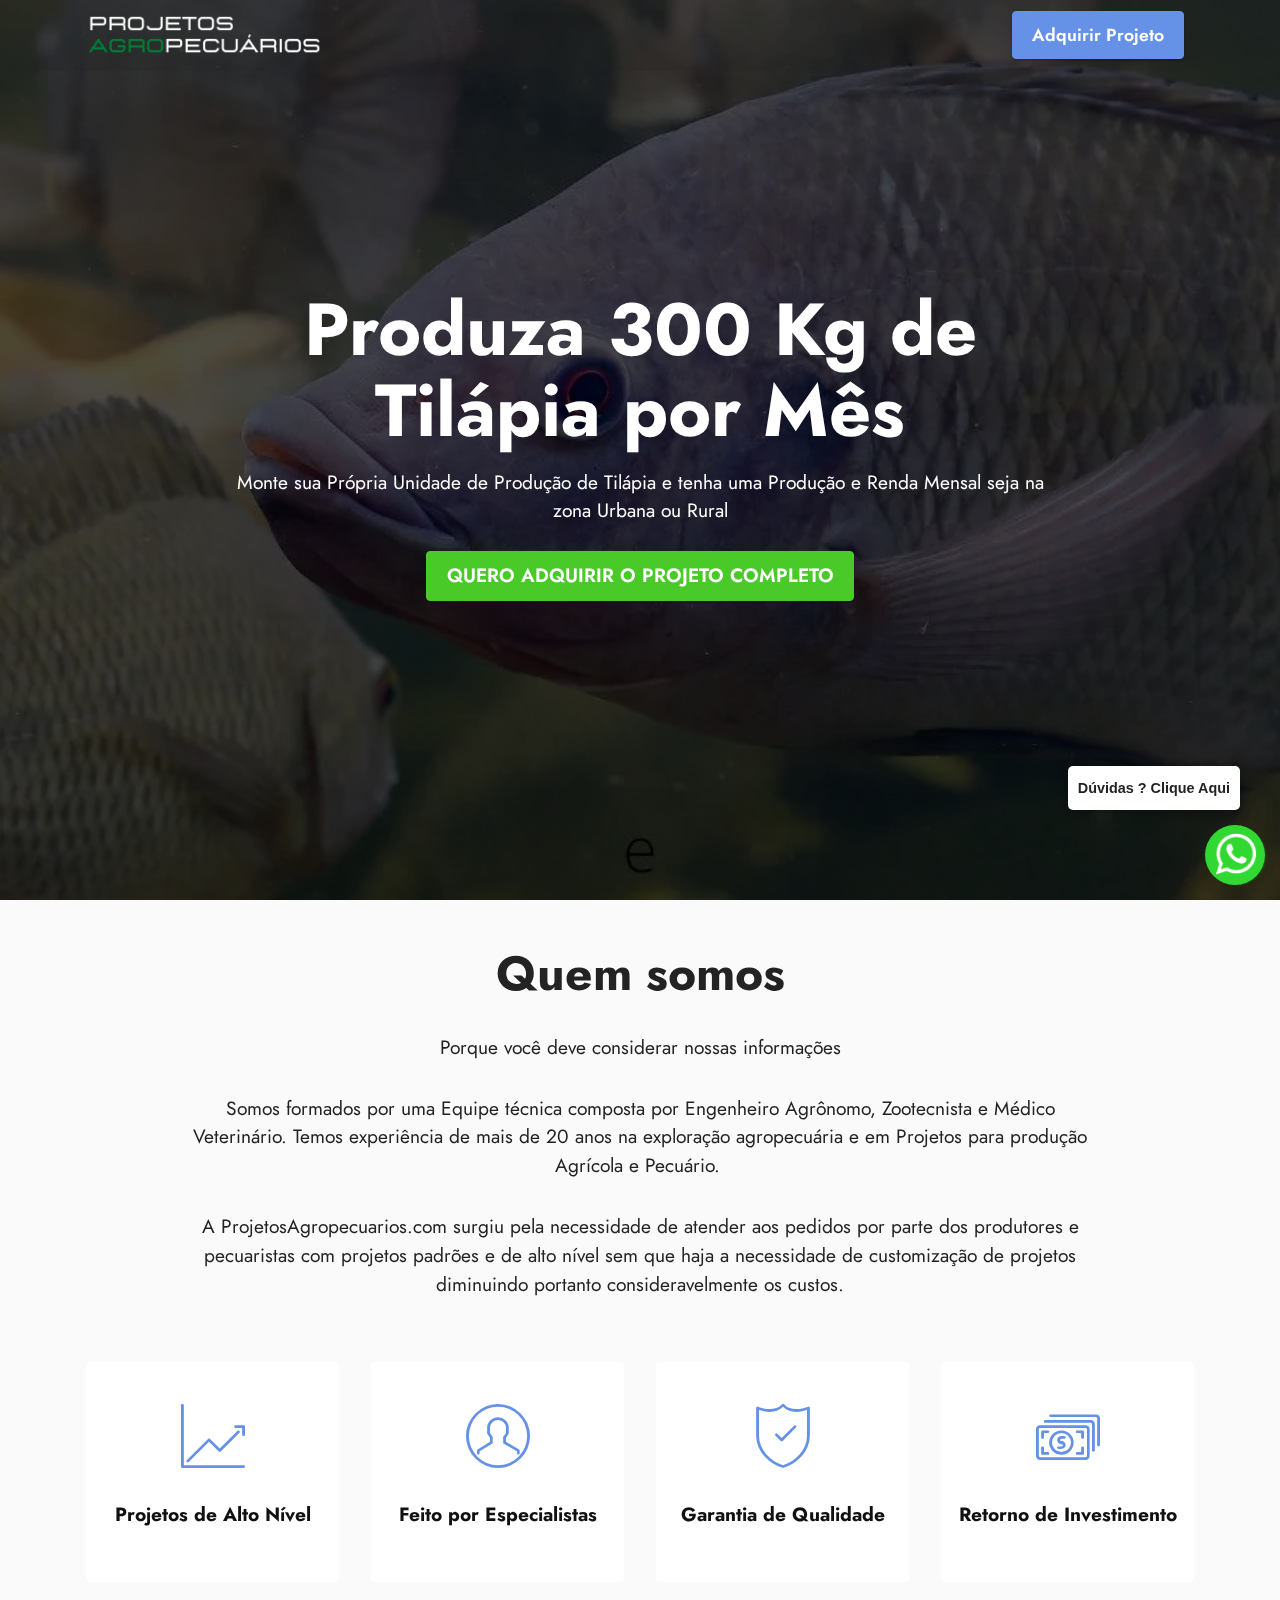
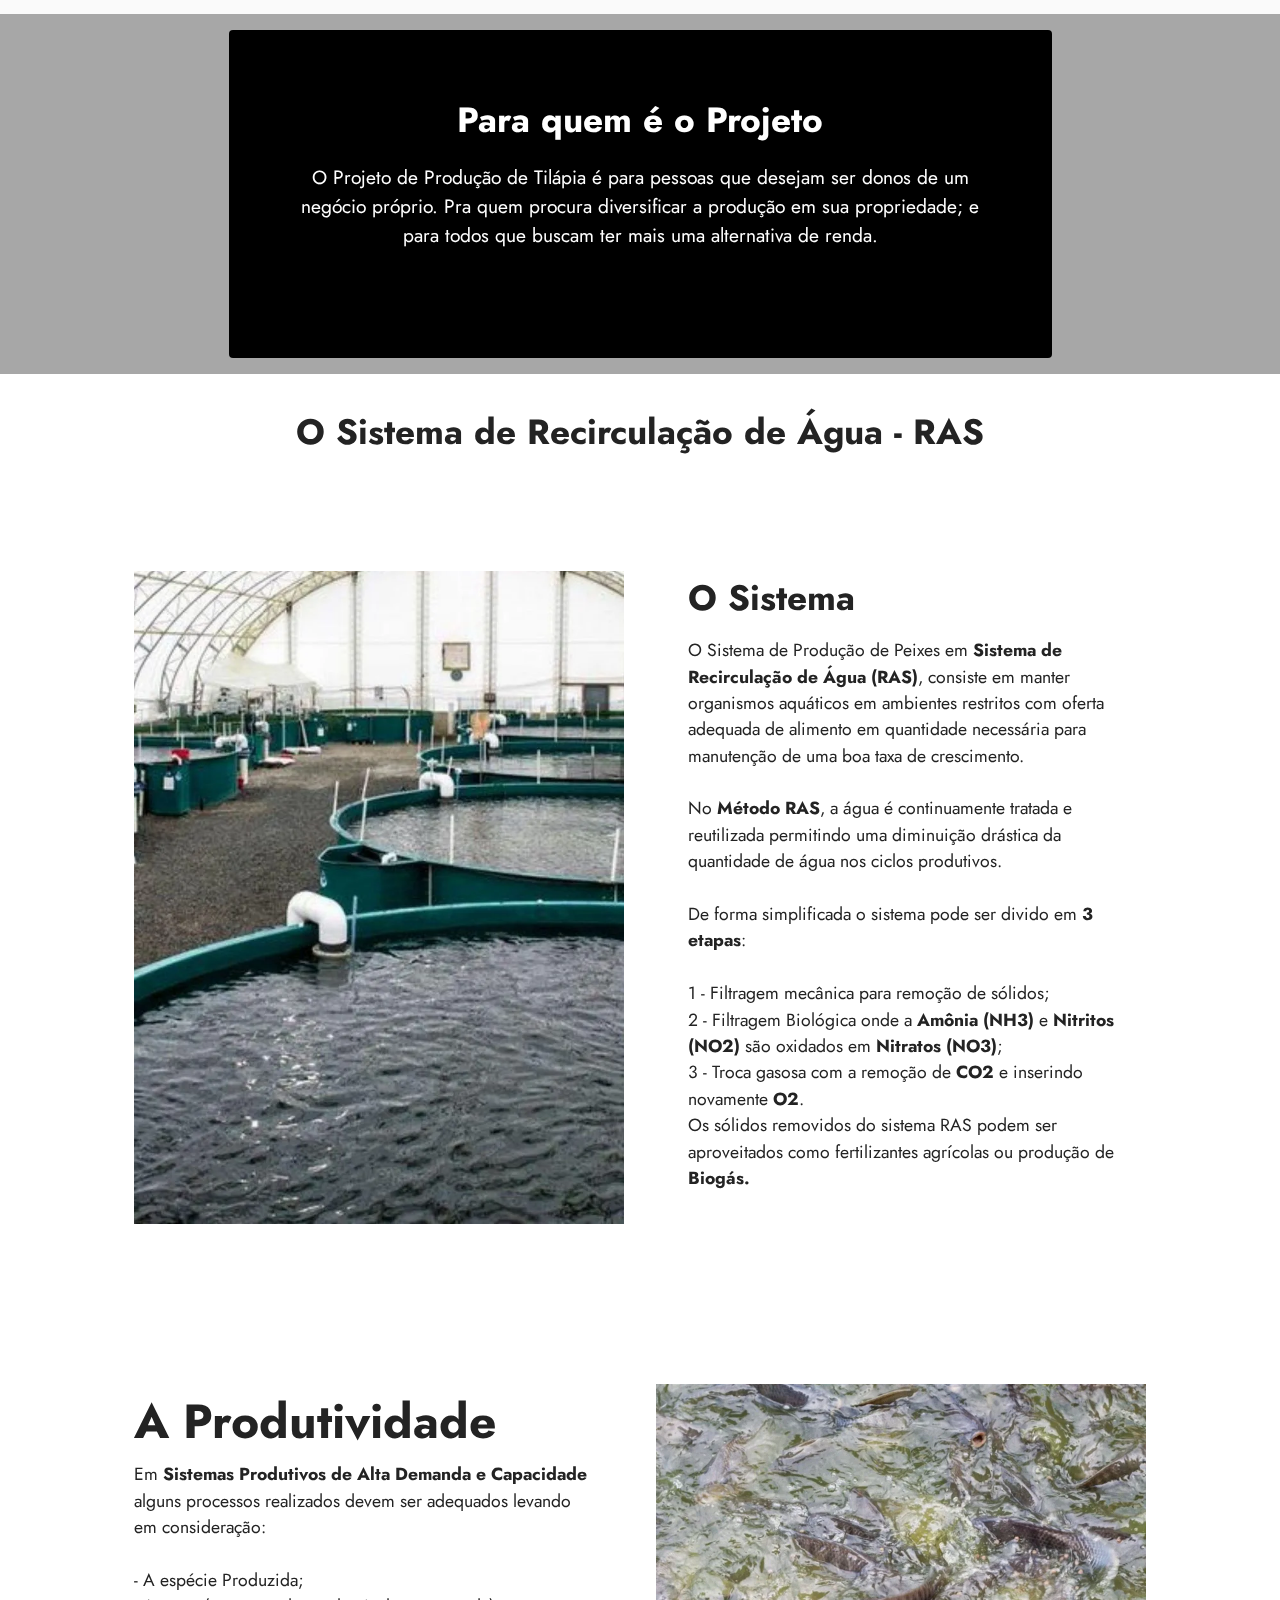
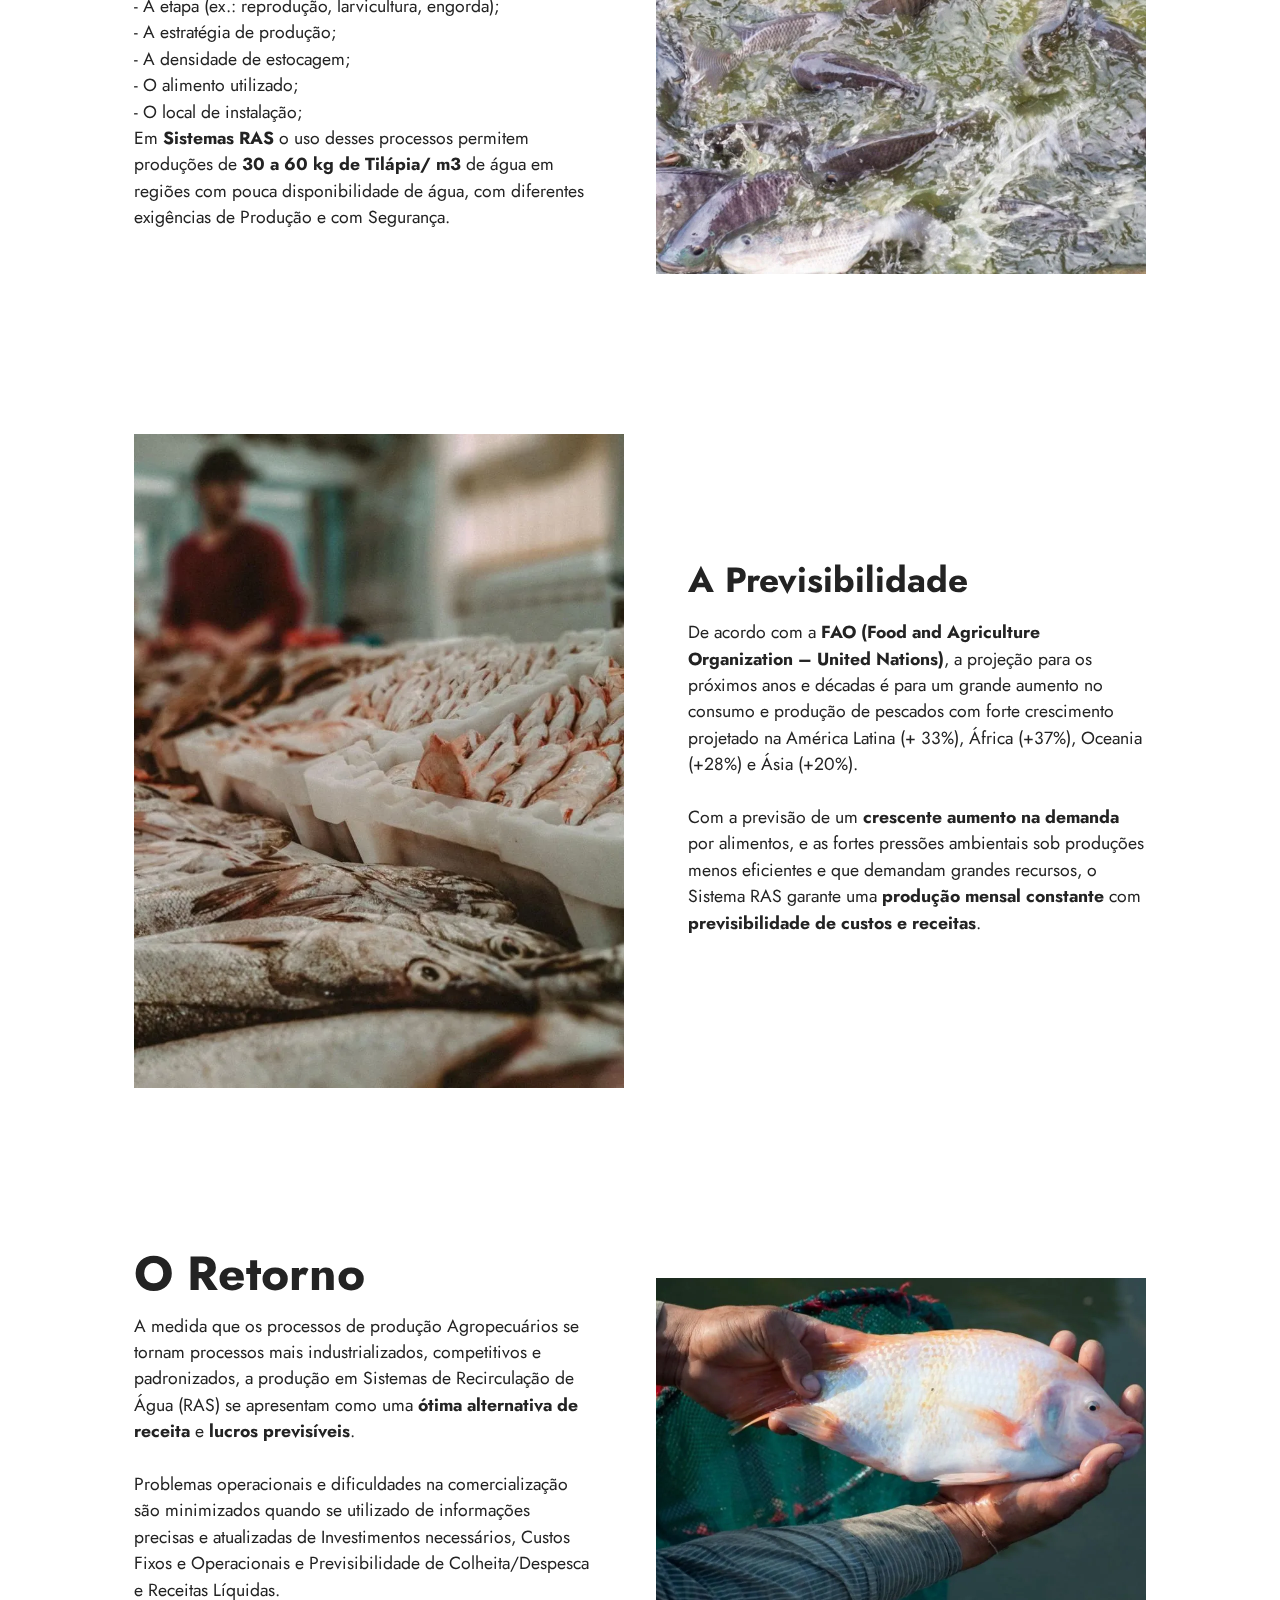
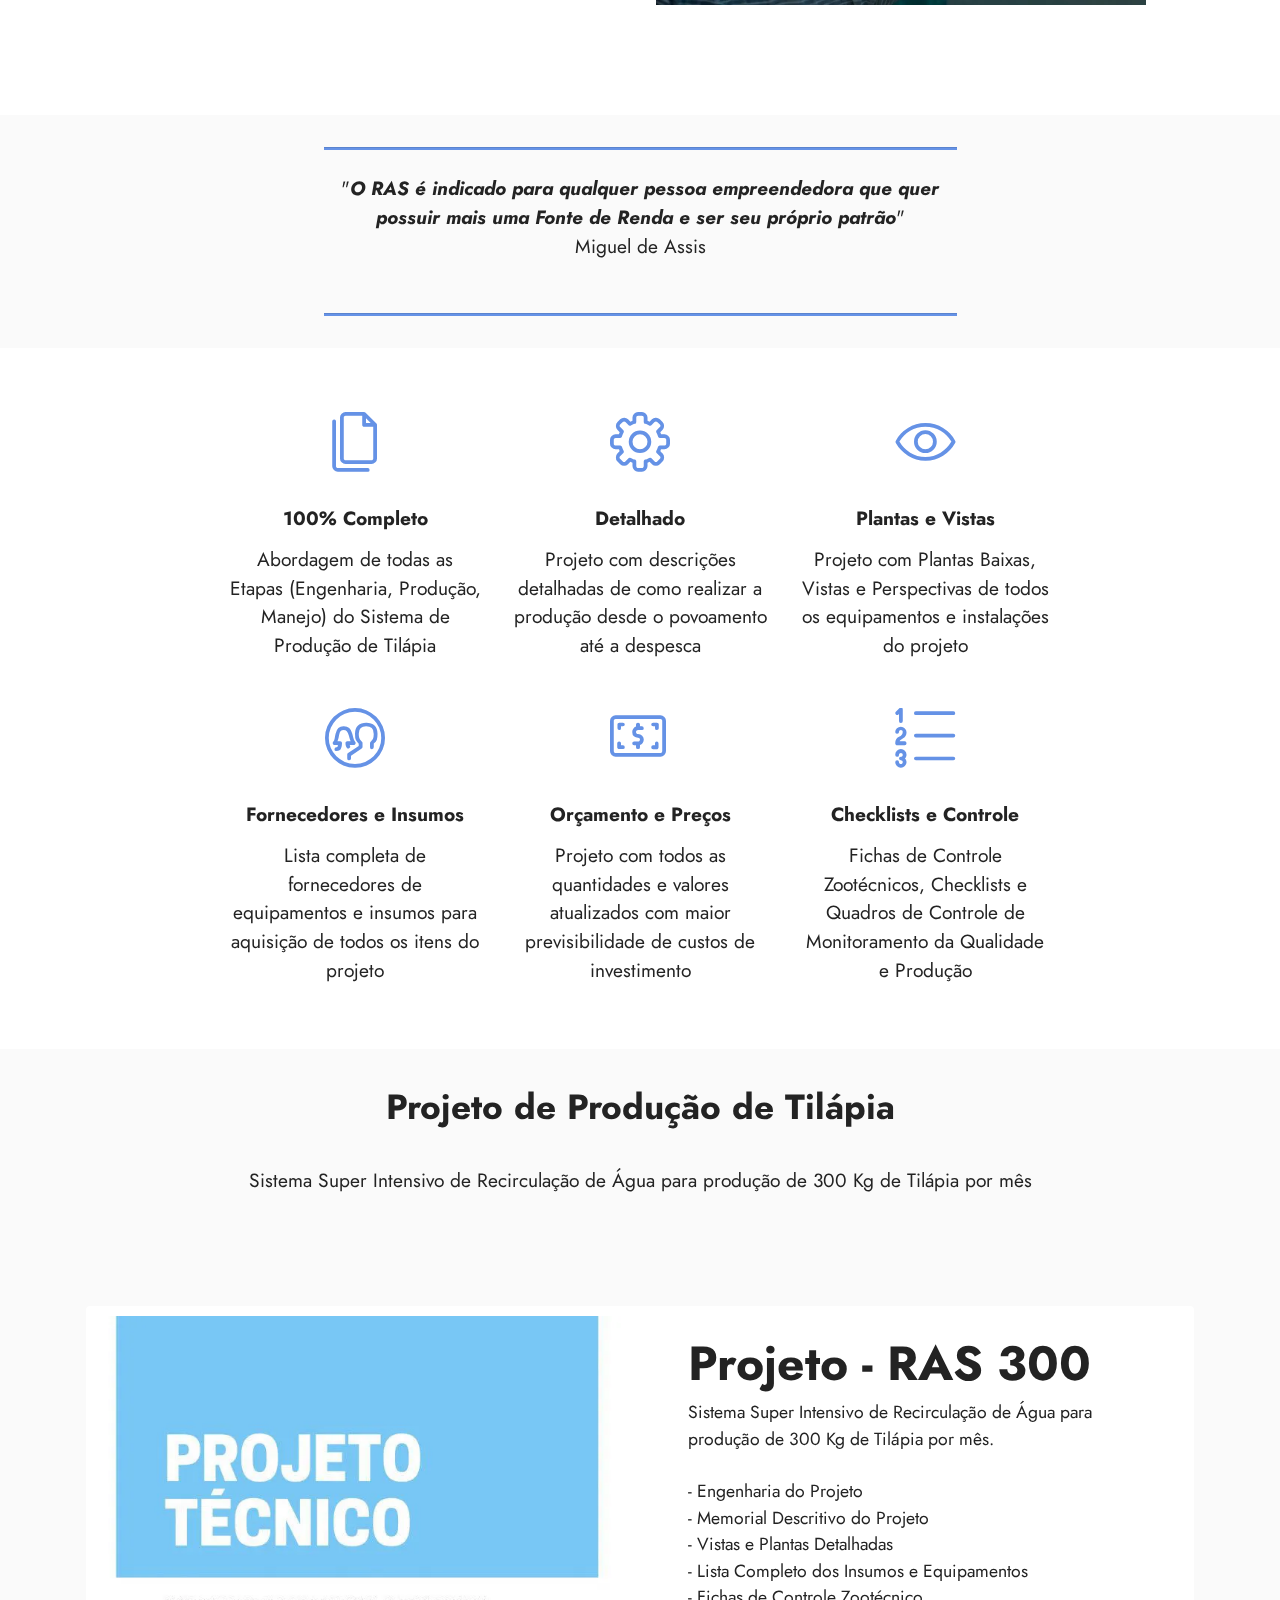
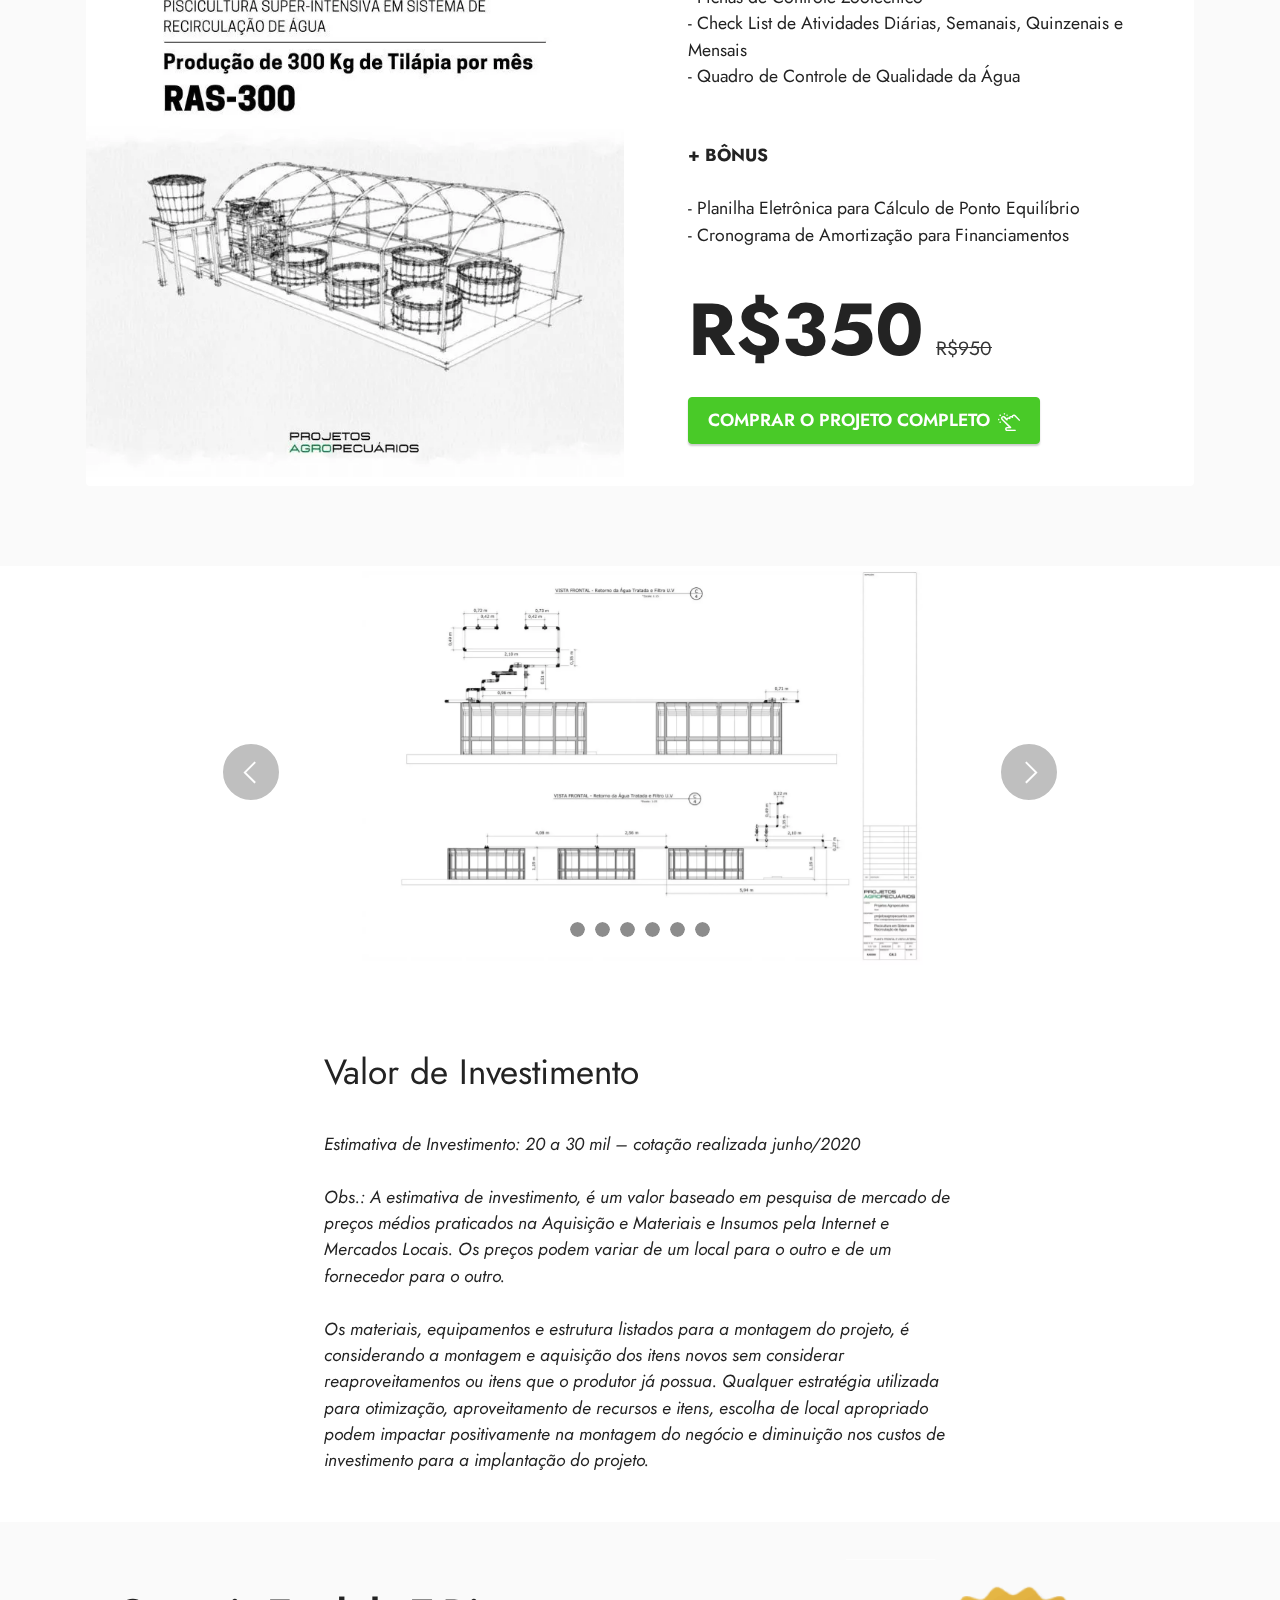
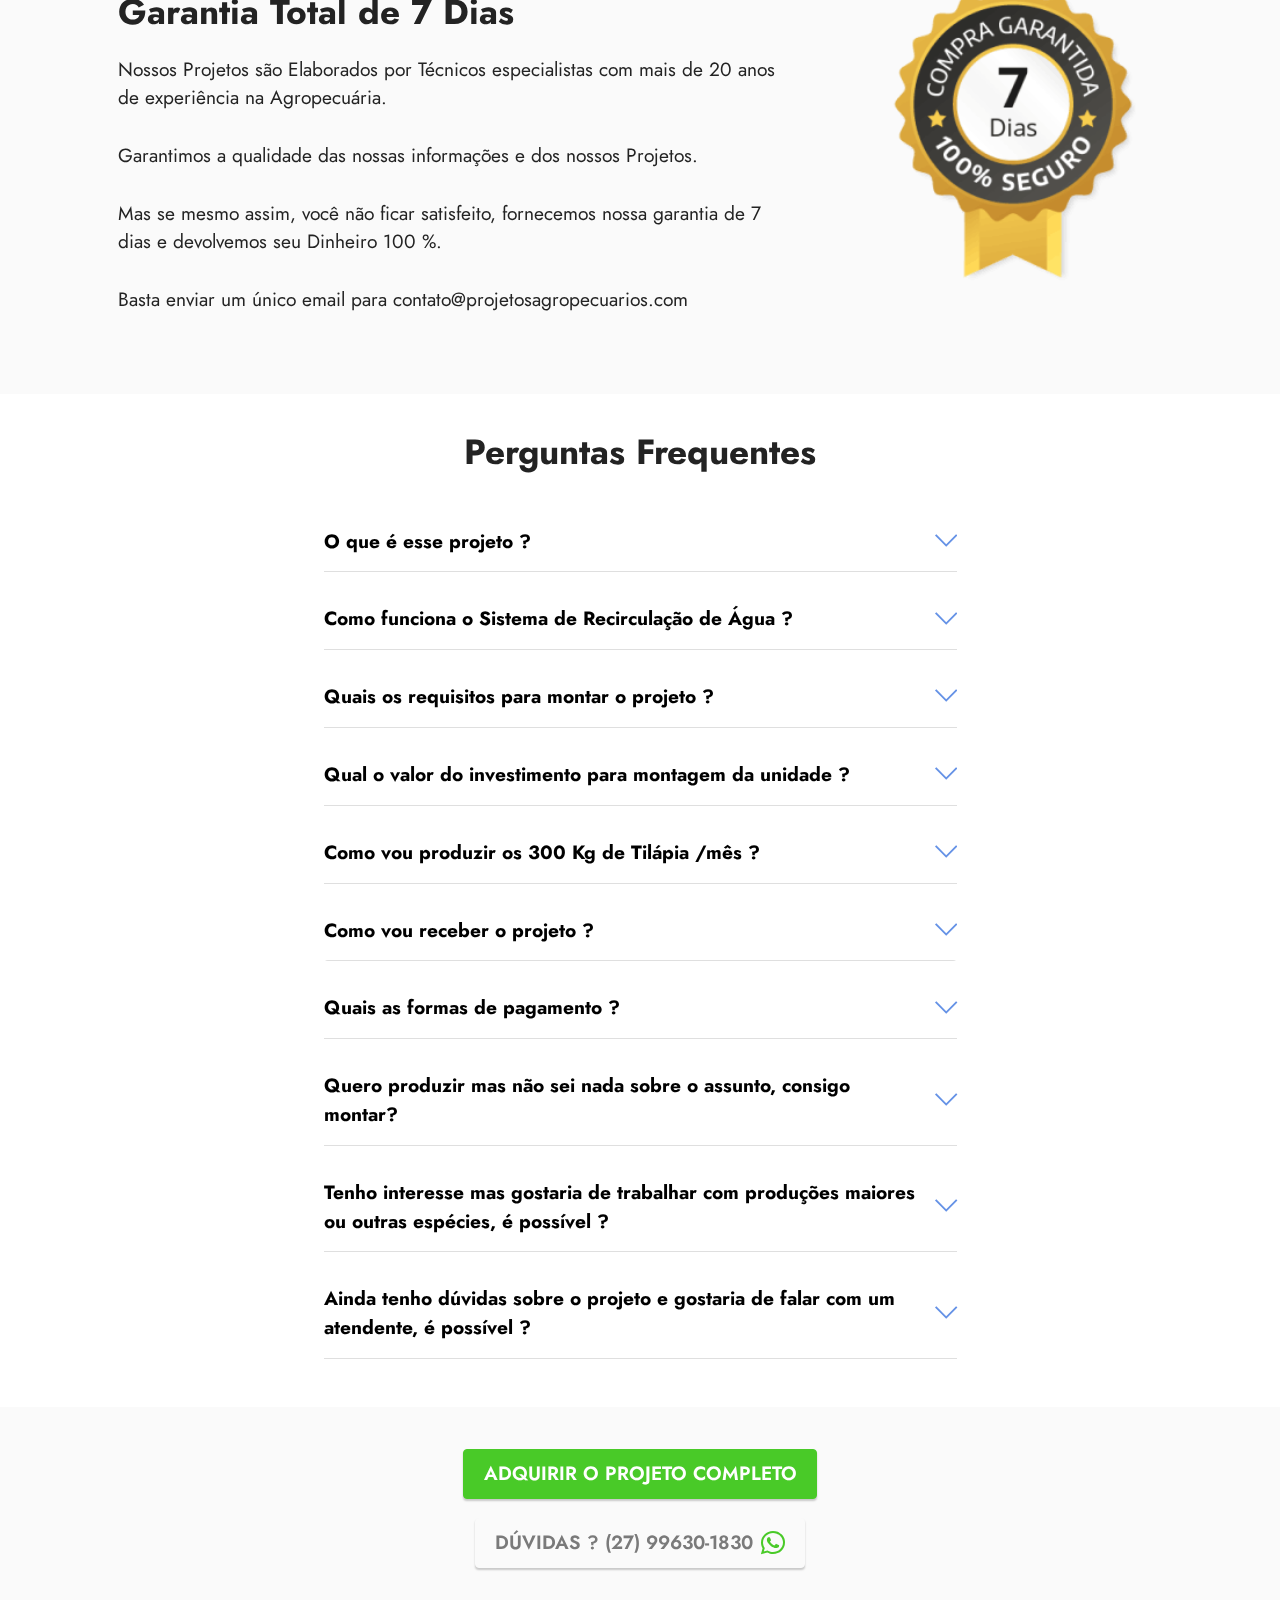
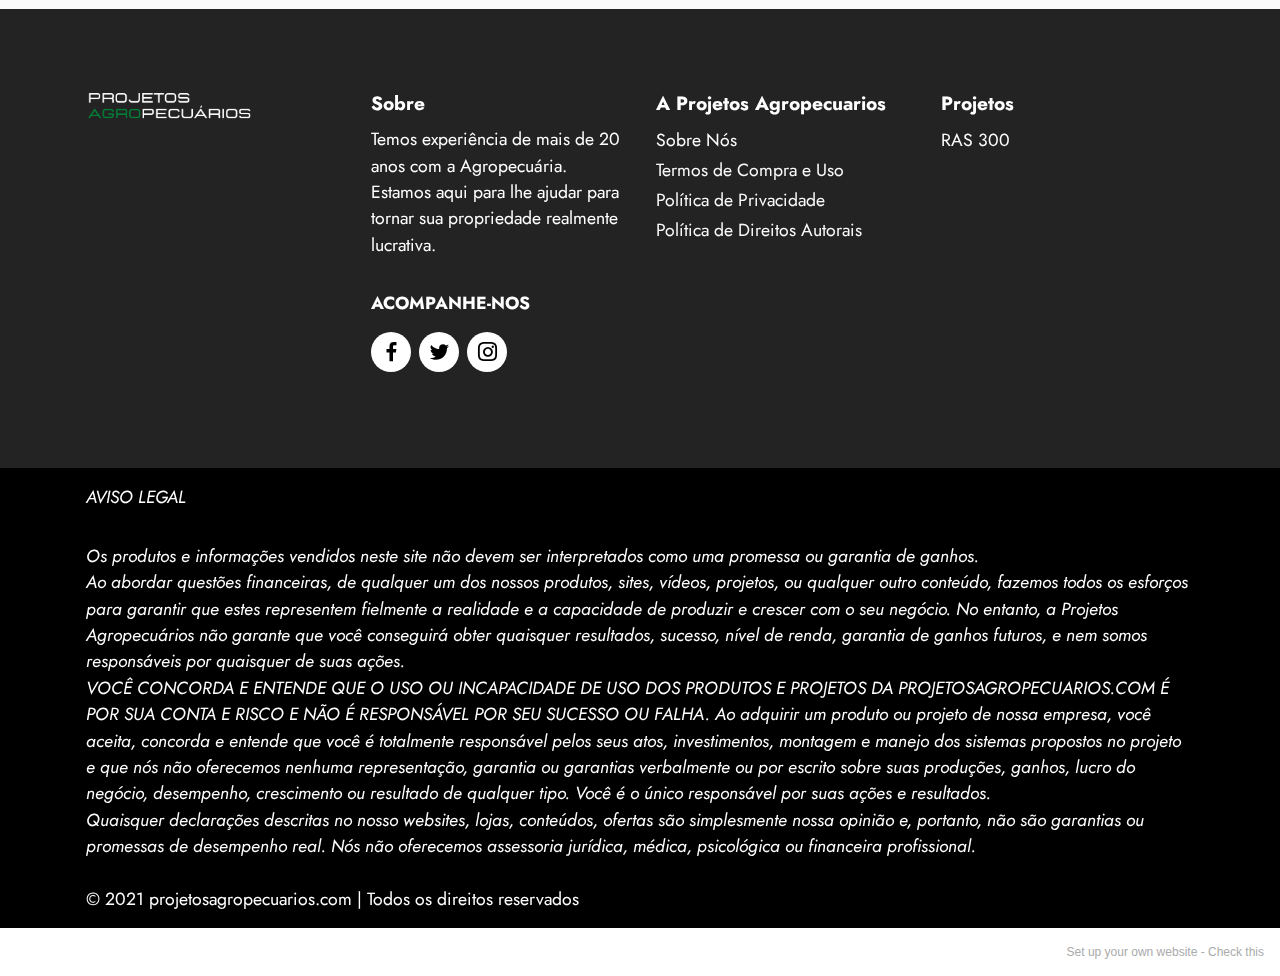
<file: index.html>
<!DOCTYPE html>
<html  >
<head>
  <!-- Site made with Mobirise Website Builder v5.2.0, https://mobirise.com -->
  <meta charset="UTF-8">
  <meta http-equiv="X-UA-Compatible" content="IE=edge">
  <meta name="generator" content="Mobirise v5.2.0, mobirise.com">
  <meta name="twitter:card" content="summary_large_image"/>
  <meta name="twitter:image:src" content="assets/images/index-meta.jpg">
  <meta property="og:image" content="assets/images/index-meta.jpg">
  <meta name="twitter:title" content=" Produza 300 Kg de Tilápia/mês - Projeto Completo">
  <meta name="viewport" content="width=device-width, initial-scale=1, minimum-scale=1">
  <link rel="shortcut icon" href="assets/images/logotipo-branco-250x50.png" type="image/x-icon">
  <meta name="description" content="Tenha uma Produção e Renda Mensal com produção de Tilápia. Projeto Completo de uma unidade de produção. ">
  
  
  <title> Produza 300 Kg de Tilápia/mês - Projeto Completo</title>
  <link rel="stylesheet" href="assets/web/assets/mobirise-icons2/mobirise2.css">
  <link rel="stylesheet" href="assets/web/assets/mobirise-icons/mobirise-icons.css">
  <link rel="stylesheet" href="assets/web/assets/mobirise-icons-bold/mobirise-icons-bold.css">
  <link rel="stylesheet" href="assets/tether/tether.min.css">
  <link rel="stylesheet" href="assets/bootstrap/css/bootstrap.min.css">
  <link rel="stylesheet" href="assets/bootstrap/css/bootstrap-grid.min.css">
  <link rel="stylesheet" href="assets/bootstrap/css/bootstrap-reboot.min.css">
  <link rel="stylesheet" href="assets/dropdown/css/style.css">
  <link rel="stylesheet" href="assets/socicon/css/styles.css">
  <link rel="stylesheet" href="assets/theme/css/style.css">
  <link rel="preload" as="style" href="assets/mobirise/css/mbr-additional.css"><link rel="stylesheet" href="assets/mobirise/css/mbr-additional.css" type="text/css">
  
  <script type="text/javascript">(function(n,r,l,d){try{var h=r.head||r.getElementsByTagName("head")[0],s=r.createElement("script");s.setAttribute("type","text/javascript");s.setAttribute("src",l);n.neuroleadId=d;h.appendChild(s);}catch(e){}})(window,document,"https://cdn.neurologic.com.br/neurolead/neurolead.min.js", 15286);</script>
  
  
<div id="whatswidget-pre-wrapper" class="">
<div id="whatswidget-widget-wrapper" class="whatswidget-widget-wrapper" style="all:revert;">
<div id="whatswidget-conversation" class="whatswidget-conversation" style="color: revert; font: revert; font-feature-settings: revert; font-kerning: revert; font-optical-sizing: revert; font-variation-settings: revert; forced-color-adjust: revert; text-orientation: revert; text-rendering: revert; -webkit-font-smoothing: revert; -webkit-locale: revert; -webkit-text-orientation: revert; -webkit-writing-mode: revert; writing-mode: revert; zoom: revert; place-content: revert; place-items: revert; place-self: revert; alignment-baseline: revert; animation: revert; appearance: revert; aspect-ratio: revert; backdrop-filter: revert; backface-visibility: revert; background: revert; background-blend-mode: revert; baseline-shift: revert; block-size: revert; border-block: revert; border: revert; border-radius: revert; border-collapse: revert; border-end-end-radius: revert; border-end-start-radius: revert; border-inline: revert; border-start-end-radius: revert; border-start-start-radius: revert; inset: revert; box-shadow: revert; box-sizing: revert; break-after: revert; break-before: revert; break-inside: revert; buffered-rendering: revert; caption-side: revert; caret-color: revert; clear: revert; clip: revert; clip-path: revert; clip-rule: revert; color-interpolation: revert; color-interpolation-filters: revert; color-rendering: revert; color-scheme: revert; columns: revert; column-fill: revert; gap: revert; column-rule: revert; column-span: revert; contain: revert; contain-intrinsic-size: revert; content: revert; content-visibility: revert; counter-increment: revert; counter-reset: revert; counter-set: revert; cursor: revert; cx: revert; cy: revert; d: revert; display: none; dominant-baseline: revert; empty-cells: revert; fill: revert; fill-opacity: revert; fill-rule: revert; filter: revert; flex: revert; flex-flow: revert; float: revert; flood-color: revert; flood-opacity: revert; grid: revert; grid-area: revert; height: revert; hyphens: revert; image-orientation: revert; image-rendering: revert; inline-size: revert; inset-block: revert; inset-inline: revert; isolation: revert; letter-spacing: revert; lighting-color: revert; line-break: revert; list-style: revert; margin-block: revert; margin: revert; margin-inline: revert; marker: revert; mask: revert; mask-type: revert; max-block-size: revert; max-height: revert; max-inline-size: revert; max-width: revert; min-block-size: revert; min-height: revert; min-inline-size: revert; min-width: revert; mix-blend-mode: revert; object-fit: revert; object-position: revert; offset: revert; opacity: 0; order: revert; origin-trial-test-property: revert; orphans: revert; outline: revert; outline-offset: revert; overflow-anchor: revert; overflow-wrap: revert; overflow: revert; overscroll-behavior-block: revert; overscroll-behavior-inline: revert; overscroll-behavior: revert; padding-block: revert; padding: revert; padding-inline: revert; page: revert; page-orientation: revert; paint-order: revert; perspective: revert; perspective-origin: revert; pointer-events: revert; position: revert; quotes: revert; r: revert; resize: revert; ruby-position: revert; rx: revert; ry: revert; scroll-behavior: revert; scroll-margin-block: revert; scroll-margin: revert; scroll-margin-inline: revert; scroll-padding-block: revert; scroll-padding: revert; scroll-padding-inline: revert; scroll-snap-align: revert; scroll-snap-stop: revert; scroll-snap-type: revert; shape-image-threshold: revert; shape-margin: revert; shape-outside: revert; shape-rendering: revert; size: revert; speak: revert; stop-color: revert; stop-opacity: revert; stroke: revert; stroke-dasharray: revert; stroke-dashoffset: revert; stroke-linecap: revert; stroke-linejoin: revert; stroke-miterlimit: revert; stroke-opacity: revert; stroke-width: revert; tab-size: revert; table-layout: revert; text-align: revert; text-align-last: revert; text-anchor: revert; text-combine-upright: revert; text-decoration: revert; text-decoration-skip-ink: revert; text-indent: revert; text-overflow: revert; text-shadow: revert; text-size-adjust: revert; text-transform: revert; text-underline-offset: revert; text-underline-position: revert; touch-action: revert; transform: revert; transform-box: revert; transform-origin: revert; transform-style: revert; transition: revert; user-select: revert; vector-effect: revert; vertical-align: revert; visibility: revert; -webkit-app-region: revert; border-spacing: revert; -webkit-border-image: revert; -webkit-box-align: revert; -webkit-box-decoration-break: revert; -webkit-box-direction: revert; -webkit-box-flex: revert; -webkit-box-ordinal-group: revert; -webkit-box-orient: revert; -webkit-box-pack: revert; -webkit-box-reflect: revert; -webkit-highlight: revert; -webkit-hyphenate-character: revert; -webkit-line-break: revert; -webkit-line-clamp: revert; -webkit-mask-box-image: revert; -webkit-mask: revert; -webkit-mask-composite: revert; -webkit-perspective-origin-x: revert; -webkit-perspective-origin-y: revert; -webkit-print-color-adjust: revert; -webkit-rtl-ordering: revert; -webkit-ruby-position: revert; -webkit-tap-highlight-color: revert; -webkit-text-combine: revert; -webkit-text-decorations-in-effect: revert; -webkit-text-emphasis: revert; -webkit-text-emphasis-position: revert; -webkit-text-fill-color: revert; -webkit-text-security: revert; -webkit-text-stroke: revert; -webkit-transform-origin-x: revert; -webkit-transform-origin-y: revert; -webkit-transform-origin-z: revert; -webkit-user-drag: revert; -webkit-user-modify: revert; white-space: revert; widows: revert; width: revert; will-change: revert; word-break: revert; word-spacing: revert; x: revert; y: revert; z-index: revert;"><div class="whatswidget-conversation-header" style="all:revert;">
<div id="whatswidget-conversation-title" class="whatswidget-conversation-title" style="all:revert;">Dúvidas ? Clique Aqui</div></div><div id="whatswidget-conversation-message" class="whatswidget-conversation-message " style="all:revert;"></div><div class="whatswidget-conversation-cta" style="all:revert;"> <a style="all:revert;" id="whatswidget-phone-desktop" target="_blank" href="https://web.whatsapp.com/send?phone=5527996301830" class="whatswidget-cta whatswidget-cta-desktop">Enviar Mensagem</a> <a id="whatswidget-phone-mobile" target="_blank" href="https://wa.me/5527996301830" class="whatswidget-cta whatswidget-cta-mobile" style="all:revert;">Enviar Mensagem</a></div><a target="_blank" class="whatswidget-link" href="https://www.adamante.com.br/code/whatsapp-site/" title="Feito no WhatsWidget" style="all:revert;"><img src=" [data-uri]" style="all:revert;"></a></div><div id="whatswidget-conversation-message-outer" class="whatswidget-conversation-message-outer" style="all:revert;"> <span id="whatswidget-text-header-outer" class="whatswidget-text-header-outer" style="all:revert;">Dúvidas ? Clique Aqui</span><br> <div id="whatswidget-text-message-outer" class="whatswidget-text-message-outer" style="all:revert;"></div></div><div class="whatswidget-button-wrapper" style="all:revert;"><div class="whatswidget-button" id="whatswidget-button" style="all:revert;"><div style="margin:0 auto;width:38.5px;all:revert;"> <img class="whatswidget-icon" style="all:revert;" src=" [data-uri]"></div></div></div>
<script id="whatswidget-script" type="text/javascript">document.getElementById("whatswidget-conversation").style.display="none";document.getElementById("whatswidget-conversation").style.opacity="0"; var button=document.getElementById("whatswidget-button");button.addEventListener("click",openChat);var conversationMessageOuter=document.getElementById("whatswidget-conversation-message-outer");conversationMessageOuter.addEventListener("click",openChat);var chatOpen=!1;function openChat(){0==chatOpen?(document.getElementById("whatswidget-conversation").style.display="block",document.getElementById("whatswidget-conversation").style.opacity=100,chatOpen=!0,document.getElementById("whatswidget-conversation-message-outer").style.display="none"):(document.getElementById("whatswidget-conversation").style.opacity=0,document.getElementById("whatswidget-conversation").style.display="none",chatOpen=!1)}</script></div>
<style id="whatswidget-style">.whatswidget-widget-wrapper{font-family:"Helvetica Neue","Apple Color Emoji",Helvetica,Arial,sans-serif !important;font-size:16px !important;position:fixed !important;bottom:20px !important;right:30px !important;z-index:1001 !important}.whatswidget-conversation{background-color:#e4dcd4 !important;background-image:url('data:image/png !important;base64,iVBORw0KGgoAAAANSUhEUgAAAGUAAABlCAYAAABUfC3PAAAACXBIWXMAAA7EAAAOxAGVKw4bAAAAhHpUWHRSYXcgcHJvZmlsZSB0eXBlIGV4aWYAAAiZdY5dDoQwCITfOcUeYQqUluOYrCbewOM7tW6MD/slwPAbZD32TT6DAojX1iMjQDw9daHomBhQFGVE+skdrVApxXfmYjpFZG/wZ9DxpiJ6bM1pXDHV1YJmV5M3BOOFfA5E/X3zp34jJ5txK0wLhZMZAAABd2lUWHRYTUw6Y29tLmFkb2JlLnhtcAABAFVURi04AFhNTDpjb20uYWRvYmUueG1wAEiJ7ZaxTsMwFEX3foVl5thJKEOsuB1aUBkKCJBaxjR5Taw2TpQYYvprDHwSv4DdVi2qyojEYE+27/U99vPy4qGuk3QFCi0gF5Ljr49PjETG8exq6k/rERRismngaXP3nG5WaZTh4aAXa6bLugSVIF2uZcs0x0lWLYCZud2mGG0tasXxfPqARlUDqE/6xPeutXgL8aCH4iZbssfxzT7CrDgulKoZpV3Xke6SVE1OgyiKqB/SMPSMw2vfpUq0J9sLG7HLGEObNqJWopLIrpNF9ao4xkZH+3DQ4pguW7K9LEmrklqFBsSnP+1KLH+xW+Vot4fZg9Cwno9FCbI1V+A48IMT9eWMapPYbZnkMBOZKs4JExB5oU6U+0aAqYHahWFqK0n3pTQ/Qw9fM9g+6K+HgziIgziIgziIg/wrSC8+NHcgTUfXmdbtG8Nkm7OA2X6LAAATK0lEQVR4nO1d25bjOI4MgKSy5/+/bR/3cf+hLJLAPoCgaFu2JaeU6dptnFNTPVlpWSJIXAIBiP7nv/9L8a98lPBv38C/ci/xt2/g/5qICGoVqAoUAAEAEQIzmBlE9PIaEQBUFaUUiAhU7VIhMEIIYP73MG0VEUHOpa+lCxEhhICUIkIILxUTRQSlVtRSoAoQAQqFFoGoIsX4r2I2iIjgcrlARMGB8fU1gYigqqhVUGpBzhmqipTS02vFWivmeQYTI8YA5gBVQc4ZJWcQgJgSeMOx+/8qtvAVtQpCDJhSujJVzAIiIJeCXApCiGB+vJ6xioCIME0JIYT2Y7tg6RcJQP+33xMzrcvfIAIBm+z0mSIi8HWMMQ7raMLMSCmZ4sT8DfB4PSNUV51QjBEiipzLsgi/JKoKVYWIQETb/SiICMy8yU6fen/tf0IIDy2K36vq8jyP7rlFXw8e6Beec1l8U4CIQFTa7RCIlpNRRaClYEoJMcbfU8xycF8IbVrTqABqLUh6HR3XWiG12oOe/LBdCarQHgGi7yo3UUQMZuqLTyIopaDUCmJGbGajnyy7QA9N3RocrTxfIhnu/VbsngR4ckJcYuCAWgrmeUZskZaIopQMEUVK8VQnX6ugVgsjq0hfPOaAEPlpfC/NjpdSUUtFYIYCkGa7pdoiKRTUwnx/xiMVw+0ecylgEYSmGP8Oj8BEbHvQi++PIYTuP0qpIJa+y7g9xFlmQUQwzxdUEcQQkG6iltu/b2Wx0xk5C6pUO2kAePA3AEFUuuJTjC/D0j3ieUhgRikFKnK1brVaNEtESCm+tGAxBAbxF2opzWQJiAkpphYin5OjdN+hauF4SggPdpD/rjaPquq70xY+xtSTNWrOlm9OmCqDMEaUz8PSvWILnlriqMil9MVXBYgJMUSE8HqTR8B2Fd2EcmfY3luRZl8Dh+4PgMUnjH+ulaJgDogxIISAaUrdnrsy/DrtYcBAM812osz0HWfGPBwmIpS2ud2bERNS2JbNAwP29RNKuBVueYZicY6OHdXaTm5THFOzxe0TpRYA2h803ChVVFFLBYAOGdnvcVNyvQoajpIOTd1ax/asW+RHAclx15sjrhBRxGYhO3ZUS0MYYo+4/KEMp1OgnQyHhkYppZpth0VzVQImLAtGbN/vDvlo+a6iY875UKfncm9+WkjY/81sre/irqxqpiWmiBBGn2C7X8TOFXNb4JXnr9UUm2JEBZliqnTTxi1i0w/FyONZCjEsqF4ngApwsDDXAowl5HVFgVo+wWSfVYuoPCiw0HbxJ6vfD/TfQwMFPcPzfEc0fwupGD/73ZNxex+H7xUvAzg845A1tR0KXPuv8e8QGCIW75dc7BT00DZ2HzD+WZMYAkQEfy4XQLXjUQtA6KdPnsIdj8RyjtpN5xJ6718rQ5dnix7btU5RSs4ZCsPPQlxC1Fdi4W28UpT/2ZPwhWA+pFbp/3/8fg8cXmFQa8/mfk9UwEQtpLdTHeM+DM6ulaGwnJDazw5VyujEU0qYprR7F4Zwb5ZG3zTKo9PivuORZTYlB6jaImzNxXzD1ZbLETOoVguBRa984BaptSKXgilNSMlUcbnMxyulVjGfcQCUMTr/6rhS04v5ptB9095v4sCQDn1sv59S6lXNRGPCPF8scHjDR1G7Fy+IHW6+HGf6LrbkgUJukIUleeiL76cml4yczWfEHRVSajXzWmpHoHfcXQ8W7G/0YGKvTohtQ+WcIc3UllJOyFP6jb2nlK6QXCBiKLVHbI5Ya0OT/QRZToLNpeuOmWFBpbdsom72xMq7QbmfZmLaDaYHZqQYkRvEZQo+I3kkQGUJQffKGLmlVidZXegGpFYR5HlGyQUqimlKmxUDGNSzRykxRtvZ8wwJEbUaavAOl8ErkhaiG0KejjZfFtUwsr5nX23Xm0n5mr5eRjNuhmiamgMuqHVbzcTvte/0jZ9JyaJDD4ktMHm/+mmKDlBloBXxDlUKM4ODQmfd5UCBJb/x3OZWIZ6IjmVg910hhJ7t51L6jt5yv9LAya15hi+iCENVdofrj655VYp/[base64]/Jln8WR4lpsqZm6FpNrwq8Em9xrNaxlt+TtK6cU3YCB3fL9Gc55SquwyC21pVv/ltjykjvuvie4LxokAJu6BwtYSsWf3peSOXluIe0/G2yurShm5V3bjtDnku0rM6r7d5zmDi9fhnUbrztihF6xEPk8V9ux+RaD8nLk4SikFl3nupWyFJb3IltnH+L5iHiol59wKSkZs2BP2mRkiCLZFNeORv03mmBlhYGsaRmTQy+1GWcwdbaZFEZkfu90Qz8RNM4Be1xGxzSCiqFIRNyp3TVYdvcPTzhapYgWrrTdtu4/6rt7yOc873Cz4Z5gZU0pWW4c2rMqSuBGF9u4BwMzR3g2EHdiVVAvNY0O0uRXtrOwA6DejuYc+ZYHL33OCxAxuJnDrKUsxImdrGXAY3E2nK6xd3QDKm+SyNDI6h31BpZ0+YKs3IrLfVNGrT4hqD1i+I6tKuc2IA+/nfzERZMdJscWPPVGc53zlNB9FNYYWL70fcYo9JN8qZi6xmZ7bGZE1I88zKoeOSDDTOY6e2ZpeHGy7JbZtEV/EWuvmaIiZzH9ooxCZVRmoQHZCXMkejHSFhIi4E4NyHlgYytWv79MSXGkkD4eUFIoQToq+Op7DDCjuTMXWGydiiJRd0VBsDMe5Ib+llMYsdJIdNWhEG2ulgsn8zgjPbBH3Q1KlF622SggBX19fKNWIHSDCV5gO4Sk/9Ck9kXvz+u7szTnv80nMjGmawMESRFGBFK88GhRjXQXUggDrQNtTa3f6qqoipvdI38yMRNRP7jsV0DU5lfnkkY02mtGenegPLC0R9VYCL5laKLtQlNZkjf7q/DEvbgUO3+rrPCKDv5XT6WgeNYnqbqDNI68tNnoMJrRFQeqNRypX/+2csKkFEp/WaHv6SeHG3VWRU/omR/ShE/+GiI/YilnEjBQWpr7f39G7/Ag5XSnWs/FeJXKUkfp6a4K64zMkHiF4FY+aUq75Y58sqvpT5qtsBiddeW6C4H6gK8R5xctpMH7wcgrOaqM7W6SVw8939L0O7rXwdVL2NRncsCUdzJJTOv1PbAnt7c7/2xTh4vDSPB9MxlsTIiDEgFoq/lwuHS8CMDSfujNui0+t9aEt/lKnuK9Z/KYSPLQ+YnxKzhm5FMQYfkIphBStz8+agYwA4Zn5YqZwZfe50UK38pDfkR4MvKHYI8enjF0KMfyAUoCFYF0777a1RQz9Itwy+Z/a+R6ledi9R3wRjxyf4ozLWg8meD//Ulo91r9hhqwreUYp1YbbTNMuxYxjP44Yn7Jcx9pAfrSX6RMiIkehnbL0DrzicM+R41PGiPFDG8xeyzudVEtDU4aKVVQXoHPHdy/fvP4L38ALY4x/r1IsxG7U0fjaH6kqSq1Gi+0Th7ZBOLfCRCg4b3zKX6wUZ+YLKBucY+H2/[base64]/012Vylf3sOc6W4iOq+ZrzHb34Exj24JjQgabhEbwK6szFr8rfj0FUEsFEyFMAYGuH895v2/HrAfIFqLjnVL8Q5d57vWQEKwf/lnHr8Jmosx5Rh3IDD5fJefcbua9hO2VhBDwRYQLZsu2c8Y0TVe/00eAQFo/5c/PnnSiY0oRCuqY17j575TipkdbxiqqkDyjlIUFeHvcnObjxayUkrFSBjzL297OFCJCDAE5l17Xv/1Op5jO84xpmjZ1fB0tr4iOd45+UYhNqvPopndTqSKp9pCvwxatgSfFtMo8N9R3/5SHvcJsTJeRu9g5xrBBOzGaKc3FwuSfnNa6heh4t00sfCTEFDqPammjzp0nBaAjv/NlBgiYUnriyKmPy3iHRLFVrPkIg2PX3tpNWJDpmGKHW76+vt+3uFW2EB3vzZdazB/4OsxzhJfbMBv3Od4xM02T1U0ePJihDk0VJzZNuX32KXhzzpDWNkFE0Fyag/X5LNa+103uyTX8LUTHVUc/subHi40Fq8s8tz5Ea3fbVNTZ2mL1pkiDU6wVG9aUqrL0Q4IgLH34Zy9TazUWZ0o/MkL+FdHx3ssN5JA18UlDc26Zc+BDc493xfojWw8km0+ppSJN6Y6SuuRRBUpGGPTZxp8wQv6t0MPqCYbOprh3UtH70yieiS+0BR8VBMY0pVUUwW14jHGYi2wn7BNkt1KW5ktFCnFfG5kuielaE1K3t+/WzIfClc8efmRSe04QQ29f+BRe2L1Smt1/FLr6NFSLGvaFkgrt8+mNQnSjlMZm3DtWY6El1X4C9uBsa1Sl35Q7pRAaU/7BaAznb1kSuf1BeudTq/6N0A3B/KxW7TnSP/987VMM0IZOR6tlfNAi75V7pTAB8qQjuo3NmDgtIe4G6bUOYpthf1WMsuOpqhYxiTz8/jUhspaIOMyZ/GR5RW26U0pgRtXaEdbbi0nPjNeZjg9vpBHWUkp9J6/dVBWB5v3BgJmgXR/5FdlCbbp6DGr8KzwYjeEDa/bOiF9uBC9fFtaBuQ/f7e+IU5v+/Ln0PG9N7vZWaCdgrYG0sxl3LlhpmFncEj57gLHrGz5fRmpTldoZoWtypxRrHzAIoLMZm+yd5qCKzoqk1vv+ygGb4hVHvhzgSBmJ6Hs+s4fatKqUwDZBuw7vK/Rb2GPpVWVAYl8PVO5vdmgwzyeKESVspOKW6UfvUJsetmwvdYnacSP0dzJsuPlG7a+lIA1zd5/efBvQeXRl8kj5CWrTQ6WEEHvNgdoojj6O/EUDkKrasM1+A69N0agU/oXC01b5CWrTwz56Nze1VpSceynYmoDW2+X85mzkko10jfF1Zt1HlUubH/nLrwh8Jj9BbXr4r0RtsihTf6eUAn1y3W10NhbC5mxFr9QG3bykkzYn6Pb2t7LxrU7cqU0xxY6ATG2M/IhyxNh+r5WgdeM8/KfDDRYGeUbOdgx9IEwptdcpxqqkansTRCOlvVLIPM+dof5bNXPAp7kakjAClGtyNrXp6Qr4aQEBZVh08/QVpdjggVKWofw2ASI+PSF+qkqtKE3ZaXqtxLXrOGj6rrmz10QZdO+lwFIVUaQ/xyM5i9r0clv6vC0CIZfcXwDGiA1+lx4aRjT4hKl39o7ii+hvnfYy7SuY/VZUtTeqemvbO0N9AHsnpJvm0HZxlTZFHEAI09PPn0Ft2mQrun8hYFbY1J/A/dj6q/RqrfhzMXT5tqFmrKP41B9/u8JemN59kDTmpYi9J3La2ZEFtCl3VfCf//wzNMgG/PlzsRetPddJX58jqU2bDbjTiYxUwcu4vhA7QlvqQnZ2XGfJbKgPuYkprCpui3jsT0RI0zQMT5A2b2v79TpCQUvPIYA+37iz6Ddc70hq02aluMmw92qFvgALedocZG0EPq+duBChdfsuRax3RUXAYRl0owBKXt4FuVXHnZYLtAKZ3agDr0TbpxIdSW3aFeqISI/FFzhk8QPvNuHsFaM26QIBtfI00/5OAaf7lBYBElF7PyTtenPQkdSmzUrxNmvwEkMQ/XwZ1UP1ec4o5dLeGFTBIfSR63skhICvaTL0tr2s03hsafMGO5ratEkpyxACvRrcfEQvxl7xHCElbaaBwJE3wzmPrgcspQkDZcMmUPQMatPuTI2w2OHfEm9Aiuovd/7e5rjl9+6RM6hN+5XSaZa/i039xildkzOoTXHvGEEMi3E2g/7T5SxqE/[base64]/i0+xTqdDSK6/LlAxd5zzB90/6qK6DyvLTvEWuwKSmkz4tvrvz9hd20VbyF3vxFC+Cjin5UBWn/8M3GsRtHajBuUICrg8LvMk2WCg/Zi17PE8tPaHkZx6xOf9Sr25KhaxayPsQVdzQX+LXF4fJ5zhzpSirvfDvEJcplnKyeHgP8FbJ3FbCth4+oAAAAASUVORK5CYII=') !important;background-repeat:repeat !important;box-shadow:rgba(0, 0, 0, 0.16) 0px 5px 40px !important;width:250px !important;height:300px !important;border-radius:10px !important;transition-duration:0.5s !important;margin-bottom:80px !important}.whatswidget-conversation-header{background-color:white !important;padding:10px !important;padding-left:25px !important;box-shadow:0px 1px #00000029 !important;font-weight:600 !important;border-top-left-radius:10px !important;border-top-right-radius:10px !important}.whatswidget-conversation-message{line-height: 1.2em !important;background-color:white !important;padding:10px !important;margin:10px !important;margin-left:15px !important;border-radius:5px !important}.whatswidget-conversation-message-outer{background-color:#FFF !important;padding:10px !important;margin:10px !important;margin-left:0px !important;border-radius:5px !important;box-shadow:rgba(0, 0, 0, 0.342) 0px 2.5px 10px !important;cursor:pointer !important;animation:nudge 2s linear infinite !important;margin-bottom:70px !important}.whatswidget-text-header-outer{font-weight:bold !important;font-size:90% !important}.whatswidget-text-message-outer{font-size:90% !important}.whatswidget-conversation-cta{border-radius:25px !important;width:175px !important;font-size:110% !important;padding:10px !important;margin:0 auto !important;text-align:center !important;background-color:#23b123 !important;color:white !important;font-weight:bold !important;box-shadow:rgba(0, 0, 0, 0.16) 0px 2.5px 10px !important;transition:1s !important;position:absolute !important;top:62% !important;left:10% !important}.whatswidget-conversation-cta:hover{transform:scale(1.1) !important;filter:brightness(1.3) !important}.whatswidget-cta{text-decoration:none !important;color:white !important}.whatswidget-cta-desktop{display:none !important}.whatswidget-cta-mobile{display:inherit !important}@media (min-width: 48em){.whatswidget-cta-desktop{display:inherit !important}
.whatswidget-cta-mobile{display:none !important}}.whatswidget-button-wrapper{position:fixed !important;bottom:15px !important;right:15px !important}.whatswidget-button{position:relative !important;right:0px !important;background-color:#31d831 !important;border-radius:100% !important;width:60px !important;height:60px !important;box-shadow:2px 1px #0d630d63 !important;transition:1s !important}.whatswidget-icon{width:42px !important;height:42px !important;position:absolute !important; bottom:10px !important; left:10px !important;}.whatswidget-button:hover{filter:brightness(115%) !important;transform:rotate(15deg) scale(1.15) !important;cursor:pointer !important}@keyframes nudge{20%,100%{transform:translate(0,0)}0%{transform:translate(0,5px);transform:rotate(2deg)}10%{transform:translate(0,-5px);transform:rotate(-2deg)}}.whatswidget-link{position:absolute !important;bottom:90px !important;right:5px !important;opacity:0.5 !important}</style>
</div>
  
  
</head>
<body>

<!-- Analytics -->
<!-- Global site tag (gtag.js) - Google Analytics -->
<script async src="https://www.googletagmanager.com/gtag/js?id=UA-191023792-1"></script>
<script>
  window.dataLayer = window.dataLayer || [];
  function gtag(){dataLayer.push(arguments);}
  gtag('js', new Date());

  gtag('config', 'UA-191023792-1');
</script>

<!-- /Analytics -->


  
  <section class="menu menu2 cid-soI5IgXQei" once="menu" id="menu2-k">
    
    <nav class="navbar navbar-dropdown navbar-fixed-top navbar-expand-lg">
        <div class="container">
            <div class="navbar-brand">
                <span class="navbar-logo">
                    <a href="index.html">
                        <img src="assets/images/logotipo-branco-250x50.png" alt="Mobirise" style="height: 3rem;">
                    </a>
                </span>
                
            </div>
            <button class="navbar-toggler" type="button" data-toggle="collapse" data-target="#navbarSupportedContent" aria-controls="navbarNavAltMarkup" aria-expanded="false" aria-label="Toggle navigation">
                <div class="hamburger">
                    <span></span>
                    <span></span>
                    <span></span>
                    <span></span>
                </div>
            </button>
            <div class="collapse navbar-collapse" id="navbarSupportedContent">
                
                
                <div class="navbar-buttons mbr-section-btn"><a class="btn btn-primary display-4" href="https://pay.hotmart.com/W39118946E?checkoutMode=10">Adquirir Projeto</a></div>
            </div>
        </div>
    </nav>
</section>

<section class="header6 cid-soI5MwL2WC mbr-fullscreen mbr-parallax-background" id="header6-l">

    

    <div class="mbr-overlay" style="opacity: 0.7; background-color: rgb(0, 0, 0);"></div>

    <div class="align-center container">
        <div class="row justify-content-center">
            <div class="col-12 col-lg-9">
                <h1 class="mbr-section-title mbr-fonts-style mbr-white mb-3 display-1"><strong>Produza 300 Kg de Tilápia por Mês</strong></h1>
                
                <p class="mbr-text mbr-white mbr-fonts-style display-7">
                    Monte sua Própria Unidade de Produção de Tilápia e tenha uma Produção e Renda Mensal seja na zona Urbana ou Rural
                </p>
                <div class="mbr-section-btn mt-3"><a class="btn btn-success display-7" href="https://pay.hotmart.com/W39118946E?checkoutMode=10">QUERO ADQUIRIR O PROJETO COMPLETO</a></div>
            </div>
        </div>
    </div>
</section>

<section class="content4 cid-soI60ZGdqa" id="content4-m">
    
    
    <div class="container">
        <div class="row justify-content-center">
            <div class="title col-md-12 col-lg-9">
                <h3 class="mbr-section-title mbr-fonts-style align-center mb-4 display-2"><strong>Quem somos</strong></h3>
                <h4 class="mbr-section-subtitle align-center mbr-fonts-style mb-4 display-7">Porque você deve considerar nossas informações</h4>
                
            </div>
        </div>
    </div>
</section>

<section class="content5 cid-soI6gCIYZ3" id="content5-n">
    
    <div class="container">
        <div class="row justify-content-center">
            <div class="col-md-12 col-lg-10">
                
                <h4 class="mbr-section-subtitle mbr-fonts-style mb-4 display-7">Somos formados por uma Equipe técnica composta por Engenheiro Agrônomo, Zootecnista e Médico Veterinário. Temos experiência de mais de 20 anos na exploração agropecuária e em Projetos para produção Agrícola e Pecuário.&nbsp;</h4>
                <p class="mbr-text mbr-fonts-style display-7">A ProjetosAgropecuarios.com surgiu pela necessidade de atender aos pedidos por parte dos produtores e pecuaristas com projetos padrões e de alto nível sem que haja a necessidade de customização de projetos diminuindo portanto consideravelmente os custos.<br></p>
            </div>
        </div>
    </div>
</section>

<section class="features1 cid-soI6lWOHMa" id="features2-o">

    

    
    <div class="container">
        <div class="row justify-content-center">
            <div class="col-12 col-md-6 col-lg-3">
                <div class="card-wrapper">
                    <div class="card-box align-center">
                        <span class="mbr-iconfont mbri-growing-chart"></span>
                        <h4 class="card-title align-center mbr-black mbr-fonts-style display-7"><strong>Projetos de Alto Nível</strong></h4>
                    </div>
                </div>
            </div>
            <div class="col-12 col-md-6 col-lg-3">
                <div class="card-wrapper">
                    <div class="card-box align-center">
                        <span class="mbr-iconfont mbri-user"></span>
                        <h4 class="card-title align-center mbr-black mbr-fonts-style display-7"><strong>Feito por Especialistas</strong></h4>
                    </div>
                </div>
            </div>
            <div class="col-12 col-md-6 col-lg-3">
                <div class="card-wrapper">
                    <div class="card-box align-center">
                        <span class="mbr-iconfont mbri-protect"></span>
                        <h4 class="card-title align-center mbr-black mbr-fonts-style display-7"><strong>Garantia de Qualidade</strong></h4>
                    </div>
                </div>
            </div>
            <div class="col-12 col-md-6 col-lg-3">
                <div class="card-wrapper">
                    <div class="card-box align-center">
                        <span class="mbr-iconfont mbri-cash"></span>
                        <h4 class="card-title align-center mbr-black mbr-fonts-style display-7"><strong>Retorno de Investimento</strong></h4>
                    </div>
                </div>
            </div>
        </div>
    </div>
</section>

<section class="content15 cid-soI6t6QJYK mbr-parallax-background" id="content15-p">

    

    <div class="mbr-overlay" style="opacity: 0.4; background-color: rgb(35, 35, 35);">
    </div>
    <div class="container">
        <div class="row justify-content-center">
            <div class="card col-md-12 col-lg-9">
                <div class="card-wrapper">
                    <div class="card-box align-left">
                        <h4 class="card-title mbr-fonts-style mbr-white mb-3 display-5"><strong>Para quem é o Projeto</strong></h4>
                        <p class="mbr-text mbr-fonts-style display-7">O Projeto de Produção de Tilápia é para pessoas que desejam ser donos de um negócio próprio. Pra quem procura diversificar a produção em sua propriedade; e para todos que buscam ter mais uma alternativa de renda.
<br>
<br></p>
                        
                    </div>
                </div>
            </div>
        </div>
    </div>
</section>

<section class="content4 cid-soI6xvRQPO" id="content4-q">
    
    
    <div class="container">
        <div class="row justify-content-center">
            <div class="title col-md-12 col-lg-10">
                
                <h4 class="mbr-section-subtitle align-center mbr-fonts-style mb-4 display-5"><strong>O Sistema de Recirculação de Água - RAS</strong>
</h4>
                
            </div>
        </div>
    </div>
</section>

<section class="features16 cid-soI6HV8A5m" id="features17-r">
    

    
    <div class="container">
        <div class="content-wrapper">
            <div class="row align-items-center">
                <div class="col-12 col-lg-6">
                    <div class="image-wrapper">
                        <img src="assets/images/sistema-de-recirculao-de-gua-768x1024.webp" alt="Mobirise">
                    </div>
                </div>
                <div class="col-12 col-lg">
                    <div class="text-wrapper">
                        <h6 class="card-title mbr-fonts-style display-5"><strong>O Sistema</strong></h6>
                        <p class="mbr-text mbr-fonts-style mb-4 display-4">O Sistema de Produção de Peixes em <strong>Sistema de Recirculação de Água (RAS)</strong>, consiste em manter organismos aquáticos em ambientes restritos com oferta adequada de alimento em quantidade necessária para manutenção de uma boa taxa de crescimento.
<br>
<br>No <strong>Método RAS</strong>, a água é continuamente tratada e reutilizada permitindo uma diminuição drástica da quantidade de água nos ciclos produtivos.
<br>
<br>De forma simplificada o sistema pode ser divido em <strong>3 etapas</strong>:
<br>
<br>1 - Filtragem mecânica para remoção de sólidos;
<br>2 - Filtragem Biológica onde a <strong>Amônia</strong> <strong>(NH3)</strong> e <strong>Nitritos</strong> <strong>(NO2)</strong> são oxidados em <strong>Nitratos</strong> <strong>(NO3)</strong>;
<br>3 - Troca gasosa com a remoção de <strong>CO2</strong> e inserindo novamente <strong>O2</strong>.
<br>Os sólidos removidos do sistema RAS podem ser aproveitados como fertilizantes agrícolas ou produção de <strong>Biogás.</strong></p>
                        
                    </div>
                </div>
            </div>
        </div>
    </div>
</section>

<section class="features15 cid-soI6IK0Qd1" id="features16-s">

    

    
    <div class="container">
        <div class="content-wrapper">
            <div class="row align-items-center">
                <div class="col-12 col-lg">
                    <div class="text-wrapper">
                        <h6 class="card-title mbr-fonts-style display-2"><strong>A Produtividade</strong></h6>
                        <p class="mbr-text mbr-fonts-style mb-4 display-4">Em <strong>Sistemas Produtivos de Alta Demanda e Capacidade</strong> alguns processos realizados devem ser adequados levando em consideração:
<br>
<br>- A espécie Produzida;
<br>- A etapa (ex.: reprodução, larvicultura, engorda);
<br>- A estratégia de produção;
<br>- A densidade de estocagem;
<br>- O alimento utilizado;
<br>- O local de instalação;
<br>Em <strong>Sistemas RAS</strong> o uso desses processos permitem produções de <strong>30 a 60 kg de Tilápia/ m3</strong> de água em regiões com pouca disponibilidade de água, com diferentes exigências de Produção e com Segurança.</p>
                        
                    </div>
                </div>
                <div class="col-12 col-lg-6">
                    <div class="image-wrapper">
                        <img src="assets/images/produtividade-ras-980x980.webp" alt="Mobirise">
                    </div>
                </div>
            </div>
        </div>
    </div>
</section>

<section class="features16 cid-soI6Jy6Px0" id="features17-t">
    

    
    <div class="container">
        <div class="content-wrapper">
            <div class="row align-items-center">
                <div class="col-12 col-lg-6">
                    <div class="image-wrapper">
                        <img src="assets/images/previsibilidade-de-peixes-768x1024.webp" alt="Mobirise">
                    </div>
                </div>
                <div class="col-12 col-lg">
                    <div class="text-wrapper">
                        <h6 class="card-title mbr-fonts-style display-5"><strong>A Previsibilidade</strong></h6>
                        <p class="mbr-text mbr-fonts-style mb-4 display-4">
                            De acordo com a <strong>FAO (Food and Agriculture Organization – United Nations)</strong>, a projeção para os próximos anos e décadas é para um grande aumento no consumo e produção de pescados com forte crescimento projetado na América Latina (+ 33%), África (+37%), Oceania (+28%) e Ásia (+20%).<br><br>Com a previsão de um <strong>crescente aumento na demanda</strong> por alimentos, e as fortes pressões ambientais sob produções menos eficientes e que demandam grandes recursos, o Sistema RAS garante uma <strong>produção mensal constante</strong> com <strong>previsibilidade de custos e receitas</strong>.<br></p>
                        
                    </div>
                </div>
            </div>
        </div>
    </div>
</section>

<section class="features15 cid-soI6Knjtmh" id="features16-u">

    

    
    <div class="container">
        <div class="content-wrapper">
            <div class="row align-items-center">
                <div class="col-12 col-lg">
                    <div class="text-wrapper">
                        <h6 class="card-title mbr-fonts-style display-2"><strong>O Retorno</strong></h6>
                        <p class="mbr-text mbr-fonts-style mb-4 display-4">A medida que os processos de produção Agropecuários se tornam processos mais industrializados, competitivos e padronizados, a produção em Sistemas de Recirculação de Água (RAS) se apresentam como uma <strong>ótima alternativa de receita</strong> e <strong>lucros previsíveis</strong>.
<br>
<br>Problemas operacionais e dificuldades na comercialização são minimizados quando se utilizado de informações precisas e atualizadas de Investimentos necessários, Custos Fixos e Operacionais e Previsibilidade de Colheita/Despesca e Receitas Líquidas.</p>
                        
                    </div>
                </div>
                <div class="col-12 col-lg-6">
                    <div class="image-wrapper">
                        <img src="assets/images/roi-tilapia-980x654.webp" alt="Mobirise">
                    </div>
                </div>
            </div>
        </div>
    </div>
</section>

<section class="content6 cid-soI6Q5Zen0" id="content6-v">
    
    <div class="container">
        <div class="row justify-content-center">
            <div class="col-md-12 col-lg-7">
                <hr class="line">
                <p class="mbr-text align-center mbr-fonts-style my-4 display-7">"<em><strong>O RAS é indicado para qualquer pessoa empreendedora que quer possuir mais uma Fonte de Renda e ser seu próprio patrão</strong></em>"
<br>Miguel de Assis
<br>
<br></p>
                <hr class="line">
            </div>
        </div>
    </div>
</section>

<section class="features1 cid-soI6WsbkxF" id="features1-w">
    

    
    <div class="container">
        <div class="row">
            
        </div>
        <div class="row">
            <div class="card col-12 col-md-6 col-lg-3">
                <div class="card-wrapper">
                    <div class="card-box align-center">
                        <div class="iconfont-wrapper">
                            <span class="mbr-iconfont mbrib-pages" style="font-size: 60px;"></span>
                        </div>
                        <h5 class="card-title mbr-fonts-style display-7"><strong>100% Completo</strong></h5>
                        <p class="card-text mbr-fonts-style display-7">Abordagem de todas as Etapas (Engenharia, Produção, Manejo) do Sistema de Produção de Tilápia</p>
                    </div>
                </div>
            </div>
            <div class="card col-12 col-md-6 col-lg-3">
                <div class="card-wrapper">
                    <div class="card-box align-center">
                        <div class="iconfont-wrapper">
                            <span class="mbr-iconfont mbrib-setting" style="font-size: 60px;"></span>
                        </div>
                        <h5 class="card-title mbr-fonts-style display-7"><strong>Detalhado</strong></h5>
                        <p class="card-text mbr-fonts-style display-7">Projeto com descrições detalhadas de como realizar a produção desde o povoamento até a despesca</p>
                    </div>
                </div>
            </div>
            <div class="card col-12 col-md-6 col-lg-3">
                <div class="card-wrapper">
                    <div class="card-box align-center">
                        <div class="iconfont-wrapper">
                            <span class="mbr-iconfont mbrib-preview" style="font-size: 60px;"></span>
                        </div>
                        <h5 class="card-title mbr-fonts-style display-7"><strong>Plantas e Vistas</strong></h5>
                        <p class="card-text mbr-fonts-style display-7">Projeto com Plantas Baixas, Vistas e Perspectivas de todos os equipamentos e instalações do projeto</p>
                    </div>
                </div>
            </div>
            
        </div>
    </div>
</section>

<section class="features1 cid-soI6XowvHT" id="features1-x">
    

    
    <div class="container">
        <div class="row">
            
        </div>
        <div class="row">
            <div class="card col-12 col-md-6 col-lg-3">
                <div class="card-wrapper">
                    <div class="card-box align-center">
                        <div class="iconfont-wrapper">
                            <span class="mbr-iconfont mbrib-users" style="font-size: 60px;"></span>
                        </div>
                        <h5 class="card-title mbr-fonts-style display-7"><strong>Fornecedores e Insumos</strong></h5>
                        <p class="card-text mbr-fonts-style display-7">Lista completa de fornecedores de equipamentos e insumos para aquisição de todos os itens do projeto</p>
                    </div>
                </div>
            </div>
            <div class="card col-12 col-md-6 col-lg-3">
                <div class="card-wrapper">
                    <div class="card-box align-center">
                        <div class="iconfont-wrapper">
                            <span class="mbr-iconfont mbrib-cash" style="font-size: 60px;"></span>
                        </div>
                        <h5 class="card-title mbr-fonts-style display-7"><strong>Orçamento e Preços</strong></h5>
                        <p class="card-text mbr-fonts-style display-7">Projeto com todos as quantidades e valores atualizados com maior previsibilidade de custos de investimento</p>
                    </div>
                </div>
            </div>
            <div class="card col-12 col-md-6 col-lg-3">
                <div class="card-wrapper">
                    <div class="card-box align-center">
                        <div class="iconfont-wrapper">
                            <span class="mbr-iconfont mbrib-numbered-list" style="font-size: 60px;"></span>
                        </div>
                        <h5 class="card-title mbr-fonts-style display-7"><strong>Checklists e Controle</strong></h5>
                        <p class="card-text mbr-fonts-style display-7">Fichas de Controle Zootécnicos, Checklists e Quadros de Controle de Monitoramento da Qualidade e Produção</p>
                    </div>
                </div>
            </div>
            
        </div>
    </div>
</section>

<section class="content4 cid-soI71lJXTp" id="content4-y">
    
    
    <div class="container">
        <div class="row justify-content-center">
            <div class="title col-md-12 col-lg-10">
                <h3 class="mbr-section-title mbr-fonts-style align-center mb-4 display-5"><strong>Projeto de Produção de Tilápia</strong></h3>
                <h4 class="mbr-section-subtitle align-center mbr-fonts-style mb-4 display-7">Sistema Super Intensivo de Recirculação de Água para produção de 300 Kg de Tilápia por mês</h4>
                
            </div>
        </div>
    </div>
</section>

<section class="features6 cid-soI7pntLBk" id="features7-10">
    <!---->
    

    
    <div class="container">
        <div class="card-wrapper">
            <div class="row align-items-center">
                <div class="col-12 col-lg-6">
                    <div class="image-wrapper">
                        <img src="assets/images/projeto-ras300-724x1024.webp" alt="Mobirise">
                    </div>
                </div>
                <div class="col-12 col-lg">
                    <div class="text-box">
                        <h5 class="mbr-title mbr-fonts-style display-2"><strong>Projeto - RAS 300</strong></h5>
                        <p class="mbr-text mbr-fonts-style display-4">Sistema Super Intensivo de Recirculação de Água para produção de 300 Kg de Tilápia por mês.<br><br>- Engenharia do Projeto&nbsp;<br>- Memorial Descritivo do Projeto&nbsp;<br>- Vistas e Plantas Detalhadas&nbsp;<br>- Lista Completo dos Insumos e Equipamentos&nbsp;<br>- Fichas de Controle Zootécnico&nbsp;<br>- Check List de Atividades Diárias, Semanais, Quinzenais e Mensais&nbsp;<br>- Quadro de Controle de Qualidade da Água<br><strong><br></strong><br><strong>+ BÔNUS</strong><br><br>- Planilha Eletrônica para Cálculo de Ponto Equilíbrio<br>- Cronograma de Amortização para Financiamentos<strong><br></strong><br></p>
                        <div class="cost">
                            <span class="currentcost mbr-fonts-style pr-2 display-1"><strong>R$350</strong></span>
                            <span class="oldcost mbr-fonts-style display-7">R$950</span>
                        </div>
                        <div class="mbr-section-btn pt-3"><a href="https://pay.hotmart.com/W39118946E?checkoutMode=10" class="btn btn-success display-4"><span class="mbrib-touch mbr-iconfont mbr-iconfont-btn"></span>COMPRAR O PROJETO COMPLETO</a></div>
                    </div>
                </div>
            </div>
        </div>
    </div>
</section>

<section class="slider2 cid-soI7ywEqy1" id="slider2-11">
    

    
    <div class="container">
        <div class="row justify-content-center">
            <div class="col-12 col-md-10">
                <div class="carousel slide" id="sqwX9FiaI6" data-interval="4000">
                    
                    <ol class="carousel-indicators">
                        <li data-slide-to="0" class="active" data-target="#sqwX9FiaI6"></li><li data-slide-to="1" class="active" data-target="#sqwX9FiaI6"></li><li data-slide-to="2" class="active" data-target="#sqwX9FiaI6"></li><li data-slide-to="3" class="active" data-target="#sqwX9FiaI6"></li><li data-slide-to="4" class="active" data-target="#sqwX9FiaI6"></li><li data-slide-to="5" class="active" data-target="#sqwX9FiaI6"></li>
                        
                        
                    </ol>
                    <div class="carousel-inner">
                        <div class="carousel-item slider-image item active">
                            <div class="item-wrapper">
                                <img class="d-block w-100" src="assets/images/imagem-7-1-min-scaled-1654x1168.jpg" data-slide-to="3">
                                
                            </div>
                        </div><div class="carousel-item slider-image item active">
                            <div class="item-wrapper">
                                <img class="d-block w-100" src="assets/images/imagem-3-1-1900x1344.webp" data-slide-to="3">
                                
                            </div>
                        </div><div class="carousel-item slider-image item active">
                            <div class="item-wrapper">
                                <img class="d-block w-100" src="assets/images/imagem-4-1-1654x2339.webp" data-slide-to="3">
                                
                            </div>
                        </div><div class="carousel-item slider-image item active">
                            <div class="item-wrapper">
                                <img class="d-block w-100" src="assets/images/imagem-5-1-1654x1168.webp" data-slide-to="3">
                                
                            </div>
                        </div><div class="carousel-item slider-image item active">
                            <div class="item-wrapper">
                                <img class="d-block w-100" src="assets/images/imagem-6-1-1654x1168.webp" data-slide-to="3">
                                
                            </div>
                        </div><div class="carousel-item slider-image item active">
                            <div class="item-wrapper">
                                <img class="d-block w-100" src="assets/images/imagem-7-1-1654x1168.webp" data-slide-to="3">
                                
                            </div>
                        </div>
                        
                        
                    </div>
                    <a class="carousel-control carousel-control-prev" role="button" data-slide="prev" href="#sqwX9FiaI6">
                        <span class="mobi-mbri mobi-mbri-arrow-prev" aria-hidden="true"></span>
                        <span class="sr-only">Previous</span>
                    </a>
                    <a class="carousel-control carousel-control-next" role="button" data-slide="next" href="#sqwX9FiaI6">
                        <span class="mobi-mbri mobi-mbri-arrow-next" aria-hidden="true"></span>
                        <span class="sr-only">Next</span>
                    </a>
                </div>
            </div>
        </div>
    </div>
</section>

<section class="content5 cid-soI7MOBVHp" id="content5-16">
    
    <div class="container">
        <div class="row justify-content-center">
            <div class="col-md-12 col-lg-7">
                
                <h4 class="mbr-section-subtitle mbr-fonts-style mb-4 display-5">Valor de Investimento</h4>
                <p class="mbr-text mbr-fonts-style display-4"><em>Estimativa de Investimento: 20 a 30 mil – cotação realizada junho/2020<br></em><br><em>Obs.: A estimativa de investimento, é um valor baseado em pesquisa de mercado de preços médios praticados na Aquisição e Materiais e Insumos pela Internet e Mercados Locais. Os preços podem variar de um local para o outro e de um fornecedor para o outro.
<br>
<br>Os materiais, equipamentos e estrutura listados para a montagem do projeto, é considerando a montagem e aquisição dos itens novos sem considerar reaproveitamentos ou itens que o produtor já possua. Qualquer estratégia utilizada para otimização, aproveitamento de recursos e itens, escolha de local apropriado podem impactar positivamente na montagem do negócio e diminuição nos custos de investimento para a implantação do projeto.</em></p>
            </div>
        </div>
    </div>
</section>

<section class="image2 cid-soI7TVBEmc" id="image2-17">
    

    

    <div class="container">
        <div class="row align-items-center">
            <div class="col-12 col-lg-4">
                <div class="image-wrapper">
                    <img src="assets/images/selo2-7dias-0.75x-300x300.webp" alt="Mobirise">
                    <p class="mbr-description mbr-fonts-style mt-2 align-center display-4">&nbsp;</p>
                </div>
            </div>
            <div class="col-12 col-lg">
                <div class="text-wrapper">
                    <h3 class="mbr-section-title mbr-fonts-style mb-3 display-5"><strong>Garantia Total de 7 Dias</strong></h3>
                    <p class="mbr-text mbr-fonts-style display-7">Nossos Projetos são Elaborados por Técnicos especialistas com mais de 20 anos de experiência na Agropecuária.
<br>
<br>Garantimos a qualidade das nossas informações e dos nossos Projetos. 
<br>
<br>Mas se mesmo assim, você não ficar satisfeito, fornecemos nossa garantia de 7 dias e devolvemos seu Dinheiro 100 %.
<br>
<br>Basta enviar um único email para contato@projetosagropecuarios.com</p>
                </div>
            </div>
        </div>
    </div>
</section>

<section class="content16 cid-soI818rLhY" id="content16-18">

    

    
    <div class="container">
        <div class="row justify-content-center">
            <div class="col-12 col-md-7">
                <div class="mbr-section-head align-center mb-4">
                    <h3 class="mbr-section-title mb-0 mbr-fonts-style display-5"><strong>Perguntas Frequentes</strong></h3>
                    
                </div>
                <div id="bootstrap-accordion_19" class="panel-group accordionStyles accordion" role="tablist" aria-multiselectable="true">
                    <div class="card mb-3">
                        <div class="card-header" role="tab" id="headingOne">
                            <a role="button" class="panel-title collapsed" data-toggle="collapse" data-core="" href="#collapse1_19" aria-expanded="false" aria-controls="collapse1">
                                <h6 class="panel-title-edit mbr-fonts-style mb-0 display-7"><strong>O que é esse projeto ?</strong></h6>
                                <span class="sign mbr-iconfont mbri-arrow-down"></span>
                            </a>
                        </div>
                        <div id="collapse1_19" class="panel-collapse noScroll collapse" role="tabpanel" aria-labelledby="headingOne" data-parent="#bootstrap-accordion_19">
                            <div class="panel-body">
                                <p class="mbr-fonts-style panel-text display-4">O RAS 300 é um projeto completo de produção de Tilápia que utiliza o sistema de recirculação de água como tecnologia de produção. Neste projeto, a capacidade produtiva é de 300 Kg/mês de Tilápia, podendo chegar até 500 Kg/mês.</p>
                            </div>
                        </div>
                    </div>
                    <div class="card mb-3">
                        <div class="card-header" role="tab" id="headingOne">
                            <a role="button" class="panel-title collapsed" data-toggle="collapse" data-core="" href="#collapse2_19" aria-expanded="false" aria-controls="collapse2">
                                <h6 class="panel-title-edit mbr-fonts-style mb-0 display-7"><strong>Como funciona o Sistema de Recirculação de Água ?</strong></h6>
                                <span class="sign mbr-iconfont mbri-arrow-down"></span>
                            </a>
                        </div>
                        <div id="collapse2_19" class="panel-collapse noScroll collapse" role="tabpanel" aria-labelledby="headingOne" data-parent="#bootstrap-accordion_19">
                            <div class="panel-body">
                                <p class="mbr-fonts-style panel-text display-4">
                                    O sistema de recirculação de água é uma tecnologia que permite obter alta densidade de peixes por m3 de água, com fornecimento adequado de alimento para manter uma ótima taxa de crescimento. A água é constantemente tratada e reutilizada permitindo utilizar uma quantidade pequena de água para renovação de tanques.</p>
                            </div>
                        </div>
                    </div>
                    <div class="card mb-3">
                        <div class="card-header" role="tab" id="headingOne">
                            <a role="button" class="panel-title collapsed" data-toggle="collapse" data-core="" href="#collapse3_19" aria-expanded="false" aria-controls="collapse3">
                                <h6 class="panel-title-edit mbr-fonts-style mb-0 display-7"><strong>Quais os requisitos para montar o projeto ?</strong></h6>
                                <span class="sign mbr-iconfont mbri-arrow-down"></span>
                            </a>
                        </div>
                        <div id="collapse3_19" class="panel-collapse noScroll collapse" role="tabpanel" aria-labelledby="headingOne" data-parent="#bootstrap-accordion_19">
                            <div class="panel-body">
                                <p class="mbr-fonts-style panel-text display-4">A área para implantar o projeto deve ter as seguintes características:
<br>
<br>- Área total: 150 a 200 m2
<br>- Energia: Transformador de 10KVa ou superior
<br>- Água: Vazão maior que 600 L/hora sem cloro.</p>
                            </div>
                        </div>
                    </div>
                    <div class="card mb-3">
                        <div class="card-header" role="tab" id="headingOne">
                            <a role="button" class="panel-title collapsed" data-toggle="collapse" data-core="" href="#collapse4_19" aria-expanded="false" aria-controls="collapse4">
                                <h6 class="panel-title-edit mbr-fonts-style mb-0 display-7"><strong>Qual o valor do investimento para montagem da unidade ?</strong></h6>
                                <span class="sign mbr-iconfont mbri-arrow-down"></span>
                            </a>
                        </div>
                        <div id="collapse4_19" class="panel-collapse noScroll collapse" role="tabpanel" aria-labelledby="headingOne" data-parent="#bootstrap-accordion_19">
                            <div class="panel-body">
                                <p class="mbr-fonts-style panel-text display-4">Para investimento em uma unidade RAS300 o valor varia de 20 a 30 mil reais.
<br>O valor é uma estimativa de investimento baseado em pesquisa de mercado e preços médios para aquisição de materiais e equipamentos, podendo variar de uma região para outra.</p>
                            </div>
                        </div>
                    </div>
                    <div class="card mb-3">
                        <div class="card-header" role="tab" id="headingOne">
                            <a role="button" class="panel-title collapsed" data-toggle="collapse" data-core="" href="#collapse5_19" aria-expanded="false" aria-controls="collapse5">
                                <h6 class="panel-title-edit mbr-fonts-style mb-0 display-7"><strong>Como vou produzir os 300 Kg de Tilápia /mês ?</strong></h6>
                                <span class="sign mbr-iconfont mbri-arrow-down"></span>
                            </a>
                        </div>
                        <div id="collapse5_19" class="panel-collapse noScroll collapse" role="tabpanel" aria-labelledby="headingOne" data-parent="#bootstrap-accordion_19">
                            <div class="panel-body">
                                <p class="mbr-fonts-style panel-text display-4">
                                    O sistema funciona com tanques suspensos, onde será realizado o povoamento de 1 tanque por mês com alevinos. Nos primeiros 5 meses, serão realizados 5 povoamentos, e no 6º mês, o tanque onde foi realizado o 1º povoamento estará pronto para a despesca, com média de 500 a 700 g de peso vivo.</p>
                            </div>
                        </div>
                    </div>
                    <div class="card mb-3">
                        <div class="card-header" role="tab" id="headingOne">
                            <a role="button" class="panel-title collapsed" data-toggle="collapse" data-core="" href="#collapse6_19" aria-expanded="false" aria-controls="collapse6">
                                <h6 class="panel-title-edit mbr-fonts-style mb-0 display-7"><strong>Como vou receber o projeto ?</strong></h6>
                                <span class="sign mbr-iconfont mbri-arrow-down"></span>
                            </a>
                        </div>
                        <div id="collapse6_19" class="panel-collapse noScroll collapse" role="tabpanel" aria-labelledby="headingOne" data-parent="#bootstrap-accordion_19">
                            <div class="panel-body">
                                <p class="mbr-fonts-style panel-text display-4">Você terá acesso a todo o projeto por via download. Após a aquisição, você receberá um email, com acesso a todo o conteúdo do projeto.
<br>No projeto consta:
<br>
<br>– Memorial descritivo
<br>
<br>– Engenharia do Projeto
<br>
<br>– Lista de Materiais
<br>
<br>– Lista de Equipamentos
<br>
<br>– Lista de fornecedores
<br>
<br>– Listagem de preços
<br>
<br>– Plantas e desenhos do sistema
<br>
<br>– Passo a Passo da Montagem
<br>
<br>– Manual Zootécnico de criação e do sistema
<br>
<br>– Fichas de controle zootécnico
<br>
<br>– Planilhas</p>
                            </div>
                        </div>
                    </div>
                </div>
            </div>
        </div>
    </div>
</section>

<section class="content17 cid-sqwutx1vLE" id="content17-3b">

    

    
    
    <div class="container">
        
            <div class="row justify-content-center">
                <div class="col-12 col-md-7">
                    
                    
                    <div id="bootstrap-toggle" class="toggle-panel accordionStyles tab-content">
                        <div class="card mb-3">
                            <div class="card-header" role="tab" id="headingOne">
                                <a role="button" class="collapsed panel-title text-black" data-toggle="collapse" data-core="" href="#collapse1_75" aria-expanded="false" aria-controls="collapse1">
                                    <h6 class="panel-title-edit mbr-fonts-style mb-0 display-7"><strong>Quais as formas de pagamento ?</strong></h6>
                                    <span class="sign mbr-iconfont mbri-arrow-down"></span>
                                </a>
                            </div>
                            <div id="collapse1_75" class="panel-collapse noScroll collapse" role="tabpanel" aria-labelledby="headingOne">
                                <div class="panel-body">
                                    <p class="mbr-fonts-style panel-text display-7">– Cartão de crédito em até 12 x
<br>
<br>– Transferência
<br>
<br>– Boleto bancário à vista
<br>
<br>– Saldo Hotmart
<br>
<br>– Google Pay
<br>
<br>– Samsung Pay
<br>
<br>– Paypal</p>
                                </div>
                            </div>
                        </div>
                        <div class="card mb-3">
                            <div class="card-header" role="tab" id="headingTwo">
                                <a role="button" class="collapsed panel-title text-black" data-toggle="collapse" data-core="" href="#collapse2_75" aria-expanded="false" aria-controls="collapse2">
                                    <h6 class="panel-title-edit mbr-fonts-style mb-0 display-7"><strong>Quero produzir mas não sei nada sobre o assunto, consigo montar?</strong></h6>
                                    <span class="sign mbr-iconfont mbri-arrow-down"></span>
                                </a>

                            </div>
                            <div id="collapse2_75" class="panel-collapse noScroll collapse" role="tabpanel" aria-labelledby="headingTwo">
                                <div class="panel-body">
                                    <p class="mbr-fonts-style panel-text display-7">Sim, o projeto é todo explicativo e de fácil entendimento para que qualquer um possa ter condições de montar de forma autônoma todo o projeto e produzir 300 Kg de tilápia/ mês.</p>
                                </div>
                            </div>
                        </div>
                        <div class="card mb-3">
                            <div class="card-header" role="tab" id="headingThree">
                                <a role="button" class="collapsed panel-title text-black" data-toggle="collapse" data-core="" href="#collapse3_75" aria-expanded="false" aria-controls="collapse3">
                                    <h6 class="panel-title-edit mbr-fonts-style mb-0 display-7"><strong>Tenho interesse mas gostaria de trabalhar com produções maiores ou outras espécies, é possível ?</strong></h6>
                                    <span class="sign mbr-iconfont mbri-arrow-down"></span>
                                </a>
                            </div>
                            <div id="collapse3_75" class="panel-collapse noScroll collapse" role="tabpanel" aria-labelledby="headingThree">
                                <div class="panel-body">
                                    <p class="mbr-fonts-style panel-text display-7">Sim, é possível. No sistema de recirculação de água é possível atingir produções muito maiores e criar outras espécies como exemplo pintado, pirarucu e etc.</p>
                                </div>
                            </div>
                        </div>
                        <div class="card mb-3">
                            <div class="card-header" role="tab" id="headingThree">
                                <a role="button" class="collapsed panel-title text-black" data-toggle="collapse" data-core="" href="#collapse4_75" aria-expanded="false" aria-controls="collapse4">
                                    <h6 class="panel-title-edit mbr-fonts-style mb-0 display-7"><strong>Ainda tenho dúvidas sobre o projeto e gostaria de falar com um atendente, é possível ?</strong></h6>
                                    <span class="sign mbr-iconfont mbri-arrow-down"></span>
                                </a>
                            </div>
                            <div id="collapse4_75" class="panel-collapse noScroll collapse" role="tabpanel" aria-labelledby="headingThree">
                                <div class="panel-body">
                                    <p class="mbr-fonts-style panel-text display-7">
                                       Se ainda possui alguma dúvida sobre o projeto e gostaria de mais informações antes de adquirir por favor envie um email para contato@projetosagropecuarios.com ou nos envie uma mensagem pelo whatsapp <a href="https://wa.me/5527996301830?&text=Entrei%20pela%20FAQ%20e%20ainda%20possuo%20dúvidas%20sobre%20o%20projeto" class="text-primary" target="_blank">clicando aqui</a></p>
                                </div>
                            </div>
                        </div>
                        
                        
                    </div>
                </div>
            </div>
        </div>
</section>

<section class="content11 cid-soI8cXaCW5" id="content11-19">
    
    <div class="container">
        <div class="row justify-content-center">
            <div class="col-md-12 col-lg-6">
                <div class="mbr-section-btn align-center"><a class="btn btn-success display-7" href="https://pay.hotmart.com/W39118946E?checkoutMode=10">ADQUIRIR O PROJETO COMPLETO</a> <a class="btn btn-white display-7" href="https://wa.me/5527996301830"><span class="socicon socicon-whatsapp mbr-iconfont mbr-iconfont-btn" style="color: rgb(73, 202, 40);"></span>DÚVIDAS ? (27) 99630-1830</a></div>
            </div>
        </div>
    </div>
</section>

<section class="footer4 cid-soIBMjmlah" once="footers" id="footer4-1c">

    
    
    <div class="container">
        <div class="row mbr-white">
            <div class="col-6 col-lg-3">
                <div class="media-wrap col-md-8 col-12">
                    <a href="https://mobiri.se/">
                        <img src="assets/images/logotipo-branco-250x50.png" alt="Mobirise">
                    </a>
                </div>
            </div>
            <div class="col-12 col-md-6 col-lg-3">
                <h5 class="mbr-section-subtitle mbr-fonts-style mb-2 display-7"><strong>Sobre</strong></h5>
                <p class="mbr-text mbr-fonts-style mb-4 display-4">
                    Temos experiência de mais de 20 anos com a Agropecuária. Estamos aqui para lhe ajudar para tornar sua propriedade realmente lucrativa.</p>
                <h5 class="mbr-section-subtitle mbr-fonts-style mb-3 display-4">
                    <strong>ACOMPANHE-NOS</strong>
                </h5>
                <div class="social-row display-7">
                    <div class="soc-item">
                        <a href="https://twitter.com/mobirise" target="_blank">
                            <span class="mbr-iconfont socicon socicon-facebook"></span>
                        </a>
                    </div>
                    <div class="soc-item">
                        <a href="https://twitter.com/mobirise" target="_blank">
                            <span class="mbr-iconfont socicon socicon-twitter"></span>
                        </a>
                    </div>
                    <div class="soc-item">
                        <a href="https://twitter.com/mobirise" target="_blank">
                            <span class="mbr-iconfont socicon socicon-instagram"></span>
                        </a>
                    </div>
                    
                </div>
            </div>
            <div class="col-12 col-md-6 col-lg-3">
                <h5 class="mbr-section-subtitle mbr-fonts-style mb-2 display-7">
                    <strong>A Projetos Agropecuarios</strong></h5>
                <ul class="list mbr-fonts-style display-4">
                    <li class="mbr-text item-wrap">Sobre Nós</li>
                    <li class="mbr-text item-wrap"><a href="page1.html" class="text-white">Termos de Compra e Uso</a></li>
                    <li class="mbr-text item-wrap"><a href="page2.html" class="text-white">Política de Privacidade</a></li>
                    <li class="mbr-text item-wrap"><a href="page3.html" class="text-white">Política de Direitos Autorais</a></li>
                </ul>
            </div>
            <div class="col-12 col-md-6 col-lg-3">
                <h5 class="mbr-section-subtitle mbr-fonts-style mb-2 display-7">
                    <strong>Projetos</strong></h5>
                <ul class="list mbr-fonts-style display-4">
                    <li class="mbr-text item-wrap">RAS 300</li><li class="mbr-text item-wrap"><br></li>
                    <li class="mbr-text item-wrap"><br></li>
                </ul>
            </div>
            
        </div>
    </div>
</section>

<section class="content5 cid-soI8xGS3B9" id="content5-1b">
    
    <div class="container">
        <div class="row justify-content-center">
            <div class="col-md-12 col-lg-12">
                
                <h4 class="mbr-section-subtitle mbr-fonts-style mb-4 display-4"><em>AVISO LEGAL</em></h4>
                <p class="mbr-text mbr-fonts-style display-4"><em>Os produtos e informações vendidos neste site não devem ser interpretados como uma promessa ou garantia de ganhos.
<br>Ao abordar questões financeiras, de qualquer um dos nossos produtos, sites, vídeos, projetos, ou qualquer outro conteúdo, fazemos todos os esforços para garantir que estes representem fielmente a realidade e a capacidade de produzir e crescer com o seu negócio. No entanto, a Projetos Agropecuários não garante que você conseguirá obter quaisquer resultados, sucesso, nível de renda, garantia de ganhos futuros, e nem somos responsáveis por quaisquer de suas ações.
<br>VOCÊ CONCORDA E ENTENDE QUE O USO OU INCAPACIDADE DE USO DOS PRODUTOS E PROJETOS DA PROJETOSAGROPECUARIOS.COM É POR SUA CONTA E RISCO E NÃO É RESPONSÁVEL POR SEU SUCESSO OU FALHA. Ao adquirir um produto ou projeto de nossa empresa, você aceita, concorda e entende que você é totalmente responsável pelos seus atos, investimentos, montagem e manejo dos sistemas propostos no projeto e que nós não oferecemos nenhuma representação, garantia ou garantias verbalmente ou por escrito sobre suas produções, ganhos, lucro do negócio, desempenho, crescimento ou resultado de qualquer tipo. Você é o único responsável por suas ações e resultados.
<br>Quaisquer declarações descritas no nosso websites, lojas, conteúdos, ofertas são simplesmente nossa opinião e, portanto, não são garantias ou promessas de desempenho real. Nós não oferecemos assessoria jurídica, médica, psicológica ou financeira profissional.
<br></em><br>© 2021 projetosagropecuarios.com | Todos os direitos reservados</p>
            </div>
        </div>
    </div>
</section><section style="background-color: #fff; font-family: -apple-system, BlinkMacSystemFont, 'Segoe UI', 'Roboto', 'Helvetica Neue', Arial, sans-serif; color:#aaa; font-size:12px; padding: 0; align-items: center; display: flex;"><a href="https://mobirise.site/m" style="flex: 1 1; height: 3rem; padding-left: 1rem;"></a><p style="flex: 0 0 auto; margin:0; padding-right:1rem;">Set up your own website - <a href="https://mobirise.site/v" style="color:#aaa;">Check this</a></p></section><script src="assets/web/assets/jquery/jquery.min.js"></script>  <script src="assets/popper/popper.min.js"></script>  <script src="assets/tether/tether.min.js"></script>  <script src="assets/bootstrap/js/bootstrap.min.js"></script>  <script src="assets/smoothscroll/smooth-scroll.js"></script>  <script src="assets/dropdown/js/nav-dropdown.js"></script>  <script src="assets/dropdown/js/navbar-dropdown.js"></script>  <script src="assets/touchswipe/jquery.touch-swipe.min.js"></script>  <script src="assets/parallax/jarallax.min.js"></script>  <script src="assets/mbr-switch-arrow/mbr-switch-arrow.js"></script>  <script src="assets/theme/js/script.js"></script>  
  
  
</body>
</html>
</file>
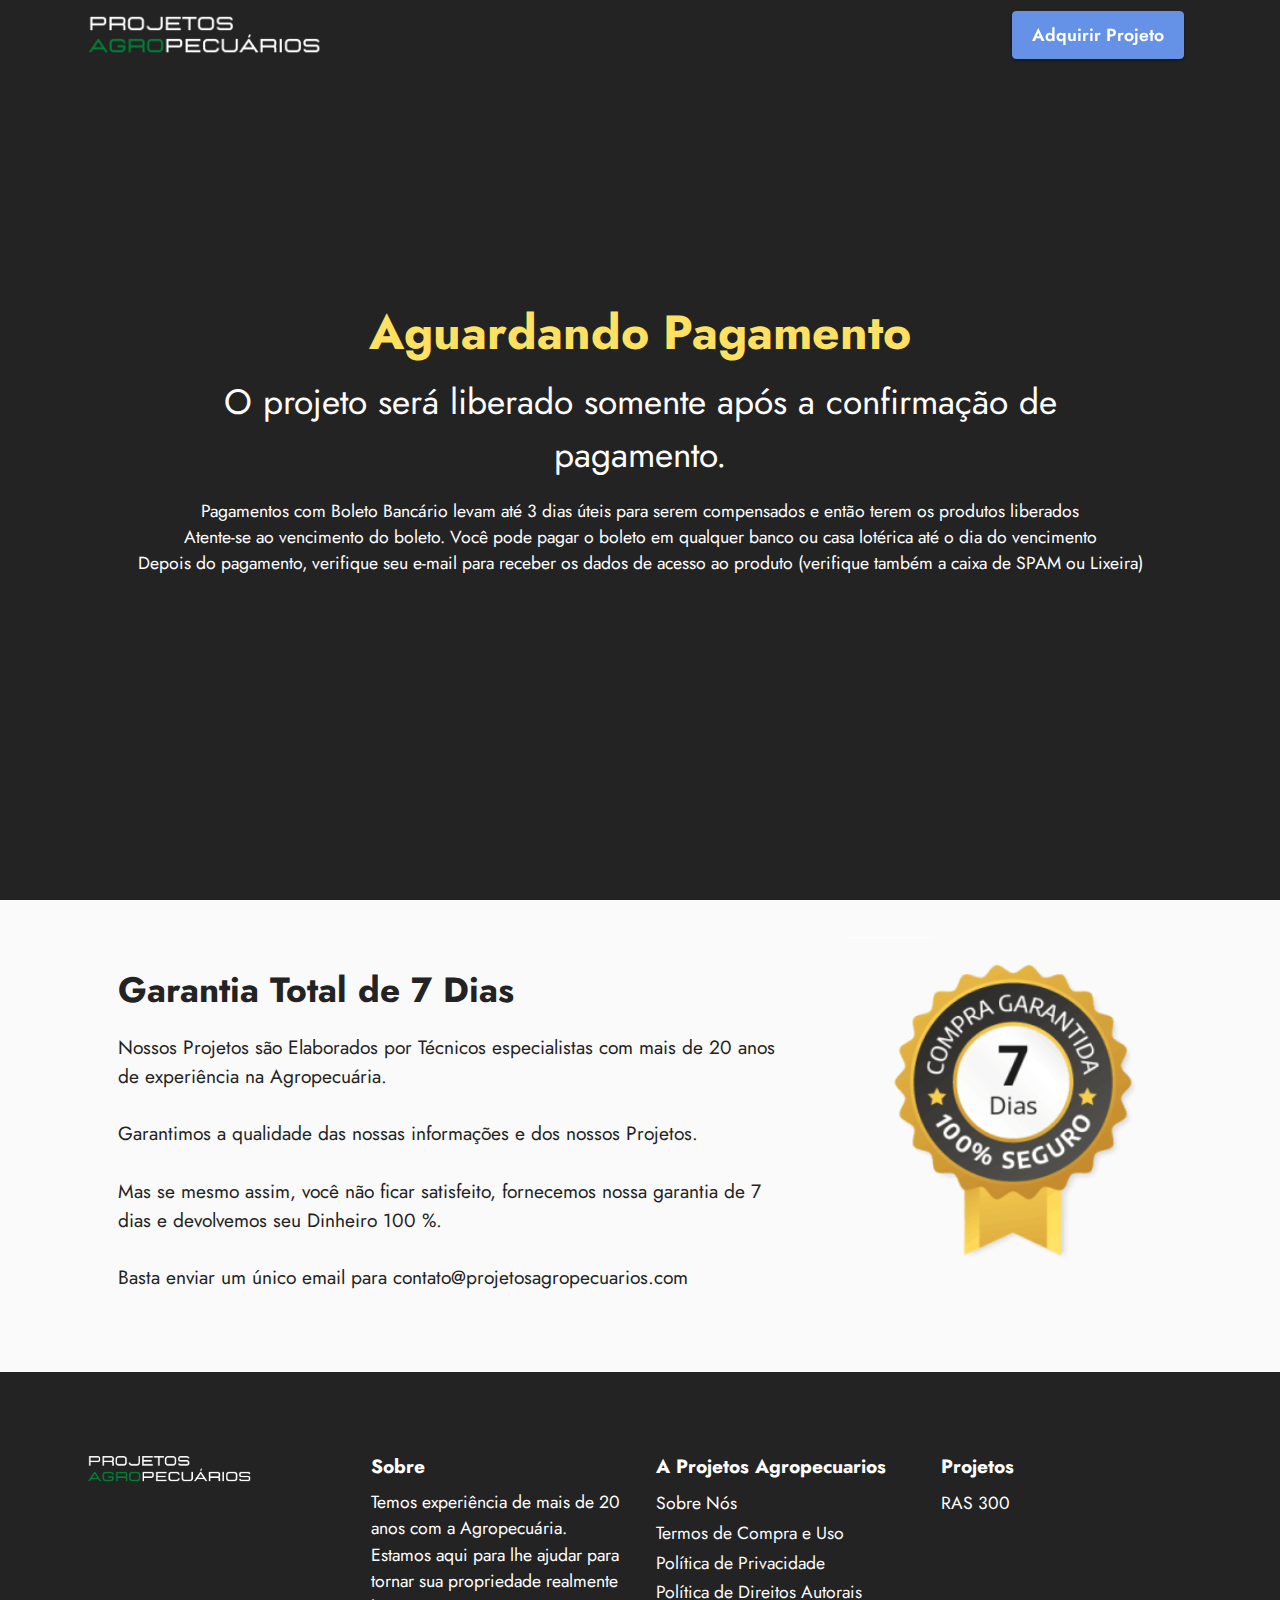
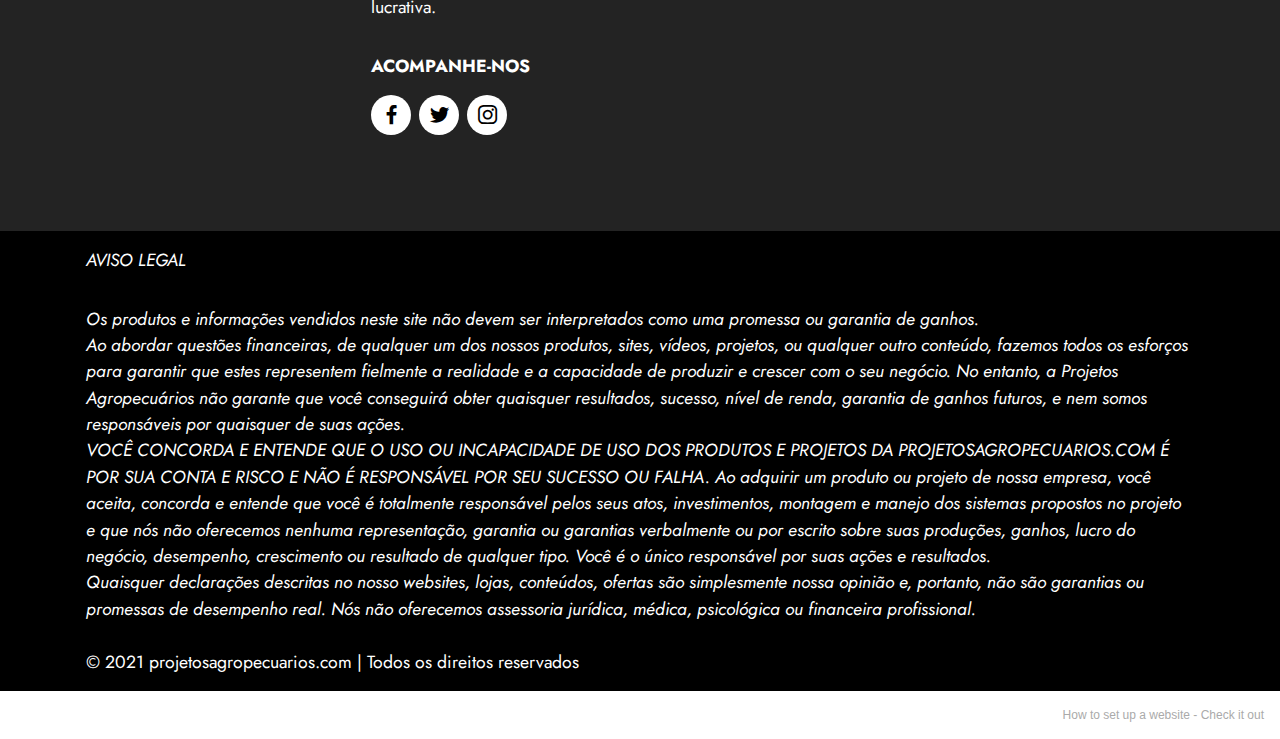
<file: aguardando-pagamento.html>
<!DOCTYPE html>
<html  >
<head>
  <!-- Site made with Mobirise Website Builder v5.2.0, https://mobirise.com -->
  <meta charset="UTF-8">
  <meta http-equiv="X-UA-Compatible" content="IE=edge">
  <meta name="generator" content="Mobirise v5.2.0, mobirise.com">
  <meta name="twitter:card" content="summary_large_image"/>
  <meta name="twitter:image:src" content="assets/images/aguardando-pagamento-meta.jpg">
  <meta property="og:image" content="assets/images/aguardando-pagamento-meta.jpg">
  <meta name="twitter:title" content="Aguardando pagamento">
  <meta name="viewport" content="width=device-width, initial-scale=1, minimum-scale=1">
  <link rel="shortcut icon" href="assets/images/logotipo-branco-250x50.png" type="image/x-icon">
  <meta name="description" content="Tenha uma Produção e Renda Mensal com produção de Tilápia. Projeto Completo de uma unidade de produção. ">
  
  
  <title>Aguardando pagamento</title>
  <link rel="stylesheet" href="assets/tether/tether.min.css">
  <link rel="stylesheet" href="assets/bootstrap/css/bootstrap.min.css">
  <link rel="stylesheet" href="assets/bootstrap/css/bootstrap-grid.min.css">
  <link rel="stylesheet" href="assets/bootstrap/css/bootstrap-reboot.min.css">
  <link rel="stylesheet" href="assets/dropdown/css/style.css">
  <link rel="stylesheet" href="assets/socicon/css/styles.css">
  <link rel="stylesheet" href="assets/theme/css/style.css">
  <link rel="preload" as="style" href="assets/mobirise/css/mbr-additional.css"><link rel="stylesheet" href="assets/mobirise/css/mbr-additional.css" type="text/css">
  
  
  
  
</head>
<body>

<!-- Analytics -->
<!-- Global site tag (gtag.js) - Google Analytics -->
<script async src="https://www.googletagmanager.com/gtag/js?id=UA-181824397-1"></script>
<script>
  window.dataLayer = window.dataLayer || [];
  function gtag(){dataLayer.push(arguments);}
  gtag('js', new Date());

  gtag('config', 'UA-181824397-1');
</script>

<!-- /Analytics -->


  
  <section class="menu menu2 cid-sqwnrEHsGF" once="menu" id="menu2-2a">
    
    <nav class="navbar navbar-dropdown navbar-fixed-top navbar-expand-lg">
        <div class="container">
            <div class="navbar-brand">
                <span class="navbar-logo">
                    <a href="index.html">
                        <img src="assets/images/logotipo-branco-250x50.png" alt="Mobirise" style="height: 3rem;">
                    </a>
                </span>
                
            </div>
            <button class="navbar-toggler" type="button" data-toggle="collapse" data-target="#navbarSupportedContent" aria-controls="navbarNavAltMarkup" aria-expanded="false" aria-label="Toggle navigation">
                <div class="hamburger">
                    <span></span>
                    <span></span>
                    <span></span>
                    <span></span>
                </div>
            </button>
            <div class="collapse navbar-collapse" id="navbarSupportedContent">
                
                
                <div class="navbar-buttons mbr-section-btn"><a class="btn btn-primary display-4" href="https://pay.hotmart.com/W39118946E?checkoutMode=10">Adquirir Projeto</a></div>
            </div>
        </div>
    </nav>
</section>

<section class="header6 cid-sqwnrFXqwN mbr-fullscreen" id="header6-2b">

    

    

    <div class="align-center container">
        <div class="row justify-content-center">
            <div class="col-12 col-lg-11">
                <h1 class="mbr-section-title mbr-fonts-style mbr-white mb-3 display-2"><strong>Aguardando Pagamento</strong></h1>
                <h2 class="mbr-section-subtitle mbr-fonts-style mbr-white mb-3 display-5">O projeto será liberado somente após a confirmação de pagamento.</h2>
                <p class="mbr-text mbr-white mbr-fonts-style display-4">Pagamentos com Boleto Bancário levam até 3 dias úteis para serem compensados e então terem os produtos liberados
<br>Atente-se ao vencimento do boleto. Você pode pagar o boleto em qualquer banco ou casa lotérica até o dia do vencimento
<br>Depois do pagamento, verifique seu e-mail para receber os dados de acesso ao produto (verifique também a caixa de SPAM ou Lixeira)<br>
                </p>
                
            </div>
        </div>
    </div>
</section>

<section class="image2 cid-sqwnrSevzI" id="image2-2s">
    

    

    <div class="container">
        <div class="row align-items-center">
            <div class="col-12 col-lg-4">
                <div class="image-wrapper">
                    <img src="assets/images/selo2-7dias-0.75x-300x300.webp" alt="Mobirise">
                    <p class="mbr-description mbr-fonts-style mt-2 align-center display-4">&nbsp;</p>
                </div>
            </div>
            <div class="col-12 col-lg">
                <div class="text-wrapper">
                    <h3 class="mbr-section-title mbr-fonts-style mb-3 display-5"><strong>Garantia Total de 7 Dias</strong></h3>
                    <p class="mbr-text mbr-fonts-style display-7">Nossos Projetos são Elaborados por Técnicos especialistas com mais de 20 anos de experiência na Agropecuária.
<br>
<br>Garantimos a qualidade das nossas informações e dos nossos Projetos. 
<br>
<br>Mas se mesmo assim, você não ficar satisfeito, fornecemos nossa garantia de 7 dias e devolvemos seu Dinheiro 100 %.
<br>
<br>Basta enviar um único email para contato@projetosagropecuarios.com</p>
                </div>
            </div>
        </div>
    </div>
</section>

<section class="footer4 cid-sqwnrUdpYS" once="footers" id="footer4-2v">

    
    
    <div class="container">
        <div class="row mbr-white">
            <div class="col-6 col-lg-3">
                <div class="media-wrap col-md-8 col-12">
                    <a href="https://mobiri.se/">
                        <img src="assets/images/logotipo-branco-250x50.png" alt="Mobirise">
                    </a>
                </div>
            </div>
            <div class="col-12 col-md-6 col-lg-3">
                <h5 class="mbr-section-subtitle mbr-fonts-style mb-2 display-7"><strong>Sobre</strong></h5>
                <p class="mbr-text mbr-fonts-style mb-4 display-4">
                    Temos experiência de mais de 20 anos com a Agropecuária. Estamos aqui para lhe ajudar para tornar sua propriedade realmente lucrativa.</p>
                <h5 class="mbr-section-subtitle mbr-fonts-style mb-3 display-4">
                    <strong>ACOMPANHE-NOS</strong>
                </h5>
                <div class="social-row display-7">
                    <div class="soc-item">
                        <a href="https://twitter.com/mobirise" target="_blank">
                            <span class="mbr-iconfont socicon socicon-facebook"></span>
                        </a>
                    </div>
                    <div class="soc-item">
                        <a href="https://twitter.com/mobirise" target="_blank">
                            <span class="mbr-iconfont socicon socicon-twitter"></span>
                        </a>
                    </div>
                    <div class="soc-item">
                        <a href="https://twitter.com/mobirise" target="_blank">
                            <span class="mbr-iconfont socicon socicon-instagram"></span>
                        </a>
                    </div>
                    
                </div>
            </div>
            <div class="col-12 col-md-6 col-lg-3">
                <h5 class="mbr-section-subtitle mbr-fonts-style mb-2 display-7">
                    <strong>A Projetos Agropecuarios</strong></h5>
                <ul class="list mbr-fonts-style display-4">
                    <li class="mbr-text item-wrap">Sobre Nós</li>
                    <li class="mbr-text item-wrap"><a href="page1.html" class="text-white">Termos de Compra e Uso</a></li>
                    <li class="mbr-text item-wrap"><a href="page2.html" class="text-white">Política de Privacidade</a></li>
                    <li class="mbr-text item-wrap"><a href="page3.html" class="text-white">Política de Direitos Autorais</a></li>
                </ul>
            </div>
            <div class="col-12 col-md-6 col-lg-3">
                <h5 class="mbr-section-subtitle mbr-fonts-style mb-2 display-7">
                    <strong>Projetos</strong></h5>
                <ul class="list mbr-fonts-style display-4">
                    <li class="mbr-text item-wrap">RAS 300</li><li class="mbr-text item-wrap"><br></li>
                    <li class="mbr-text item-wrap"><br></li>
                </ul>
            </div>
            
        </div>
    </div>
</section>

<section class="content5 cid-sqwnrV43CS" id="content5-2w">
    
    <div class="container">
        <div class="row justify-content-center">
            <div class="col-md-12 col-lg-12">
                
                <h4 class="mbr-section-subtitle mbr-fonts-style mb-4 display-4"><em>AVISO LEGAL</em></h4>
                <p class="mbr-text mbr-fonts-style display-4"><em>Os produtos e informações vendidos neste site não devem ser interpretados como uma promessa ou garantia de ganhos.
<br>Ao abordar questões financeiras, de qualquer um dos nossos produtos, sites, vídeos, projetos, ou qualquer outro conteúdo, fazemos todos os esforços para garantir que estes representem fielmente a realidade e a capacidade de produzir e crescer com o seu negócio. No entanto, a Projetos Agropecuários não garante que você conseguirá obter quaisquer resultados, sucesso, nível de renda, garantia de ganhos futuros, e nem somos responsáveis por quaisquer de suas ações.
<br>VOCÊ CONCORDA E ENTENDE QUE O USO OU INCAPACIDADE DE USO DOS PRODUTOS E PROJETOS DA PROJETOSAGROPECUARIOS.COM É POR SUA CONTA E RISCO E NÃO É RESPONSÁVEL POR SEU SUCESSO OU FALHA. Ao adquirir um produto ou projeto de nossa empresa, você aceita, concorda e entende que você é totalmente responsável pelos seus atos, investimentos, montagem e manejo dos sistemas propostos no projeto e que nós não oferecemos nenhuma representação, garantia ou garantias verbalmente ou por escrito sobre suas produções, ganhos, lucro do negócio, desempenho, crescimento ou resultado de qualquer tipo. Você é o único responsável por suas ações e resultados.
<br>Quaisquer declarações descritas no nosso websites, lojas, conteúdos, ofertas são simplesmente nossa opinião e, portanto, não são garantias ou promessas de desempenho real. Nós não oferecemos assessoria jurídica, médica, psicológica ou financeira profissional.
<br></em><br>© 2021 projetosagropecuarios.com | Todos os direitos reservados</p>
            </div>
        </div>
    </div>
</section><section style="background-color: #fff; font-family: -apple-system, BlinkMacSystemFont, 'Segoe UI', 'Roboto', 'Helvetica Neue', Arial, sans-serif; color:#aaa; font-size:12px; padding: 0; align-items: center; display: flex;"><a href="https://mobirise.site/z" style="flex: 1 1; height: 3rem; padding-left: 1rem;"></a><p style="flex: 0 0 auto; margin:0; padding-right:1rem;">How to set up a website - <a href="https://mobirise.site/x" style="color:#aaa;">Check it out</a></p></section><script src="assets/web/assets/jquery/jquery.min.js"></script>  <script src="assets/popper/popper.min.js"></script>  <script src="assets/tether/tether.min.js"></script>  <script src="assets/bootstrap/js/bootstrap.min.js"></script>  <script src="assets/smoothscroll/smooth-scroll.js"></script>  <script src="assets/dropdown/js/nav-dropdown.js"></script>  <script src="assets/dropdown/js/navbar-dropdown.js"></script>  <script src="assets/touchswipe/jquery.touch-swipe.min.js"></script>  <script src="assets/theme/js/script.js"></script>  
  
  
</body>
</html>
</file>
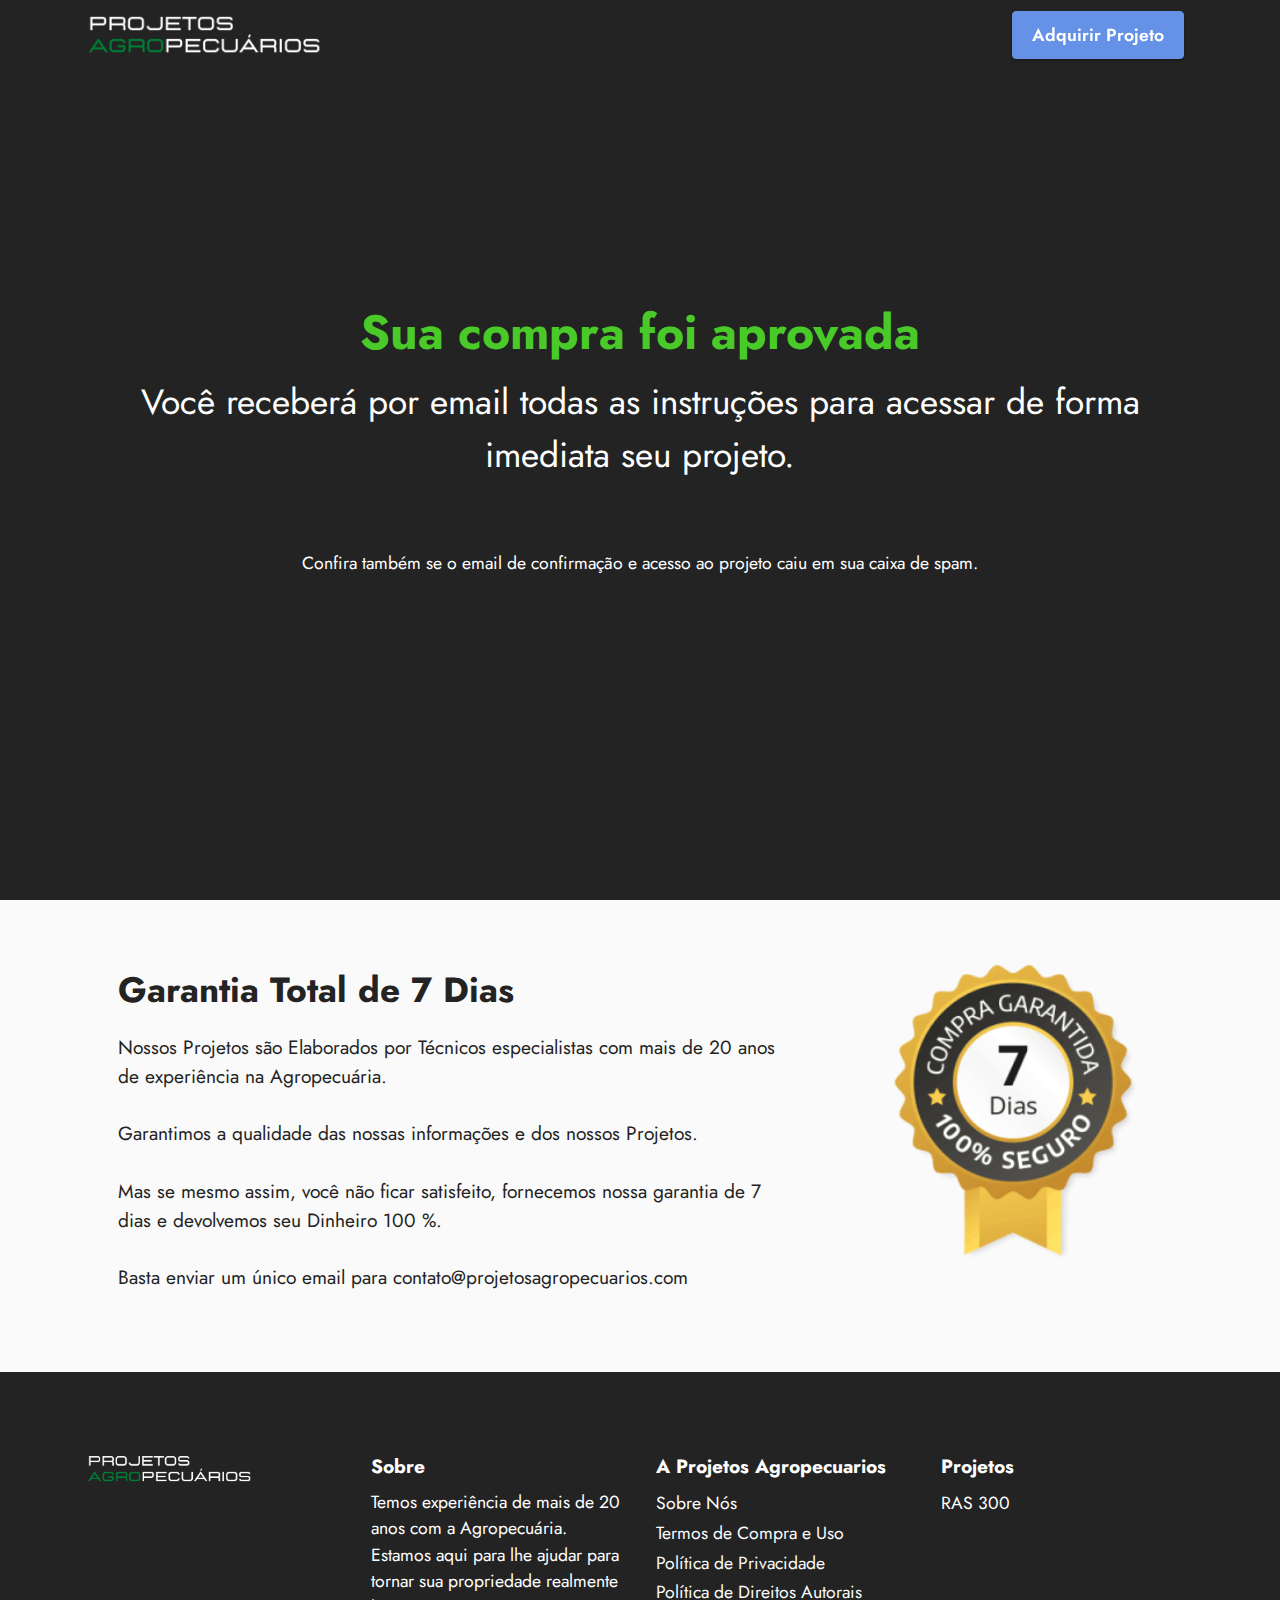
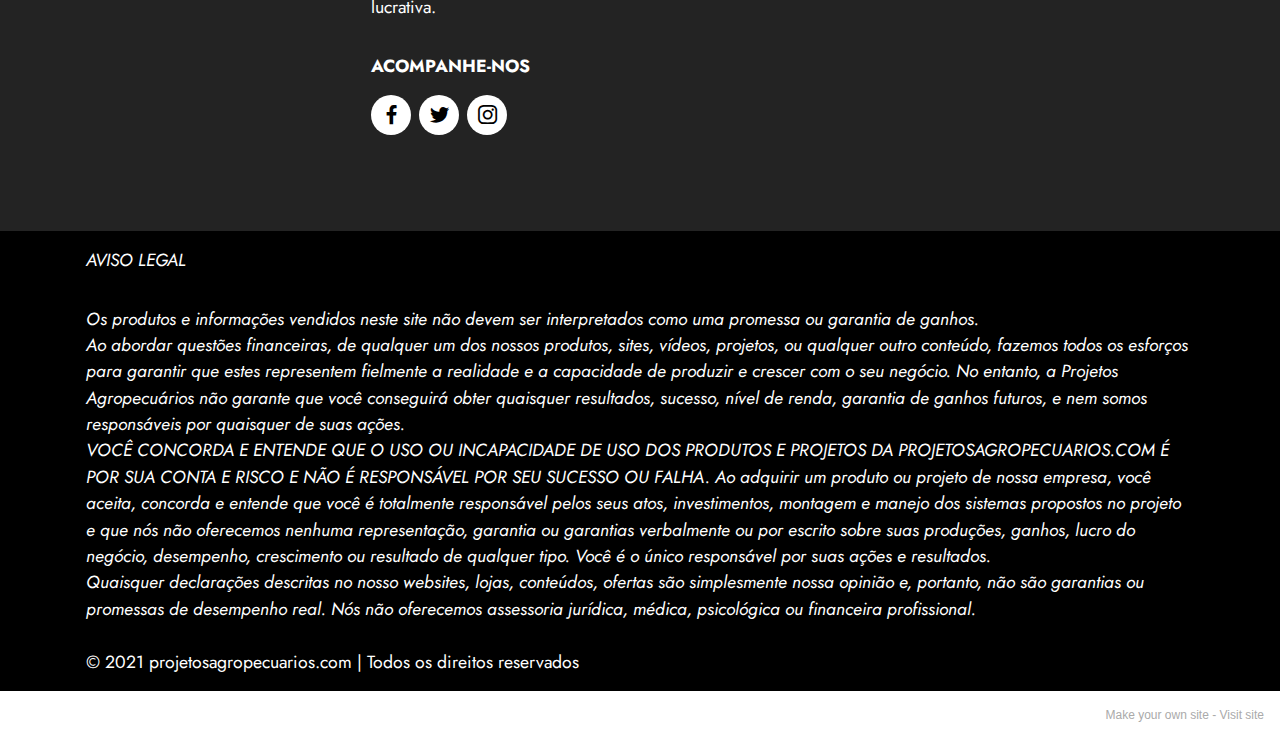
<file: compra-aprovada.html>
<!DOCTYPE html>
<html  >
<head>
  <!-- Site made with Mobirise Website Builder v5.2.0, https://mobirise.com -->
  <meta charset="UTF-8">
  <meta http-equiv="X-UA-Compatible" content="IE=edge">
  <meta name="generator" content="Mobirise v5.2.0, mobirise.com">
  <meta name="twitter:card" content="summary_large_image"/>
  <meta name="twitter:image:src" content="assets/images/compra-aprovada-meta.jpg">
  <meta property="og:image" content="assets/images/compra-aprovada-meta.jpg">
  <meta name="twitter:title" content="Compra aprovada">
  <meta name="viewport" content="width=device-width, initial-scale=1, minimum-scale=1">
  <link rel="shortcut icon" href="assets/images/logotipo-branco-250x50.png" type="image/x-icon">
  <meta name="description" content="Tenha uma Produção e Renda Mensal com produção de Tilápia. Projeto Completo de uma unidade de produção. ">
  
  
  <title>Compra aprovada</title>
  <link rel="stylesheet" href="assets/tether/tether.min.css">
  <link rel="stylesheet" href="assets/bootstrap/css/bootstrap.min.css">
  <link rel="stylesheet" href="assets/bootstrap/css/bootstrap-grid.min.css">
  <link rel="stylesheet" href="assets/bootstrap/css/bootstrap-reboot.min.css">
  <link rel="stylesheet" href="assets/dropdown/css/style.css">
  <link rel="stylesheet" href="assets/socicon/css/styles.css">
  <link rel="stylesheet" href="assets/theme/css/style.css">
  <link rel="preload" as="style" href="assets/mobirise/css/mbr-additional.css"><link rel="stylesheet" href="assets/mobirise/css/mbr-additional.css" type="text/css">
  
  
  
  
</head>
<body>

<!-- Analytics -->
<!-- Global site tag (gtag.js) - Google Analytics -->
<script async src="https://www.googletagmanager.com/gtag/js?id=UA-181824397-1"></script>
<script>
  window.dataLayer = window.dataLayer || [];
  function gtag(){dataLayer.push(arguments);}
  gtag('js', new Date());

  gtag('config', 'UA-181824397-1');
</script>

<!-- /Analytics -->


  
  <section class="menu menu2 cid-sqwrs64S7J" once="menu" id="menu2-36">
    
    <nav class="navbar navbar-dropdown navbar-fixed-top navbar-expand-lg">
        <div class="container">
            <div class="navbar-brand">
                <span class="navbar-logo">
                    <a href="index.html">
                        <img src="assets/images/logotipo-branco-250x50.png" alt="Mobirise" style="height: 3rem;">
                    </a>
                </span>
                
            </div>
            <button class="navbar-toggler" type="button" data-toggle="collapse" data-target="#navbarSupportedContent" aria-controls="navbarNavAltMarkup" aria-expanded="false" aria-label="Toggle navigation">
                <div class="hamburger">
                    <span></span>
                    <span></span>
                    <span></span>
                    <span></span>
                </div>
            </button>
            <div class="collapse navbar-collapse" id="navbarSupportedContent">
                
                
                <div class="navbar-buttons mbr-section-btn"><a class="btn btn-primary display-4" href="https://pay.hotmart.com/W39118946E?checkoutMode=10">Adquirir Projeto</a></div>
            </div>
        </div>
    </nav>
</section>

<section class="header6 cid-sqwrs6XTe9 mbr-fullscreen" id="header6-37">

    

    

    <div class="align-center container">
        <div class="row justify-content-center">
            <div class="col-12 col-lg-11">
                <h1 class="mbr-section-title mbr-fonts-style mbr-white mb-3 display-2"><strong>Sua compra foi aprovada</strong></h1>
                <h2 class="mbr-section-subtitle mbr-fonts-style mbr-white mb-3 display-5">Você receberá por email todas as instruções para acessar de forma imediata seu projeto.
<div><br></div></h2>
                <p class="mbr-text mbr-white mbr-fonts-style display-4">Confira também se o email de confirmação e acesso ao projeto caiu em sua caixa de spam.<br>
                </p>
                
            </div>
        </div>
    </div>
</section>

<section class="image2 cid-sqwrs7EHHc" id="image2-38">
    

    

    <div class="container">
        <div class="row align-items-center">
            <div class="col-12 col-lg-4">
                <div class="image-wrapper">
                    <img src="assets/images/selo2-7dias-0.75x-300x300.png" alt="Mobirise">
                    <p class="mbr-description mbr-fonts-style mt-2 align-center display-4">&nbsp;</p>
                </div>
            </div>
            <div class="col-12 col-lg">
                <div class="text-wrapper">
                    <h3 class="mbr-section-title mbr-fonts-style mb-3 display-5"><strong>Garantia Total de 7 Dias</strong></h3>
                    <p class="mbr-text mbr-fonts-style display-7">Nossos Projetos são Elaborados por Técnicos especialistas com mais de 20 anos de experiência na Agropecuária.
<br>
<br>Garantimos a qualidade das nossas informações e dos nossos Projetos. 
<br>
<br>Mas se mesmo assim, você não ficar satisfeito, fornecemos nossa garantia de 7 dias e devolvemos seu Dinheiro 100 %.
<br>
<br>Basta enviar um único email para contato@projetosagropecuarios.com</p>
                </div>
            </div>
        </div>
    </div>
</section>

<section class="footer4 cid-sqwrs8rGw0" once="footers" id="footer4-39">

    
    
    <div class="container">
        <div class="row mbr-white">
            <div class="col-6 col-lg-3">
                <div class="media-wrap col-md-8 col-12">
                    <a href="https://mobiri.se/">
                        <img src="assets/images/logotipo-branco-250x50.png" alt="Mobirise">
                    </a>
                </div>
            </div>
            <div class="col-12 col-md-6 col-lg-3">
                <h5 class="mbr-section-subtitle mbr-fonts-style mb-2 display-7"><strong>Sobre</strong></h5>
                <p class="mbr-text mbr-fonts-style mb-4 display-4">
                    Temos experiência de mais de 20 anos com a Agropecuária. Estamos aqui para lhe ajudar para tornar sua propriedade realmente lucrativa.</p>
                <h5 class="mbr-section-subtitle mbr-fonts-style mb-3 display-4">
                    <strong>ACOMPANHE-NOS</strong>
                </h5>
                <div class="social-row display-7">
                    <div class="soc-item">
                        <a href="https://twitter.com/mobirise" target="_blank">
                            <span class="mbr-iconfont socicon socicon-facebook"></span>
                        </a>
                    </div>
                    <div class="soc-item">
                        <a href="https://twitter.com/mobirise" target="_blank">
                            <span class="mbr-iconfont socicon socicon-twitter"></span>
                        </a>
                    </div>
                    <div class="soc-item">
                        <a href="https://twitter.com/mobirise" target="_blank">
                            <span class="mbr-iconfont socicon socicon-instagram"></span>
                        </a>
                    </div>
                    
                </div>
            </div>
            <div class="col-12 col-md-6 col-lg-3">
                <h5 class="mbr-section-subtitle mbr-fonts-style mb-2 display-7">
                    <strong>A Projetos Agropecuarios</strong></h5>
                <ul class="list mbr-fonts-style display-4">
                    <li class="mbr-text item-wrap">Sobre Nós</li>
                    <li class="mbr-text item-wrap"><a href="page1.html" class="text-white">Termos de Compra e Uso</a></li>
                    <li class="mbr-text item-wrap"><a href="page2.html" class="text-white">Política de Privacidade</a></li>
                    <li class="mbr-text item-wrap"><a href="page3.html" class="text-white">Política de Direitos Autorais</a></li>
                </ul>
            </div>
            <div class="col-12 col-md-6 col-lg-3">
                <h5 class="mbr-section-subtitle mbr-fonts-style mb-2 display-7">
                    <strong>Projetos</strong></h5>
                <ul class="list mbr-fonts-style display-4">
                    <li class="mbr-text item-wrap">RAS 300</li><li class="mbr-text item-wrap"><br></li>
                    <li class="mbr-text item-wrap"><br></li>
                </ul>
            </div>
            
        </div>
    </div>
</section>

<section class="content5 cid-sqwrs9foST" id="content5-3a">
    
    <div class="container">
        <div class="row justify-content-center">
            <div class="col-md-12 col-lg-12">
                
                <h4 class="mbr-section-subtitle mbr-fonts-style mb-4 display-4"><em>AVISO LEGAL</em></h4>
                <p class="mbr-text mbr-fonts-style display-4"><em>Os produtos e informações vendidos neste site não devem ser interpretados como uma promessa ou garantia de ganhos.
<br>Ao abordar questões financeiras, de qualquer um dos nossos produtos, sites, vídeos, projetos, ou qualquer outro conteúdo, fazemos todos os esforços para garantir que estes representem fielmente a realidade e a capacidade de produzir e crescer com o seu negócio. No entanto, a Projetos Agropecuários não garante que você conseguirá obter quaisquer resultados, sucesso, nível de renda, garantia de ganhos futuros, e nem somos responsáveis por quaisquer de suas ações.
<br>VOCÊ CONCORDA E ENTENDE QUE O USO OU INCAPACIDADE DE USO DOS PRODUTOS E PROJETOS DA PROJETOSAGROPECUARIOS.COM É POR SUA CONTA E RISCO E NÃO É RESPONSÁVEL POR SEU SUCESSO OU FALHA. Ao adquirir um produto ou projeto de nossa empresa, você aceita, concorda e entende que você é totalmente responsável pelos seus atos, investimentos, montagem e manejo dos sistemas propostos no projeto e que nós não oferecemos nenhuma representação, garantia ou garantias verbalmente ou por escrito sobre suas produções, ganhos, lucro do negócio, desempenho, crescimento ou resultado de qualquer tipo. Você é o único responsável por suas ações e resultados.
<br>Quaisquer declarações descritas no nosso websites, lojas, conteúdos, ofertas são simplesmente nossa opinião e, portanto, não são garantias ou promessas de desempenho real. Nós não oferecemos assessoria jurídica, médica, psicológica ou financeira profissional.
<br></em><br>© 2021 projetosagropecuarios.com | Todos os direitos reservados</p>
            </div>
        </div>
    </div>
</section><section style="background-color: #fff; font-family: -apple-system, BlinkMacSystemFont, 'Segoe UI', 'Roboto', 'Helvetica Neue', Arial, sans-serif; color:#aaa; font-size:12px; padding: 0; align-items: center; display: flex;"><a href="https://mobirise.site/h" style="flex: 1 1; height: 3rem; padding-left: 1rem;"></a><p style="flex: 0 0 auto; margin:0; padding-right:1rem;">Make your own site - <a href="https://mobirise.site/w" style="color:#aaa;">Visit site</a></p></section><script src="assets/web/assets/jquery/jquery.min.js"></script>  <script src="assets/popper/popper.min.js"></script>  <script src="assets/tether/tether.min.js"></script>  <script src="assets/bootstrap/js/bootstrap.min.js"></script>  <script src="assets/smoothscroll/smooth-scroll.js"></script>  <script src="assets/dropdown/js/nav-dropdown.js"></script>  <script src="assets/dropdown/js/navbar-dropdown.js"></script>  <script src="assets/touchswipe/jquery.touch-swipe.min.js"></script>  <script src="assets/theme/js/script.js"></script>  
  
  
</body>
</html>
</file>
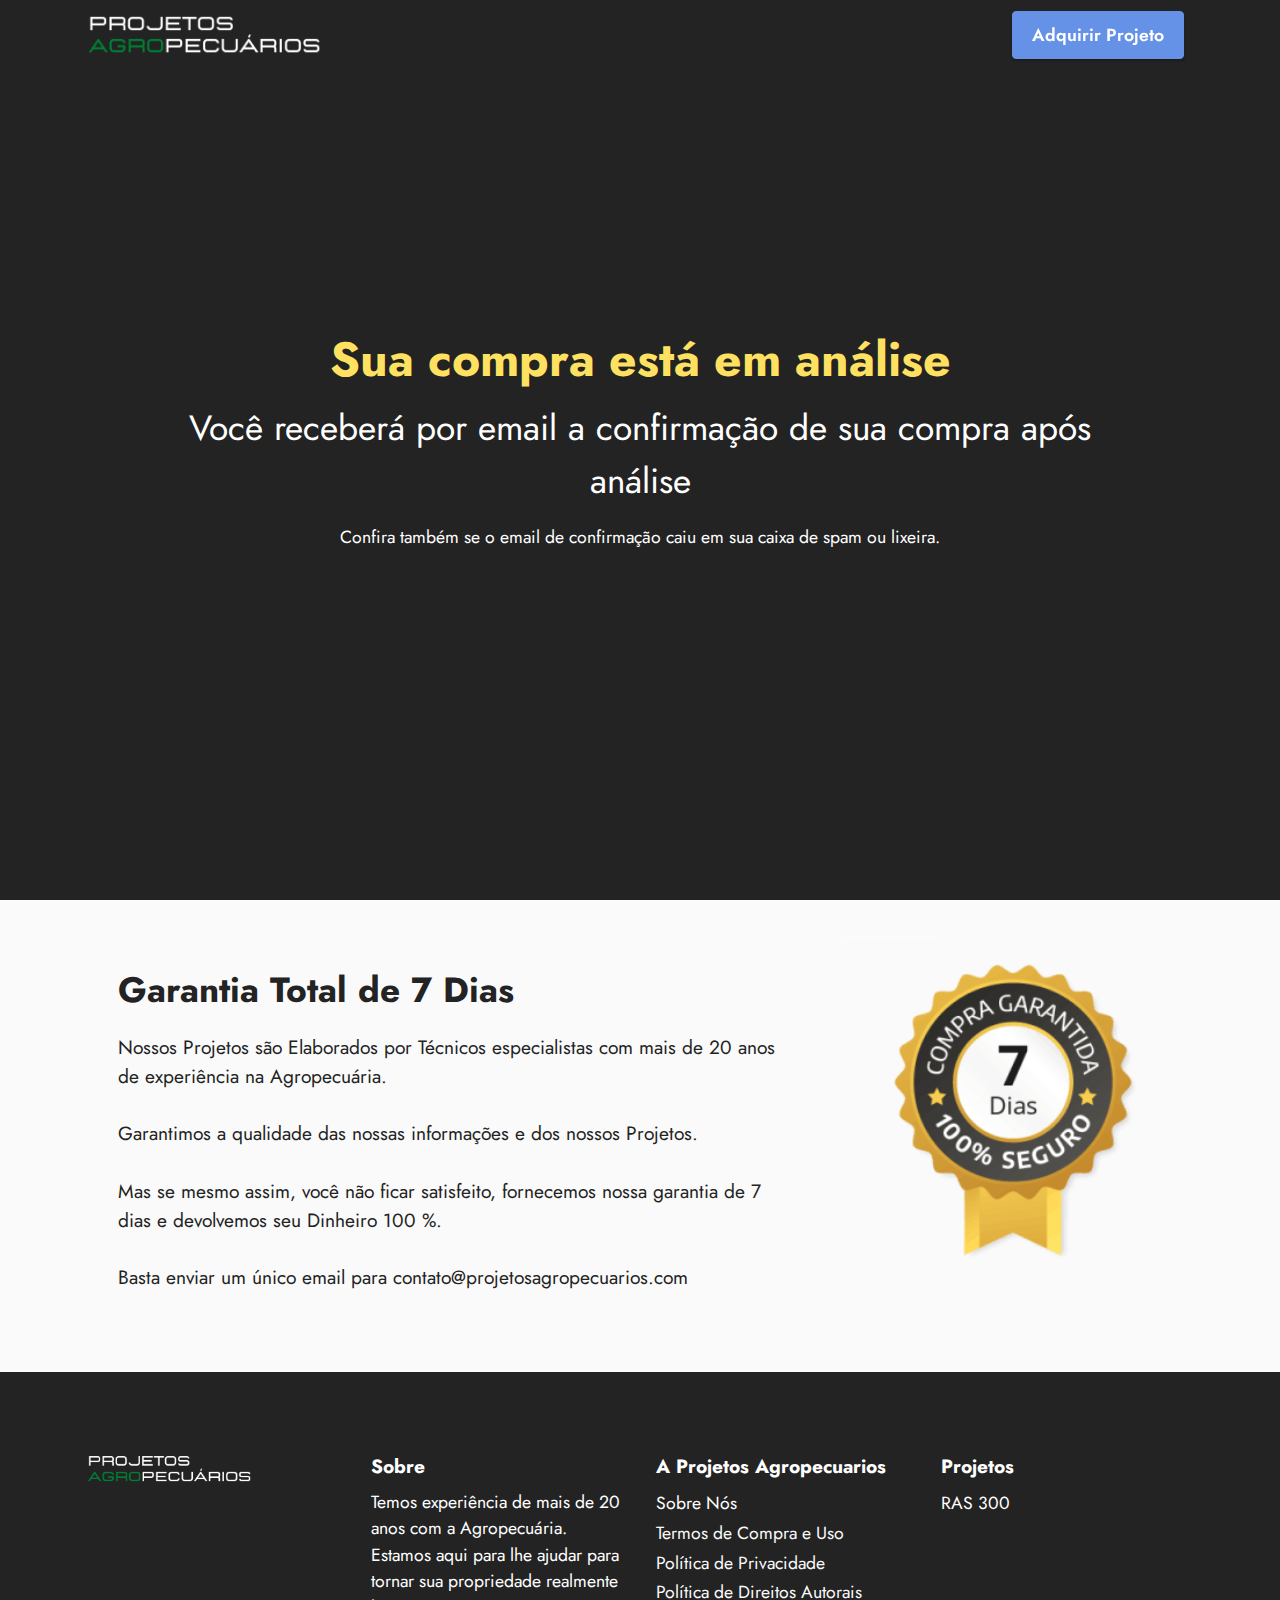
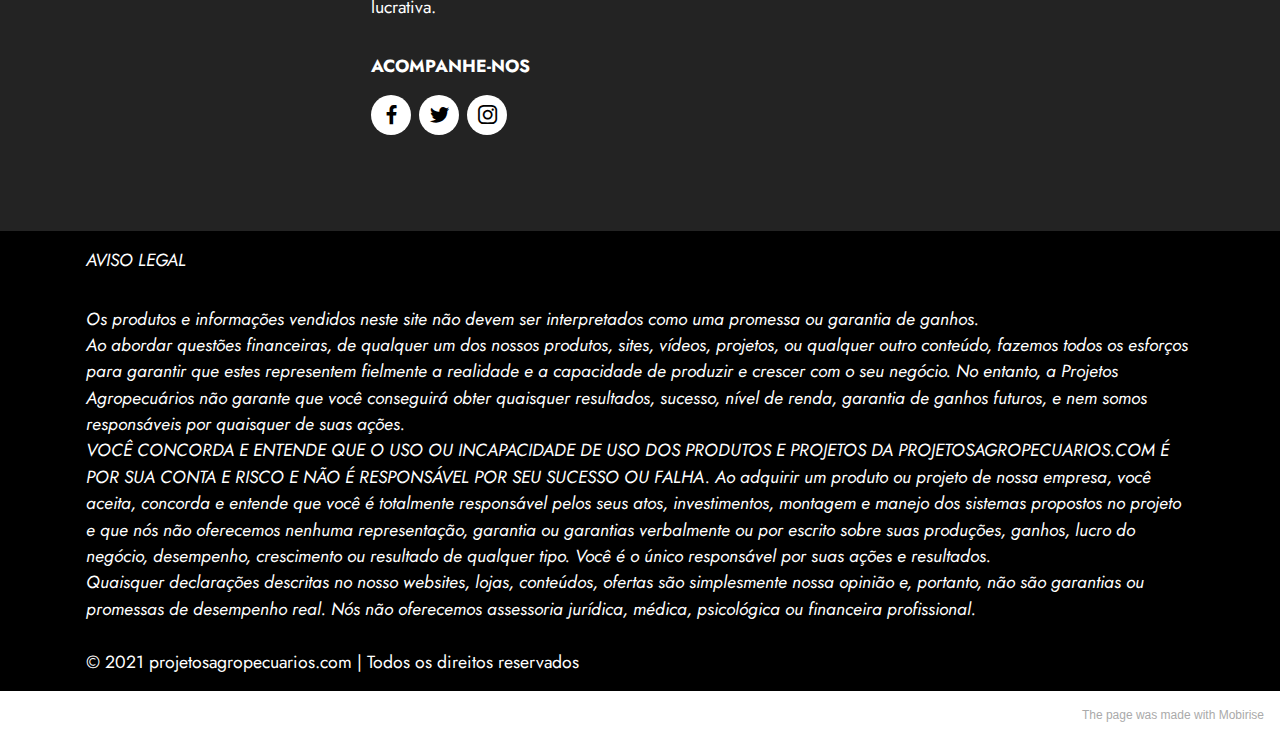
<file: compra-em-analise.html>
<!DOCTYPE html>
<html  >
<head>
  <!-- Site made with Mobirise Website Builder v5.2.0, https://mobirise.com -->
  <meta charset="UTF-8">
  <meta http-equiv="X-UA-Compatible" content="IE=edge">
  <meta name="generator" content="Mobirise v5.2.0, mobirise.com">
  <meta name="twitter:card" content="summary_large_image"/>
  <meta name="twitter:image:src" content="assets/images/compra-em-analise-meta.jpg">
  <meta property="og:image" content="assets/images/compra-em-analise-meta.jpg">
  <meta name="twitter:title" content="Compra em análise">
  <meta name="viewport" content="width=device-width, initial-scale=1, minimum-scale=1">
  <link rel="shortcut icon" href="assets/images/logotipo-branco-250x50.png" type="image/x-icon">
  <meta name="description" content="Tenha uma Produção e Renda Mensal com produção de Tilápia. Projeto Completo de uma unidade de produção. ">
  
  
  <title>Compra em análise</title>
  <link rel="stylesheet" href="assets/tether/tether.min.css">
  <link rel="stylesheet" href="assets/bootstrap/css/bootstrap.min.css">
  <link rel="stylesheet" href="assets/bootstrap/css/bootstrap-grid.min.css">
  <link rel="stylesheet" href="assets/bootstrap/css/bootstrap-reboot.min.css">
  <link rel="stylesheet" href="assets/dropdown/css/style.css">
  <link rel="stylesheet" href="assets/socicon/css/styles.css">
  <link rel="stylesheet" href="assets/theme/css/style.css">
  <link rel="preload" as="style" href="assets/mobirise/css/mbr-additional.css"><link rel="stylesheet" href="assets/mobirise/css/mbr-additional.css" type="text/css">
  
  
  
  
</head>
<body>

<!-- Analytics -->
<!-- Global site tag (gtag.js) - Google Analytics -->
<script async src="https://www.googletagmanager.com/gtag/js?id=UA-181824397-1"></script>
<script>
  window.dataLayer = window.dataLayer || [];
  function gtag(){dataLayer.push(arguments);}
  gtag('js', new Date());

  gtag('config', 'UA-181824397-1');
</script>

<!-- /Analytics -->


  
  <section class="menu menu2 cid-sqwr3Nzco5" once="menu" id="menu2-31">
    
    <nav class="navbar navbar-dropdown navbar-fixed-top navbar-expand-lg">
        <div class="container">
            <div class="navbar-brand">
                <span class="navbar-logo">
                    <a href="index.html">
                        <img src="assets/images/logotipo-branco-250x50.png" alt="Mobirise" style="height: 3rem;">
                    </a>
                </span>
                
            </div>
            <button class="navbar-toggler" type="button" data-toggle="collapse" data-target="#navbarSupportedContent" aria-controls="navbarNavAltMarkup" aria-expanded="false" aria-label="Toggle navigation">
                <div class="hamburger">
                    <span></span>
                    <span></span>
                    <span></span>
                    <span></span>
                </div>
            </button>
            <div class="collapse navbar-collapse" id="navbarSupportedContent">
                
                
                <div class="navbar-buttons mbr-section-btn"><a class="btn btn-primary display-4" href="https://pay.hotmart.com/W39118946E?checkoutMode=10">Adquirir Projeto</a></div>
            </div>
        </div>
    </nav>
</section>

<section class="header6 cid-sqwr3OL4pE mbr-fullscreen" id="header6-32">

    

    

    <div class="align-center container">
        <div class="row justify-content-center">
            <div class="col-12 col-lg-11">
                <h1 class="mbr-section-title mbr-fonts-style mbr-white mb-3 display-2"><strong>Sua compra está em análise</strong></h1>
                <h2 class="mbr-section-subtitle mbr-fonts-style mbr-white mb-3 display-5">Você receberá por email a confirmação de sua compra após análise</h2>
                <p class="mbr-text mbr-white mbr-fonts-style display-4">Confira também se o email de confirmação caiu em sua caixa de spam ou lixeira.<br>
                </p>
                
            </div>
        </div>
    </div>
</section>

<section class="image2 cid-sqwr3PKQ30" id="image2-33">
    

    

    <div class="container">
        <div class="row align-items-center">
            <div class="col-12 col-lg-4">
                <div class="image-wrapper">
                    <img src="assets/images/selo2-7dias-0.75x-300x300.webp" alt="Mobirise">
                    <p class="mbr-description mbr-fonts-style mt-2 align-center display-4">&nbsp;</p>
                </div>
            </div>
            <div class="col-12 col-lg">
                <div class="text-wrapper">
                    <h3 class="mbr-section-title mbr-fonts-style mb-3 display-5"><strong>Garantia Total de 7 Dias</strong></h3>
                    <p class="mbr-text mbr-fonts-style display-7">Nossos Projetos são Elaborados por Técnicos especialistas com mais de 20 anos de experiência na Agropecuária.
<br>
<br>Garantimos a qualidade das nossas informações e dos nossos Projetos. 
<br>
<br>Mas se mesmo assim, você não ficar satisfeito, fornecemos nossa garantia de 7 dias e devolvemos seu Dinheiro 100 %.
<br>
<br>Basta enviar um único email para contato@projetosagropecuarios.com</p>
                </div>
            </div>
        </div>
    </div>
</section>

<section class="footer4 cid-sqwr3QnmcB" once="footers" id="footer4-34">

    
    
    <div class="container">
        <div class="row mbr-white">
            <div class="col-6 col-lg-3">
                <div class="media-wrap col-md-8 col-12">
                    <a href="https://mobiri.se/">
                        <img src="assets/images/logotipo-branco-250x50.png" alt="Mobirise">
                    </a>
                </div>
            </div>
            <div class="col-12 col-md-6 col-lg-3">
                <h5 class="mbr-section-subtitle mbr-fonts-style mb-2 display-7"><strong>Sobre</strong></h5>
                <p class="mbr-text mbr-fonts-style mb-4 display-4">
                    Temos experiência de mais de 20 anos com a Agropecuária. Estamos aqui para lhe ajudar para tornar sua propriedade realmente lucrativa.</p>
                <h5 class="mbr-section-subtitle mbr-fonts-style mb-3 display-4">
                    <strong>ACOMPANHE-NOS</strong>
                </h5>
                <div class="social-row display-7">
                    <div class="soc-item">
                        <a href="https://twitter.com/mobirise" target="_blank">
                            <span class="mbr-iconfont socicon socicon-facebook"></span>
                        </a>
                    </div>
                    <div class="soc-item">
                        <a href="https://twitter.com/mobirise" target="_blank">
                            <span class="mbr-iconfont socicon socicon-twitter"></span>
                        </a>
                    </div>
                    <div class="soc-item">
                        <a href="https://twitter.com/mobirise" target="_blank">
                            <span class="mbr-iconfont socicon socicon-instagram"></span>
                        </a>
                    </div>
                    
                </div>
            </div>
            <div class="col-12 col-md-6 col-lg-3">
                <h5 class="mbr-section-subtitle mbr-fonts-style mb-2 display-7">
                    <strong>A Projetos Agropecuarios</strong></h5>
                <ul class="list mbr-fonts-style display-4">
                    <li class="mbr-text item-wrap">Sobre Nós</li>
                    <li class="mbr-text item-wrap"><a href="page1.html" class="text-white">Termos de Compra e Uso</a></li>
                    <li class="mbr-text item-wrap"><a href="page2.html" class="text-white">Política de Privacidade</a></li>
                    <li class="mbr-text item-wrap"><a href="page3.html" class="text-white">Política de Direitos Autorais</a></li>
                </ul>
            </div>
            <div class="col-12 col-md-6 col-lg-3">
                <h5 class="mbr-section-subtitle mbr-fonts-style mb-2 display-7">
                    <strong>Projetos</strong></h5>
                <ul class="list mbr-fonts-style display-4">
                    <li class="mbr-text item-wrap">RAS 300</li><li class="mbr-text item-wrap"><br></li>
                    <li class="mbr-text item-wrap"><br></li>
                </ul>
            </div>
            
        </div>
    </div>
</section>

<section class="content5 cid-sqwr3ReeoZ" id="content5-35">
    
    <div class="container">
        <div class="row justify-content-center">
            <div class="col-md-12 col-lg-12">
                
                <h4 class="mbr-section-subtitle mbr-fonts-style mb-4 display-4"><em>AVISO LEGAL</em></h4>
                <p class="mbr-text mbr-fonts-style display-4"><em>Os produtos e informações vendidos neste site não devem ser interpretados como uma promessa ou garantia de ganhos.
<br>Ao abordar questões financeiras, de qualquer um dos nossos produtos, sites, vídeos, projetos, ou qualquer outro conteúdo, fazemos todos os esforços para garantir que estes representem fielmente a realidade e a capacidade de produzir e crescer com o seu negócio. No entanto, a Projetos Agropecuários não garante que você conseguirá obter quaisquer resultados, sucesso, nível de renda, garantia de ganhos futuros, e nem somos responsáveis por quaisquer de suas ações.
<br>VOCÊ CONCORDA E ENTENDE QUE O USO OU INCAPACIDADE DE USO DOS PRODUTOS E PROJETOS DA PROJETOSAGROPECUARIOS.COM É POR SUA CONTA E RISCO E NÃO É RESPONSÁVEL POR SEU SUCESSO OU FALHA. Ao adquirir um produto ou projeto de nossa empresa, você aceita, concorda e entende que você é totalmente responsável pelos seus atos, investimentos, montagem e manejo dos sistemas propostos no projeto e que nós não oferecemos nenhuma representação, garantia ou garantias verbalmente ou por escrito sobre suas produções, ganhos, lucro do negócio, desempenho, crescimento ou resultado de qualquer tipo. Você é o único responsável por suas ações e resultados.
<br>Quaisquer declarações descritas no nosso websites, lojas, conteúdos, ofertas são simplesmente nossa opinião e, portanto, não são garantias ou promessas de desempenho real. Nós não oferecemos assessoria jurídica, médica, psicológica ou financeira profissional.
<br></em><br>© 2021 projetosagropecuarios.com | Todos os direitos reservados</p>
            </div>
        </div>
    </div>
</section><section style="background-color: #fff; font-family: -apple-system, BlinkMacSystemFont, 'Segoe UI', 'Roboto', 'Helvetica Neue', Arial, sans-serif; color:#aaa; font-size:12px; padding: 0; align-items: center; display: flex;"><a href="https://mobirise.site/k" style="flex: 1 1; height: 3rem; padding-left: 1rem;"></a><p style="flex: 0 0 auto; margin:0; padding-right:1rem;">The <a href="https://mobirise.site/e" style="color:#aaa;">page</a> was made with Mobirise</p></section><script src="assets/web/assets/jquery/jquery.min.js"></script>  <script src="assets/popper/popper.min.js"></script>  <script src="assets/tether/tether.min.js"></script>  <script src="assets/bootstrap/js/bootstrap.min.js"></script>  <script src="assets/smoothscroll/smooth-scroll.js"></script>  <script src="assets/dropdown/js/nav-dropdown.js"></script>  <script src="assets/dropdown/js/navbar-dropdown.js"></script>  <script src="assets/touchswipe/jquery.touch-swipe.min.js"></script>  <script src="assets/theme/js/script.js"></script>  
  
  
</body>
</html>
</file>
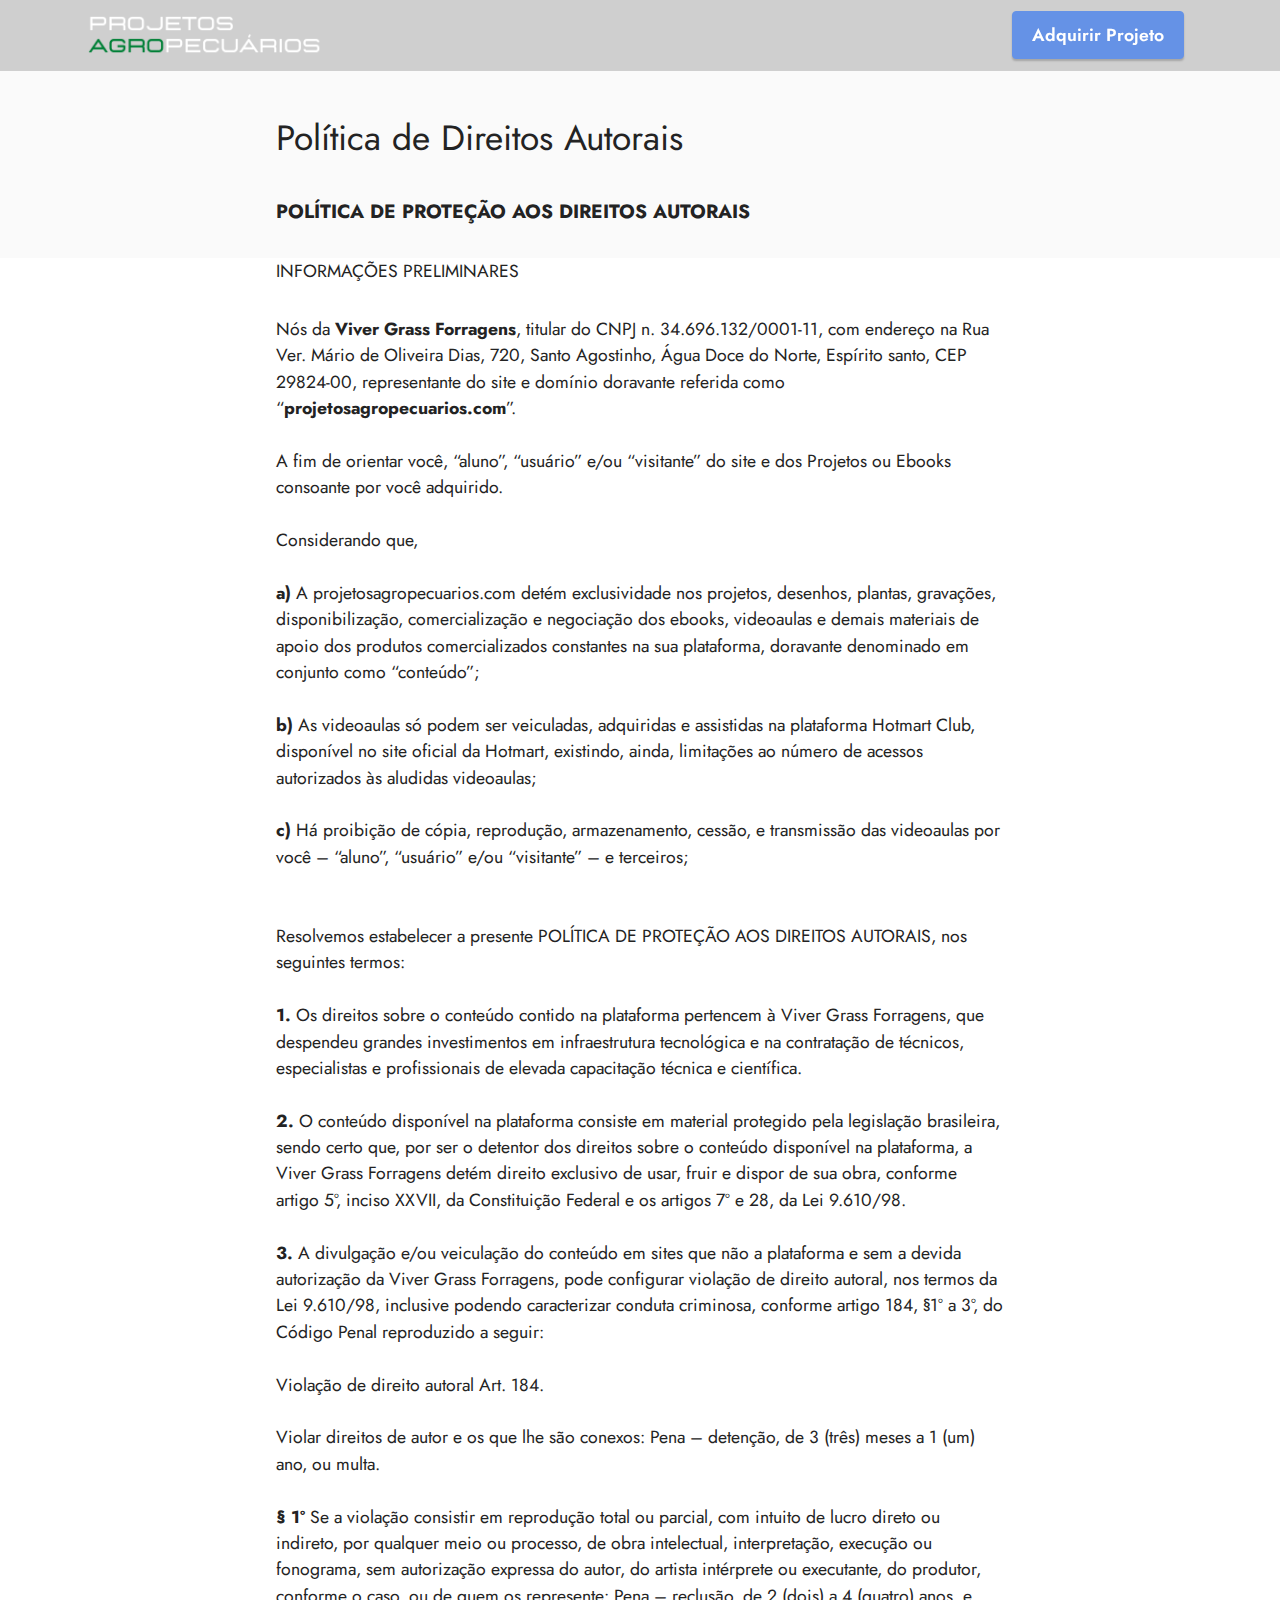
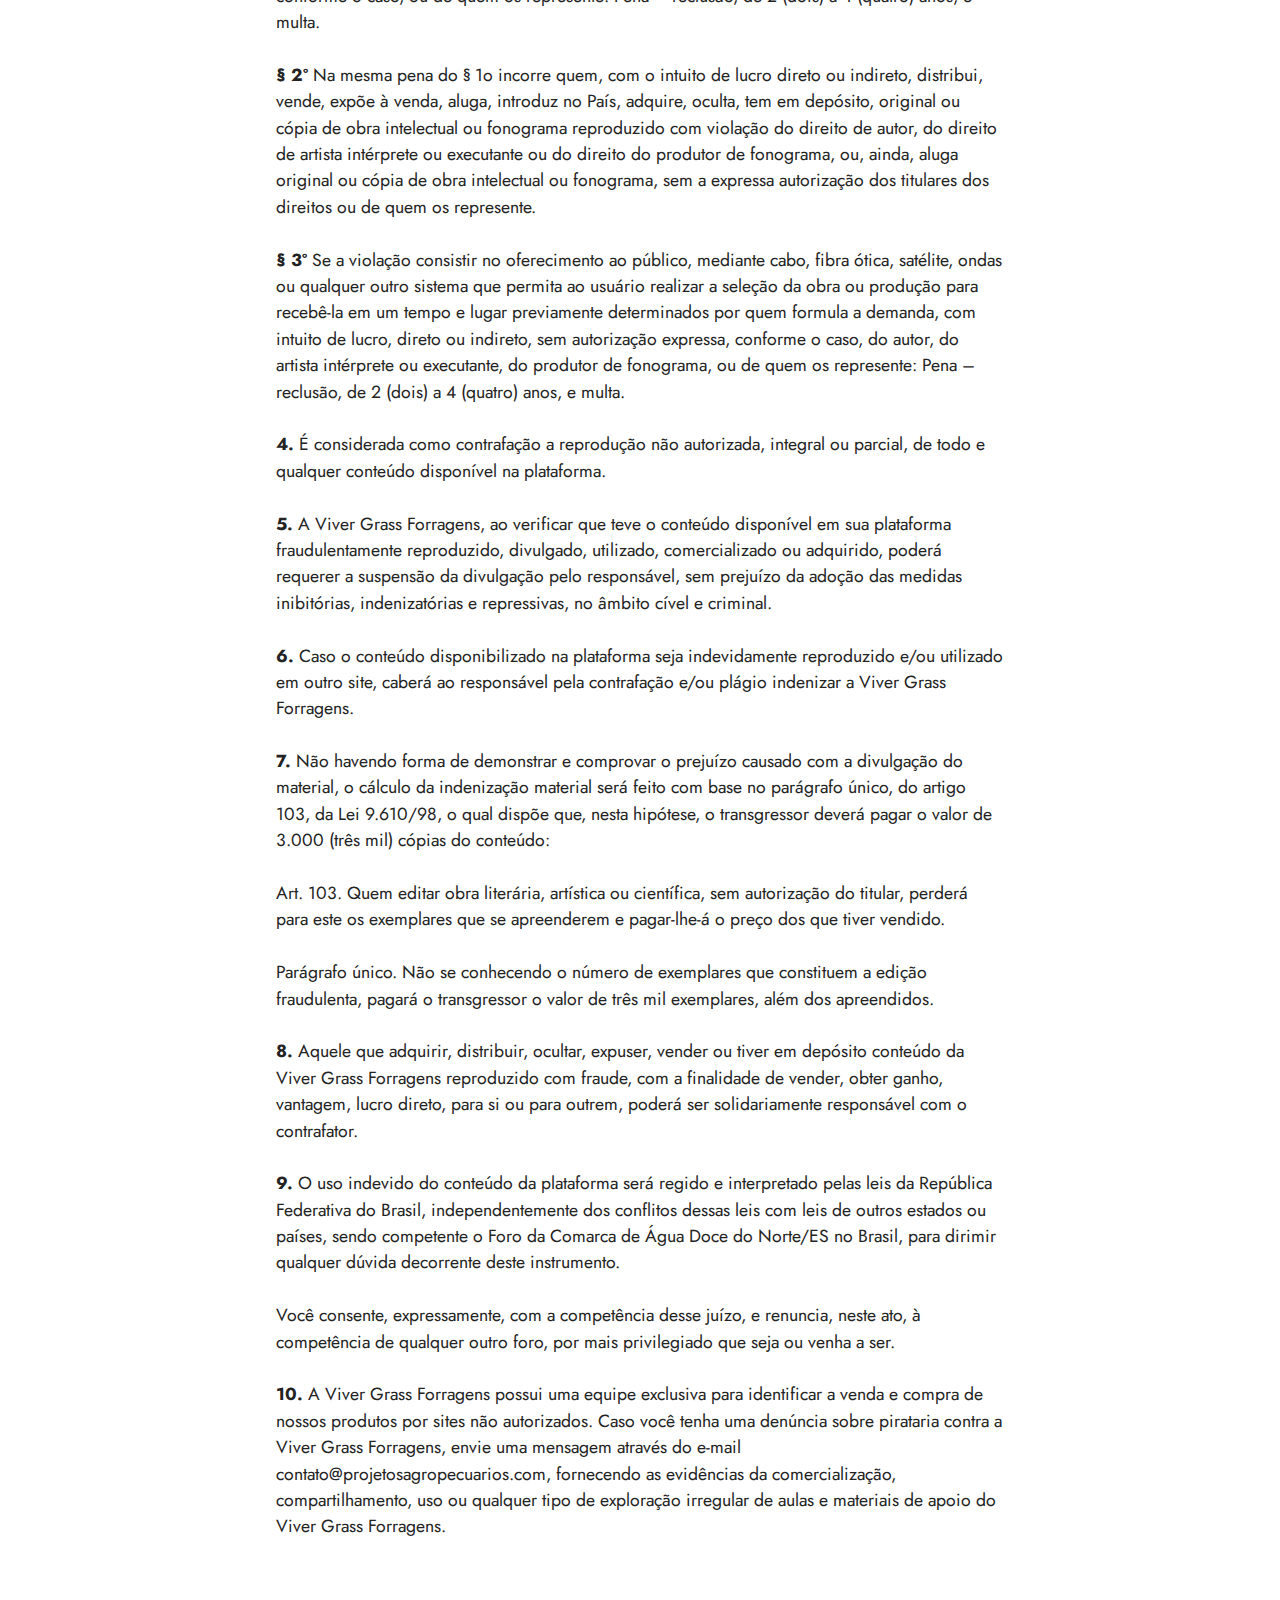
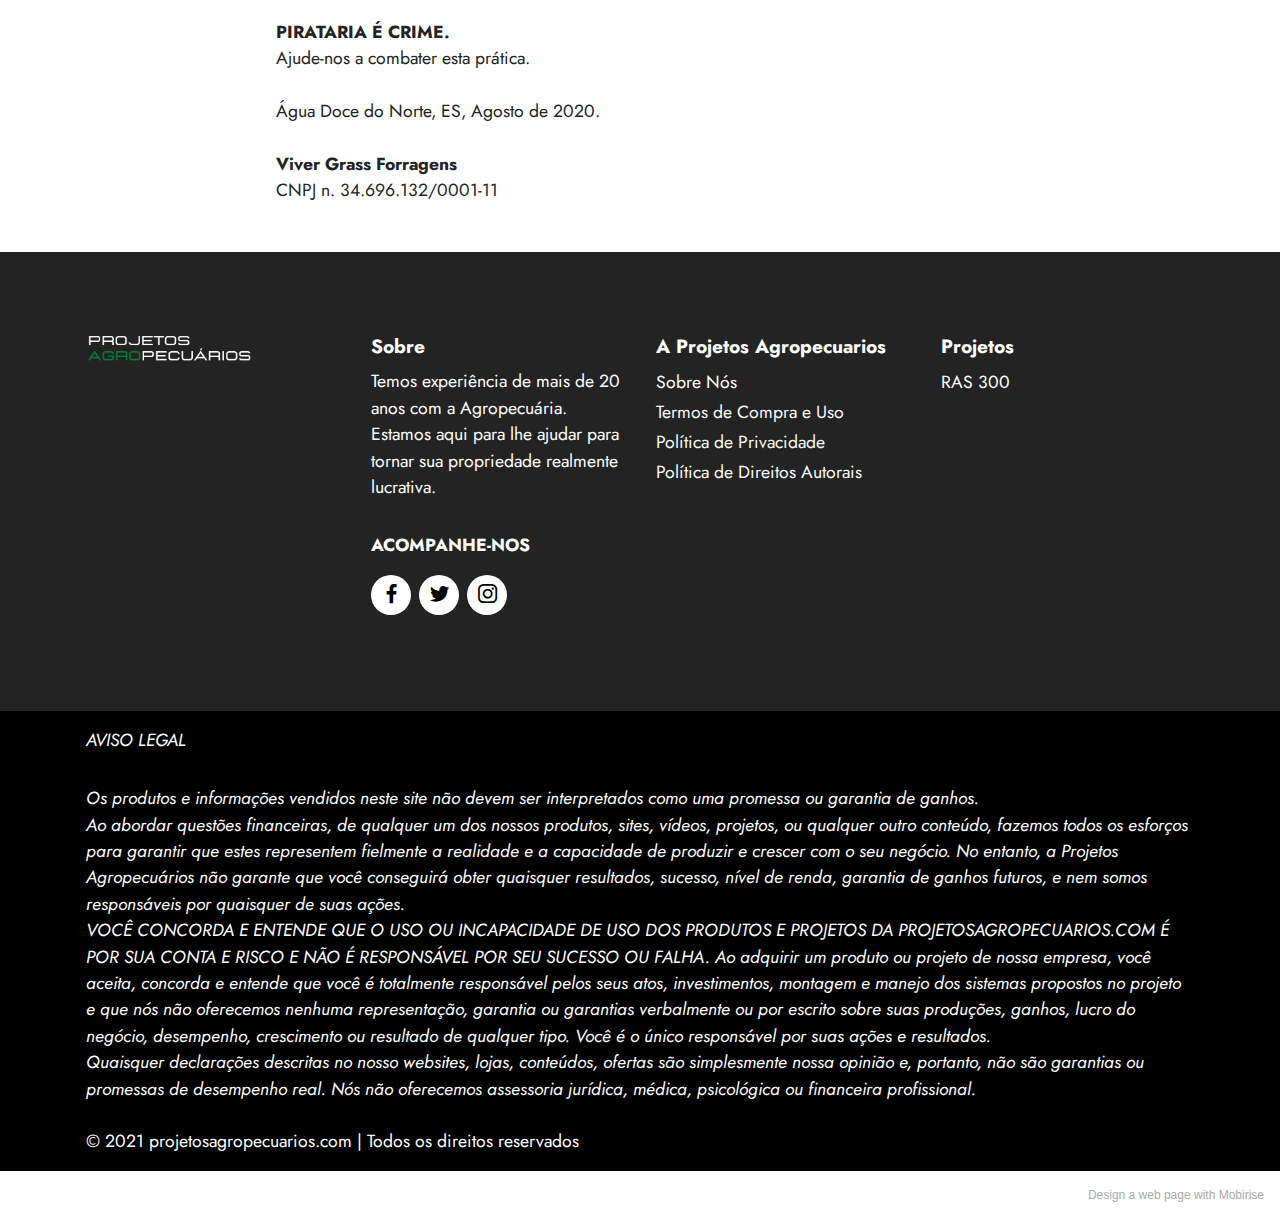
<file: politica-de-direitos-autorais.html>
<!DOCTYPE html>
<html  >
<head>
  <!-- Site made with Mobirise Website Builder v5.2.0, https://mobirise.com -->
  <meta charset="UTF-8">
  <meta http-equiv="X-UA-Compatible" content="IE=edge">
  <meta name="generator" content="Mobirise v5.2.0, mobirise.com">
  <meta name="viewport" content="width=device-width, initial-scale=1, minimum-scale=1">
  <link rel="shortcut icon" href="assets/images/logotipo-branco-250x50.png" type="image/x-icon">
  <meta name="description" content="">
  
  
  <title>Política de Direitos Autorais</title>
  <link rel="stylesheet" href="assets/tether/tether.min.css">
  <link rel="stylesheet" href="assets/bootstrap/css/bootstrap.min.css">
  <link rel="stylesheet" href="assets/bootstrap/css/bootstrap-grid.min.css">
  <link rel="stylesheet" href="assets/bootstrap/css/bootstrap-reboot.min.css">
  <link rel="stylesheet" href="assets/dropdown/css/style.css">
  <link rel="stylesheet" href="assets/socicon/css/styles.css">
  <link rel="stylesheet" href="assets/theme/css/style.css">
  <link rel="preload" as="style" href="assets/mobirise/css/mbr-additional.css"><link rel="stylesheet" href="assets/mobirise/css/mbr-additional.css" type="text/css">
  
  
  
  
</head>
<body>

<!-- Analytics -->
<!-- Global site tag (gtag.js) - Google Analytics -->
<script async src="https://www.googletagmanager.com/gtag/js?id=UA-181824397-1"></script>
<script>
  window.dataLayer = window.dataLayer || [];
  function gtag(){dataLayer.push(arguments);}
  gtag('js', new Date());

  gtag('config', 'UA-181824397-1');
</script>

<!-- /Analytics -->


  
  <section class="menu menu2 cid-soJjrMsCUP" once="menu" id="menu2-25">
    
    <nav class="navbar navbar-dropdown navbar-fixed-top navbar-expand-lg">
        <div class="container">
            <div class="navbar-brand">
                <span class="navbar-logo">
                    <a href="index.html">
                        <img src="assets/images/logotipo-branco-250x50.png" alt="Mobirise" style="height: 3rem;">
                    </a>
                </span>
                
            </div>
            <button class="navbar-toggler" type="button" data-toggle="collapse" data-target="#navbarSupportedContent" aria-controls="navbarNavAltMarkup" aria-expanded="false" aria-label="Toggle navigation">
                <div class="hamburger">
                    <span></span>
                    <span></span>
                    <span></span>
                    <span></span>
                </div>
            </button>
            <div class="collapse navbar-collapse" id="navbarSupportedContent">
                
                
                <div class="navbar-buttons mbr-section-btn"><a class="btn btn-primary display-4" href="https://pay.hotmart.com/W39118946E?checkoutMode=10">Adquirir Projeto</a></div>
            </div>
        </div>
    </nav>
</section>

<section class="content4 cid-soJjrQCdqk" id="content4-26">
    
    
    <div class="container">
        <div class="row justify-content-center">
            <div class="title col-md-12 col-lg-8">
                <h3 class="mbr-section-title mbr-fonts-style align-center mb-4 display-5">Política de Direitos Autorais</h3>
                <h4 class="mbr-section-subtitle align-center mbr-fonts-style mb-4 display-7"><strong>POLÍTICA DE PROTEÇÃO AOS DIREITOS AUTORAIS</strong></h4>
                
            </div>
        </div>
    </div>
</section>

<section class="content5 cid-soJjrTj0SZ" id="content5-27">
    
    <div class="container">
        <div class="row justify-content-center">
            <div class="col-md-12 col-lg-8">
                
                <h4 class="mbr-section-subtitle mbr-fonts-style mb-4 display-4">INFORMAÇÕES PRELIMINARES</h4>
                <p class="mbr-text mbr-fonts-style display-4">Nós da <strong>Viver Grass Forragens</strong>, titular do CNPJ n. 34.696.132/0001-11, com endereço na Rua Ver. Mário de Oliveira Dias, 720, Santo Agostinho, Água Doce do Norte, Espírito santo, CEP 29824-00, representante do site e domínio doravante referida como “<strong>projetosagropecuarios.com</strong>”.
<br>
<br>A fim de orientar você, “aluno”, “usuário” e/ou “visitante” do site e dos Projetos ou Ebooks consoante por você adquirido.
<br>
<br>Considerando que,
<br>
<br><strong>a)</strong> A projetosagropecuarios.com detém exclusividade nos projetos, desenhos, plantas, gravações, disponibilização, comercialização e negociação dos ebooks, videoaulas e demais materiais de apoio dos produtos comercializados constantes na sua plataforma, doravante denominado em conjunto como “conteúdo”;
<br>
<br><strong>b)</strong> As videoaulas só podem ser veiculadas, adquiridas e assistidas na plataforma Hotmart Club, disponível no site oficial da Hotmart, existindo, ainda, limitações ao número de acessos autorizados às aludidas videoaulas;
<br>
<br><strong>c)</strong> Há proibição de cópia, reprodução, armazenamento, cessão, e transmissão das videoaulas por você – “aluno”, “usuário” e/ou “visitante” – e terceiros;
<br>
<br><br>Resolvemos estabelecer a presente POLÍTICA DE PROTEÇÃO AOS DIREITOS AUTORAIS, nos seguintes termos:
<br>
<br><strong>1.</strong> Os direitos sobre o conteúdo contido na plataforma pertencem à Viver Grass Forragens, que despendeu grandes investimentos em infraestrutura tecnológica e na contratação de técnicos, especialistas e profissionais de elevada capacitação técnica e científica.
<br>
<br><strong>2.</strong> O conteúdo disponível na plataforma consiste em material protegido pela legislação brasileira, sendo certo que, por ser o detentor dos direitos sobre o conteúdo disponível na plataforma, a Viver Grass Forragens detém direito exclusivo de usar, fruir e dispor de sua obra, conforme artigo 5º, inciso XXVII, da Constituição Federal e os artigos 7º e 28, da Lei 9.610/98.
<br>
<br><strong>3.</strong> A divulgação e/ou veiculação do conteúdo em sites que não a plataforma e sem a devida autorização da Viver Grass Forragens, pode configurar violação de direito autoral, nos termos da Lei 9.610/98, inclusive podendo caracterizar conduta criminosa, conforme artigo 184, §1º a 3º, do Código Penal reproduzido a seguir:
<br>
<br>Violação de direito autoral Art. 184.
<br>
<br>Violar direitos de autor e os que lhe são conexos: Pena – detenção, de 3 (três) meses a 1 (um) ano, ou multa.
<br>
<br><strong>§ 1º</strong> Se a violação consistir em reprodução total ou parcial, com intuito de lucro direto ou indireto, por qualquer meio ou processo, de obra intelectual, interpretação, execução ou fonograma, sem autorização expressa do autor, do artista intérprete ou executante, do produtor, conforme o caso, ou de quem os represente: Pena – reclusão, de 2 (dois) a 4 (quatro) anos, e multa.
<br>
<br><strong>§ 2º</strong> Na mesma pena do § 1o incorre quem, com o intuito de lucro direto ou indireto, distribui, vende, expõe à venda, aluga, introduz no País, adquire, oculta, tem em depósito, original ou cópia de obra intelectual ou fonograma reproduzido com violação do direito de autor, do direito de artista intérprete ou executante ou do direito do produtor de fonograma, ou, ainda, aluga original ou cópia de obra intelectual ou fonograma, sem a expressa autorização dos titulares dos direitos ou de quem os represente.
<br>
<br><strong>§ 3º</strong> Se a violação consistir no oferecimento ao público, mediante cabo, fibra ótica, satélite, ondas ou qualquer outro sistema que permita ao usuário realizar a seleção da obra ou produção para recebê-la em um tempo e lugar previamente determinados por quem formula a demanda, com intuito de lucro, direto ou indireto, sem autorização expressa, conforme o caso, do autor, do artista intérprete ou executante, do produtor de fonograma, ou de quem os represente: Pena – reclusão, de 2 (dois) a 4 (quatro) anos, e multa.
<br>
<br><strong>4.</strong> É considerada como contrafação a reprodução não autorizada, integral ou parcial, de todo e qualquer conteúdo disponível na plataforma.
<br>
<br><strong>5.</strong> A Viver Grass Forragens, ao verificar que teve o conteúdo disponível em sua plataforma fraudulentamente reproduzido, divulgado, utilizado, comercializado ou adquirido, poderá requerer a suspensão da divulgação pelo responsável, sem prejuízo da adoção das medidas inibitórias, indenizatórias e repressivas, no âmbito cível e criminal.
<br>
<br><strong>6.</strong> Caso o conteúdo disponibilizado na plataforma seja indevidamente reproduzido e/ou utilizado em outro site, caberá ao responsável pela contrafação e/ou plágio indenizar a Viver Grass Forragens.
<br>
<br><strong>7.</strong> Não havendo forma de demonstrar e comprovar o prejuízo causado com a divulgação do material, o cálculo da indenização material será feito com base no parágrafo único, do artigo 103, da Lei 9.610/98, o qual dispõe que, nesta hipótese, o transgressor deverá pagar o valor de 3.000 (três mil) cópias do conteúdo:
<br>
<br>Art. 103. Quem editar obra literária, artística ou científica, sem autorização do titular, perderá para este os exemplares que se apreenderem e pagar-lhe-á o preço dos que tiver vendido.
<br>
<br>Parágrafo único. Não se conhecendo o número de exemplares que constituem a edição fraudulenta, pagará o transgressor o valor de três mil exemplares, além dos apreendidos.
<br>
<br><strong>8.</strong> Aquele que adquirir, distribuir, ocultar, expuser, vender ou tiver em depósito conteúdo da Viver Grass Forragens reproduzido com fraude, com a finalidade de vender, obter ganho, vantagem, lucro direto, para si ou para outrem, poderá ser solidariamente responsável com o contrafator.
<br>
<br><strong>9.</strong> O uso indevido do conteúdo da plataforma será regido e interpretado pelas leis da República Federativa do Brasil, independentemente dos conflitos dessas leis com leis de outros estados ou países, sendo competente o Foro da Comarca de Água Doce do Norte/ES no Brasil, para dirimir qualquer dúvida decorrente deste instrumento.
<br>
<br>Você consente, expressamente, com a competência desse juízo, e renuncia, neste ato, à competência de qualquer outro foro, por mais privilegiado que seja ou venha a ser.
<br>
<br><strong>10.</strong> A Viver Grass Forragens possui uma equipe exclusiva para identificar a venda e compra de nossos produtos por sites não autorizados. Caso você tenha uma denúncia sobre pirataria contra a Viver Grass Forragens, envie uma mensagem através do e-mail contato@projetosagropecuarios.com, fornecendo as evidências da comercialização, compartilhamento, uso ou qualquer tipo de exploração irregular de aulas e materiais de apoio do Viver Grass Forragens.
<br>
<br> 
<br>
<br><strong>PIRATARIA É CRIME.
</strong><br>Ajude-nos a combater esta prática.
<br>
<br>Água Doce do Norte, ES, Agosto de 2020.
<br><br><strong>Viver Grass Forragens
</strong><br>CNPJ n. 34.696.132/0001-11<br></p>
            </div>
        </div>
    </div>
</section>

<section class="footer4 cid-soJjrVwjMC" once="footers" id="footer4-28">

    
    
    <div class="container">
        <div class="row mbr-white">
            <div class="col-6 col-lg-3">
                <div class="media-wrap col-md-8 col-12">
                    <a href="https://mobiri.se/">
                        <img src="assets/images/logotipo-branco-250x50.png" alt="Mobirise">
                    </a>
                </div>
            </div>
            <div class="col-12 col-md-6 col-lg-3">
                <h5 class="mbr-section-subtitle mbr-fonts-style mb-2 display-7"><strong>Sobre</strong></h5>
                <p class="mbr-text mbr-fonts-style mb-4 display-4">
                    Temos experiência de mais de 20 anos com a Agropecuária. Estamos aqui para lhe ajudar para tornar sua propriedade realmente lucrativa.</p>
                <h5 class="mbr-section-subtitle mbr-fonts-style mb-3 display-4">
                    <strong>ACOMPANHE-NOS</strong>
                </h5>
                <div class="social-row display-7">
                    <div class="soc-item">
                        <a href="https://twitter.com/mobirise" target="_blank">
                            <span class="mbr-iconfont socicon socicon-facebook"></span>
                        </a>
                    </div>
                    <div class="soc-item">
                        <a href="https://twitter.com/mobirise" target="_blank">
                            <span class="mbr-iconfont socicon socicon-twitter"></span>
                        </a>
                    </div>
                    <div class="soc-item">
                        <a href="https://twitter.com/mobirise" target="_blank">
                            <span class="mbr-iconfont socicon socicon-instagram"></span>
                        </a>
                    </div>
                    
                </div>
            </div>
            <div class="col-12 col-md-6 col-lg-3">
                <h5 class="mbr-section-subtitle mbr-fonts-style mb-2 display-7">
                    <strong>A Projetos Agropecuarios</strong></h5>
                <ul class="list mbr-fonts-style display-4">
                    <li class="mbr-text item-wrap">Sobre Nós</li>
                    <li class="mbr-text item-wrap"><a href="page1.html" class="text-white">Termos de Compra e Uso</a></li>
                    <li class="mbr-text item-wrap"><a href="page2.html" class="text-white">Política de Privacidade</a></li>
                    <li class="mbr-text item-wrap"><a href="page3.html" class="text-white">Política de Direitos Autorais</a></li>
                </ul>
            </div>
            <div class="col-12 col-md-6 col-lg-3">
                <h5 class="mbr-section-subtitle mbr-fonts-style mb-2 display-7">
                    <strong>Projetos</strong></h5>
                <ul class="list mbr-fonts-style display-4">
                    <li class="mbr-text item-wrap">RAS 300</li><li class="mbr-text item-wrap"><br></li>
                    <li class="mbr-text item-wrap"><br></li>
                </ul>
            </div>
            
        </div>
    </div>
</section>

<section class="content5 cid-soJjrZTox6" id="content5-29">
    
    <div class="container">
        <div class="row justify-content-center">
            <div class="col-md-12 col-lg-12">
                
                <h4 class="mbr-section-subtitle mbr-fonts-style mb-4 display-4"><em>AVISO LEGAL</em></h4>
                <p class="mbr-text mbr-fonts-style display-4"><em>Os produtos e informações vendidos neste site não devem ser interpretados como uma promessa ou garantia de ganhos.
<br>Ao abordar questões financeiras, de qualquer um dos nossos produtos, sites, vídeos, projetos, ou qualquer outro conteúdo, fazemos todos os esforços para garantir que estes representem fielmente a realidade e a capacidade de produzir e crescer com o seu negócio. No entanto, a Projetos Agropecuários não garante que você conseguirá obter quaisquer resultados, sucesso, nível de renda, garantia de ganhos futuros, e nem somos responsáveis por quaisquer de suas ações.
<br>VOCÊ CONCORDA E ENTENDE QUE O USO OU INCAPACIDADE DE USO DOS PRODUTOS E PROJETOS DA PROJETOSAGROPECUARIOS.COM É POR SUA CONTA E RISCO E NÃO É RESPONSÁVEL POR SEU SUCESSO OU FALHA. Ao adquirir um produto ou projeto de nossa empresa, você aceita, concorda e entende que você é totalmente responsável pelos seus atos, investimentos, montagem e manejo dos sistemas propostos no projeto e que nós não oferecemos nenhuma representação, garantia ou garantias verbalmente ou por escrito sobre suas produções, ganhos, lucro do negócio, desempenho, crescimento ou resultado de qualquer tipo. Você é o único responsável por suas ações e resultados.
<br>Quaisquer declarações descritas no nosso websites, lojas, conteúdos, ofertas são simplesmente nossa opinião e, portanto, não são garantias ou promessas de desempenho real. Nós não oferecemos assessoria jurídica, médica, psicológica ou financeira profissional.
<br></em><br>© 2021 projetosagropecuarios.com | Todos os direitos reservados</p>
            </div>
        </div>
    </div>
</section><section style="background-color: #fff; font-family: -apple-system, BlinkMacSystemFont, 'Segoe UI', 'Roboto', 'Helvetica Neue', Arial, sans-serif; color:#aaa; font-size:12px; padding: 0; align-items: center; display: flex;"><a href="https://mobirise.site/l" style="flex: 1 1; height: 3rem; padding-left: 1rem;"></a><p style="flex: 0 0 auto; margin:0; padding-right:1rem;">Design a <a href="https://mobirise.site/y" style="color:#aaa;">web page</a> with Mobirise</p></section><script src="assets/web/assets/jquery/jquery.min.js"></script>  <script src="assets/popper/popper.min.js"></script>  <script src="assets/tether/tether.min.js"></script>  <script src="assets/bootstrap/js/bootstrap.min.js"></script>  <script src="assets/smoothscroll/smooth-scroll.js"></script>  <script src="assets/dropdown/js/nav-dropdown.js"></script>  <script src="assets/dropdown/js/navbar-dropdown.js"></script>  <script src="assets/touchswipe/jquery.touch-swipe.min.js"></script>  <script src="assets/theme/js/script.js"></script>  
  
  
</body>
</html>
</file>
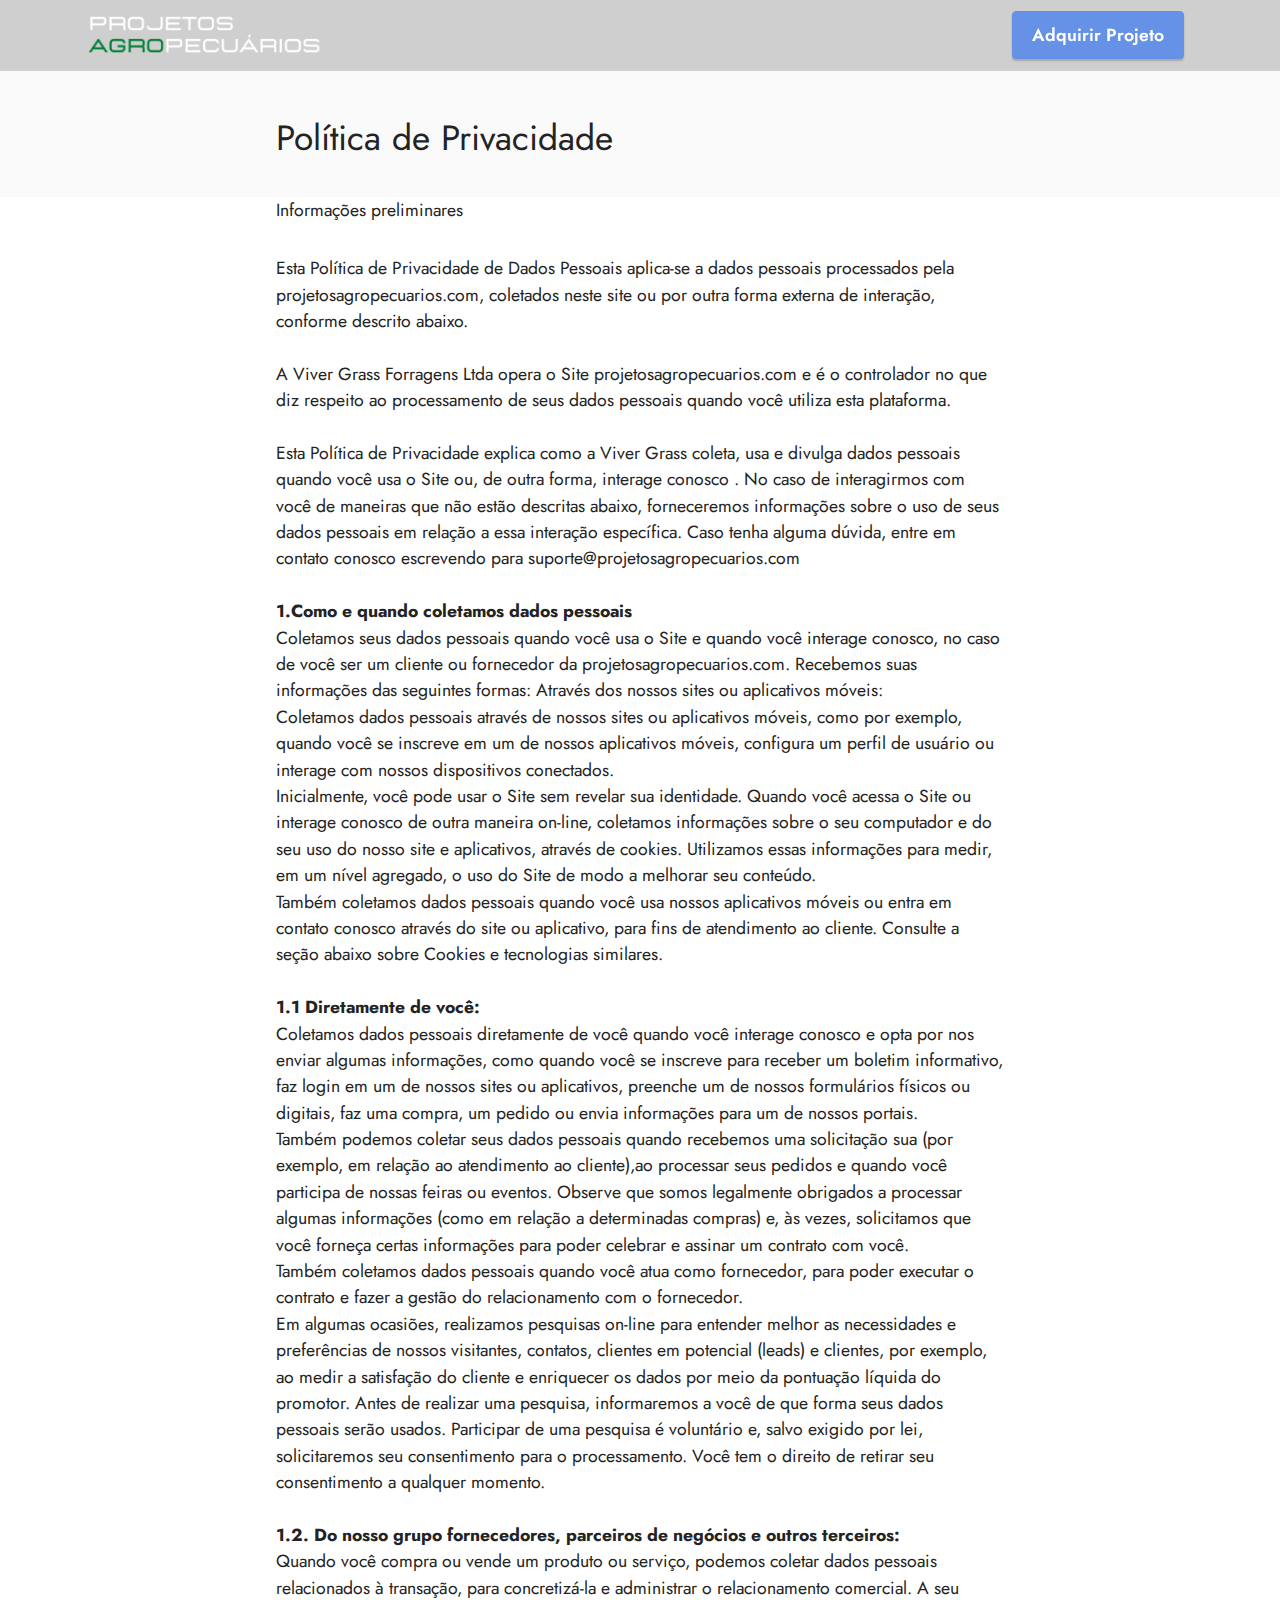
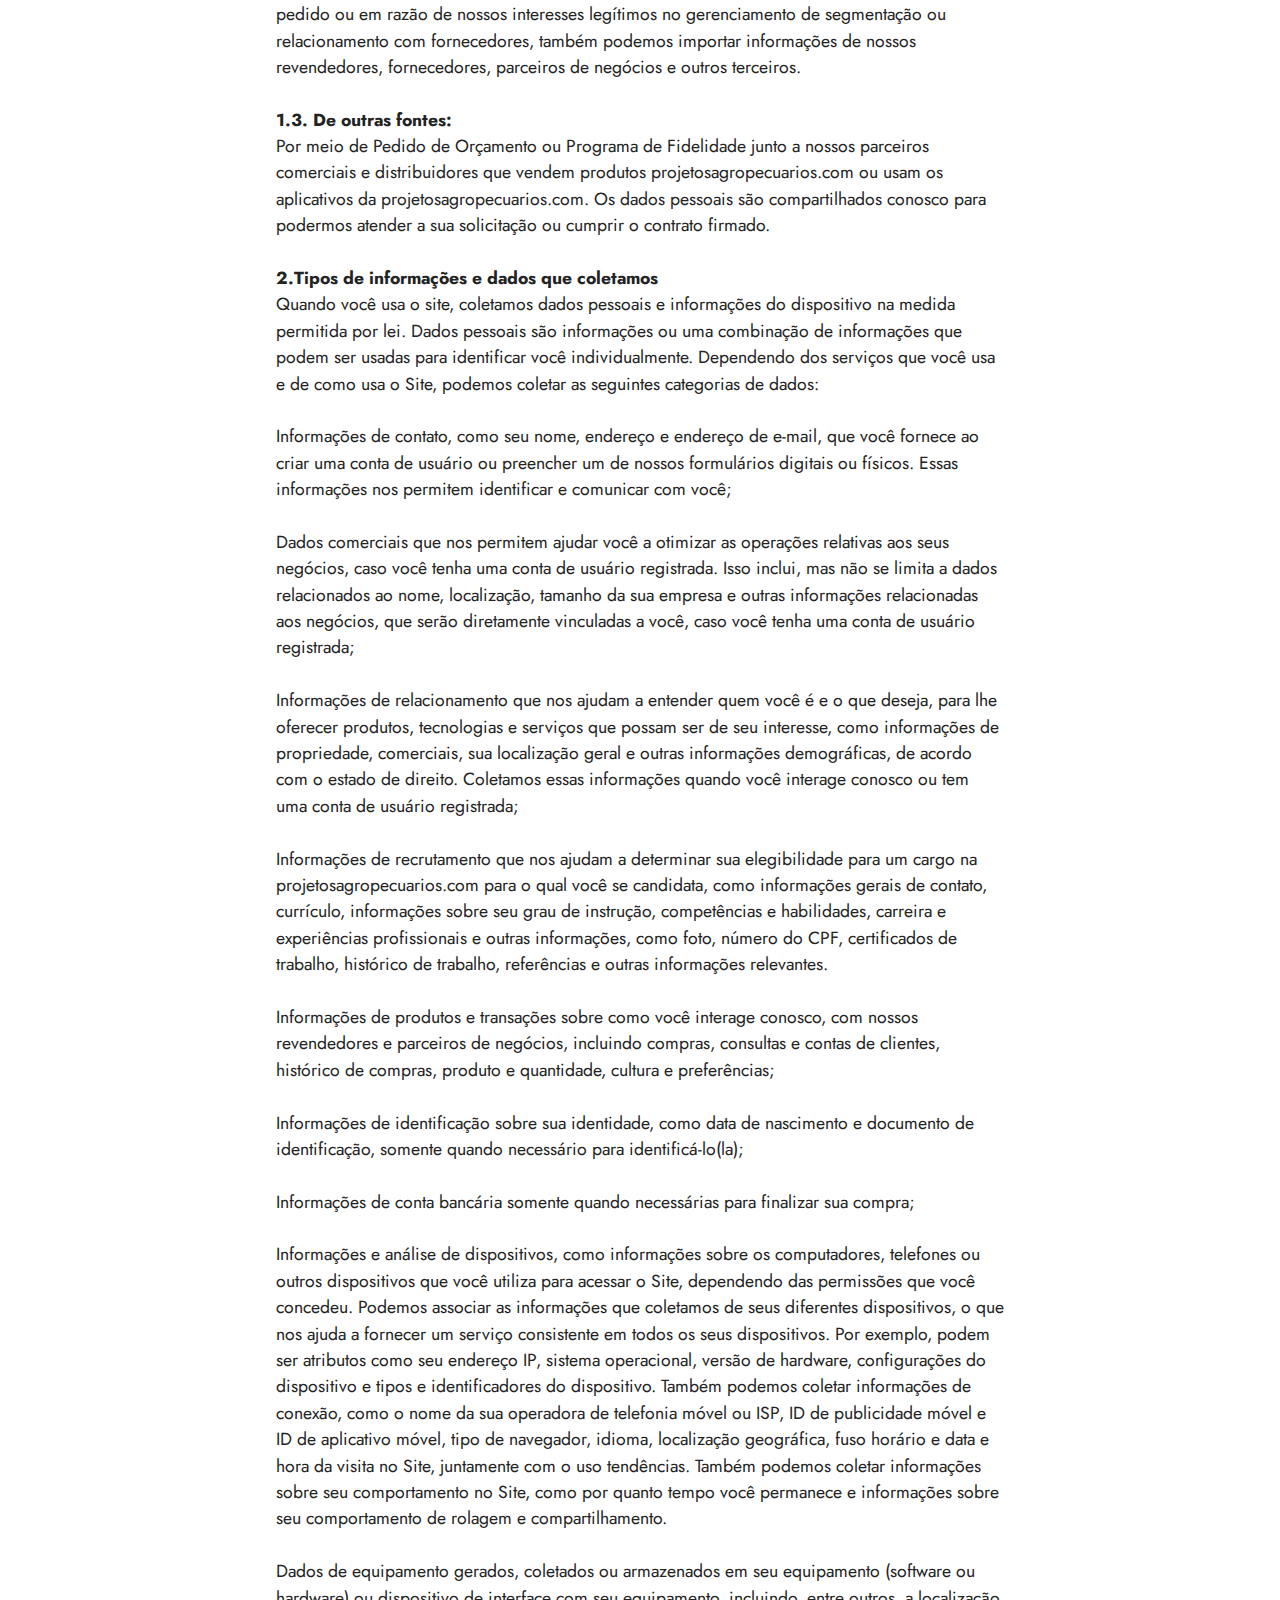
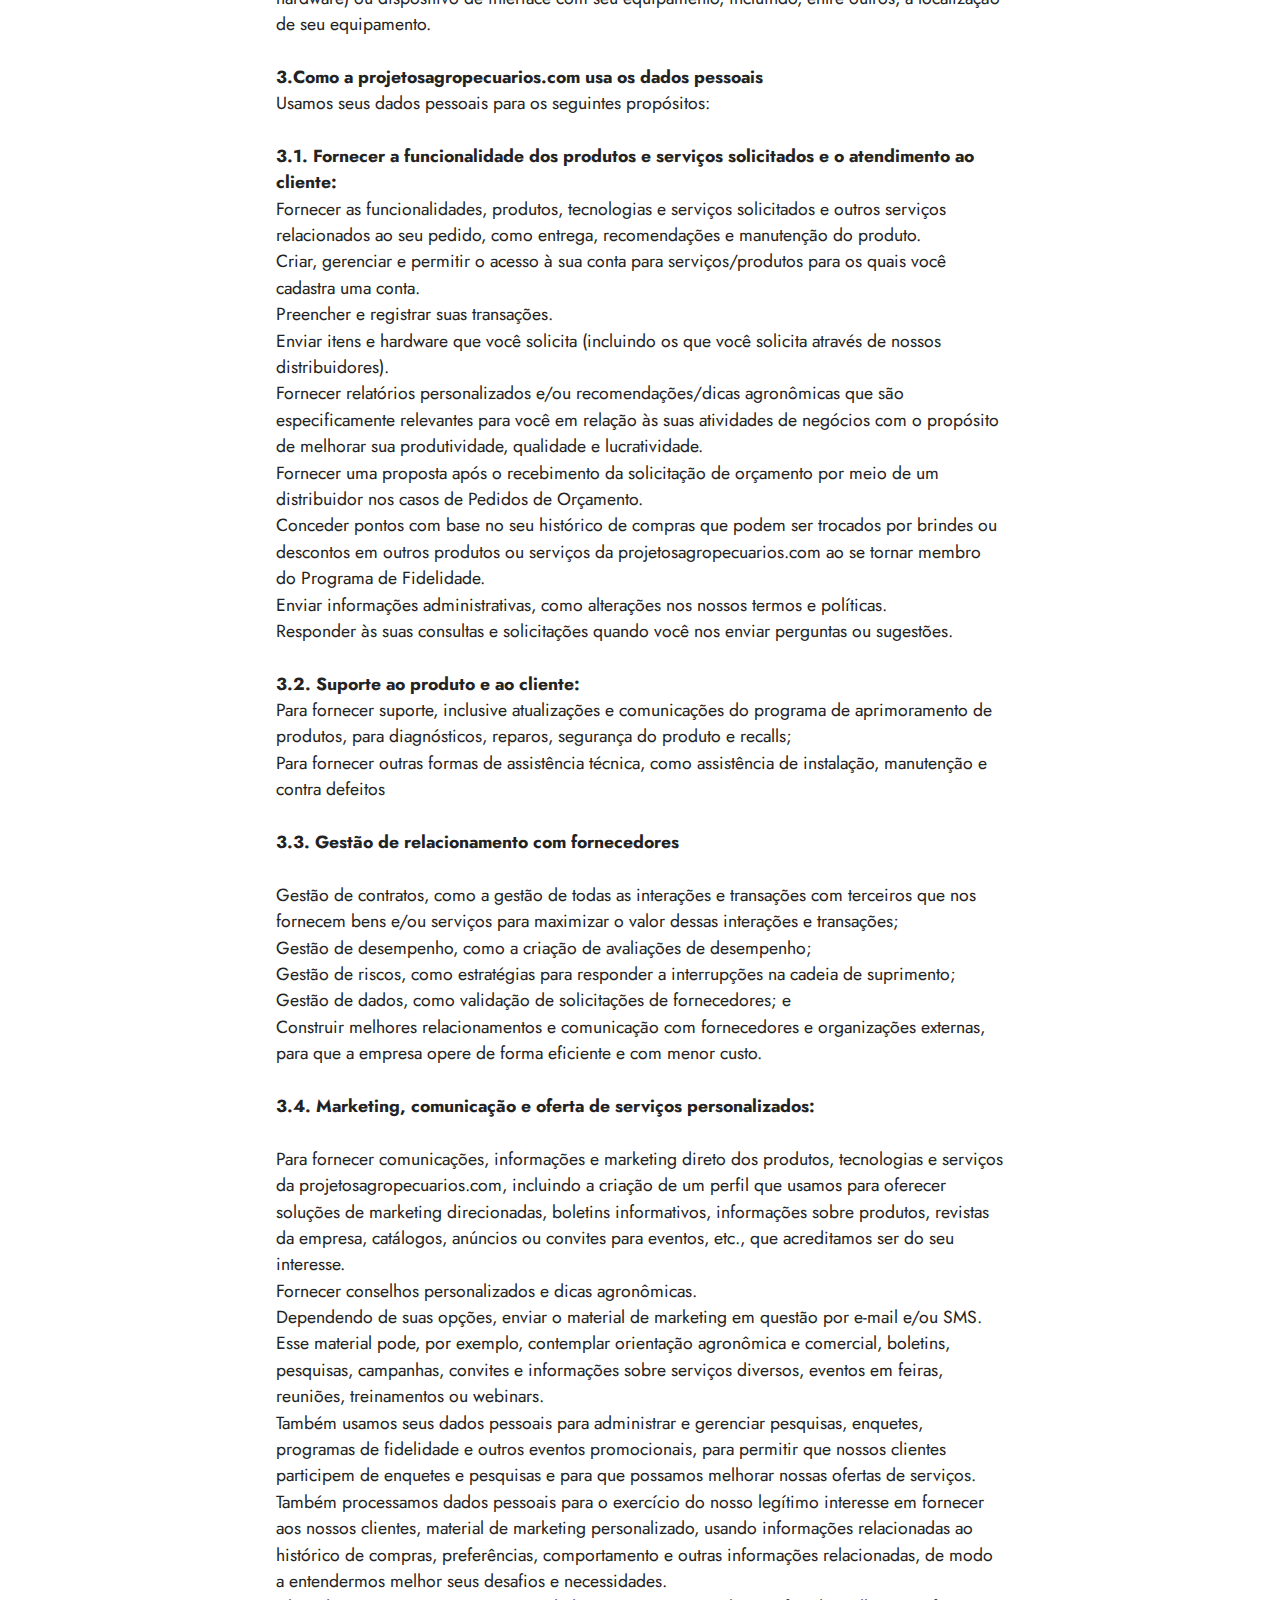
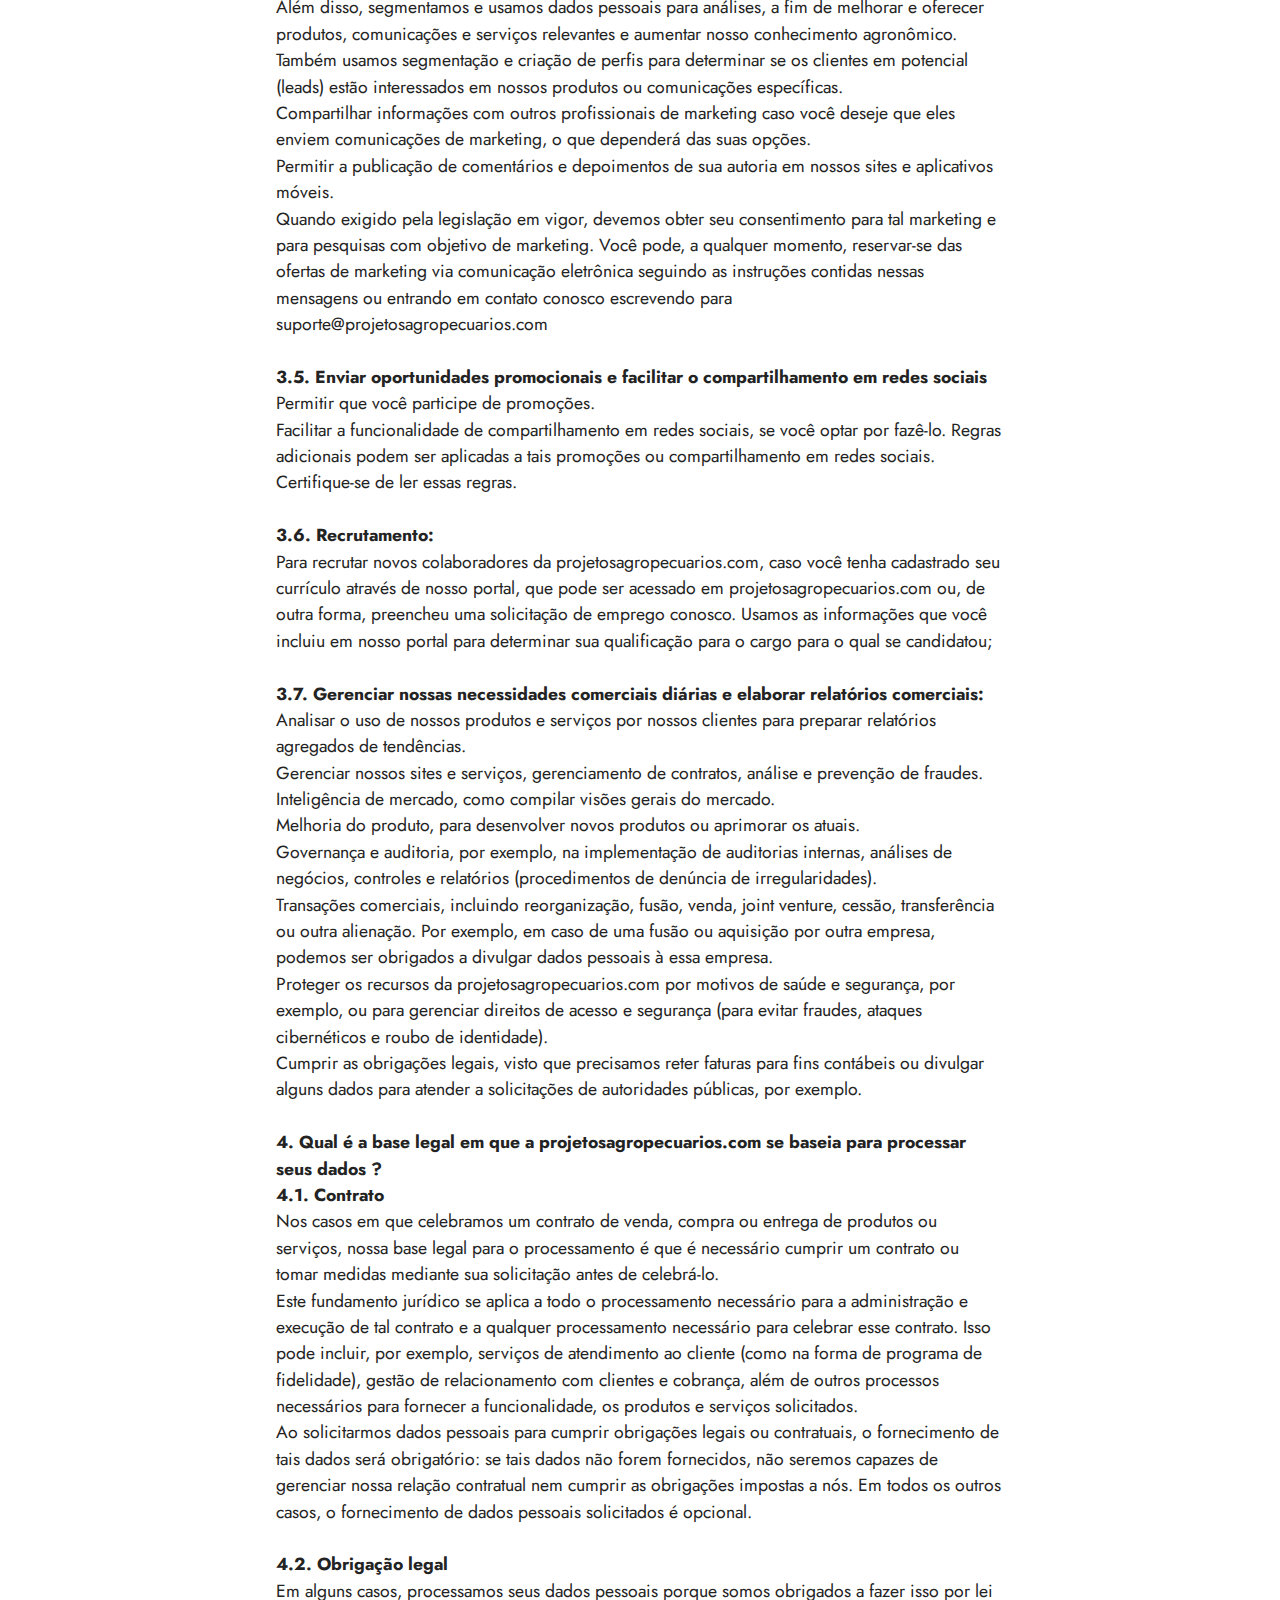
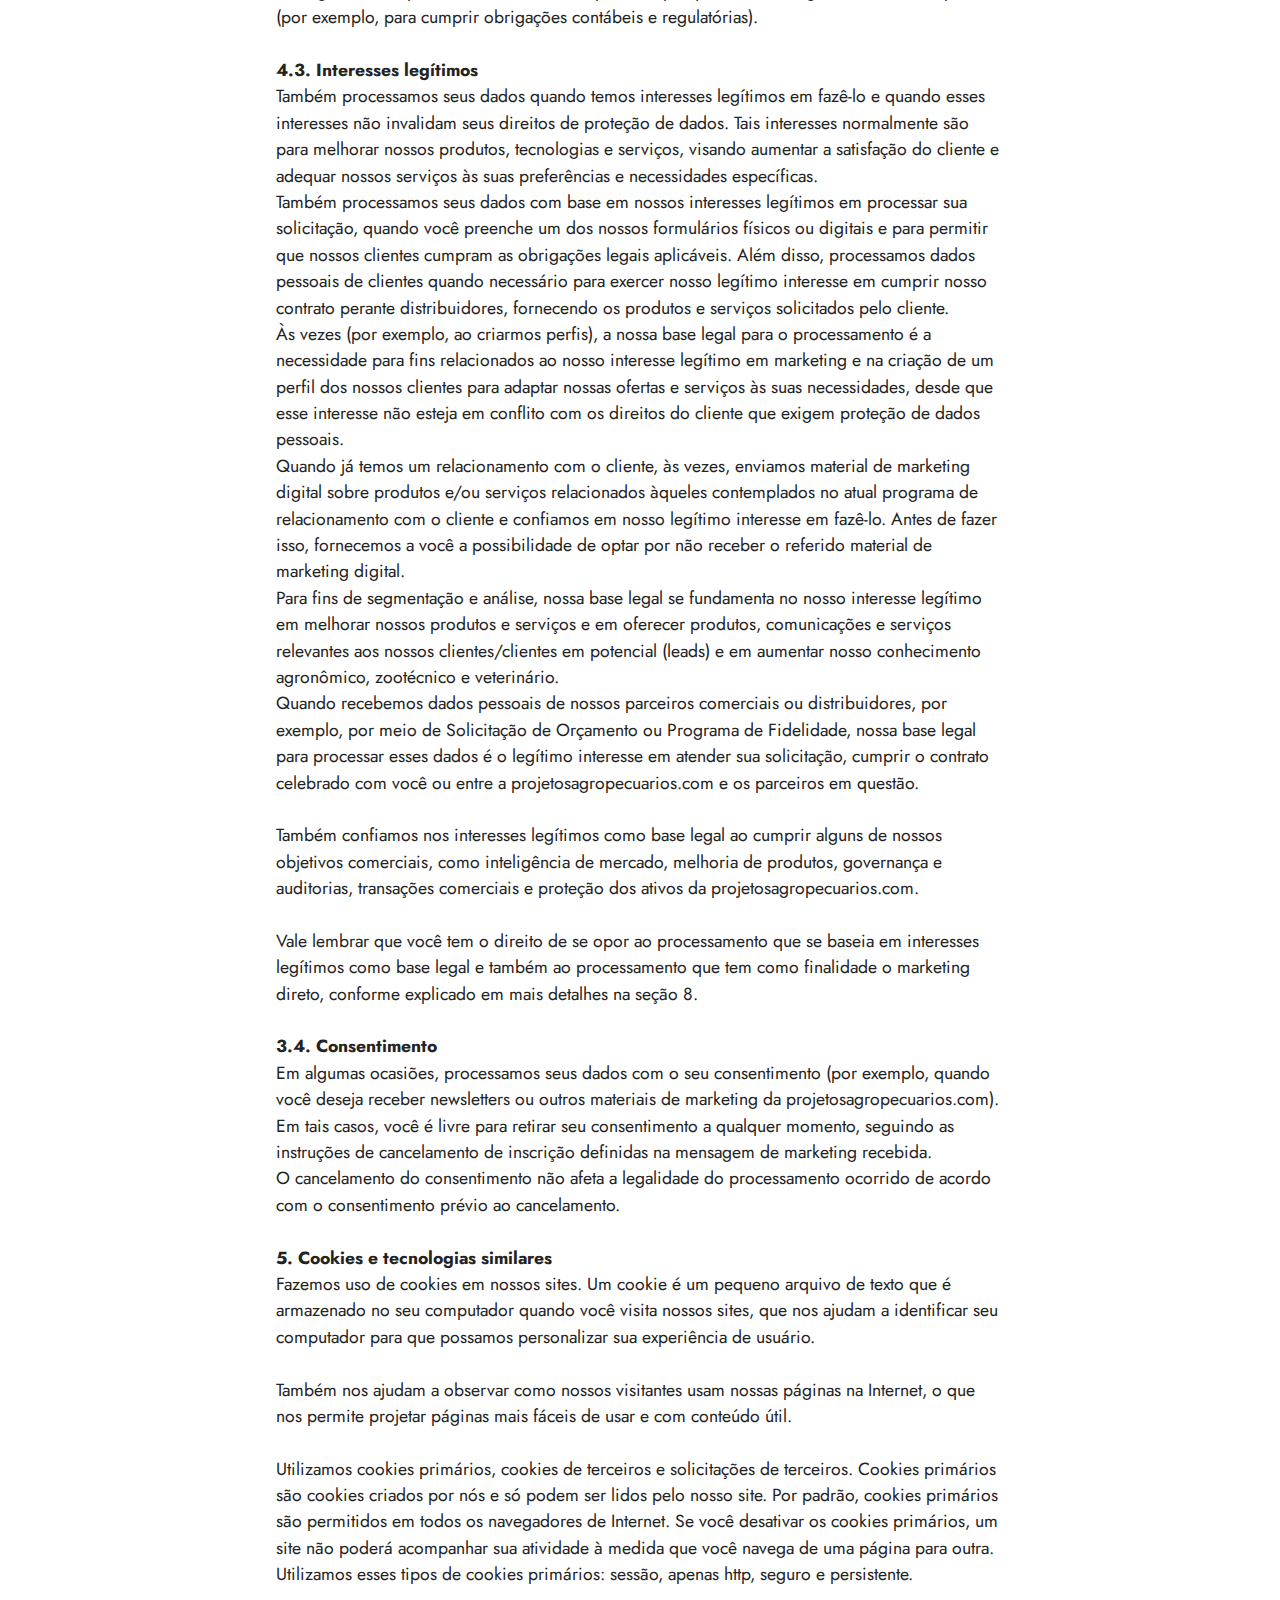
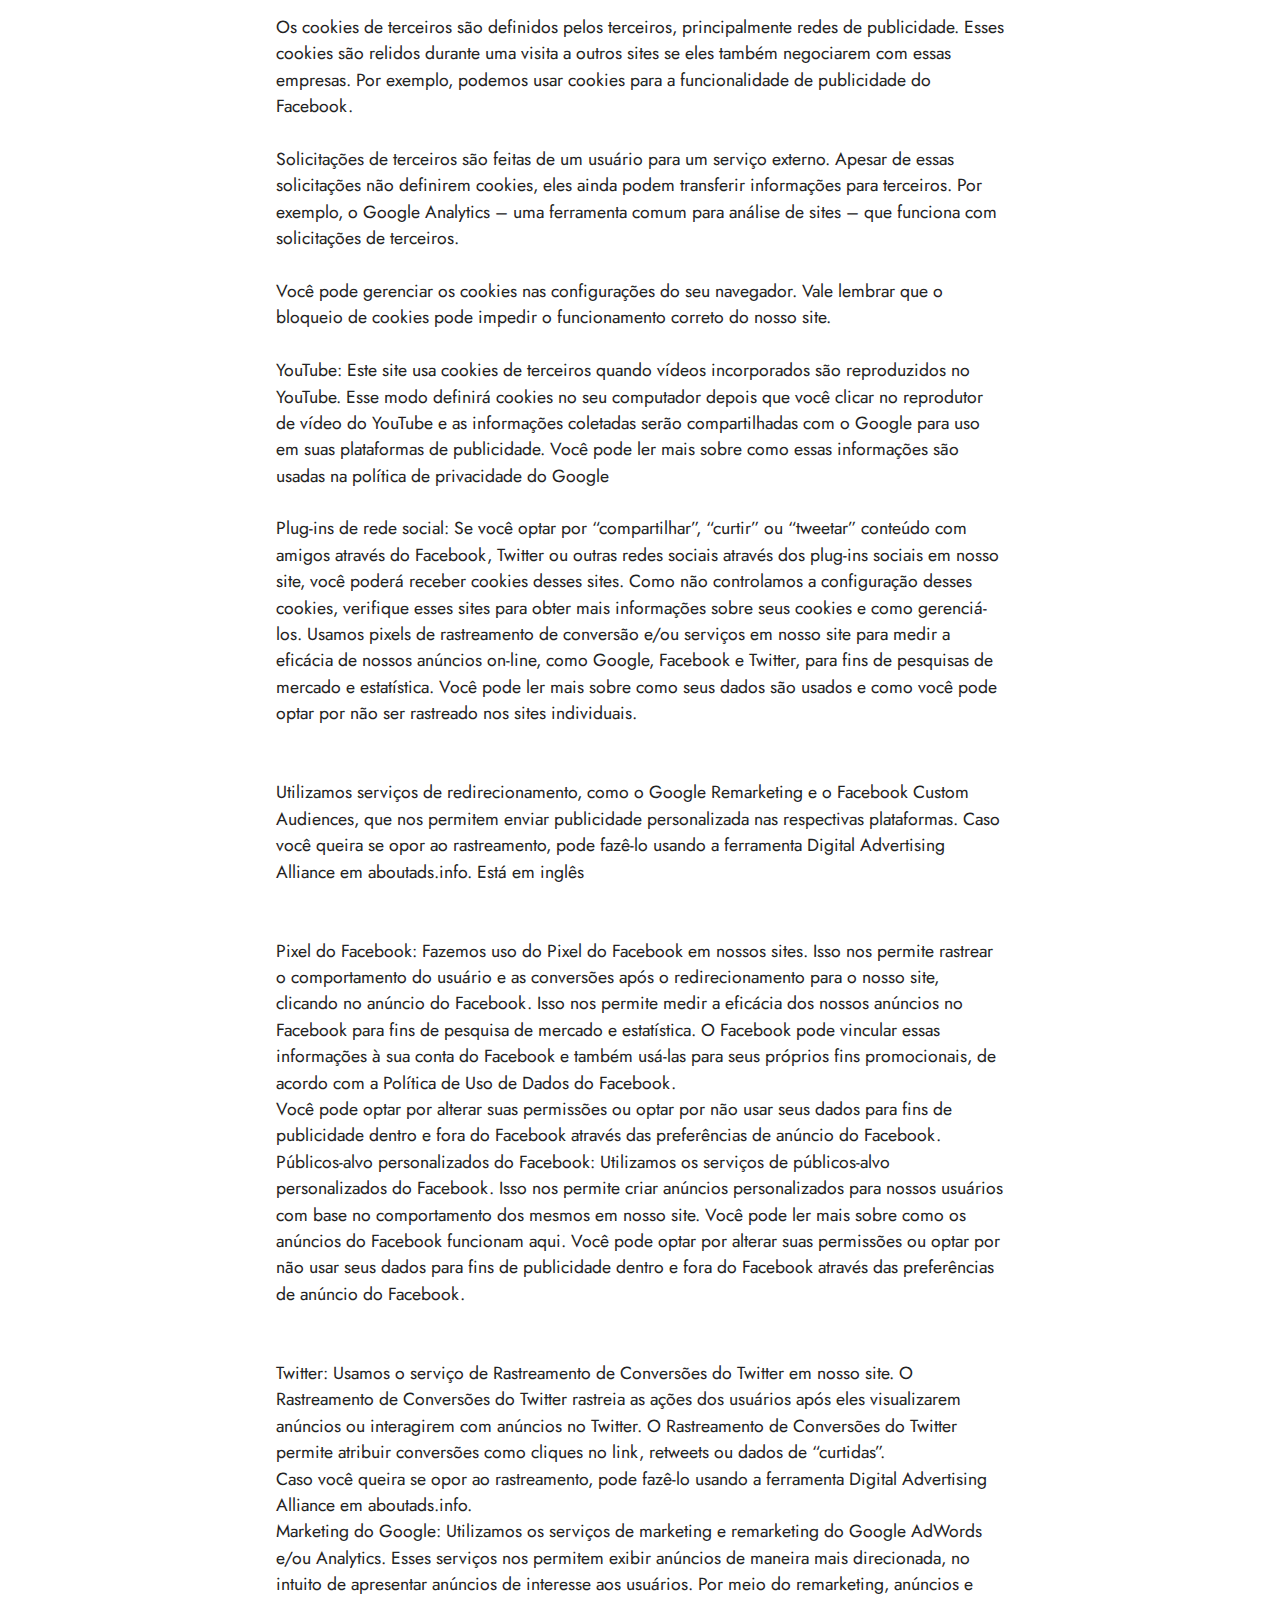
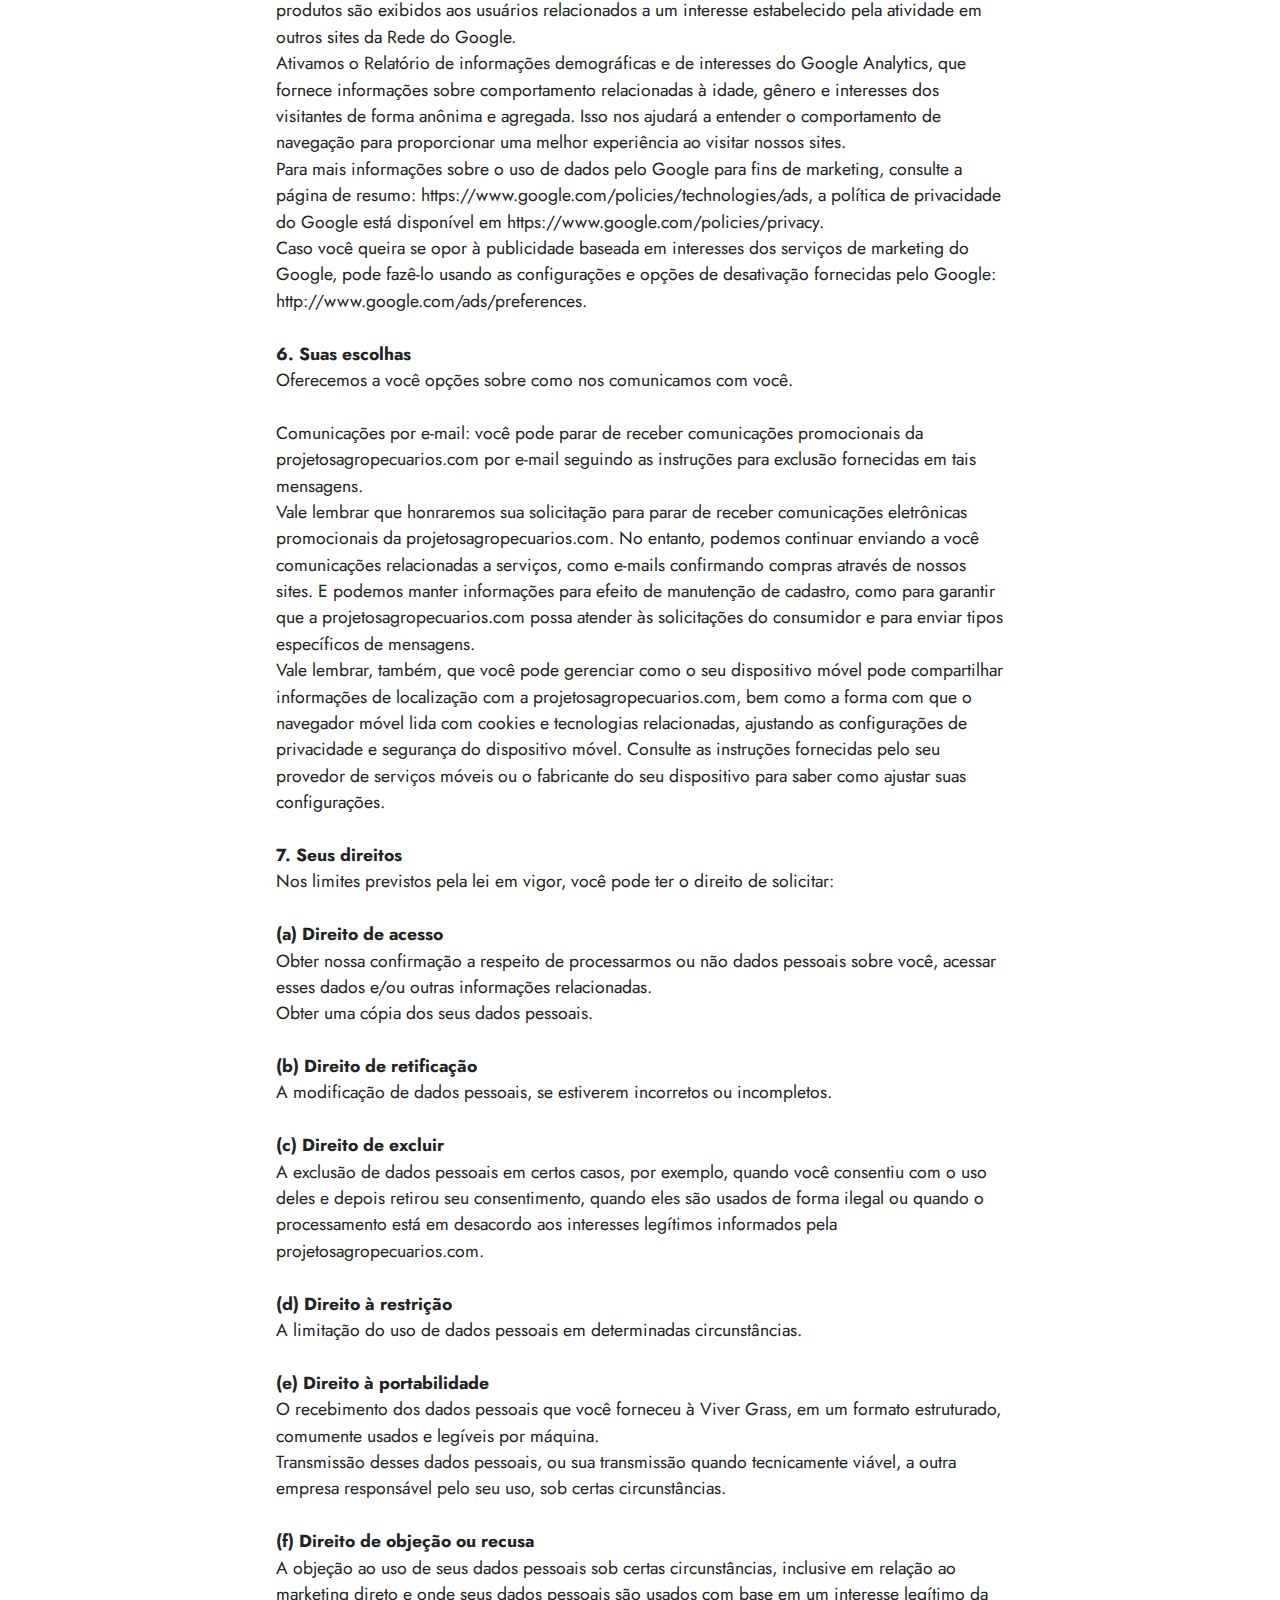
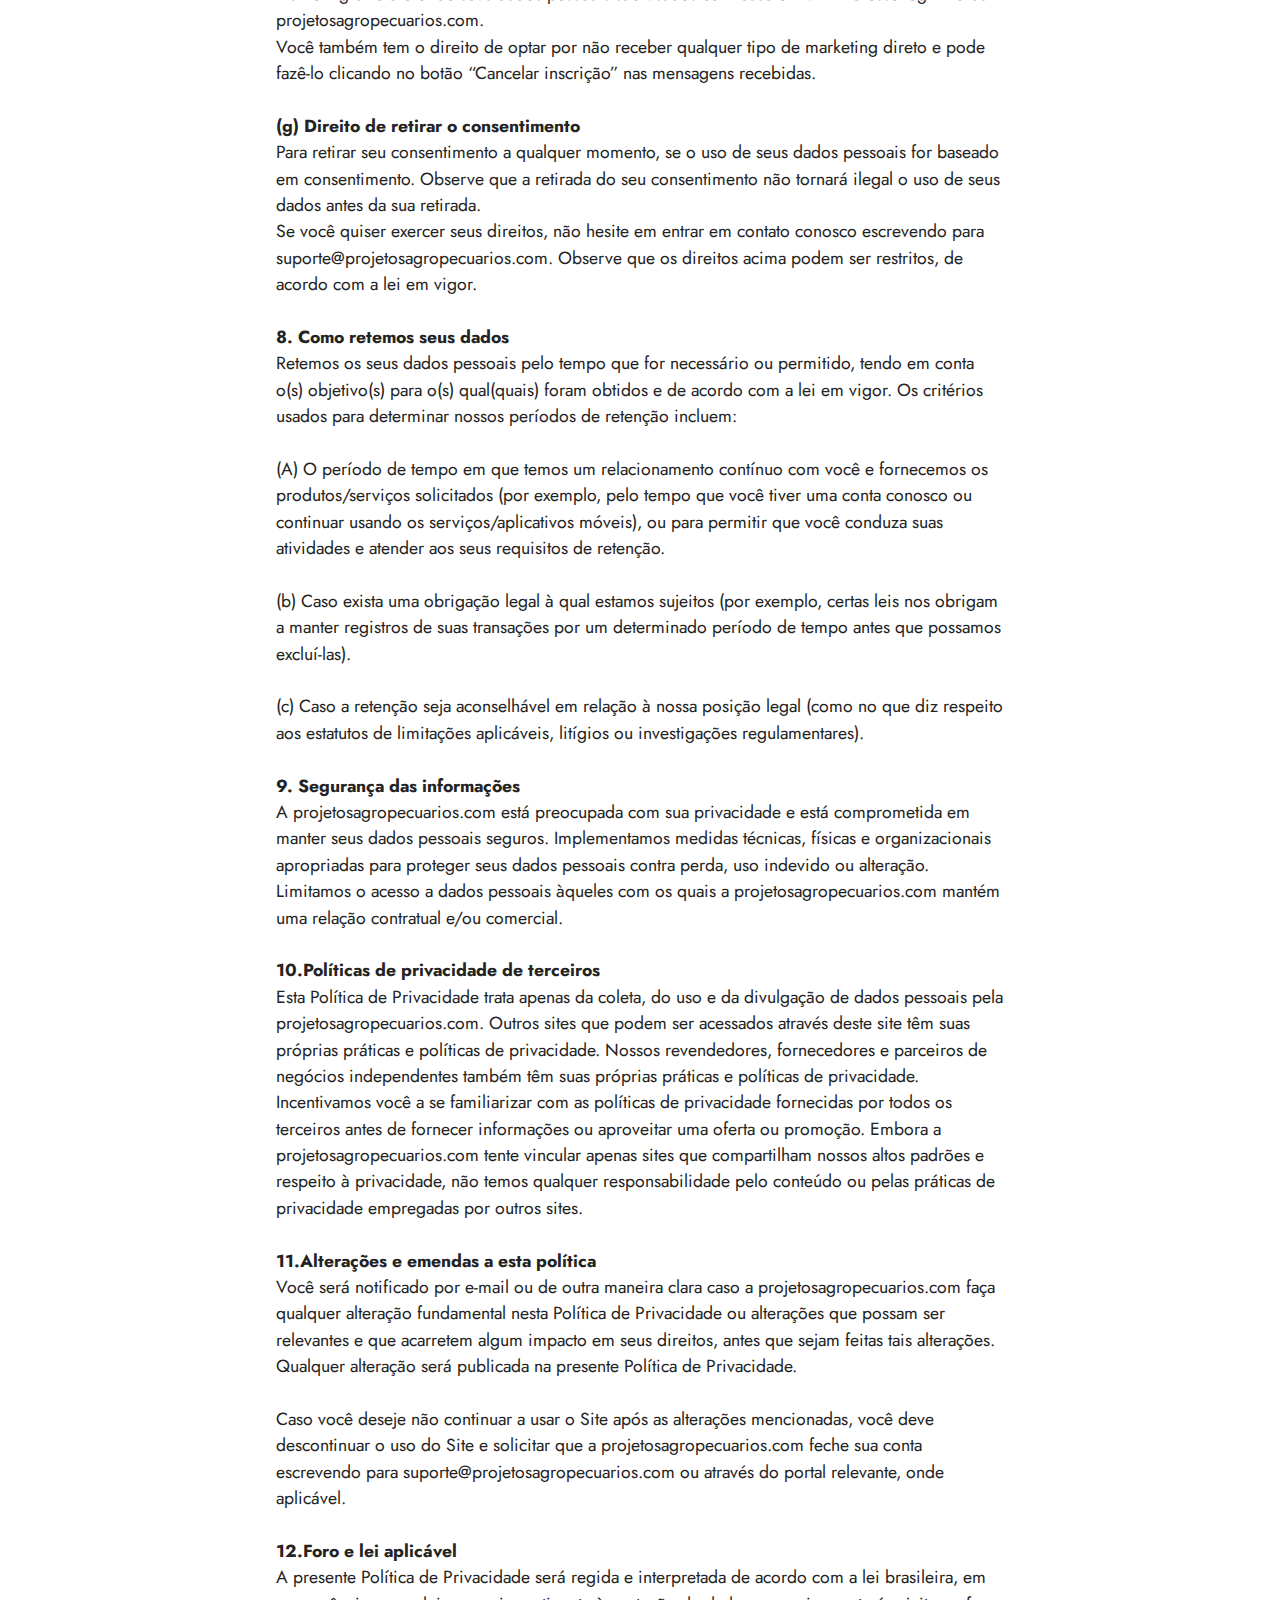
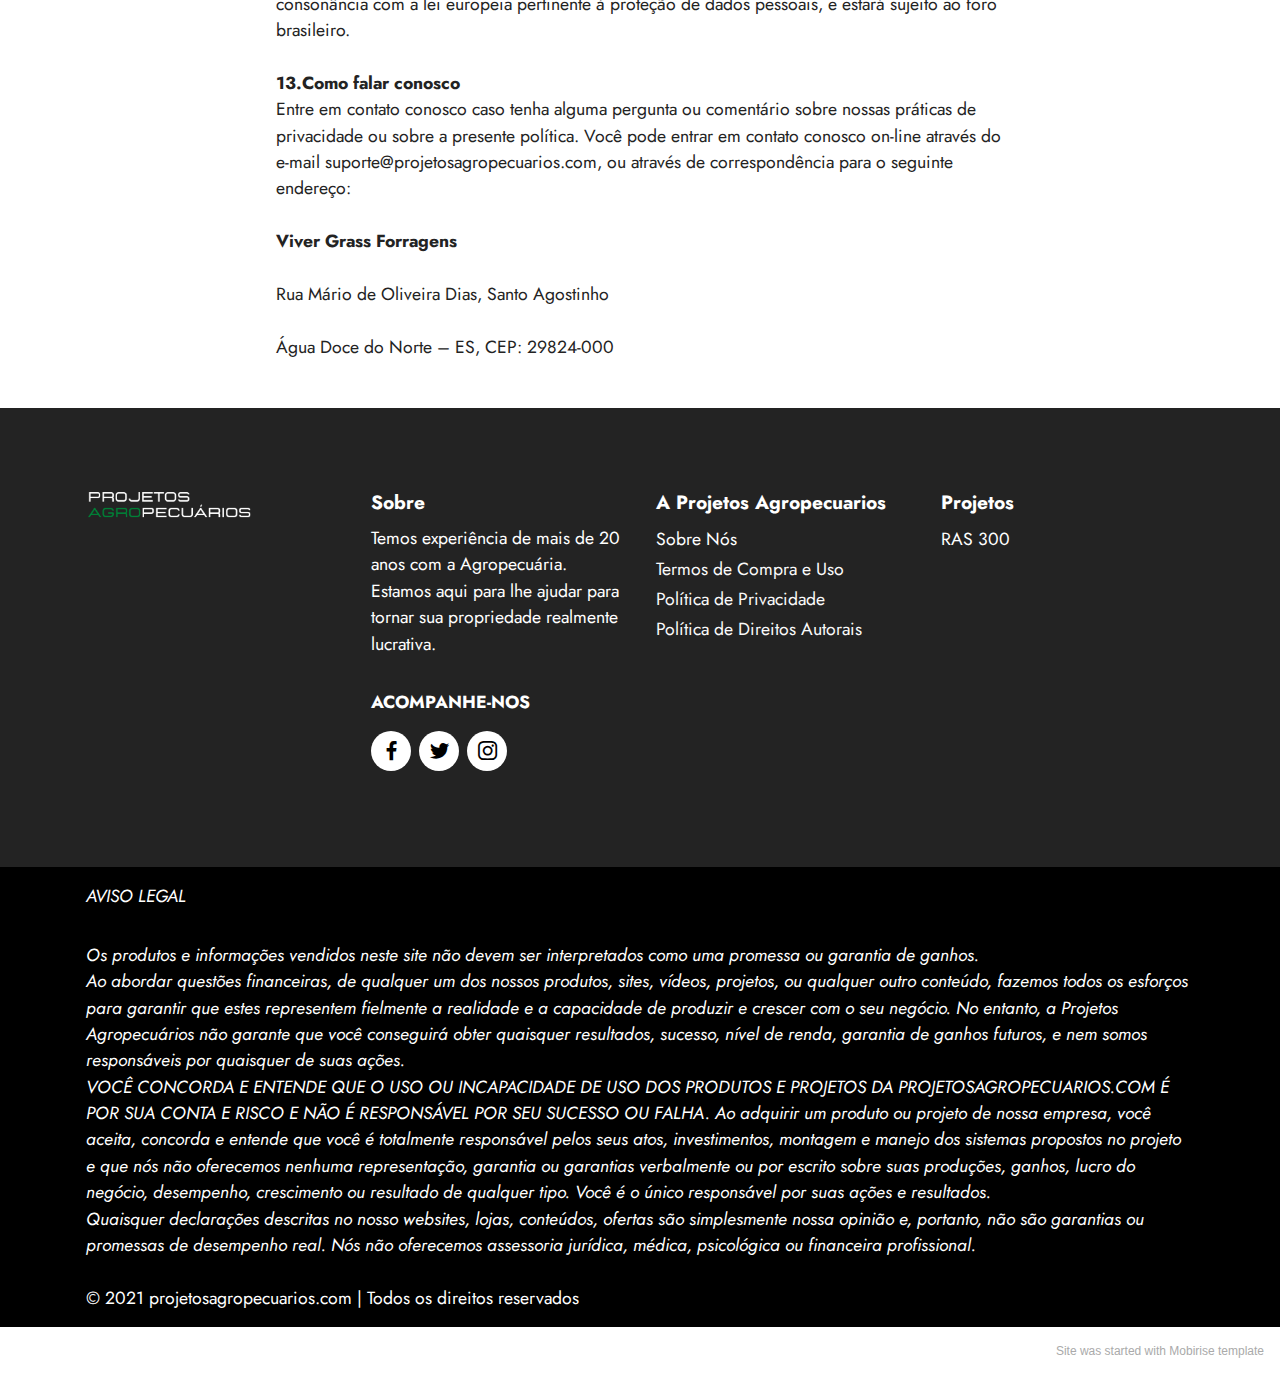
<file: politica-de-privacidade.html>
<!DOCTYPE html>
<html  >
<head>
  <!-- Site made with Mobirise Website Builder v5.2.0, https://mobirise.com -->
  <meta charset="UTF-8">
  <meta http-equiv="X-UA-Compatible" content="IE=edge">
  <meta name="generator" content="Mobirise v5.2.0, mobirise.com">
  <meta name="viewport" content="width=device-width, initial-scale=1, minimum-scale=1">
  <link rel="shortcut icon" href="assets/images/logotipo-branco-250x50.png" type="image/x-icon">
  <meta name="description" content="">
  
  
  <title>Política de Privacidade</title>
  <link rel="stylesheet" href="assets/tether/tether.min.css">
  <link rel="stylesheet" href="assets/bootstrap/css/bootstrap.min.css">
  <link rel="stylesheet" href="assets/bootstrap/css/bootstrap-grid.min.css">
  <link rel="stylesheet" href="assets/bootstrap/css/bootstrap-reboot.min.css">
  <link rel="stylesheet" href="assets/dropdown/css/style.css">
  <link rel="stylesheet" href="assets/socicon/css/styles.css">
  <link rel="stylesheet" href="assets/theme/css/style.css">
  <link rel="preload" as="style" href="assets/mobirise/css/mbr-additional.css"><link rel="stylesheet" href="assets/mobirise/css/mbr-additional.css" type="text/css">
  
  
  
  
</head>
<body>

<!-- Analytics -->
<!-- Global site tag (gtag.js) - Google Analytics -->
<script async src="https://www.googletagmanager.com/gtag/js?id=UA-181824397-1"></script>
<script>
  window.dataLayer = window.dataLayer || [];
  function gtag(){dataLayer.push(arguments);}
  gtag('js', new Date());

  gtag('config', 'UA-181824397-1');
</script>

<!-- /Analytics -->


  
  <section class="menu menu2 cid-soJjnYT8zw" once="menu" id="menu2-20">
    
    <nav class="navbar navbar-dropdown navbar-fixed-top navbar-expand-lg">
        <div class="container">
            <div class="navbar-brand">
                <span class="navbar-logo">
                    <a href="index.html">
                        <img src="assets/images/logotipo-branco-250x50.png" alt="Mobirise" style="height: 3rem;">
                    </a>
                </span>
                
            </div>
            <button class="navbar-toggler" type="button" data-toggle="collapse" data-target="#navbarSupportedContent" aria-controls="navbarNavAltMarkup" aria-expanded="false" aria-label="Toggle navigation">
                <div class="hamburger">
                    <span></span>
                    <span></span>
                    <span></span>
                    <span></span>
                </div>
            </button>
            <div class="collapse navbar-collapse" id="navbarSupportedContent">
                
                
                <div class="navbar-buttons mbr-section-btn"><a class="btn btn-primary display-4" href="https://pay.hotmart.com/W39118946E?checkoutMode=10">Adquirir Projeto</a></div>
            </div>
        </div>
    </nav>
</section>

<section class="content4 cid-soJjo3Mquz" id="content4-21">
    
    
    <div class="container">
        <div class="row justify-content-center">
            <div class="title col-md-12 col-lg-8">
                <h3 class="mbr-section-title mbr-fonts-style align-center mb-4 display-5">Política de Privacidade</h3>
                
                
            </div>
        </div>
    </div>
</section>

<section class="content5 cid-soJjo6VFaO" id="content5-22">
    
    <div class="container">
        <div class="row justify-content-center">
            <div class="col-md-12 col-lg-8">
                
                <h4 class="mbr-section-subtitle mbr-fonts-style mb-4 display-4">Informações preliminares</h4>
                <p class="mbr-text mbr-fonts-style display-4">Esta Política de Privacidade de Dados Pessoais aplica-se a dados pessoais processados pela projetosagropecuarios.com, coletados neste site ou por outra forma externa de interação, conforme descrito abaixo.
<br>
<br>A Viver Grass Forragens Ltda opera o Site projetosagropecuarios.com e é o controlador no que diz respeito ao processamento de seus dados pessoais quando você utiliza esta plataforma.
<br>
<br>Esta Política de Privacidade explica como a Viver Grass coleta, usa e divulga dados pessoais quando você usa o Site ou, de outra forma, interage conosco . No caso de interagirmos com você de maneiras que não estão descritas abaixo, forneceremos informações sobre o uso de seus dados pessoais em relação a essa interação específica. Caso tenha alguma dúvida, entre em contato conosco escrevendo para suporte@projetosagropecuarios.com
<br>
<br><strong>1.Como e quando coletamos dados pessoais
</strong><br>Coletamos seus dados pessoais quando você usa o Site e quando você interage conosco, no caso de você ser um cliente ou fornecedor da projetosagropecuarios.com. Recebemos suas informações das seguintes formas: Através dos nossos sites ou aplicativos móveis:
<br>Coletamos dados pessoais através de nossos sites ou aplicativos móveis, como por exemplo, quando você se inscreve em um de nossos aplicativos móveis, configura um perfil de usuário ou interage com nossos dispositivos conectados.
<br>Inicialmente, você pode usar o Site sem revelar sua identidade. Quando você acessa o Site ou interage conosco de outra maneira on-line, coletamos informações sobre o seu computador e do seu uso do nosso site e aplicativos, através de cookies. Utilizamos essas informações para medir, em um nível agregado, o uso do Site de modo a melhorar seu conteúdo.
<br>Também coletamos dados pessoais quando você usa nossos aplicativos móveis ou entra em contato conosco através do site ou aplicativo, para fins de atendimento ao cliente. Consulte a seção abaixo sobre Cookies e tecnologias similares.
<br>
<br><strong>1.1 Diretamente de você:
</strong><br>Coletamos dados pessoais diretamente de você quando você interage conosco e opta por nos enviar algumas informações, como quando você se inscreve para receber um boletim informativo, faz login em um de nossos sites ou aplicativos, preenche um de nossos formulários físicos ou digitais, faz uma compra, um pedido ou envia informações para um de nossos portais.
<br>Também podemos coletar seus dados pessoais quando recebemos uma solicitação sua (por exemplo, em relação ao atendimento ao cliente),ao processar seus pedidos e quando você participa de nossas feiras ou eventos. Observe que somos legalmente obrigados a processar algumas informações (como em relação a determinadas compras) e, às vezes, solicitamos que você forneça certas informações para poder celebrar e assinar um contrato com você.
<br>Também coletamos dados pessoais quando você atua como fornecedor, para poder executar o contrato e fazer a gestão do relacionamento com o fornecedor.
<br>Em algumas ocasiões, realizamos pesquisas on-line para entender melhor as necessidades e preferências de nossos visitantes, contatos, clientes em potencial (leads) e clientes, por exemplo, ao medir a satisfação do cliente e enriquecer os dados por meio da pontuação líquida do promotor. Antes de realizar uma pesquisa, informaremos a você de que forma seus dados pessoais serão usados. Participar de uma pesquisa é voluntário e, salvo exigido por lei, solicitaremos seu consentimento para o processamento. Você tem o direito de retirar seu consentimento a qualquer momento.
<br>
<br><strong>1.2. Do nosso grupo fornecedores, parceiros de negócios e outros terceiros:
</strong><br>Quando você compra ou vende um produto ou serviço, podemos coletar dados pessoais relacionados à transação, para concretizá-la e administrar o relacionamento comercial. A seu pedido ou em razão de nossos interesses legítimos no gerenciamento de segmentação ou relacionamento com fornecedores, também podemos importar informações de nossos revendedores, fornecedores, parceiros de negócios e outros terceiros.
<br>
<br><strong>1.3. De outras fontes:
</strong><br>Por meio de Pedido de Orçamento ou Programa de Fidelidade junto a nossos parceiros comerciais e distribuidores que vendem produtos projetosagropecuarios.com ou usam os aplicativos da projetosagropecuarios.com. Os dados pessoais são compartilhados conosco para podermos atender a sua solicitação ou cumprir o contrato firmado.
<br>
<br><strong>2.Tipos de informações e dados que coletamos
</strong><br>Quando você usa o site, coletamos dados pessoais e informações do dispositivo na medida permitida por lei. Dados pessoais são informações ou uma combinação de informações que podem ser usadas para identificar você individualmente. Dependendo dos serviços que você usa e de como usa o Site, podemos coletar as seguintes categorias de dados:
<br>
<br>Informações de contato, como seu nome, endereço e endereço de e-mail, que você fornece ao criar uma conta de usuário ou preencher um de nossos formulários digitais ou físicos. Essas informações nos permitem identificar e comunicar com você;
<br>
<br>Dados comerciais que nos permitem ajudar você a otimizar as operações relativas aos seus negócios, caso você tenha uma conta de usuário registrada. Isso inclui, mas não se limita a dados relacionados ao nome, localização, tamanho da sua empresa e outras informações relacionadas aos negócios, que serão diretamente vinculadas a você, caso você tenha uma conta de usuário registrada;
<br>
<br>Informações de relacionamento que nos ajudam a entender quem você é e o que deseja, para lhe oferecer produtos, tecnologias e serviços que possam ser de seu interesse, como informações de propriedade, comerciais, sua localização geral e outras informações demográficas, de acordo com o estado de direito. Coletamos essas informações quando você interage conosco ou tem uma conta de usuário registrada;
<br>
<br>Informações de recrutamento que nos ajudam a determinar sua elegibilidade para um cargo na projetosagropecuarios.com para o qual você se candidata, como informações gerais de contato, currículo, informações sobre seu grau de instrução, competências e habilidades, carreira e experiências profissionais e outras informações, como foto, número do CPF, certificados de trabalho, histórico de trabalho, referências e outras informações relevantes.
<br>
<br>Informações de produtos e transações sobre como você interage conosco, com nossos revendedores e parceiros de negócios, incluindo compras, consultas e contas de clientes, histórico de compras, produto e quantidade, cultura e preferências;
<br>
<br>Informações de identificação sobre sua identidade, como data de nascimento e documento de identificação, somente quando necessário para identificá-lo(la);
<br>
<br>Informações de conta bancária somente quando necessárias para finalizar sua compra;
<br>
<br>Informações e análise de dispositivos, como informações sobre os computadores, telefones ou outros dispositivos que você utiliza para acessar o Site, dependendo das permissões que você concedeu. Podemos associar as informações que coletamos de seus diferentes dispositivos, o que nos ajuda a fornecer um serviço consistente em todos os seus dispositivos. Por exemplo, podem ser atributos como seu endereço IP, sistema operacional, versão de hardware, configurações do dispositivo e tipos e identificadores do dispositivo. Também podemos coletar informações de conexão, como o nome da sua operadora de telefonia móvel ou ISP, ID de publicidade móvel e ID de aplicativo móvel, tipo de navegador, idioma, localização geográfica, fuso horário e data e hora da visita no Site, juntamente com o uso tendências. Também podemos coletar informações sobre seu comportamento no Site, como por quanto tempo você permanece e informações sobre seu comportamento de rolagem e compartilhamento.
<br>
<br>Dados de equipamento gerados, coletados ou armazenados em seu equipamento (software ou hardware) ou dispositivo de interface com seu equipamento, incluindo, entre outros, a localização de seu equipamento.
<br>
<br><strong>3.Como a projetosagropecuarios.com usa os dados pessoais
</strong><br>Usamos seus dados pessoais para os seguintes propósitos:
<br>
<br><strong>3.1. Fornecer a funcionalidade dos produtos e serviços solicitados e o atendimento ao cliente:
</strong><br>Fornecer as funcionalidades, produtos, tecnologias e serviços solicitados e outros serviços relacionados ao seu pedido, como entrega, recomendações e manutenção do produto.
<br>Criar, gerenciar e permitir o acesso à sua conta para serviços/produtos para os quais você cadastra uma conta.
<br>Preencher e registrar suas transações.
<br>Enviar itens e hardware que você solicita (incluindo os que você solicita através de nossos distribuidores).
<br>Fornecer relatórios personalizados e/ou recomendações/dicas agronômicas que são especificamente relevantes para você em relação às suas atividades de negócios com o propósito de melhorar sua produtividade, qualidade e lucratividade.
<br>Fornecer uma proposta após o recebimento da solicitação de orçamento por meio de um distribuidor nos casos de Pedidos de Orçamento.
<br>Conceder pontos com base no seu histórico de compras que podem ser trocados por brindes ou descontos em outros produtos ou serviços da projetosagropecuarios.com ao se tornar membro do Programa de Fidelidade.
<br>Enviar informações administrativas, como alterações nos nossos termos e políticas.
<br>Responder às suas consultas e solicitações quando você nos enviar perguntas ou sugestões.
<br>
<br><strong>3.2. Suporte ao produto e ao cliente:
</strong><br>Para fornecer suporte, inclusive atualizações e comunicações do programa de aprimoramento de produtos, para diagnósticos, reparos, segurança do produto e recalls;
<br>Para fornecer outras formas de assistência técnica, como assistência de instalação, manutenção e contra defeitos
<br>
<br><strong>3.3. Gestão de relacionamento com fornecedores
</strong><br> 
<br>Gestão de contratos, como a gestão de todas as interações e transações com terceiros que nos fornecem bens e/ou serviços para maximizar o valor dessas interações e transações;
<br>Gestão de desempenho, como a criação de avaliações de desempenho;
<br>Gestão de riscos, como estratégias para responder a interrupções na cadeia de suprimento;
<br>Gestão de dados, como validação de solicitações de fornecedores; e
<br>Construir melhores relacionamentos e comunicação com fornecedores e organizações externas, para que a empresa opere de forma eficiente e com menor custo.
<br>
<br><strong>3.4. Marketing, comunicação e oferta de serviços personalizados:
</strong><br> 
<br>Para fornecer comunicações, informações e marketing direto dos produtos, tecnologias e serviços da projetosagropecuarios.com, incluindo a criação de um perfil que usamos para oferecer soluções de marketing direcionadas, boletins informativos, informações sobre produtos, revistas da empresa, catálogos, anúncios ou convites para eventos, etc., que acreditamos ser do seu interesse.
<br>Fornecer conselhos personalizados e dicas agronômicas.
<br>Dependendo de suas opções, enviar o material de marketing em questão por e-mail e/ou SMS. Esse material pode, por exemplo, contemplar orientação agronômica e comercial, boletins, pesquisas, campanhas, convites e informações sobre serviços diversos, eventos em feiras, reuniões, treinamentos ou webinars.
<br>Também usamos seus dados pessoais para administrar e gerenciar pesquisas, enquetes, programas de fidelidade e outros eventos promocionais, para permitir que nossos clientes participem de enquetes e pesquisas e para que possamos melhorar nossas ofertas de serviços.
<br>Também processamos dados pessoais para o exercício do nosso legítimo interesse em fornecer aos nossos clientes, material de marketing personalizado, usando informações relacionadas ao histórico de compras, preferências, comportamento e outras informações relacionadas, de modo a entendermos melhor seus desafios e necessidades.
<br>Além disso, segmentamos e usamos dados pessoais para análises, a fim de melhorar e oferecer produtos, comunicações e serviços relevantes e aumentar nosso conhecimento agronômico. Também usamos segmentação e criação de perfis para determinar se os clientes em potencial (leads) estão interessados em nossos produtos ou comunicações específicas.
<br>Compartilhar informações com outros profissionais de marketing caso você deseje que eles enviem comunicações de marketing, o que dependerá das suas opções.
<br>Permitir a publicação de comentários e depoimentos de sua autoria em nossos sites e aplicativos móveis.
<br>Quando exigido pela legislação em vigor, devemos obter seu consentimento para tal marketing e para pesquisas com objetivo de marketing. Você pode, a qualquer momento, reservar-se das ofertas de marketing via comunicação eletrônica seguindo as instruções contidas nessas mensagens ou entrando em contato conosco escrevendo para suporte@projetosagropecuarios.com
<br>
<br><strong>3.5. Enviar oportunidades promocionais e facilitar o compartilhamento em redes sociais
</strong><br>Permitir que você participe de promoções.
<br>Facilitar a funcionalidade de compartilhamento em redes sociais, se você optar por fazê-lo. Regras adicionais podem ser aplicadas a tais promoções ou compartilhamento em redes sociais. Certifique-se de ler essas regras.
<br>
<br><strong>3.6. Recrutamento:
</strong><br>Para recrutar novos colaboradores da projetosagropecuarios.com, caso você tenha cadastrado seu currículo através de nosso portal, que pode ser acessado em projetosagropecuarios.com ou, de outra forma, preencheu uma solicitação de emprego conosco. Usamos as informações que você incluiu em nosso portal para determinar sua qualificação para o cargo para o qual se candidatou;
<br>
<br><strong>3.7. Gerenciar nossas necessidades comerciais diárias e elaborar relatórios comerciais:</strong>
<br>Analisar o uso de nossos produtos e serviços por nossos clientes para preparar relatórios agregados de tendências.
<br>Gerenciar nossos sites e serviços, gerenciamento de contratos, análise e prevenção de fraudes.
<br>Inteligência de mercado, como compilar visões gerais do mercado.
<br>Melhoria do produto, para desenvolver novos produtos ou aprimorar os atuais.
<br>Governança e auditoria, por exemplo, na implementação de auditorias internas, análises de negócios, controles e relatórios (procedimentos de denúncia de irregularidades).
<br>Transações comerciais, incluindo reorganização, fusão, venda, joint venture, cessão, transferência ou outra alienação. Por exemplo, em caso de uma fusão ou aquisição por outra empresa, podemos ser obrigados a divulgar dados pessoais à essa empresa.
<br>Proteger os recursos da projetosagropecuarios.com por motivos de saúde e segurança, por exemplo, ou para gerenciar direitos de acesso e segurança (para evitar fraudes, ataques cibernéticos e roubo de identidade).
<br>Cumprir as obrigações legais, visto que precisamos reter faturas para fins contábeis ou divulgar alguns dados para atender a solicitações de autoridades públicas, por exemplo.
<br>
<br><strong>4. Qual é a base legal em que a projetosagropecuarios.com se baseia para processar seus dados ?
</strong><br><strong>4.1. Contrato</strong>
<br>Nos casos em que celebramos um contrato de venda, compra ou entrega de produtos ou serviços, nossa base legal para o processamento é que é necessário cumprir um contrato ou tomar medidas mediante sua solicitação antes de celebrá-lo.
<br>Este fundamento jurídico se aplica a todo o processamento necessário para a administração e execução de tal contrato e a qualquer processamento necessário para celebrar esse contrato. Isso pode incluir, por exemplo, serviços de atendimento ao cliente (como na forma de programa de fidelidade), gestão de relacionamento com clientes e cobrança, além de outros processos necessários para fornecer a funcionalidade, os produtos e serviços solicitados.
<br>Ao solicitarmos dados pessoais para cumprir obrigações legais ou contratuais, o fornecimento de tais dados será obrigatório: se tais dados não forem fornecidos, não seremos capazes de gerenciar nossa relação contratual nem cumprir as obrigações impostas a nós. Em todos os outros casos, o fornecimento de dados pessoais solicitados é opcional.
<br>
<br><strong>4.2. Obrigação legal
</strong><br>Em alguns casos, processamos seus dados pessoais porque somos obrigados a fazer isso por lei (por exemplo, para cumprir obrigações contábeis e regulatórias).
<br>
<br><strong>4.3. Interesses legítimos
</strong><br>Também processamos seus dados quando temos interesses legítimos em fazê-lo e quando esses interesses não invalidam seus direitos de proteção de dados. Tais interesses normalmente são para melhorar nossos produtos, tecnologias e serviços, visando aumentar a satisfação do cliente e adequar nossos serviços às suas preferências e necessidades específicas.
<br>Também processamos seus dados com base em nossos interesses legítimos em processar sua solicitação, quando você preenche um dos nossos formulários físicos ou digitais e para permitir que nossos clientes cumpram as obrigações legais aplicáveis. Além disso, processamos dados pessoais de clientes quando necessário para exercer nosso legítimo interesse em cumprir nosso contrato perante distribuidores, fornecendo os produtos e serviços solicitados pelo cliente.
<br>Às vezes (por exemplo, ao criarmos perfis), a nossa base legal para o processamento é a necessidade para fins relacionados ao nosso interesse legítimo em marketing e na criação de um perfil dos nossos clientes para adaptar nossas ofertas e serviços às suas necessidades, desde que esse interesse não esteja em conflito com os direitos do cliente que exigem proteção de dados pessoais.
<br>Quando já temos um relacionamento com o cliente, às vezes, enviamos material de marketing digital sobre produtos e/ou serviços relacionados àqueles contemplados no atual programa de relacionamento com o cliente e confiamos em nosso legítimo interesse em fazê-lo. Antes de fazer isso, fornecemos a você a possibilidade de optar por não receber o referido material de marketing digital.
<br>Para fins de segmentação e análise, nossa base legal se fundamenta no nosso interesse legítimo em melhorar nossos produtos e serviços e em oferecer produtos, comunicações e serviços relevantes aos nossos clientes/clientes em potencial (leads) e em aumentar nosso conhecimento agronômico, zootécnico e veterinário.
<br>Quando recebemos dados pessoais de nossos parceiros comerciais ou distribuidores, por exemplo, por meio de Solicitação de Orçamento ou Programa de Fidelidade, nossa base legal para processar esses dados é o legítimo interesse em atender sua solicitação, cumprir o contrato celebrado com você ou entre a projetosagropecuarios.com e os parceiros em questão.
<br>
<br>Também confiamos nos interesses legítimos como base legal ao cumprir alguns de nossos objetivos comerciais, como inteligência de mercado, melhoria de produtos, governança e auditorias, transações comerciais e proteção dos ativos da projetosagropecuarios.com.
<br>
<br>Vale lembrar que você tem o direito de se opor ao processamento que se baseia em interesses legítimos como base legal e também ao processamento que tem como finalidade o marketing direto, conforme explicado em mais detalhes na seção 8.
<br>
<br><strong>3.4. Consentimento</strong>
<br>Em algumas ocasiões, processamos seus dados com o seu consentimento (por exemplo, quando você deseja receber newsletters ou outros materiais de marketing da projetosagropecuarios.com). Em tais casos, você é livre para retirar seu consentimento a qualquer momento, seguindo as instruções de cancelamento de inscrição definidas na mensagem de marketing recebida.
<br>O cancelamento do consentimento não afeta a legalidade do processamento ocorrido de acordo com o consentimento prévio ao cancelamento.
<br>
<br><strong>5. Cookies e tecnologias similares
</strong><br>Fazemos uso de cookies em nossos sites. Um cookie é um pequeno arquivo de texto que é armazenado no seu computador quando você visita nossos sites, que nos ajudam a identificar seu computador para que possamos personalizar sua experiência de usuário.
<br>
<br>Também nos ajudam a observar como nossos visitantes usam nossas páginas na Internet, o que nos permite projetar páginas mais fáceis de usar e com conteúdo útil.
<br>
<br>Utilizamos cookies primários, cookies de terceiros e solicitações de terceiros. Cookies primários são cookies criados por nós e só podem ser lidos pelo nosso site. Por padrão, cookies primários são permitidos em todos os navegadores de Internet. Se você desativar os cookies primários, um site não poderá acompanhar sua atividade à medida que você navega de uma página para outra. Utilizamos esses tipos de cookies primários: sessão, apenas http, seguro e persistente.
<br>
<br>Os cookies de terceiros são definidos pelos terceiros, principalmente redes de publicidade. Esses cookies são relidos durante uma visita a outros sites se eles também negociarem com essas empresas. Por exemplo, podemos usar cookies para a funcionalidade de publicidade do Facebook.
<br>
<br>Solicitações de terceiros são feitas de um usuário para um serviço externo. Apesar de essas solicitações não definirem cookies, eles ainda podem transferir informações para terceiros. Por exemplo, o Google Analytics – uma ferramenta comum para análise de sites – que funciona com solicitações de terceiros.
<br>
<br>Você pode gerenciar os cookies nas configurações do seu navegador. Vale lembrar que o bloqueio de cookies pode impedir o funcionamento correto do nosso site.
<br>
<br>YouTube: Este site usa cookies de terceiros quando vídeos incorporados são reproduzidos no YouTube. Esse modo definirá cookies no seu computador depois que você clicar no reprodutor de vídeo do YouTube e as informações coletadas serão compartilhadas com o Google para uso em suas plataformas de publicidade. Você pode ler mais sobre como essas informações são usadas na política de privacidade do Google
<br>
<br>Plug-ins de rede social: Se você optar por “compartilhar”, “curtir” ou “tweetar” conteúdo com amigos através do Facebook, Twitter ou outras redes sociais através dos plug-ins sociais em nosso site, você poderá receber cookies desses sites. Como não controlamos a configuração desses cookies, verifique esses sites para obter mais informações sobre seus cookies e como gerenciá-los. Usamos pixels de rastreamento de conversão e/ou serviços em nosso site para medir a eficácia de nossos anúncios on-line, como Google, Facebook e Twitter, para fins de pesquisas de mercado e estatística. Você pode ler mais sobre como seus dados são usados e como você pode optar por não ser rastreado nos sites individuais. 
<br>
<br>
<br>Utilizamos serviços de redirecionamento, como o Google Remarketing e o Facebook Custom Audiences, que nos permitem enviar publicidade personalizada nas respectivas plataformas. Caso você queira se opor ao rastreamento, pode fazê-lo usando a ferramenta Digital Advertising Alliance em aboutads.info. Está em inglês
<br>
<br>
<br>Pixel do Facebook: Fazemos uso do Pixel do Facebook em nossos sites. Isso nos permite rastrear o comportamento do usuário e as conversões após o redirecionamento para o nosso site, clicando no anúncio do Facebook. Isso nos permite medir a eficácia dos nossos anúncios no Facebook para fins de pesquisa de mercado e estatística. O Facebook pode vincular essas informações à sua conta do Facebook e também usá-las para seus próprios fins promocionais, de acordo com a Política de Uso de Dados do Facebook.
<br>Você pode optar por alterar suas permissões ou optar por não usar seus dados para fins de publicidade dentro e fora do Facebook através das preferências de anúncio do Facebook.
<br>Públicos-alvo personalizados do Facebook: Utilizamos os serviços de públicos-alvo personalizados do Facebook. Isso nos permite criar anúncios personalizados para nossos usuários com base no comportamento dos mesmos em nosso site. Você pode ler mais sobre como os anúncios do Facebook funcionam aqui. Você pode optar por alterar suas permissões ou optar por não usar seus dados para fins de publicidade dentro e fora do Facebook através das preferências de anúncio do Facebook. 
<br>
<br>
<br>Twitter: Usamos o serviço de Rastreamento de Conversões do Twitter em nosso site. O Rastreamento de Conversões do Twitter rastreia as ações dos usuários após eles visualizarem anúncios ou interagirem com anúncios no Twitter. O Rastreamento de Conversões do Twitter permite atribuir conversões como cliques no link, retweets ou dados de “curtidas”.
<br>Caso você queira se opor ao rastreamento, pode fazê-lo usando a ferramenta Digital Advertising Alliance em aboutads.info.
<br>Marketing do Google: Utilizamos os serviços de marketing e remarketing do Google AdWords e/ou Analytics. Esses serviços nos permitem exibir anúncios de maneira mais direcionada, no intuito de apresentar anúncios de interesse aos usuários. Por meio do remarketing, anúncios e produtos são exibidos aos usuários relacionados a um interesse estabelecido pela atividade em outros sites da Rede do Google.
<br>Ativamos o Relatório de informações demográficas e de interesses do Google Analytics, que fornece informações sobre comportamento relacionadas à idade, gênero e interesses dos visitantes de forma anônima e agregada. Isso nos ajudará a entender o comportamento de navegação para proporcionar uma melhor experiência ao visitar nossos sites.
<br>Para mais informações sobre o uso de dados pelo Google para fins de marketing, consulte a página de resumo: https://www.google.com/policies/technologies/ads, a política de privacidade do Google está disponível em https://www.google.com/policies/privacy.
<br>Caso você queira se opor à publicidade baseada em interesses dos serviços de marketing do Google, pode fazê-lo usando as configurações e opções de desativação fornecidas pelo Google: http://www.google.com/ads/preferences.
<br>
<br><strong>6. Suas escolhas
</strong><br>Oferecemos a você opções sobre como nos comunicamos com você.
<br>
<br>Comunicações por e-mail: você pode parar de receber comunicações promocionais da projetosagropecuarios.com por e-mail seguindo as instruções para exclusão fornecidas em tais mensagens.
<br>Vale lembrar que honraremos sua solicitação para parar de receber comunicações eletrônicas promocionais da projetosagropecuarios.com. No entanto, podemos continuar enviando a você comunicações relacionadas a serviços, como e-mails confirmando compras através de nossos sites. E podemos manter informações para efeito de manutenção de cadastro, como para garantir que a projetosagropecuarios.com possa atender às solicitações do consumidor e para enviar tipos específicos de mensagens.
<br>Vale lembrar, também, que você pode gerenciar como o seu dispositivo móvel pode compartilhar informações de localização com a projetosagropecuarios.com, bem como a forma com que o navegador móvel lida com cookies e tecnologias relacionadas, ajustando as configurações de privacidade e segurança do dispositivo móvel. Consulte as instruções fornecidas pelo seu provedor de serviços móveis ou o fabricante do seu dispositivo para saber como ajustar suas configurações.
<br>
<br><strong>7. Seus direitos
</strong><br>Nos limites previstos pela lei em vigor, você pode ter o direito de solicitar:
<br>
<br><strong>(a) Direito de acesso
</strong><br>Obter nossa confirmação a respeito de processarmos ou não dados pessoais sobre você, acessar esses dados e/ou outras informações relacionadas.
<br>Obter uma cópia dos seus dados pessoais.
<br>
<br><strong>(b) Direito de retificação
</strong><br>A modificação de dados pessoais, se estiverem incorretos ou incompletos.
<br>
<br><strong>(c) Direito de excluir
</strong><br>A exclusão de dados pessoais em certos casos, por exemplo, quando você consentiu com o uso deles e depois retirou seu consentimento, quando eles são usados de forma ilegal ou quando o processamento está em desacordo aos interesses legítimos informados pela projetosagropecuarios.com.
<br>
<br><strong>(d) Direito à restrição</strong>
<br>A limitação do uso de dados pessoais em determinadas circunstâncias.
<br>
<br><strong>(e) Direito à portabilidade</strong>
<br>O recebimento dos dados pessoais que você forneceu à Viver Grass, em um formato estruturado, comumente usados e legíveis por máquina.
<br>Transmissão desses dados pessoais, ou sua transmissão quando tecnicamente viável, a outra empresa responsável pelo seu uso, sob certas circunstâncias.
<br>
<br><strong>(f) Direito de objeção ou recusa
</strong><br>A objeção ao uso de seus dados pessoais sob certas circunstâncias, inclusive em relação ao marketing direto e onde seus dados pessoais são usados com base em um interesse legítimo da projetosagropecuarios.com.
<br>Você também tem o direito de optar por não receber qualquer tipo de marketing direto e pode fazê-lo clicando no botão “Cancelar inscrição” nas mensagens recebidas.
<br>
<br><strong>(g) Direito de retirar o consentimento
</strong><br>Para retirar seu consentimento a qualquer momento, se o uso de seus dados pessoais for baseado em consentimento. Observe que a retirada do seu consentimento não tornará ilegal o uso de seus dados antes da sua retirada.
<br>Se você quiser exercer seus direitos, não hesite em entrar em contato conosco escrevendo para suporte@projetosagropecuarios.com. Observe que os direitos acima podem ser restritos, de acordo com a lei em vigor.
<br>
<br><strong>8. Como retemos seus dados
</strong><br>Retemos os seus dados pessoais pelo tempo que for necessário ou permitido, tendo em conta o(s) objetivo(s) para o(s) qual(quais) foram obtidos e de acordo com a lei em vigor. Os critérios usados para determinar nossos períodos de retenção incluem:
<br>
<br>(A) O período de tempo em que temos um relacionamento contínuo com você e fornecemos os produtos/serviços solicitados (por exemplo, pelo tempo que você tiver uma conta conosco ou continuar usando os serviços/aplicativos móveis), ou para permitir que você conduza suas atividades e atender aos seus requisitos de retenção.
<br>
<br>(b) Caso exista uma obrigação legal à qual estamos sujeitos (por exemplo, certas leis nos obrigam a manter registros de suas transações por um determinado período de tempo antes que possamos excluí-las).
<br>
<br>(c) Caso a retenção seja aconselhável em relação à nossa posição legal (como no que diz respeito aos estatutos de limitações aplicáveis, litígios ou investigações regulamentares).
<br>
<br><strong>9. Segurança das informações
</strong><br>A projetosagropecuarios.com está preocupada com sua privacidade e está comprometida em manter seus dados pessoais seguros. Implementamos medidas técnicas, físicas e organizacionais apropriadas para proteger seus dados pessoais contra perda, uso indevido ou alteração. Limitamos o acesso a dados pessoais àqueles com os quais a projetosagropecuarios.com mantém uma relação contratual e/ou comercial.
<br>
<br><strong>10.Políticas de privacidade de terceiros
</strong><br>Esta Política de Privacidade trata apenas da coleta, do uso e da divulgação de dados pessoais pela projetosagropecuarios.com. Outros sites que podem ser acessados através deste site têm suas próprias práticas e políticas de privacidade. Nossos revendedores, fornecedores e parceiros de negócios independentes também têm suas próprias práticas e políticas de privacidade. Incentivamos você a se familiarizar com as políticas de privacidade fornecidas por todos os terceiros antes de fornecer informações ou aproveitar uma oferta ou promoção. Embora a projetosagropecuarios.com tente vincular apenas sites que compartilham nossos altos padrões e respeito à privacidade, não temos qualquer responsabilidade pelo conteúdo ou pelas práticas de privacidade empregadas por outros sites.
<br>
<br><strong>11.Alterações e emendas a esta política
</strong><br>Você será notificado por e-mail ou de outra maneira clara caso a projetosagropecuarios.com faça qualquer alteração fundamental nesta Política de Privacidade ou alterações que possam ser relevantes e que acarretem algum impacto em seus direitos, antes que sejam feitas tais alterações. Qualquer alteração será publicada na presente Política de Privacidade.
<br>
<br>Caso você deseje não continuar a usar o Site após as alterações mencionadas, você deve descontinuar o uso do Site e solicitar que a projetosagropecuarios.com feche sua conta escrevendo para suporte@projetosagropecuarios.com ou através do portal relevante, onde aplicável.
<br>
<br><strong>12.Foro e lei aplicável
</strong><br>A presente Política de Privacidade será regida e interpretada de acordo com a lei brasileira, em consonância com a lei europeia pertinente à proteção de dados pessoais, e estará sujeito ao foro brasileiro.
<br>
<br><strong>13.Como falar conosco
</strong><br>Entre em contato conosco caso tenha alguma pergunta ou comentário sobre nossas práticas de privacidade ou sobre a presente política. Você pode entrar em contato conosco on-line através do e-mail suporte@projetosagropecuarios.com, ou através de correspondência para o seguinte endereço:
<br>
<br><strong>Viver Grass Forragens
</strong><br>
<br>Rua Mário de Oliveira Dias, Santo Agostinho
<br>
<br>Água Doce do Norte – ES, CEP: 29824-000<br></p>
            </div>
        </div>
    </div>
</section>

<section class="footer4 cid-soJjo99dVx" once="footers" id="footer4-23">

    
    
    <div class="container">
        <div class="row mbr-white">
            <div class="col-6 col-lg-3">
                <div class="media-wrap col-md-8 col-12">
                    <a href="https://mobiri.se/">
                        <img src="assets/images/logotipo-branco-250x50.png" alt="Mobirise">
                    </a>
                </div>
            </div>
            <div class="col-12 col-md-6 col-lg-3">
                <h5 class="mbr-section-subtitle mbr-fonts-style mb-2 display-7"><strong>Sobre</strong></h5>
                <p class="mbr-text mbr-fonts-style mb-4 display-4">
                    Temos experiência de mais de 20 anos com a Agropecuária. Estamos aqui para lhe ajudar para tornar sua propriedade realmente lucrativa.</p>
                <h5 class="mbr-section-subtitle mbr-fonts-style mb-3 display-4">
                    <strong>ACOMPANHE-NOS</strong>
                </h5>
                <div class="social-row display-7">
                    <div class="soc-item">
                        <a href="https://twitter.com/mobirise" target="_blank">
                            <span class="mbr-iconfont socicon socicon-facebook"></span>
                        </a>
                    </div>
                    <div class="soc-item">
                        <a href="https://twitter.com/mobirise" target="_blank">
                            <span class="mbr-iconfont socicon socicon-twitter"></span>
                        </a>
                    </div>
                    <div class="soc-item">
                        <a href="https://twitter.com/mobirise" target="_blank">
                            <span class="mbr-iconfont socicon socicon-instagram"></span>
                        </a>
                    </div>
                    
                </div>
            </div>
            <div class="col-12 col-md-6 col-lg-3">
                <h5 class="mbr-section-subtitle mbr-fonts-style mb-2 display-7">
                    <strong>A Projetos Agropecuarios</strong></h5>
                <ul class="list mbr-fonts-style display-4">
                    <li class="mbr-text item-wrap">Sobre Nós</li>
                    <li class="mbr-text item-wrap"><a href="page1.html" class="text-white">Termos de Compra e Uso</a></li>
                    <li class="mbr-text item-wrap"><a href="page2.html" class="text-white">Política de Privacidade</a></li>
                    <li class="mbr-text item-wrap"><a href="page3.html" class="text-white">Política de Direitos Autorais</a></li>
                </ul>
            </div>
            <div class="col-12 col-md-6 col-lg-3">
                <h5 class="mbr-section-subtitle mbr-fonts-style mb-2 display-7">
                    <strong>Projetos</strong></h5>
                <ul class="list mbr-fonts-style display-4">
                    <li class="mbr-text item-wrap">RAS 300</li><li class="mbr-text item-wrap"><br></li>
                    <li class="mbr-text item-wrap"><br></li>
                </ul>
            </div>
            
        </div>
    </div>
</section>

<section class="content5 cid-soJjocGidB" id="content5-24">
    
    <div class="container">
        <div class="row justify-content-center">
            <div class="col-md-12 col-lg-12">
                
                <h4 class="mbr-section-subtitle mbr-fonts-style mb-4 display-4"><em>AVISO LEGAL</em></h4>
                <p class="mbr-text mbr-fonts-style display-4"><em>Os produtos e informações vendidos neste site não devem ser interpretados como uma promessa ou garantia de ganhos.
<br>Ao abordar questões financeiras, de qualquer um dos nossos produtos, sites, vídeos, projetos, ou qualquer outro conteúdo, fazemos todos os esforços para garantir que estes representem fielmente a realidade e a capacidade de produzir e crescer com o seu negócio. No entanto, a Projetos Agropecuários não garante que você conseguirá obter quaisquer resultados, sucesso, nível de renda, garantia de ganhos futuros, e nem somos responsáveis por quaisquer de suas ações.
<br>VOCÊ CONCORDA E ENTENDE QUE O USO OU INCAPACIDADE DE USO DOS PRODUTOS E PROJETOS DA PROJETOSAGROPECUARIOS.COM É POR SUA CONTA E RISCO E NÃO É RESPONSÁVEL POR SEU SUCESSO OU FALHA. Ao adquirir um produto ou projeto de nossa empresa, você aceita, concorda e entende que você é totalmente responsável pelos seus atos, investimentos, montagem e manejo dos sistemas propostos no projeto e que nós não oferecemos nenhuma representação, garantia ou garantias verbalmente ou por escrito sobre suas produções, ganhos, lucro do negócio, desempenho, crescimento ou resultado de qualquer tipo. Você é o único responsável por suas ações e resultados.
<br>Quaisquer declarações descritas no nosso websites, lojas, conteúdos, ofertas são simplesmente nossa opinião e, portanto, não são garantias ou promessas de desempenho real. Nós não oferecemos assessoria jurídica, médica, psicológica ou financeira profissional.
<br></em><br>© 2021 projetosagropecuarios.com | Todos os direitos reservados</p>
            </div>
        </div>
    </div>
</section><section style="background-color: #fff; font-family: -apple-system, BlinkMacSystemFont, 'Segoe UI', 'Roboto', 'Helvetica Neue', Arial, sans-serif; color:#aaa; font-size:12px; padding: 0; align-items: center; display: flex;"><a href="https://mobirise.site/j" style="flex: 1 1; height: 3rem; padding-left: 1rem;"></a><p style="flex: 0 0 auto; margin:0; padding-right:1rem;"><a href="https://mobirise.site/s" style="color:#aaa;">Site</a> was started with Mobirise template</p></section><script src="assets/web/assets/jquery/jquery.min.js"></script>  <script src="assets/popper/popper.min.js"></script>  <script src="assets/tether/tether.min.js"></script>  <script src="assets/bootstrap/js/bootstrap.min.js"></script>  <script src="assets/smoothscroll/smooth-scroll.js"></script>  <script src="assets/dropdown/js/nav-dropdown.js"></script>  <script src="assets/dropdown/js/navbar-dropdown.js"></script>  <script src="assets/touchswipe/jquery.touch-swipe.min.js"></script>  <script src="assets/theme/js/script.js"></script>  
  
  
</body>
</html>
</file>
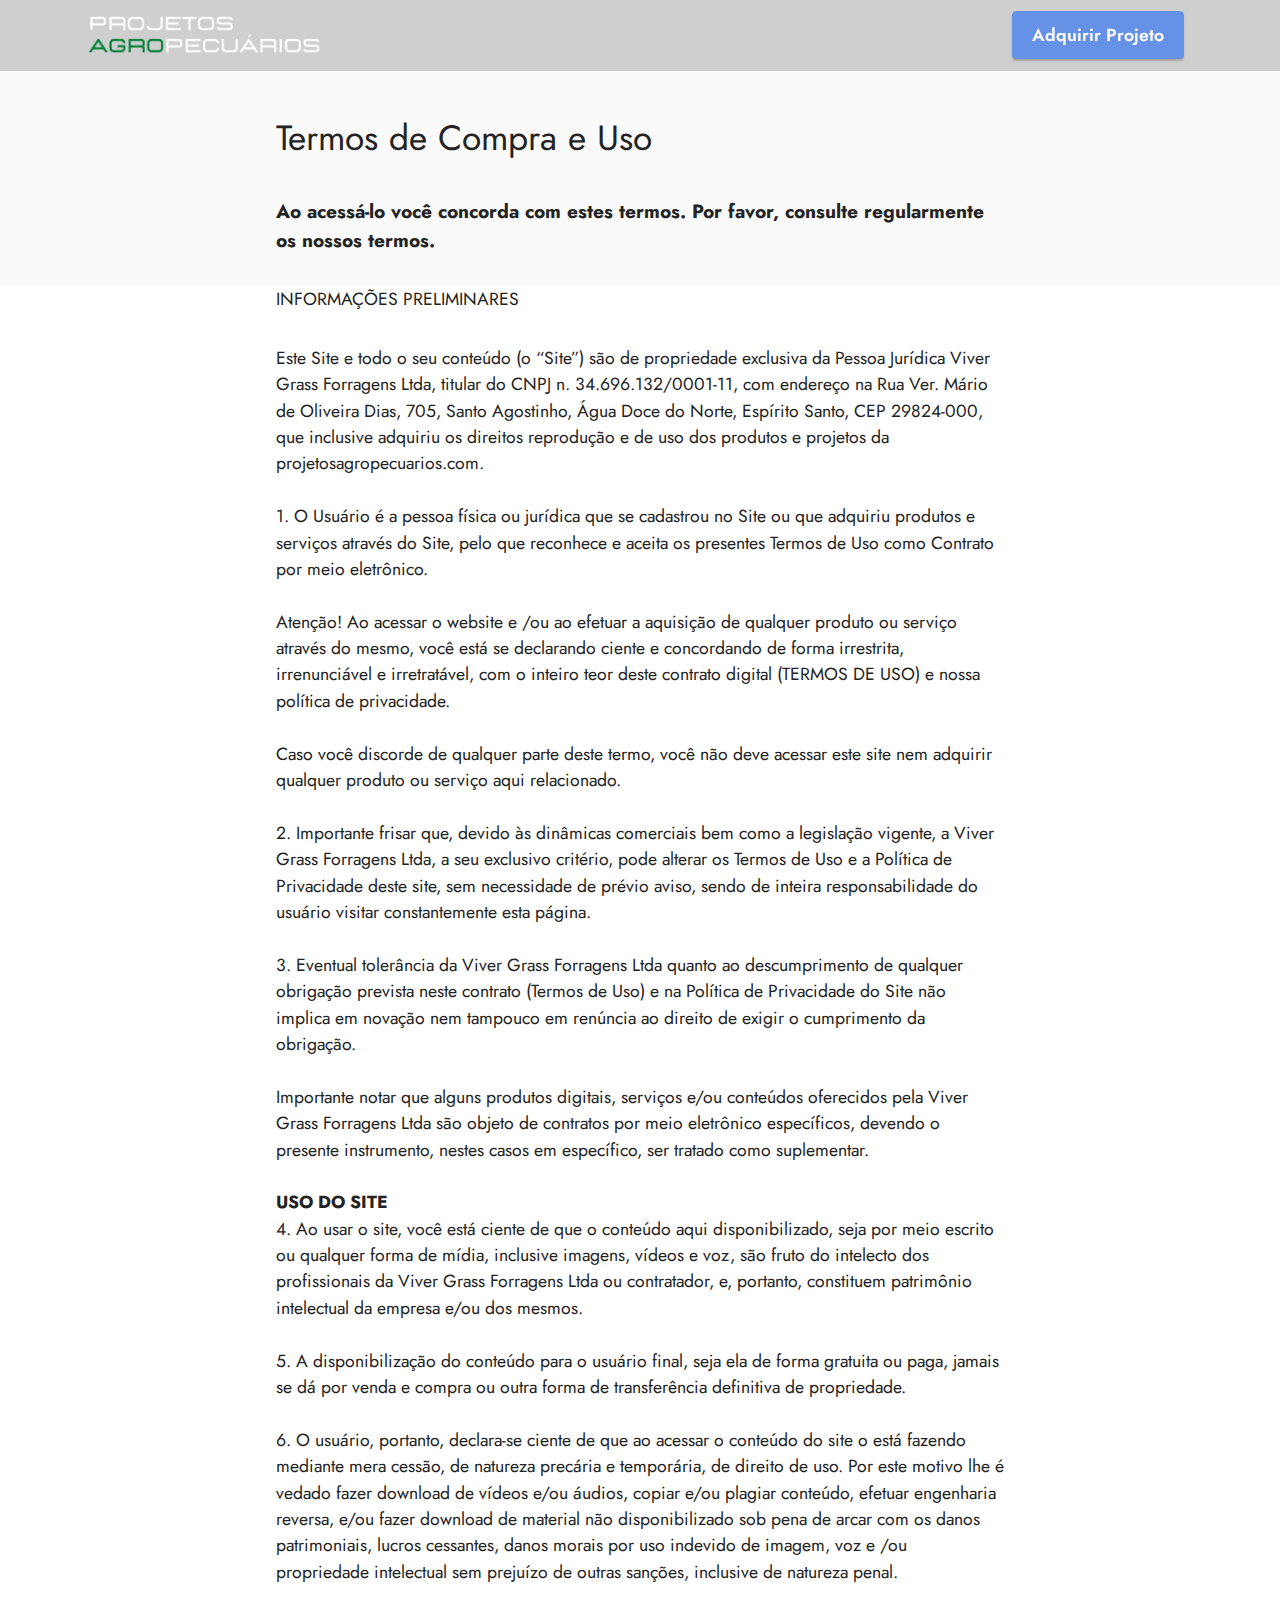
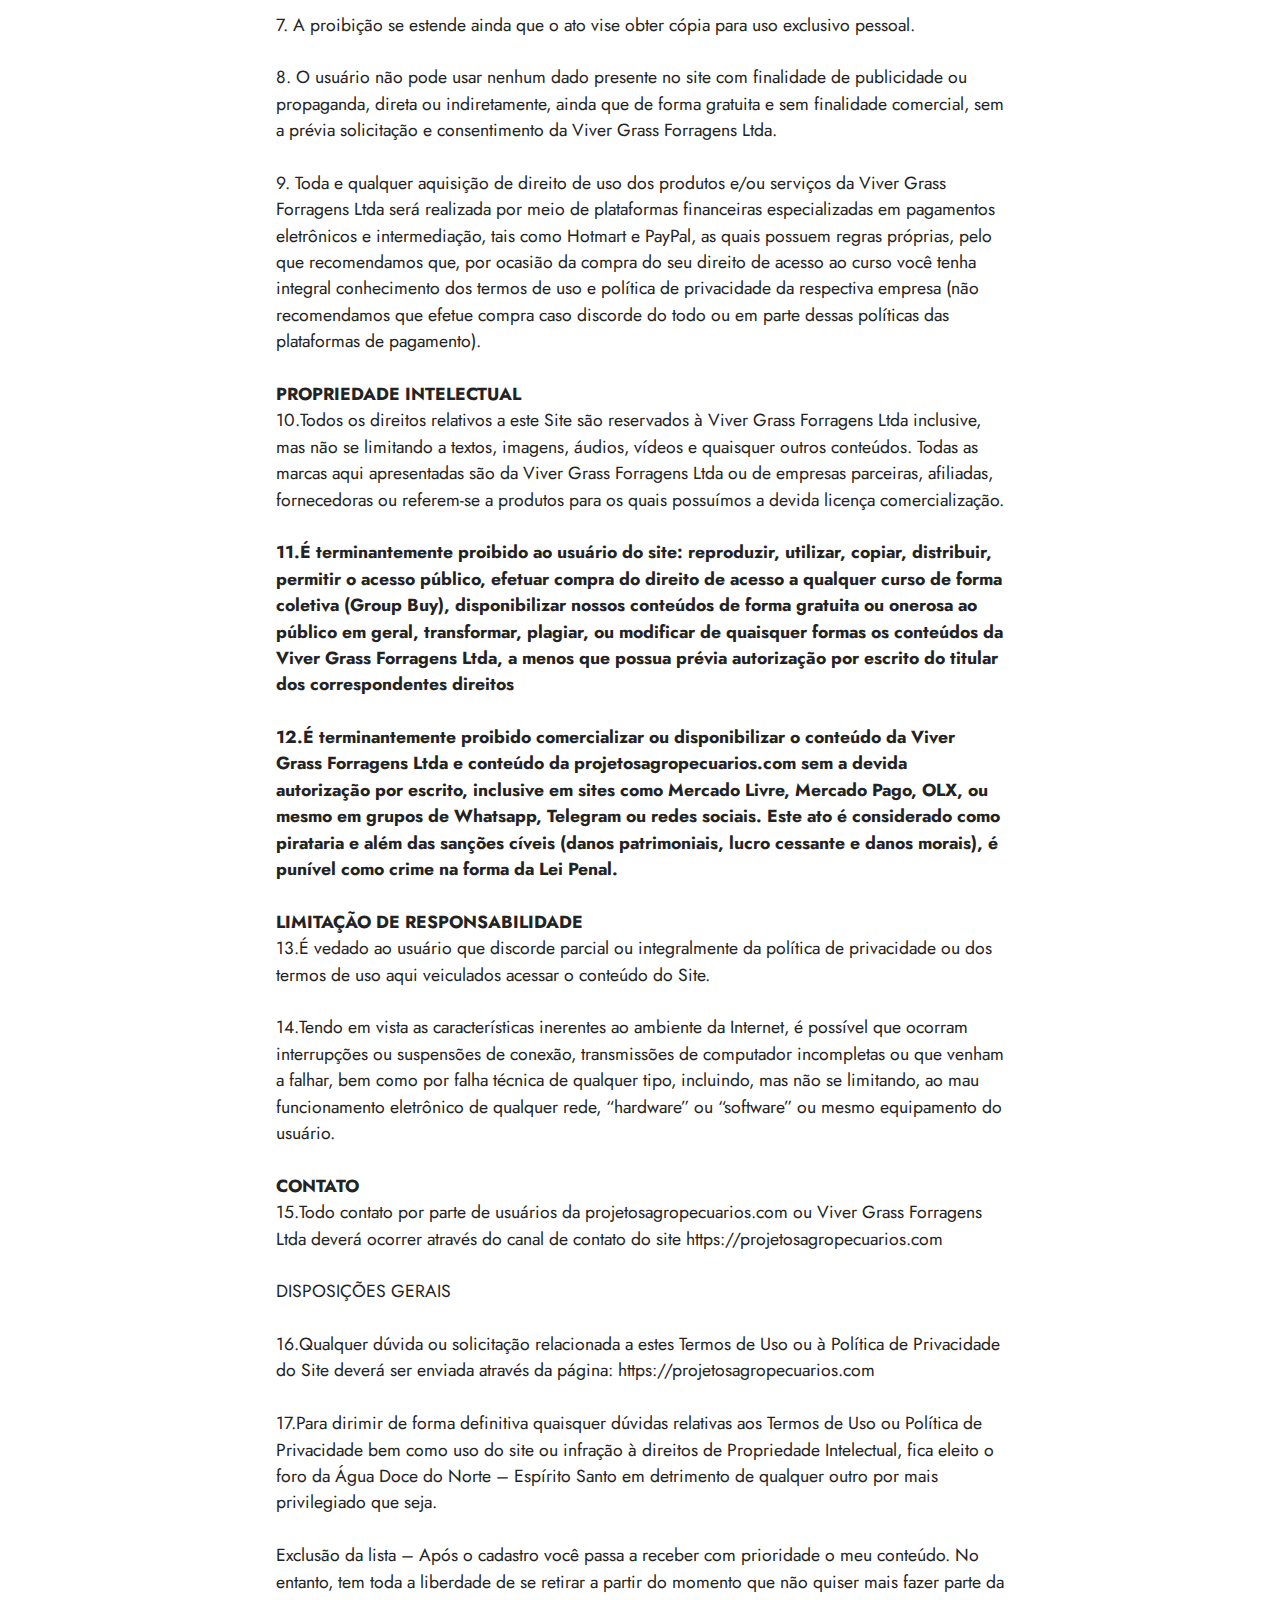
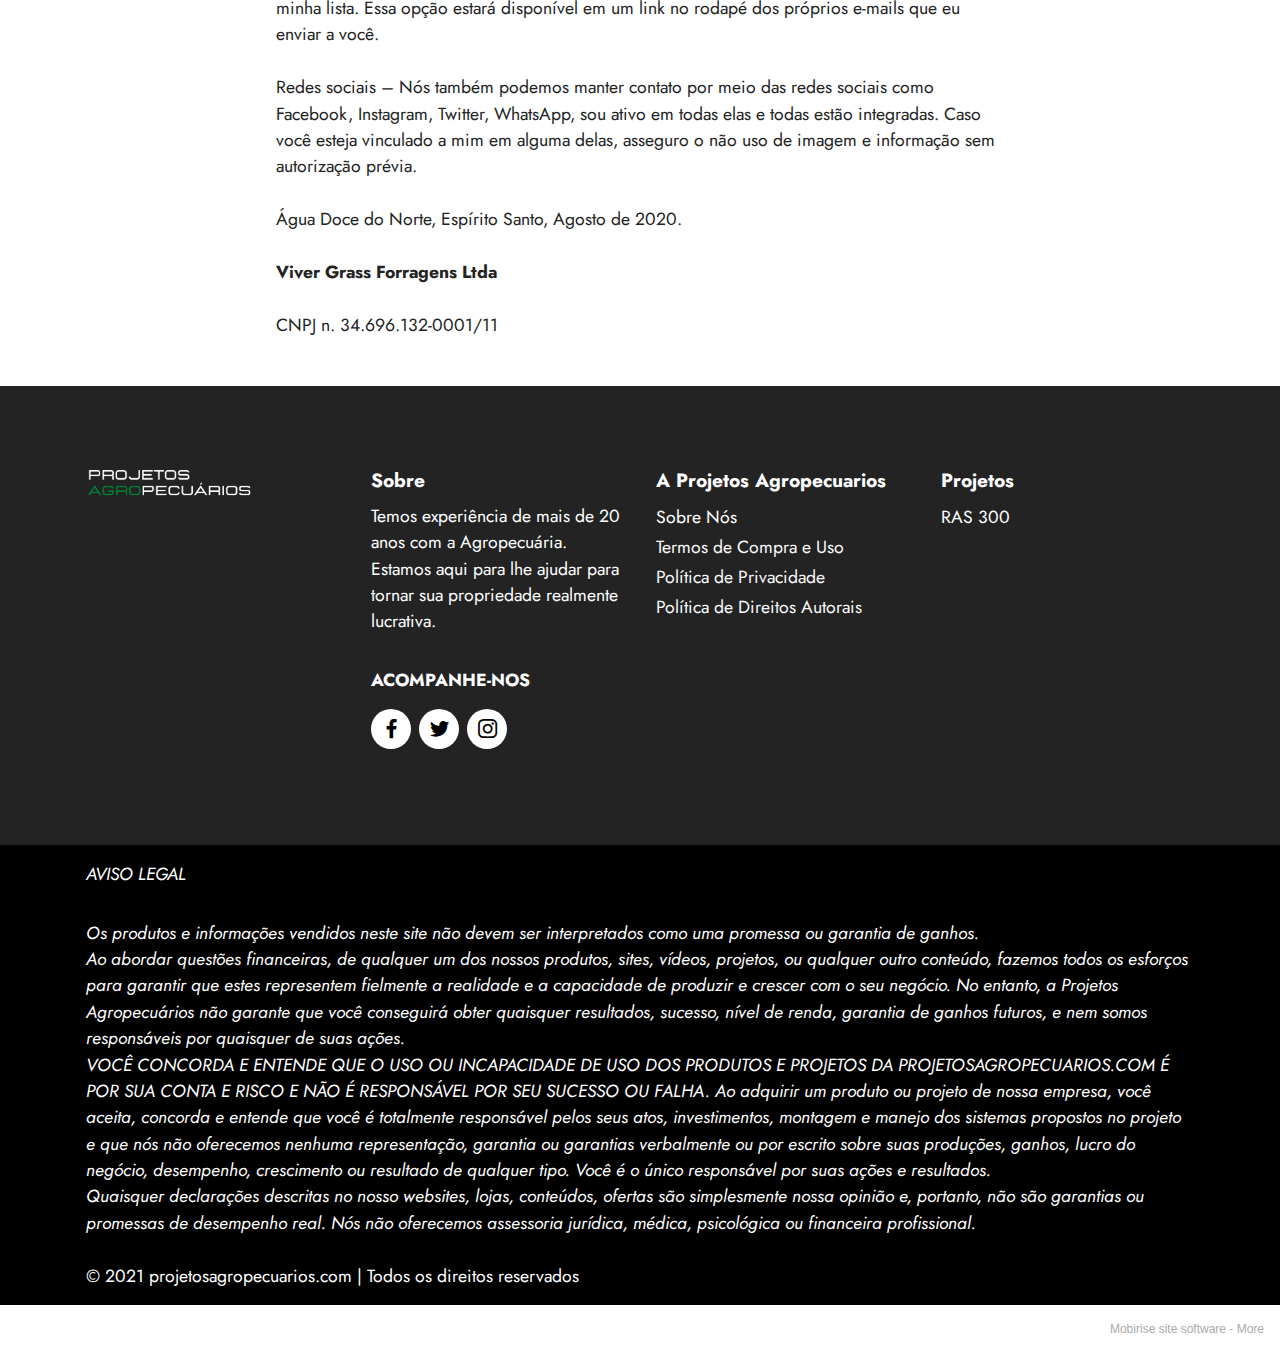
<file: termos-de-compra-e-uso.html>
<!DOCTYPE html>
<html  >
<head>
  <!-- Site made with Mobirise Website Builder v5.2.0, https://mobirise.com -->
  <meta charset="UTF-8">
  <meta http-equiv="X-UA-Compatible" content="IE=edge">
  <meta name="generator" content="Mobirise v5.2.0, mobirise.com">
  <meta name="viewport" content="width=device-width, initial-scale=1, minimum-scale=1">
  <link rel="shortcut icon" href="assets/images/logotipo-branco-250x50.png" type="image/x-icon">
  <meta name="description" content="">
  
  
  <title>Termos de Compra e Uso</title>
  <link rel="stylesheet" href="assets/tether/tether.min.css">
  <link rel="stylesheet" href="assets/bootstrap/css/bootstrap.min.css">
  <link rel="stylesheet" href="assets/bootstrap/css/bootstrap-grid.min.css">
  <link rel="stylesheet" href="assets/bootstrap/css/bootstrap-reboot.min.css">
  <link rel="stylesheet" href="assets/dropdown/css/style.css">
  <link rel="stylesheet" href="assets/socicon/css/styles.css">
  <link rel="stylesheet" href="assets/theme/css/style.css">
  <link rel="preload" as="style" href="assets/mobirise/css/mbr-additional.css"><link rel="stylesheet" href="assets/mobirise/css/mbr-additional.css" type="text/css">
  
  
  
  
</head>
<body>

<!-- Analytics -->
<!-- Global site tag (gtag.js) - Google Analytics -->
<script async src="https://www.googletagmanager.com/gtag/js?id=UA-181824397-1"></script>
<script>
  window.dataLayer = window.dataLayer || [];
  function gtag(){dataLayer.push(arguments);}
  gtag('js', new Date());

  gtag('config', 'UA-181824397-1');
</script>

<!-- /Analytics -->


  
  <section class="menu menu2 cid-soJd5q5lny" once="menu" id="menu2-1d">
    
    <nav class="navbar navbar-dropdown navbar-fixed-top navbar-expand-lg">
        <div class="container">
            <div class="navbar-brand">
                <span class="navbar-logo">
                    <a href="index.html">
                        <img src="assets/images/logotipo-branco-250x50.png" alt="Mobirise" style="height: 3rem;">
                    </a>
                </span>
                
            </div>
            <button class="navbar-toggler" type="button" data-toggle="collapse" data-target="#navbarSupportedContent" aria-controls="navbarNavAltMarkup" aria-expanded="false" aria-label="Toggle navigation">
                <div class="hamburger">
                    <span></span>
                    <span></span>
                    <span></span>
                    <span></span>
                </div>
            </button>
            <div class="collapse navbar-collapse" id="navbarSupportedContent">
                
                
                <div class="navbar-buttons mbr-section-btn"><a class="btn btn-primary display-4" href="https://pay.hotmart.com/W39118946E?checkoutMode=10">Adquirir Projeto</a></div>
            </div>
        </div>
    </nav>
</section>

<section class="content4 cid-soJd69nTcA" id="content4-1r">
    
    
    <div class="container">
        <div class="row justify-content-center">
            <div class="title col-md-12 col-lg-8">
                <h3 class="mbr-section-title mbr-fonts-style align-center mb-4 display-5">Termos de Compra e Uso</h3>
                <h4 class="mbr-section-subtitle align-center mbr-fonts-style mb-4 display-7"><strong>Ao acessá-lo você concorda com estes termos. Por favor, consulte regularmente os nossos termos.</strong></h4>
                
            </div>
        </div>
    </div>
</section>

<section class="content5 cid-soJd6mPyDu" id="content5-1u">
    
    <div class="container">
        <div class="row justify-content-center">
            <div class="col-md-12 col-lg-8">
                
                <h4 class="mbr-section-subtitle mbr-fonts-style mb-4 display-4">INFORMAÇÕES PRELIMINARES</h4>
                <p class="mbr-text mbr-fonts-style display-4">Este Site e todo o seu conteúdo (o “Site”) são de propriedade exclusiva da Pessoa Jurídica Viver Grass Forragens Ltda, titular do CNPJ n. 34.696.132/0001-11, com endereço na Rua Ver. Mário de Oliveira Dias, 705, Santo Agostinho, Água Doce do Norte, Espírito Santo, CEP 29824-000, que inclusive adquiriu os direitos reprodução e de uso dos produtos e projetos da projetosagropecuarios.com.
<br>
<br>1. O Usuário é a pessoa física ou jurídica que se cadastrou no Site ou que adquiriu produtos e serviços através do Site, pelo que reconhece e aceita os presentes Termos de Uso como Contrato por meio eletrônico.
<br>
<br>Atenção! Ao acessar o website e /ou ao efetuar a aquisição de qualquer produto ou serviço através do mesmo, você está se declarando ciente e concordando de forma irrestrita, irrenunciável e irretratável, com o inteiro teor deste contrato digital (TERMOS DE USO) e nossa política de privacidade.
<br>
<br>Caso você discorde de qualquer parte deste termo, você não deve acessar este site nem adquirir qualquer produto ou serviço aqui relacionado.
<br>
<br>2. Importante frisar que, devido às dinâmicas comerciais bem como a legislação vigente, a Viver Grass Forragens Ltda, a seu exclusivo critério, pode alterar os Termos de Uso e a Política de Privacidade deste site, sem necessidade de prévio aviso, sendo de inteira responsabilidade do usuário visitar constantemente esta página.
<br>
<br>3. Eventual tolerância da Viver Grass Forragens Ltda quanto ao descumprimento de qualquer obrigação prevista neste contrato (Termos de Uso) e na Política de Privacidade do Site não implica em novação nem tampouco em renúncia ao direito de exigir o cumprimento da obrigação.
<br>
<br>Importante notar que alguns produtos digitais, serviços e/ou conteúdos oferecidos pela Viver Grass Forragens Ltda são objeto de contratos por meio eletrônico específicos, devendo o presente instrumento, nestes casos em específico, ser tratado como suplementar.
<br>
<br><strong>USO DO SITE
</strong><br>4. Ao usar o site, você está ciente de que o conteúdo aqui disponibilizado, seja por meio escrito ou qualquer forma de mídia, inclusive imagens, vídeos e voz, são fruto do intelecto dos profissionais da Viver Grass Forragens Ltda ou contratador, e, portanto, constituem patrimônio intelectual da empresa e/ou dos mesmos.
<br>
<br>5. A disponibilização do conteúdo para o usuário final, seja ela de forma gratuita ou paga, jamais se dá por venda e compra ou outra forma de transferência definitiva de propriedade.
<br>
<br>6. O usuário, portanto, declara-se ciente de que ao acessar o conteúdo do site o está fazendo mediante mera cessão, de natureza precária e temporária, de direito de uso. Por este motivo lhe é vedado fazer download de vídeos e/ou áudios, copiar e/ou plagiar conteúdo, efetuar engenharia reversa, e/ou fazer download de material não disponibilizado sob pena de arcar com os danos patrimoniais, lucros cessantes, danos morais por uso indevido de imagem, voz e /ou propriedade intelectual sem prejuízo de outras sanções, inclusive de natureza penal.
<br>
<br>7. A proibição se estende ainda que o ato vise obter cópia para uso exclusivo pessoal.
<br>
<br>8. O usuário não pode usar nenhum dado presente no site com finalidade de publicidade ou propaganda, direta ou indiretamente, ainda que de forma gratuita e sem finalidade comercial, sem a prévia solicitação e consentimento da Viver Grass Forragens Ltda.
<br>
<br>9. Toda e qualquer aquisição de direito de uso dos produtos e/ou serviços da Viver Grass Forragens Ltda será realizada por meio de plataformas financeiras especializadas em pagamentos eletrônicos e intermediação, tais como Hotmart e PayPal, as quais possuem regras próprias, pelo que recomendamos que, por ocasião da compra do seu direito de acesso ao curso você tenha integral conhecimento dos termos de uso e política de privacidade da respectiva empresa (não recomendamos que efetue compra caso discorde do todo ou em parte dessas políticas das plataformas de pagamento).
<br>
<br><strong>PROPRIEDADE INTELECTUAL
</strong><br>10.Todos os direitos relativos a este Site são reservados à Viver Grass Forragens Ltda inclusive, mas não se limitando a textos, imagens, áudios, vídeos e quaisquer outros conteúdos. Todas as marcas aqui apresentadas são da Viver Grass Forragens Ltda ou de empresas parceiras, afiliadas, fornecedoras ou referem-se a produtos para os quais possuímos a devida licença comercialização.
<br>
<br><strong>11.É terminantemente proibido ao usuário do site: reproduzir, utilizar, copiar, distribuir, permitir o acesso público, efetuar compra do direito de acesso a qualquer curso de forma coletiva (Group Buy), disponibilizar nossos conteúdos de forma gratuita ou onerosa ao público em geral, transformar, plagiar, ou modificar de quaisquer formas os conteúdos da Viver Grass Forragens Ltda, a menos que possua prévia autorização por escrito do titular dos correspondentes direitos
<br>
<br>12.É terminantemente proibido comercializar ou disponibilizar o conteúdo da Viver Grass Forragens Ltda e conteúdo da projetosagropecuarios.com sem a devida autorização por escrito, inclusive em sites como Mercado Livre, Mercado Pago, OLX, ou mesmo em grupos de Whatsapp, Telegram ou redes sociais. Este ato é considerado como pirataria e além das sanções cíveis (danos patrimoniais, lucro cessante e danos morais), é punível como crime na forma da Lei Penal.
</strong><br>
<br><strong>LIMITAÇÃO DE RESPONSABILIDADE
</strong><br>13.É vedado ao usuário que discorde parcial ou integralmente da política de privacidade ou dos termos de uso aqui veiculados acessar o conteúdo do Site.
<br>
<br>14.Tendo em vista as características inerentes ao ambiente da Internet, é possível que ocorram interrupções ou suspensões de conexão, transmissões de computador incompletas ou que venham a falhar, bem como por falha técnica de qualquer tipo, incluindo, mas não se limitando, ao mau funcionamento eletrônico de qualquer rede, “hardware” ou “software” ou mesmo equipamento do usuário.
<br>
<br><strong>CONTATO
</strong><br>15.Todo contato por parte de usuários da projetosagropecuarios.com ou Viver Grass Forragens Ltda deverá ocorrer através do canal de contato do site https://projetosagropecuarios.com
<br>
<br>DISPOSIÇÕES GERAIS
<br>
<br>16.Qualquer dúvida ou solicitação relacionada a estes Termos de Uso ou à Política de Privacidade do Site deverá ser enviada através da página: https://projetosagropecuarios.com
<br>
<br>17.Para dirimir de forma definitiva quaisquer dúvidas relativas aos Termos de Uso ou Política de Privacidade bem como uso do site ou infração à direitos de Propriedade Intelectual, fica eleito o foro da Água Doce do Norte – Espírito Santo em detrimento de qualquer outro por mais privilegiado que seja.
<br>
<br>Exclusão da lista – Após o cadastro você passa a receber com prioridade o meu conteúdo. No entanto, tem toda a liberdade de se retirar a partir do momento que não quiser mais fazer parte da minha lista. Essa opção estará disponível em um link no rodapé dos próprios e-mails que eu enviar a você.
<br>
<br>Redes sociais – Nós também podemos manter contato por meio das redes sociais como Facebook, Instagram, Twitter, WhatsApp, sou ativo em todas elas e todas estão integradas. Caso você esteja vinculado a mim em alguma delas, asseguro o não uso de imagem e informação sem autorização prévia.
<br>
<br>Água Doce do Norte, Espírito Santo, Agosto de 2020.
<br>
<br><strong>Viver Grass Forragens Ltda
</strong><br>
<br>CNPJ n. 34.696.132-0001/11<br></p>
            </div>
        </div>
    </div>
</section>

<section class="footer4 cid-soJd6zP3ss" once="footers" id="footer4-1y">

    
    
    <div class="container">
        <div class="row mbr-white">
            <div class="col-6 col-lg-3">
                <div class="media-wrap col-md-8 col-12">
                    <a href="https://mobiri.se/">
                        <img src="assets/images/logotipo-branco-250x50.png" alt="Mobirise">
                    </a>
                </div>
            </div>
            <div class="col-12 col-md-6 col-lg-3">
                <h5 class="mbr-section-subtitle mbr-fonts-style mb-2 display-7"><strong>Sobre</strong></h5>
                <p class="mbr-text mbr-fonts-style mb-4 display-4">
                    Temos experiência de mais de 20 anos com a Agropecuária. Estamos aqui para lhe ajudar para tornar sua propriedade realmente lucrativa.</p>
                <h5 class="mbr-section-subtitle mbr-fonts-style mb-3 display-4">
                    <strong>ACOMPANHE-NOS</strong>
                </h5>
                <div class="social-row display-7">
                    <div class="soc-item">
                        <a href="https://twitter.com/mobirise" target="_blank">
                            <span class="mbr-iconfont socicon socicon-facebook"></span>
                        </a>
                    </div>
                    <div class="soc-item">
                        <a href="https://twitter.com/mobirise" target="_blank">
                            <span class="mbr-iconfont socicon socicon-twitter"></span>
                        </a>
                    </div>
                    <div class="soc-item">
                        <a href="https://twitter.com/mobirise" target="_blank">
                            <span class="mbr-iconfont socicon socicon-instagram"></span>
                        </a>
                    </div>
                    
                </div>
            </div>
            <div class="col-12 col-md-6 col-lg-3">
                <h5 class="mbr-section-subtitle mbr-fonts-style mb-2 display-7">
                    <strong>A Projetos Agropecuarios</strong></h5>
                <ul class="list mbr-fonts-style display-4">
                    <li class="mbr-text item-wrap">Sobre Nós</li>
                    <li class="mbr-text item-wrap"><a href="page1.html" class="text-white">Termos de Compra e Uso</a></li>
                    <li class="mbr-text item-wrap"><a href="page2.html" class="text-white">Política de Privacidade</a></li>
                    <li class="mbr-text item-wrap"><a href="page3.html" class="text-white">Política de Direitos Autorais</a></li>
                </ul>
            </div>
            <div class="col-12 col-md-6 col-lg-3">
                <h5 class="mbr-section-subtitle mbr-fonts-style mb-2 display-7">
                    <strong>Projetos</strong></h5>
                <ul class="list mbr-fonts-style display-4">
                    <li class="mbr-text item-wrap">RAS 300</li><li class="mbr-text item-wrap"><br></li>
                    <li class="mbr-text item-wrap"><br></li>
                </ul>
            </div>
            
        </div>
    </div>
</section>

<section class="content5 cid-soJd6DDNZN" id="content5-1z">
    
    <div class="container">
        <div class="row justify-content-center">
            <div class="col-md-12 col-lg-12">
                
                <h4 class="mbr-section-subtitle mbr-fonts-style mb-4 display-4"><em>AVISO LEGAL</em></h4>
                <p class="mbr-text mbr-fonts-style display-4"><em>Os produtos e informações vendidos neste site não devem ser interpretados como uma promessa ou garantia de ganhos.
<br>Ao abordar questões financeiras, de qualquer um dos nossos produtos, sites, vídeos, projetos, ou qualquer outro conteúdo, fazemos todos os esforços para garantir que estes representem fielmente a realidade e a capacidade de produzir e crescer com o seu negócio. No entanto, a Projetos Agropecuários não garante que você conseguirá obter quaisquer resultados, sucesso, nível de renda, garantia de ganhos futuros, e nem somos responsáveis por quaisquer de suas ações.
<br>VOCÊ CONCORDA E ENTENDE QUE O USO OU INCAPACIDADE DE USO DOS PRODUTOS E PROJETOS DA PROJETOSAGROPECUARIOS.COM É POR SUA CONTA E RISCO E NÃO É RESPONSÁVEL POR SEU SUCESSO OU FALHA. Ao adquirir um produto ou projeto de nossa empresa, você aceita, concorda e entende que você é totalmente responsável pelos seus atos, investimentos, montagem e manejo dos sistemas propostos no projeto e que nós não oferecemos nenhuma representação, garantia ou garantias verbalmente ou por escrito sobre suas produções, ganhos, lucro do negócio, desempenho, crescimento ou resultado de qualquer tipo. Você é o único responsável por suas ações e resultados.
<br>Quaisquer declarações descritas no nosso websites, lojas, conteúdos, ofertas são simplesmente nossa opinião e, portanto, não são garantias ou promessas de desempenho real. Nós não oferecemos assessoria jurídica, médica, psicológica ou financeira profissional.
<br></em><br>© 2021 projetosagropecuarios.com | Todos os direitos reservados</p>
            </div>
        </div>
    </div>
</section><section style="background-color: #fff; font-family: -apple-system, BlinkMacSystemFont, 'Segoe UI', 'Roboto', 'Helvetica Neue', Arial, sans-serif; color:#aaa; font-size:12px; padding: 0; align-items: center; display: flex;"><a href="https://mobirise.site/z" style="flex: 1 1; height: 3rem; padding-left: 1rem;"></a><p style="flex: 0 0 auto; margin:0; padding-right:1rem;">Mobirise site software - <a href="https://mobirise.site/n" style="color:#aaa;">More</a></p></section><script src="assets/web/assets/jquery/jquery.min.js"></script>  <script src="assets/popper/popper.min.js"></script>  <script src="assets/tether/tether.min.js"></script>  <script src="assets/bootstrap/js/bootstrap.min.js"></script>  <script src="assets/smoothscroll/smooth-scroll.js"></script>  <script src="assets/dropdown/js/nav-dropdown.js"></script>  <script src="assets/dropdown/js/navbar-dropdown.js"></script>  <script src="assets/touchswipe/jquery.touch-swipe.min.js"></script>  <script src="assets/theme/js/script.js"></script>  
  
  
</body>
</html>
</file>
<file: assets/web/assets/mobirise-icons2/mobirise2.css>
@font-face {
  font-family: 'Moririse2';
  font-display: swap;
  src:  url('mobirise2.eot?f2bix4');
  src:  url('mobirise2.eot?f2bix4#iefix') format('embedded-opentype'),
    url('mobirise2.ttf?f2bix4') format('truetype'),
    url('mobirise2.woff?f2bix4') format('woff'),
    url('mobirise2.svg?f2bix4#mobirise2') format('svg');
  font-weight: normal;
  font-style: normal;
}

[class^="mobi-"], [class*=" mobi-"] {
  /* use !important to prevent issues with browser extensions that change fonts */
  font-family: 'Moririse2' !important;
  speak: none;
  font-style: normal;
  font-weight: normal;
  font-variant: normal;
  text-transform: none;
  line-height: 1;

  /* Better Font Rendering =========== */
  -webkit-font-smoothing: antialiased;
  -moz-osx-font-smoothing: grayscale;
}

.mobi-mbri-add-submenu:before {
  content: "\e900";
}
.mobi-mbri-alert:before {
  content: "\e901";
}
.mobi-mbri-align-center:before {
  content: "\e902";
}
.mobi-mbri-align-justify:before {
  content: "\e903";
}
.mobi-mbri-align-left:before {
  content: "\e904";
}
.mobi-mbri-align-right:before {
  content: "\e905";
}
.mobi-mbri-android:before {
  content: "\e906";
}
.mobi-mbri-apple:before {
  content: "\e907";
}
.mobi-mbri-arrow-down:before {
  content: "\e908";
}
.mobi-mbri-arrow-next:before {
  content: "\e909";
}
.mobi-mbri-arrow-prev:before {
  content: "\e90a";
}
.mobi-mbri-arrow-up:before {
  content: "\e90b";
}
.mobi-mbri-bold:before {
  content: "\e90c";
}
.mobi-mbri-bookmark:before {
  content: "\e90d";
}
.mobi-mbri-bootstrap:before {
  content: "\e90e";
}
.mobi-mbri-briefcase:before {
  content: "\e90f";
}
.mobi-mbri-browse:before {
  content: "\e910";
}
.mobi-mbri-bulleted-list:before {
  content: "\e911";
}
.mobi-mbri-calendar:before {
  content: "\e912";
}
.mobi-mbri-camera:before {
  content: "\e913";
}
.mobi-mbri-cart-add:before {
  content: "\e914";
}
.mobi-mbri-cart-full:before {
  content: "\e915";
}
.mobi-mbri-cash:before {
  content: "\e916";
}
.mobi-mbri-change-style:before {
  content: "\e917";
}
.mobi-mbri-chat:before {
  content: "\e918";
}
.mobi-mbri-clock:before {
  content: "\e919";
}
.mobi-mbri-close:before {
  content: "\e91a";
}
.mobi-mbri-cloud:before {
  content: "\e91b";
}
.mobi-mbri-code:before {
  content: "\e91c";
}
.mobi-mbri-contact-form:before {
  content: "\e91d";
}
.mobi-mbri-credit-card:before {
  content: "\e91e";
}
.mobi-mbri-cursor-click:before {
  content: "\e91f";
}
.mobi-mbri-cust-feedback:before {
  content: "\e920";
}
.mobi-mbri-database:before {
  content: "\e921";
}
.mobi-mbri-delivery:before {
  content: "\e922";
}
.mobi-mbri-desktop:before {
  content: "\e923";
}
.mobi-mbri-devices:before {
  content: "\e924";
}
.mobi-mbri-down:before {
  content: "\e925";
}
.mobi-mbri-download-2:before {
  content: "\e926";
}
.mobi-mbri-download:before {
  content: "\e927";
}
.mobi-mbri-drag-n-drop-2:before {
  content: "\e928";
}
.mobi-mbri-drag-n-drop:before {
  content: "\e929";
}
.mobi-mbri-edit-2:before {
  content: "\e92a";
}
.mobi-mbri-edit:before {
  content: "\e92b";
}
.mobi-mbri-error:before {
  content: "\e92c";
}
.mobi-mbri-extension:before {
  content: "\e92d";
}
.mobi-mbri-features:before {
  content: "\e92e";
}
.mobi-mbri-file:before {
  content: "\e92f";
}
.mobi-mbri-flag:before {
  content: "\e930";
}
.mobi-mbri-folder:before {
  content: "\e931";
}
.mobi-mbri-gift:before {
  content: "\e932";
}
.mobi-mbri-github:before {
  content: "\e933";
}
.mobi-mbri-globe-2:before {
  content: "\e934";
}
.mobi-mbri-globe:before {
  content: "\e935";
}
.mobi-mbri-growing-chart:before {
  content: "\e936";
}
.mobi-mbri-hearth:before {
  content: "\e937";
}
.mobi-mbri-help:before {
  content: "\e938";
}
.mobi-mbri-home:before {
  content: "\e939";
}
.mobi-mbri-hot-cup:before {
  content: "\e93a";
}
.mobi-mbri-idea:before {
  content: "\e93b";
}
.mobi-mbri-image-gallery:before {
  content: "\e93c";
}
.mobi-mbri-image-slider:before {
  content: "\e93d";
}
.mobi-mbri-info:before {
  content: "\e93e";
}
.mobi-mbri-italic:before {
  content: "\e93f";
}
.mobi-mbri-key:before {
  content: "\e940";
}
.mobi-mbri-laptop:before {
  content: "\e941";
}
.mobi-mbri-layers:before {
  content: "\e942";
}
.mobi-mbri-left-right:before {
  content: "\e943";
}
.mobi-mbri-left:before {
  content: "\e944";
}
.mobi-mbri-letter:before {
  content: "\e945";
}
.mobi-mbri-like:before {
  content: "\e946";
}
.mobi-mbri-link:before {
  content: "\e947";
}
.mobi-mbri-lock:before {
  content: "\e948";
}
.mobi-mbri-login:before {
  content: "\e949";
}
.mobi-mbri-logout:before {
  content: "\e94a";
}
.mobi-mbri-magic-stick:before {
  content: "\e94b";
}
.mobi-mbri-map-pin:before {
  content: "\e94c";
}
.mobi-mbri-menu:before {
  content: "\e94d";
}
.mobi-mbri-mobile-2:before {
  content: "\e94e";
}
.mobi-mbri-mobile-horizontal:before {
  content: "\e94f";
}
.mobi-mbri-mobile:before {
  content: "\e950";
}
.mobi-mbri-mobirise:before {
  content: "\e951";
}
.mobi-mbri-more-horizontal:before {
  content: "\e952";
}
.mobi-mbri-more-vertical:before {
  content: "\e953";
}
.mobi-mbri-music:before {
  content: "\e954";
}
.mobi-mbri-new-file:before {
  content: "\e955";
}
.mobi-mbri-numbered-list:before {
  content: "\e956";
}
.mobi-mbri-opened-folder:before {
  content: "\e957";
}
.mobi-mbri-pages:before {
  content: "\e958";
}
.mobi-mbri-paper-plane:before {
  content: "\e959";
}
.mobi-mbri-paperclip:before {
  content: "\e95a";
}
.mobi-mbri-phone:before {
  content: "\e95b";
}
.mobi-mbri-photo:before {
  content: "\e95c";
}
.mobi-mbri-photos:before {
  content: "\e95d";
}
.mobi-mbri-pin:before {
  content: "\e95e";
}
.mobi-mbri-play:before {
  content: "\e95f";
}
.mobi-mbri-plus:before {
  content: "\e960";
}
.mobi-mbri-preview:before {
  content: "\e961";
}
.mobi-mbri-print:before {
  content: "\e962";
}
.mobi-mbri-protect:before {
  content: "\e963";
}
.mobi-mbri-question:before {
  content: "\e964";
}
.mobi-mbri-quote-left:before {
  content: "\e965";
}
.mobi-mbri-quote-right:before {
  content: "\e966";
}
.mobi-mbri-redo:before {
  content: "\e967";
}
.mobi-mbri-refresh:before {
  content: "\e968";
}
.mobi-mbri-responsive-2:before {
  content: "\e969";
}
.mobi-mbri-responsive:before {
  content: "\e96a";
}
.mobi-mbri-right:before {
  content: "\e96b";
}
.mobi-mbri-rocket:before {
  content: "\e96c";
}
.mobi-mbri-sad-face:before {
  content: "\e96d";
}
.mobi-mbri-sale:before {
  content: "\e96e";
}
.mobi-mbri-save:before {
  content: "\e96f";
}
.mobi-mbri-search:before {
  content: "\e970";
}
.mobi-mbri-setting-2:before {
  content: "\e971";
}
.mobi-mbri-setting-3:before {
  content: "\e972";
}
.mobi-mbri-setting:before {
  content: "\e973";
}
.mobi-mbri-share:before {
  content: "\e974";
}
.mobi-mbri-shopping-bag:before {
  content: "\e975";
}
.mobi-mbri-shopping-basket:before {
  content: "\e976";
}
.mobi-mbri-shopping-cart:before {
  content: "\e977";
}
.mobi-mbri-sites:before {
  content: "\e978";
}
.mobi-mbri-smile-face:before {
  content: "\e979";
}
.mobi-mbri-speed:before {
  content: "\e97a";
}
.mobi-mbri-star:before {
  content: "\e97b";
}
.mobi-mbri-success:before {
  content: "\e97c";
}
.mobi-mbri-sun:before {
  content: "\e97d";
}
.mobi-mbri-sun2:before {
  content: "\e97e";
}
.mobi-mbri-tablet-vertical:before {
  content: "\e97f";
}
.mobi-mbri-tablet:before {
  content: "\e980";
}
.mobi-mbri-target:before {
  content: "\e981";
}
.mobi-mbri-timer:before {
  content: "\e982";
}
.mobi-mbri-to-ftp:before {
  content: "\e983";
}
.mobi-mbri-to-local-drive:before {
  content: "\e984";
}
.mobi-mbri-touch-swipe:before {
  content: "\e985";
}
.mobi-mbri-touch:before {
  content: "\e986";
}
.mobi-mbri-trash:before {
  content: "\e987";
}
.mobi-mbri-underline:before {
  content: "\e988";
}
.mobi-mbri-undo:before {
  content: "\e989";
}
.mobi-mbri-unlink:before {
  content: "\e98a";
}
.mobi-mbri-unlock:before {
  content: "\e98b";
}
.mobi-mbri-up-down:before {
  content: "\e98c";
}
.mobi-mbri-up:before {
  content: "\e98d";
}
.mobi-mbri-update:before {
  content: "\e98e";
}
.mobi-mbri-upload-2:before {
  content: "\e98f";
}
.mobi-mbri-upload:before {
  content: "\e990";
}
.mobi-mbri-user-2:before {
  content: "\e991";
}
.mobi-mbri-user:before {
  content: "\e992";
}
.mobi-mbri-users:before {
  content: "\e993";
}
.mobi-mbri-video-play:before {
  content: "\e994";
}
.mobi-mbri-video:before {
  content: "\e995";
}
.mobi-mbri-watch:before {
  content: "\e996";
}
.mobi-mbri-website-theme-2:before {
  content: "\e997";
}
.mobi-mbri-website-theme:before {
  content: "\e998";
}
.mobi-mbri-wifi:before {
  content: "\e999";
}
.mobi-mbri-windows:before {
  content: "\e99a";
}
.mobi-mbri-zoom-in:before {
  content: "\e99b";
}
.mobi-mbri-zoom-out:before {
  content: "\e99c";
}
</file>
<file: assets/web/assets/mobirise-icons/mobirise-icons.css>
@font-face {
  font-family: 'MobiriseIcons';
  src:  url('mobirise-icons.eot?spat4u');
  src:  url('mobirise-icons.eot?spat4u#iefix') format('embedded-opentype'),
    url('mobirise-icons.ttf?spat4u') format('truetype'),
    url('mobirise-icons.woff?spat4u') format('woff'),
    url('mobirise-icons.svg?spat4u#MobiriseIcons') format('svg');
  font-weight: normal;
  font-style: normal;
  font-display: swap;
}

[class^="mbri-"], [class*=" mbri-"] {
  /* use !important to prevent issues with browser extensions that change fonts */
  font-family: MobiriseIcons !important;
  speak: none;
  font-style: normal;
  font-weight: normal;
  font-variant: normal;
  text-transform: none;
  line-height: 1;

  /* Better Font Rendering =========== */
  -webkit-font-smoothing: antialiased;
  -moz-osx-font-smoothing: grayscale;
}

.mbri-add-submenu:before {
  content: "\e900";
}
.mbri-alert:before {
  content: "\e901";
}
.mbri-align-center:before {
  content: "\e902";
}
.mbri-align-justify:before {
  content: "\e903";
}
.mbri-align-left:before {
  content: "\e904";
}
.mbri-align-right:before {
  content: "\e905";
}
.mbri-android:before {
  content: "\e906";
}
.mbri-apple:before {
  content: "\e907";
}
.mbri-arrow-down:before {
  content: "\e908";
}
.mbri-arrow-next:before {
  content: "\e909";
}
.mbri-arrow-prev:before {
  content: "\e90a";
}
.mbri-arrow-up:before {
  content: "\e90b";
}
.mbri-bold:before {
  content: "\e90c";
}
.mbri-bookmark:before {
  content: "\e90d";
}
.mbri-bootstrap:before {
  content: "\e90e";
}
.mbri-briefcase:before {
  content: "\e90f";
}
.mbri-browse:before {
  content: "\e910";
}
.mbri-bulleted-list:before {
  content: "\e911";
}
.mbri-calendar:before {
  content: "\e912";
}
.mbri-camera:before {
  content: "\e913";
}
.mbri-cart-add:before {
  content: "\e914";
}
.mbri-cart-full:before {
  content: "\e915";
}
.mbri-cash:before {
  content: "\e916";
}
.mbri-change-style:before {
  content: "\e917";
}
.mbri-chat:before {
  content: "\e918";
}
.mbri-clock:before {
  content: "\e919";
}
.mbri-close:before {
  content: "\e91a";
}
.mbri-cloud:before {
  content: "\e91b";
}
.mbri-code:before {
  content: "\e91c";
}
.mbri-contact-form:before {
  content: "\e91d";
}
.mbri-credit-card:before {
  content: "\e91e";
}
.mbri-cursor-click:before {
  content: "\e91f";
}
.mbri-cust-feedback:before {
  content: "\e920";
}
.mbri-database:before {
  content: "\e921";
}
.mbri-delivery:before {
  content: "\e922";
}
.mbri-desktop:before {
  content: "\e923";
}
.mbri-devices:before {
  content: "\e924";
}
.mbri-down:before {
  content: "\e925";
}
.mbri-download:before {
  content: "\e989";
}
.mbri-drag-n-drop:before {
  content: "\e927";
}
.mbri-drag-n-drop2:before {
  content: "\e928";
}
.mbri-edit:before {
  content: "\e929";
}
.mbri-edit2:before {
  content: "\e92a";
}
.mbri-error:before {
  content: "\e92b";
}
.mbri-extension:before {
  content: "\e92c";
}
.mbri-features:before {
  content: "\e92d";
}
.mbri-file:before {
  content: "\e92e";
}
.mbri-flag:before {
  content: "\e92f";
}
.mbri-folder:before {
  content: "\e930";
}
.mbri-gift:before {
  content: "\e931";
}
.mbri-github:before {
  content: "\e932";
}
.mbri-globe:before {
  content: "\e933";
}
.mbri-globe-2:before {
  content: "\e934";
}
.mbri-growing-chart:before {
  content: "\e935";
}
.mbri-hearth:before {
  content: "\e936";
}
.mbri-help:before {
  content: "\e937";
}
.mbri-home:before {
  content: "\e938";
}
.mbri-hot-cup:before {
  content: "\e939";
}
.mbri-idea:before {
  content: "\e93a";
}
.mbri-image-gallery:before {
  content: "\e93b";
}
.mbri-image-slider:before {
  content: "\e93c";
}
.mbri-info:before {
  content: "\e93d";
}
.mbri-italic:before {
  content: "\e93e";
}
.mbri-key:before {
  content: "\e93f";
}
.mbri-laptop:before {
  content: "\e940";
}
.mbri-layers:before {
  content: "\e941";
}
.mbri-left-right:before {
  content: "\e942";
}
.mbri-left:before {
  content: "\e943";
}
.mbri-letter:before {
  content: "\e944";
}
.mbri-like:before {
  content: "\e945";
}
.mbri-link:before {
  content: "\e946";
}
.mbri-lock:before {
  content: "\e947";
}
.mbri-login:before {
  content: "\e948";
}
.mbri-logout:before {
  content: "\e949";
}
.mbri-magic-stick:before {
  content: "\e94a";
}
.mbri-map-pin:before {
  content: "\e94b";
}
.mbri-menu:before {
  content: "\e94c";
}
.mbri-mobile:before {
  content: "\e94d";
}
.mbri-mobile2:before {
  content: "\e94e";
}
.mbri-mobirise:before {
  content: "\e94f";
}
.mbri-more-horizontal:before {
  content: "\e950";
}
.mbri-more-vertical:before {
  content: "\e951";
}
.mbri-music:before {
  content: "\e952";
}
.mbri-new-file:before {
  content: "\e953";
}
.mbri-numbered-list:before {
  content: "\e954";
}
.mbri-opened-folder:before {
  content: "\e955";
}
.mbri-pages:before {
  content: "\e956";
}
.mbri-paper-plane:before {
  content: "\e957";
}
.mbri-paperclip:before {
  content: "\e958";
}
.mbri-photo:before {
  content: "\e959";
}
.mbri-photos:before {
  content: "\e95a";
}
.mbri-pin:before {
  content: "\e95b";
}
.mbri-play:before {
  content: "\e95c";
}
.mbri-plus:before {
  content: "\e95d";
}
.mbri-preview:before {
  content: "\e95e";
}
.mbri-print:before {
  content: "\e95f";
}
.mbri-protect:before {
  content: "\e960";
}
.mbri-question:before {
  content: "\e961";
}
.mbri-quote-left:before {
  content: "\e962";
}
.mbri-quote-right:before {
  content: "\e963";
}
.mbri-refresh:before {
  content: "\e964";
}
.mbri-responsive:before {
  content: "\e965";
}
.mbri-right:before {
  content: "\e966";
}
.mbri-rocket:before {
  content: "\e967";
}
.mbri-sad-face:before {
  content: "\e968";
}
.mbri-sale:before {
  content: "\e969";
}
.mbri-save:before {
  content: "\e96a";
}
.mbri-search:before {
  content: "\e96b";
}
.mbri-setting:before {
  content: "\e96c";
}
.mbri-setting2:before {
  content: "\e96d";
}
.mbri-setting3:before {
  content: "\e96e";
}
.mbri-share:before {
  content: "\e96f";
}
.mbri-shopping-bag:before {
  content: "\e970";
}
.mbri-shopping-basket:before {
  content: "\e971";
}
.mbri-shopping-cart:before {
  content: "\e972";
}
.mbri-sites:before {
  content: "\e973";
}
.mbri-smile-face:before {
  content: "\e974";
}
.mbri-speed:before {
  content: "\e975";
}
.mbri-star:before {
  content: "\e976";
}
.mbri-success:before {
  content: "\e977";
}
.mbri-sun:before {
  content: "\e978";
}
.mbri-sun2:before {
  content: "\e979";
}
.mbri-tablet:before {
  content: "\e97a";
}
.mbri-tablet-vertical:before {
  content: "\e97b";
}
.mbri-target:before {
  content: "\e97c";
}
.mbri-timer:before {
  content: "\e97d";
}
.mbri-to-ftp:before {
  content: "\e97e";
}
.mbri-to-local-drive:before {
  content: "\e97f";
}
.mbri-touch-swipe:before {
  content: "\e980";
}
.mbri-touch:before {
  content: "\e981";
}
.mbri-trash:before {
  content: "\e982";
}
.mbri-underline:before {
  content: "\e983";
}
.mbri-unlink:before {
  content: "\e984";
}
.mbri-unlock:before {
  content: "\e985";
}
.mbri-up-down:before {
  content: "\e986";
}
.mbri-up:before {
  content: "\e987";
}
.mbri-update:before {
  content: "\e988";
}
.mbri-upload:before {
 content: "\e926"; 
}
.mbri-user:before {
  content: "\e98a";
}
.mbri-user2:before {
  content: "\e98b";
}
.mbri-users:before {
  content: "\e98c";
}
.mbri-video:before {
  content: "\e98d";
}
.mbri-video-play:before {
  content: "\e98e";
}
.mbri-watch:before {
  content: "\e98f";
}
.mbri-website-theme:before {
  content: "\e990";
}
.mbri-wifi:before {
  content: "\e991";
}
.mbri-windows:before {
  content: "\e992";
}
.mbri-zoom-out:before {
  content: "\e993";
}
.mbri-redo:before {
  content: "\e994";
}
.mbri-undo:before {
  content: "\e995";
}
</file>
<file: assets/web/assets/mobirise-icons-bold/mobirise-icons-bold.css>
@font-face {
  font-family: 'mobirise-icons-bold';
  font-display: swap;
  src:  url('mobirise-icons-bold.eot?m1l4yr');
  src:  url('mobirise-icons-bold.eot?m1l4yr#iefix') format('embedded-opentype'),
    url('mobirise-icons-bold.ttf?m1l4yr') format('truetype'),
    url('mobirise-icons-bold.woff?m1l4yr') format('woff'),
    url('mobirise-icons-bold.svg?m1l4yr#mobirise-icons-bold') format('svg');
  font-weight: normal;
  font-style: normal;
}

[class^="mbrib-"], [class*="mbrib-"] {
  /* use !important to prevent issues with browser extensions that change fonts */
  font-family: 'mobirise-icons-bold' !important;
  speak: none;
  font-style: normal;
  font-weight: normal;
  font-variant: normal;
  text-transform: none;
  line-height: 1;

  /* Better Font Rendering =========== */
  -webkit-font-smoothing: antialiased;
  -moz-osx-font-smoothing: grayscale;
}

.mbrib-add-submenu:before {
  content: "\e900";
}
.mbrib-alert:before {
  content: "\e901";
}
.mbrib-align-center:before {
  content: "\e902";
}
.mbrib-align-justify:before {
  content: "\e903";
}
.mbrib-align-left:before {
  content: "\e904";
}
.mbrib-align-right:before {
  content: "\e905";
}
.mbrib-android:before {
  content: "\e906";
}
.mbrib-apple:before {
  content: "\e907";
}
.mbrib-arrow-down:before {
  content: "\e908";
}
.mbrib-arrow-next:before {
  content: "\e909";
}
.mbrib-arrow-prev:before {
  content: "\e90a";
}
.mbrib-arrow-up:before {
  content: "\e90b";
}
.mbrib-bold:before {
  content: "\e90c";
}
.mbrib-bookmark:before {
  content: "\e90d";
}
.mbrib-bootstrap:before {
  content: "\e90e";
}
.mbrib-briefcase:before {
  content: "\e90f";
}
.mbrib-browse:before {
  content: "\e910";
}
.mbrib-bulleted-list:before {
  content: "\e911";
}
.mbrib-calendar:before {
  content: "\e912";
}
.mbrib-camera:before {
  content: "\e913";
}
.mbrib-cart-add:before {
  content: "\e914";
}
.mbrib-cart-full:before {
  content: "\e915";
}
.mbrib-cash:before {
  content: "\e916";
}
.mbrib-change-style:before {
  content: "\e917";
}
.mbrib-chat:before {
  content: "\e918";
}
.mbrib-clock:before {
  content: "\e919";
}
.mbrib-close:before {
  content: "\e91a";
}
.mbrib-cloud:before {
  content: "\e91b";
}
.mbrib-code:before {
  content: "\e91c";
}
.mbrib-contact-form:before {
  content: "\e91d";
}
.mbrib-credit-card:before {
  content: "\e91e";
}
.mbrib-cursor-click:before {
  content: "\e91f";
}
.mbrib-cust-feedback:before {
  content: "\e920";
}
.mbrib-database:before {
  content: "\e921";
}
.mbrib-delivery:before {
  content: "\e922";
}
.mbrib-desktop:before {
  content: "\e923";
}
.mbrib-devices:before {
  content: "\e924";
}
.mbrib-down:before {
  content: "\e925";
}
.mbrib-download:before {
  content: "\e926";
}
.mbrib-drag-n-drop:before {
  content: "\e927";
}
.mbrib-drag-n-drop2:before {
  content: "\e928";
}
.mbrib-edit:before {
  content: "\e929";
}
.mbrib-edit2:before {
  content: "\e92a";
}
.mbrib-error:before {
  content: "\e92b";
}
.mbrib-extension:before {
  content: "\e92c";
}
.mbrib-features:before {
  content: "\e92d";
}
.mbrib-file:before {
  content: "\e92e";
}
.mbrib-flag:before {
  content: "\e92f";
}
.mbrib-folder:before {
  content: "\e930";
}
.mbrib-gift:before {
  content: "\e931";
}
.mbrib-github:before {
  content: "\e932";
}
.mbrib-globe-2:before {
  content: "\e933";
}
.mbrib-globe:before {
  content: "\e934";
}
.mbrib-growing-chart:before {
  content: "\e935";
}
.mbrib-hearth:before {
  content: "\e936";
}
.mbrib-help:before {
  content: "\e937";
}
.mbrib-home:before {
  content: "\e938";
}
.mbrib-hot-cup:before {
  content: "\e939";
}
.mbrib-idea:before {
  content: "\e93a";
}
.mbrib-image-gallery:before {
  content: "\e93b";
}
.mbrib-image-slider:before {
  content: "\e93c";
}
.mbrib-info:before {
  content: "\e93d";
}
.mbrib-italic:before {
  content: "\e93e";
}
.mbrib-key:before {
  content: "\e93f";
}
.mbrib-laptop:before {
  content: "\e940";
}
.mbrib-layers:before {
  content: "\e941";
}
.mbrib-left-right:before {
  content: "\e942";
}
.mbrib-left:before {
  content: "\e943";
}
.mbrib-letter:before {
  content: "\e944";
}
.mbrib-like:before {
  content: "\e945";
}
.mbrib-link:before {
  content: "\e946";
}
.mbrib-lock:before {
  content: "\e947";
}
.mbrib-login:before {
  content: "\e948";
}
.mbrib-logout:before {
  content: "\e949";
}
.mbrib-magic-stick:before {
  content: "\e94a";
}
.mbrib-map-pin:before {
  content: "\e94b";
}
.mbrib-menu:before {
  content: "\e94c";
}
.mbrib-mobile:before {
  content: "\e94d";
}
.mbrib-mobile2:before {
  content: "\e94e";
}
.mbrib-mobirise:before {
  content: "\e94f";
}
.mbrib-more-horizontal:before {
  content: "\e950";
}
.mbrib-more-vertical:before {
  content: "\e951";
}
.mbrib-music:before {
  content: "\e952";
}
.mbrib-new-file:before {
  content: "\e953";
}
.mbrib-numbered-list:before {
  content: "\e954";
}
.mbrib-opened-folder:before {
  content: "\e955";
}
.mbrib-pages:before {
  content: "\e956";
}
.mbrib-paper-plane:before {
  content: "\e957";
}
.mbrib-paperclip:before {
  content: "\e958";
}
.mbrib-photo:before {
  content: "\e959";
}
.mbrib-photos:before {
  content: "\e95a";
}
.mbrib-pin:before {
  content: "\e95b";
}
.mbrib-play:before {
  content: "\e95c";
}
.mbrib-plus:before {
  content: "\e95d";
}
.mbrib-preview:before {
  content: "\e95e";
}
.mbrib-print:before {
  content: "\e95f";
}
.mbrib-protect:before {
  content: "\e960";
}
.mbrib-question:before {
  content: "\e961";
}
.mbrib-quote-left:before {
  content: "\e962";
}
.mbrib-quote-right:before {
  content: "\e963";
}
.mbrib-redo:before {
  content: "\e964";
}
.mbrib-refresh:before {
  content: "\e965";
}
.mbrib-responsive:before {
  content: "\e966";
}
.mbrib-right:before {
  content: "\e967";
}
.mbrib-rocket:before {
  content: "\e968";
}
.mbrib-sad-face:before {
  content: "\e969";
}
.mbrib-sale:before {
  content: "\e96a";
}
.mbrib-save:before {
  content: "\e96b";
}
.mbrib-search:before {
  content: "\e96c";
}
.mbrib-setting:before {
  content: "\e96d";
}
.mbrib-setting2:before {
  content: "\e96e";
}
.mbrib-setting3:before {
  content: "\e96f";
}
.mbrib-share:before {
  content: "\e970";
}
.mbrib-shopping-bag:before {
  content: "\e971";
}
.mbrib-shopping-basket:before {
  content: "\e972";
}
.mbrib-shopping-cart:before {
  content: "\e973";
}
.mbrib-sites:before {
  content: "\e974";
}
.mbrib-smile-face:before {
  content: "\e975";
}
.mbrib-speed:before {
  content: "\e976";
}
.mbrib-star:before {
  content: "\e977";
}
.mbrib-success:before {
  content: "\e978";
}
.mbrib-sun:before {
  content: "\e979";
}
.mbrib-sun2:before {
  content: "\e97a";
}
.mbrib-tablet-vertical:before {
  content: "\e97b";
}
.mbrib-tablet:before {
  content: "\e97c";
}
.mbrib-target:before {
  content: "\e97d";
}
.mbrib-timer:before {
  content: "\e97e";
}
.mbrib-to-ftp:before {
  content: "\e97f";
}
.mbrib-to-local-drive:before {
  content: "\e980";
}
.mbrib-touch-swipe:before {
  content: "\e981";
}
.mbrib-touch:before {
  content: "\e982";
}
.mbrib-trash:before {
  content: "\e983";
}
.mbrib-underline:before {
  content: "\e984";
}
.mbrib-undo:before {
  content: "\e985";
}
.mbrib-unlink:before {
  content: "\e986";
}
.mbrib-unlock:before {
  content: "\e987";
}
.mbrib-up-down:before {
  content: "\e988";
}
.mbrib-up:before {
  content: "\e989";
}
.mbrib-update:before {
  content: "\e98a";
}
.mbrib-upload:before {
  content: "\e98b";
}
.mbrib-user:before {
  content: "\e98c";
}
.mbrib-user2:before {
  content: "\e98d";
}
.mbrib-users:before {
  content: "\e98e";
}
.mbrib-video-play:before {
  content: "\e98f";
}
.mbrib-video:before {
  content: "\e990";
}
.mbrib-watch:before {
  content: "\e991";
}
.mbrib-website-theme:before {
  content: "\e992";
}
.mbrib-wifi:before {
  content: "\e993";
}
.mbrib-windows:before {
  content: "\e994";
}
.mbrib-zoom-out:before {
  content: "\e995";
}
</file>
<file: assets/dropdown/css/style.css>
.navbar-dropdown {
  left: 0;
  padding: 0;
  position: absolute;
  right: 0;
  top: 0;
  transition: all 0.45s ease;
  z-index: 1030;
  background: #282828; }
  .navbar-dropdown .navbar-logo {
    margin-right: 0.8rem;
    transition: margin 0.3s ease-in-out;
    vertical-align: middle; }
    .navbar-dropdown .navbar-logo img {
      height: 3.125rem;
      transition: all 0.3s ease-in-out; }
    .navbar-dropdown .navbar-logo.mbr-iconfont {
      font-size: 3.125rem;
      line-height: 3.125rem; }
  .navbar-dropdown .navbar-caption {
    font-weight: 700;
    white-space: normal;
    vertical-align: -4px;
    line-height: 3.125rem !important; }
    .navbar-dropdown .navbar-caption, .navbar-dropdown .navbar-caption:hover {
      color: inherit;
      text-decoration: none; }
  .navbar-dropdown .mbr-iconfont + .navbar-caption {
    vertical-align: -1px; }
  .navbar-dropdown.navbar-fixed-top {
    position: fixed; }
  .navbar-dropdown .navbar-brand span {
    vertical-align: -4px; }
  .navbar-dropdown.bg-color.transparent {
    background: none; }
  .navbar-dropdown.navbar-short .navbar-brand {
    padding: 0.625rem 0; }
    .navbar-dropdown.navbar-short .navbar-brand span {
      vertical-align: -1px; }
  .navbar-dropdown.navbar-short .navbar-caption {
    line-height: 2.375rem !important;
    vertical-align: -2px; }
  .navbar-dropdown.navbar-short .navbar-logo {
    margin-right: 0.5rem; }
    .navbar-dropdown.navbar-short .navbar-logo img {
      height: 2.375rem; }
    .navbar-dropdown.navbar-short .navbar-logo.mbr-iconfont {
      font-size: 2.375rem;
      line-height: 2.375rem; }
  .navbar-dropdown.navbar-short .mbr-table-cell {
    height: 3.625rem; }
  .navbar-dropdown .navbar-close {
    left: 0.6875rem;
    position: fixed;
    top: 0.75rem;
    z-index: 1000; }
  .navbar-dropdown .hamburger-icon {
    content: "";
    display: inline-block;
    vertical-align: middle;
    width: 16px;
    -webkit-box-shadow: 0 -6px 0 1px #282828,0 0 0 1px #282828,0 6px 0 1px #282828;
    -moz-box-shadow: 0 -6px 0 1px #282828,0 0 0 1px #282828,0 6px 0 1px #282828;
    box-shadow: 0 -6px 0 1px #282828,0 0 0 1px #282828,0 6px 0 1px #282828; }

.dropdown-menu .dropdown-toggle[data-toggle="dropdown-submenu"]::after {
  border-bottom: 0.35em solid transparent;
  border-left: 0.35em solid;
  border-right: 0;
  border-top: 0.35em solid transparent;
  margin-left: 0.3rem; }

.dropdown-menu .dropdown-item:focus {
  outline: 0; }

.nav-dropdown {
  font-size: 0.75rem;
  font-weight: 500;
  height: auto !important; }
  .nav-dropdown .nav-btn {
    padding-left: 1rem; }
  .nav-dropdown .link {
    margin: .667em 1.667em;
    font-weight: 500;
    padding: 0;
    transition: color .2s ease-in-out; }
    .nav-dropdown .link.dropdown-toggle {
      margin-right: 2.583em; }
      .nav-dropdown .link.dropdown-toggle::after {
        margin-left: .25rem;
        border-top: 0.35em solid;
        border-right: 0.35em solid transparent;
        border-left: 0.35em solid transparent;
        border-bottom: 0; }
      .nav-dropdown .link.dropdown-toggle[aria-expanded="true"] {
        margin: 0;
        padding: 0.667em 3.263em  0.667em 1.667em; }
  .nav-dropdown .link::after,
  .nav-dropdown .dropdown-item::after {
    color: inherit; }
  .nav-dropdown .btn {
    font-size: 0.75rem;
    font-weight: 700;
    letter-spacing: 0;
    margin-bottom: 0;
    padding-left: 1.25rem;
    padding-right: 1.25rem; }
  .nav-dropdown .dropdown-menu {
    border-radius: 0;
    border: 0;
    left: 0;
    margin: 0;
    padding-bottom: 1.25rem;
    padding-top: 1.25rem;
    position: relative; }
  .nav-dropdown .dropdown-submenu {
    margin-left: 0.125rem;
    top: 0; }
  .nav-dropdown .dropdown-item {
    font-weight: 500;
    line-height: 2;
    padding: 0.3846em 4.615em 0.3846em 1.5385em;
    position: relative;
    transition: color .2s ease-in-out, background-color .2s ease-in-out; }
    .nav-dropdown .dropdown-item::after {
      margin-top: -0.3077em;
      position: absolute;
      right: 1.1538em;
      top: 50%; }
    .nav-dropdown .dropdown-item:focus, .nav-dropdown .dropdown-item:hover {
      background: none; }

@media (max-width: 767px) {
  .nav-dropdown.navbar-toggleable-sm {
    bottom: 0;
    display: none;
    left: 0;
    overflow-x: hidden;
    position: fixed;
    top: 0;
    transform: translateX(-100%);
    -ms-transform: translateX(-100%);
    -webkit-transform: translateX(-100%);
    width: 18.75rem;
    z-index: 999; } }
.nav-dropdown.navbar-toggleable-xl {
  bottom: 0;
  display: none;
  left: 0;
  overflow-x: hidden;
  position: fixed;
  top: 0;
  transform: translateX(-100%);
  -ms-transform: translateX(-100%);
  -webkit-transform: translateX(-100%);
  width: 18.75rem;
  z-index: 999; }

.nav-dropdown-sm {
  display: block !important;
  overflow-x: hidden;
  overflow: auto;
  padding-top: 3.875rem; }
  .nav-dropdown-sm::after {
    content: "";
    display: block;
    height: 3rem;
    width: 100%; }
  .nav-dropdown-sm.collapse.in ~ .navbar-close {
    display: block !important; }
  .nav-dropdown-sm.collapsing, .nav-dropdown-sm.collapse.in {
    transform: translateX(0);
    -ms-transform: translateX(0);
    -webkit-transform: translateX(0);
    transition: all 0.25s ease-out;
    -webkit-transition: all 0.25s ease-out;
    background: #282828; }
  .nav-dropdown-sm.collapsing[aria-expanded="false"] {
    transform: translateX(-100%);
    -ms-transform: translateX(-100%);
    -webkit-transform: translateX(-100%); }
  .nav-dropdown-sm .nav-item {
    display: block;
    margin-left: 0 !important;
    padding-left: 0; }
  .nav-dropdown-sm .link,
  .nav-dropdown-sm .dropdown-item {
    border-top: 1px dotted rgba(255, 255, 255, 0.1);
    font-size: 0.8125rem;
    line-height: 1.6;
    margin: 0 !important;
    padding: 0.875rem 2.4rem 0.875rem 1.5625rem !important;
    position: relative;
    white-space: normal; }
    .nav-dropdown-sm .link:focus, .nav-dropdown-sm .link:hover,
    .nav-dropdown-sm .dropdown-item:focus,
    .nav-dropdown-sm .dropdown-item:hover {
      background: rgba(0, 0, 0, 0.2) !important;
      color: #c0a375; }
  .nav-dropdown-sm .nav-btn {
    position: relative;
    padding: 1.5625rem 1.5625rem 0 1.5625rem; }
    .nav-dropdown-sm .nav-btn::before {
      border-top: 1px dotted rgba(255, 255, 255, 0.1);
      content: "";
      left: 0;
      position: absolute;
      top: 0;
      width: 100%; }
    .nav-dropdown-sm .nav-btn + .nav-btn {
      padding-top: 0.625rem; }
      .nav-dropdown-sm .nav-btn + .nav-btn::before {
        display: none; }
  .nav-dropdown-sm .btn {
    padding: 0.625rem 0; }
  .nav-dropdown-sm .dropdown-toggle[data-toggle="dropdown-submenu"]::after {
    margin-left: .25rem;
    border-top: 0.35em solid;
    border-right: 0.35em solid transparent;
    border-left: 0.35em solid transparent;
    border-bottom: 0; }
  .nav-dropdown-sm .dropdown-toggle[data-toggle="dropdown-submenu"][aria-expanded="true"]::after {
    border-top: 0;
    border-right: 0.35em solid transparent;
    border-left: 0.35em solid transparent;
    border-bottom: 0.35em solid; }
  .nav-dropdown-sm .dropdown-menu {
    margin: 0;
    padding: 0;
    position: relative;
    top: 0;
    left: 0;
    width: 100%;
    border: 0;
    float: none;
    border-radius: 0;
    background: none; }
  .nav-dropdown-sm .dropdown-submenu {
    left: 100%;
    margin-left: 0.125rem;
    margin-top: -1.25rem;
    top: 0; }

.navbar-toggleable-sm .nav-dropdown .dropdown-menu {
  position: absolute; }

.navbar-toggleable-sm .nav-dropdown .dropdown-submenu {
  left: 100%;
  margin-left: 0.125rem;
  margin-top: -1.25rem;
  top: 0; }

.navbar-toggleable-sm.opened .nav-dropdown .dropdown-menu {
  position: relative; }

.navbar-toggleable-sm.opened .nav-dropdown .dropdown-submenu {
  left: 0;
  margin-left: 00rem;
  margin-top: 0rem;
  top: 0; }

.is-builder .nav-dropdown.collapsing {
  transition: none !important; }

/*# sourceMappingURL=style.css.map */
</file>
<file: assets/socicon/css/styles.css>
@charset "UTF-8";

@font-face {
  font-family: 'Socicon';
  src:  url('../fonts/socicon.eot');
  src:  url('../fonts/socicon.eot?#iefix') format('embedded-opentype'),
    url('../fonts/socicon.woff2') format('woff2'),
    url('../fonts/socicon.ttf') format('truetype'),
    url('../fonts/socicon.woff') format('woff'),
    url('../fonts/socicon.svg#socicon') format('svg');
  font-weight: normal;
  font-style: normal;
}

[data-icon]:before {
  font-family: "socicon" !important;
  content: attr(data-icon);
  font-style: normal !important;
  font-weight: normal !important;
  font-variant: normal !important;
  text-transform: none !important;
  speak: none;
  line-height: 1;
  -webkit-font-smoothing: antialiased;
  -moz-osx-font-smoothing: grayscale;
}

[class^="socicon-"], [class*=" socicon-"] {
  /* use !important to prevent issues with browser extensions that change fonts */
  font-family: 'Socicon' !important;
  speak: none;
  font-style: normal;
  font-weight: normal;
  font-variant: normal;
  text-transform: none;
  line-height: 1;

  /* Better Font Rendering =========== */
  -webkit-font-smoothing: antialiased;
  -moz-osx-font-smoothing: grayscale;
}

.socicon-eitaa:before {
  content: "\e97c";
}
.socicon-soroush:before {
  content: "\e97d";
}
.socicon-bale:before {
  content: "\e97e";
}
.socicon-zazzle:before {
  content: "\e97b";
}
.socicon-society6:before {
  content: "\e97a";
}
.socicon-redbubble:before {
  content: "\e979";
}
.socicon-avvo:before {
  content: "\e978";
}
.socicon-stitcher:before {
  content: "\e977";
}
.socicon-googlehangouts:before {
  content: "\e974";
}
.socicon-dlive:before {
  content: "\e975";
}
.socicon-vsco:before {
  content: "\e976";
}
.socicon-flipboard:before {
  content: "\e973";
}
.socicon-ubuntu:before {
  content: "\e958";
}
.socicon-artstation:before {
  content: "\e959";
}
.socicon-invision:before {
  content: "\e95a";
}
.socicon-torial:before {
  content: "\e95b";
}
.socicon-collectorz:before {
  content: "\e95c";
}
.socicon-seenthis:before {
  content: "\e95d";
}
.socicon-googleplaymusic:before {
  content: "\e95e";
}
.socicon-debian:before {
  content: "\e95f";
}
.socicon-filmfreeway:before {
  content: "\e960";
}
.socicon-gnome:before {
  content: "\e961";
}
.socicon-itchio:before {
  content: "\e962";
}
.socicon-jamendo:before {
  content: "\e963";
}
.socicon-mix:before {
  content: "\e964";
}
.socicon-sharepoint:before {
  content: "\e965";
}
.socicon-tinder:before {
  content: "\e966";
}
.socicon-windguru:before {
  content: "\e967";
}
.socicon-cdbaby:before {
  content: "\e968";
}
.socicon-elementaryos:before {
  content: "\e969";
}
.socicon-stage32:before {
  content: "\e96a";
}
.socicon-tiktok:before {
  content: "\e96b";
}
.socicon-gitter:before {
  content: "\e96c";
}
.socicon-letterboxd:before {
  content: "\e96d";
}
.socicon-threema:before {
  content: "\e96e";
}
.socicon-splice:before {
  content: "\e96f";
}
.socicon-metapop:before {
  content: "\e970";
}
.socicon-naver:before {
  content: "\e971";
}
.socicon-remote:before {
  content: "\e972";
}
.socicon-internet:before {
  content: "\e957";
}
.socicon-moddb:before {
  content: "\e94b";
}
.socicon-indiedb:before {
  content: "\e94c";
}
.socicon-traxsource:before {
  content: "\e94d";
}
.socicon-gamefor:before {
  content: "\e94e";
}
.socicon-pixiv:before {
  content: "\e94f";
}
.socicon-myanimelist:before {
  content: "\e950";
}
.socicon-blackberry:before {
  content: "\e951";
}
.socicon-wickr:before {
  content: "\e952";
}
.socicon-spip:before {
  content: "\e953";
}
.socicon-napster:before {
  content: "\e954";
}
.socicon-beatport:before {
  content: "\e955";
}
.socicon-hackerone:before {
  content: "\e956";
}
.socicon-hackernews:before {
  content: "\e946";
}
.socicon-smashwords:before {
  content: "\e947";
}
.socicon-kobo:before {
  content: "\e948";
}
.socicon-bookbub:before {
  content: "\e949";
}
.socicon-mailru:before {
  content: "\e94a";
}
.socicon-gitlab:before {
  content: "\e945";
}
.socicon-instructables:before {
  content: "\e944";
}
.socicon-portfolio:before {
  content: "\e943";
}
.socicon-codered:before {
  content: "\e940";
}
.socicon-origin:before {
  content: "\e941";
}
.socicon-nextdoor:before {
  content: "\e942";
}
.socicon-udemy:before {
  content: "\e93f";
}
.socicon-livemaster:before {
  content: "\e93e";
}
.socicon-crunchbase:before {
  content: "\e93b";
}
.socicon-homefy:before {
  content: "\e93c";
}
.socicon-calendly:before {
  content: "\e93d";
}
.socicon-realtor:before {
  content: "\e90f";
}
.socicon-tidal:before {
  content: "\e910";
}
.socicon-qobuz:before {
  content: "\e911";
}
.socicon-natgeo:before {
  content: "\e912";
}
.socicon-mastodon:before {
  content: "\e913";
}
.socicon-unsplash:before {
  content: "\e914";
}
.socicon-homeadvisor:before {
  content: "\e915";
}
.socicon-angieslist:before {
  content: "\e916";
}
.socicon-codepen:before {
  content: "\e917";
}
.socicon-slack:before {
  content: "\e918";
}
.socicon-openaigym:before {
  content: "\e919";
}
.socicon-logmein:before {
  content: "\e91a";
}
.socicon-fiverr:before {
  content: "\e91b";
}
.socicon-gotomeeting:before {
  content: "\e91c";
}
.socicon-aliexpress:before {
  content: "\e91d";
}
.socicon-guru:before {
  content: "\e91e";
}
.socicon-appstore:before {
  content: "\e91f";
}
.socicon-homes:before {
  content: "\e920";
}
.socicon-zoom:before {
  content: "\e921";
}
.socicon-alibaba:before {
  content: "\e922";
}
.socicon-craigslist:before {
  content: "\e923";
}
.socicon-wix:before {
  content: "\e924";
}
.socicon-redfin:before {
  content: "\e925";
}
.socicon-googlecalendar:before {
  content: "\e926";
}
.socicon-shopify:before {
  content: "\e927";
}
.socicon-freelancer:before {
  content: "\e928";
}
.socicon-seedrs:before {
  content: "\e929";
}
.socicon-bing:before {
  content: "\e92a";
}
.socicon-doodle:before {
  content: "\e92b";
}
.socicon-bonanza:before {
  content: "\e92c";
}
.socicon-squarespace:before {
  content: "\e92d";
}
.socicon-toptal:before {
  content: "\e92e";
}
.socicon-gust:before {
  content: "\e92f";
}
.socicon-ask:before {
  content: "\e930";
}
.socicon-trulia:before {
  content: "\e931";
}
.socicon-loomly:before {
  content: "\e932";
}
.socicon-ghost:before {
  content: "\e933";
}
.socicon-upwork:before {
  content: "\e934";
}
.socicon-fundable:before {
  content: "\e935";
}
.socicon-booking:before {
  content: "\e936";
}
.socicon-googlemaps:before {
  content: "\e937";
}
.socicon-zillow:before {
  content: "\e938";
}
.socicon-niconico:before {
  content: "\e939";
}
.socicon-toneden:before {
  content: "\e93a";
}
.socicon-augment:before {
  content: "\e908";
}
.socicon-bitbucket:before {
  content: "\e909";
}
.socicon-fyuse:before {
  content: "\e90a";
}
.socicon-yt-gaming:before {
  content: "\e90b";
}
.socicon-sketchfab:before {
  content: "\e90c";
}
.socicon-mobcrush:before {
  content: "\e90d";
}
.socicon-microsoft:before {
  content: "\e90e";
}
.socicon-pandora:before {
  content: "\e907";
}
.socicon-messenger:before {
  content: "\e906";
}
.socicon-gamewisp:before {
  content: "\e905";
}
.socicon-bloglovin:before {
  content: "\e904";
}
.socicon-tunein:before {
  content: "\e903";
}
.socicon-gamejolt:before {
  content: "\e901";
}
.socicon-trello:before {
  content: "\e902";
}
.socicon-spreadshirt:before {
  content: "\e900";
}
.socicon-500px:before {
  content: "\e000";
}
.socicon-8tracks:before {
  content: "\e001";
}
.socicon-airbnb:before {
  content: "\e002";
}
.socicon-alliance:before {
  content: "\e003";
}
.socicon-amazon:before {
  content: "\e004";
}
.socicon-amplement:before {
  content: "\e005";
}
.socicon-android:before {
  content: "\e006";
}
.socicon-angellist:before {
  content: "\e007";
}
.socicon-apple:before {
  content: "\e008";
}
.socicon-appnet:before {
  content: "\e009";
}
.socicon-baidu:before {
  content: "\e00a";
}
.socicon-bandcamp:before {
  content: "\e00b";
}
.socicon-battlenet:before {
  content: "\e00c";
}
.socicon-mixer:before {
  content: "\e00d";
}
.socicon-bebee:before {
  content: "\e00e";
}
.socicon-bebo:before {
  content: "\e00f";
}
.socicon-behance:before {
  content: "\e010";
}
.socicon-blizzard:before {
  content: "\e011";
}
.socicon-blogger:before {
  content: "\e012";
}
.socicon-buffer:before {
  content: "\e013";
}
.socicon-chrome:before {
  content: "\e014";
}
.socicon-coderwall:before {
  content: "\e015";
}
.socicon-curse:before {
  content: "\e016";
}
.socicon-dailymotion:before {
  content: "\e017";
}
.socicon-deezer:before {
  content: "\e018";
}
.socicon-delicious:before {
  content: "\e019";
}
.socicon-deviantart:before {
  content: "\e01a";
}
.socicon-diablo:before {
  content: "\e01b";
}
.socicon-digg:before {
  content: "\e01c";
}
.socicon-discord:before {
  content: "\e01d";
}
.socicon-disqus:before {
  content: "\e01e";
}
.socicon-douban:before {
  content: "\e01f";
}
.socicon-draugiem:before {
  content: "\e020";
}
.socicon-dribbble:before {
  content: "\e021";
}
.socicon-drupal:before {
  content: "\e022";
}
.socicon-ebay:before {
  content: "\e023";
}
.socicon-ello:before {
  content: "\e024";
}
.socicon-endomodo:before {
  content: "\e025";
}
.socicon-envato:before {
  content: "\e026";
}
.socicon-etsy:before {
  content: "\e027";
}
.socicon-facebook:before {
  content: "\e028";
}
.socicon-feedburner:before {
  content: "\e029";
}
.socicon-filmweb:before {
  content: "\e02a";
}
.socicon-firefox:before {
  content: "\e02b";
}
.socicon-flattr:before {
  content: "\e02c";
}
.socicon-flickr:before {
  content: "\e02d";
}
.socicon-formulr:before {
  content: "\e02e";
}
.socicon-forrst:before {
  content: "\e02f";
}
.socicon-foursquare:before {
  content: "\e030";
}
.socicon-friendfeed:before {
  content: "\e031";
}
.socicon-github:before {
  content: "\e032";
}
.socicon-goodreads:before {
  content: "\e033";
}
.socicon-google:before {
  content: "\e034";
}
.socicon-googlescholar:before {
  content: "\e035";
}
.socicon-googlegroups:before {
  content: "\e036";
}
.socicon-googlephotos:before {
  content: "\e037";
}
.socicon-googleplus:before {
  content: "\e038";
}
.socicon-grooveshark:before {
  content: "\e039";
}
.socicon-hackerrank:before {
  content: "\e03a";
}
.socicon-hearthstone:before {
  content: "\e03b";
}
.socicon-hellocoton:before {
  content: "\e03c";
}
.socicon-heroes:before {
  content: "\e03d";
}
.socicon-smashcast:before {
  content: "\e03e";
}
.socicon-horde:before {
  content: "\e03f";
}
.socicon-houzz:before {
  content: "\e040";
}
.socicon-icq:before {
  content: "\e041";
}
.socicon-identica:before {
  content: "\e042";
}
.socicon-imdb:before {
  content: "\e043";
}
.socicon-instagram:before {
  content: "\e044";
}
.socicon-issuu:before {
  content: "\e045";
}
.socicon-istock:before {
  content: "\e046";
}
.socicon-itunes:before {
  content: "\e047";
}
.socicon-keybase:before {
  content: "\e048";
}
.socicon-lanyrd:before {
  content: "\e049";
}
.socicon-lastfm:before {
  content: "\e04a";
}
.socicon-line:before {
  content: "\e04b";
}
.socicon-linkedin:before {
  content: "\e04c";
}
.socicon-livejournal:before {
  content: "\e04d";
}
.socicon-lyft:before {
  content: "\e04e";
}
.socicon-macos:before {
  content: "\e04f";
}
.socicon-mail:before {
  content: "\e050";
}
.socicon-medium:before {
  content: "\e051";
}
.socicon-meetup:before {
  content: "\e052";
}
.socicon-mixcloud:before {
  content: "\e053";
}
.socicon-modelmayhem:before {
  content: "\e054";
}
.socicon-mumble:before {
  content: "\e055";
}
.socicon-myspace:before {
  content: "\e056";
}
.socicon-newsvine:before {
  content: "\e057";
}
.socicon-nintendo:before {
  content: "\e058";
}
.socicon-npm:before {
  content: "\e059";
}
.socicon-odnoklassniki:before {
  content: "\e05a";
}
.socicon-openid:before {
  content: "\e05b";
}
.socicon-opera:before {
  content: "\e05c";
}
.socicon-outlook:before {
  content: "\e05d";
}
.socicon-overwatch:before {
  content: "\e05e";
}
.socicon-patreon:before {
  content: "\e05f";
}
.socicon-paypal:before {
  content: "\e060";
}
.socicon-periscope:before {
  content: "\e061";
}
.socicon-persona:before {
  content: "\e062";
}
.socicon-pinterest:before {
  content: "\e063";
}
.socicon-play:before {
  content: "\e064";
}
.socicon-player:before {
  content: "\e065";
}
.socicon-playstation:before {
  content: "\e066";
}
.socicon-pocket:before {
  content: "\e067";
}
.socicon-qq:before {
  content: "\e068";
}
.socicon-quora:before {
  content: "\e069";
}
.socicon-raidcall:before {
  content: "\e06a";
}
.socicon-ravelry:before {
  content: "\e06b";
}
.socicon-reddit:before {
  content: "\e06c";
}
.socicon-renren:before {
  content: "\e06d";
}
.socicon-researchgate:before {
  content: "\e06e";
}
.socicon-residentadvisor:before {
  content: "\e06f";
}
.socicon-reverbnation:before {
  content: "\e070";
}
.socicon-rss:before {
  content: "\e071";
}
.socicon-sharethis:before {
  content: "\e072";
}
.socicon-skype:before {
  content: "\e073";
}
.socicon-slideshare:before {
  content: "\e074";
}
.socicon-smugmug:before {
  content: "\e075";
}
.socicon-snapchat:before {
  content: "\e076";
}
.socicon-songkick:before {
  content: "\e077";
}
.socicon-soundcloud:before {
  content: "\e078";
}
.socicon-spotify:before {
  content: "\e079";
}
.socicon-stackexchange:before {
  content: "\e07a";
}
.socicon-stackoverflow:before {
  content: "\e07b";
}
.socicon-starcraft:before {
  content: "\e07c";
}
.socicon-stayfriends:before {
  content: "\e07d";
}
.socicon-steam:before {
  content: "\e07e";
}
.socicon-storehouse:before {
  content: "\e07f";
}
.socicon-strava:before {
  content: "\e080";
}
.socicon-streamjar:before {
  content: "\e081";
}
.socicon-stumbleupon:before {
  content: "\e082";
}
.socicon-swarm:before {
  content: "\e083";
}
.socicon-teamspeak:before {
  content: "\e084";
}
.socicon-teamviewer:before {
  content: "\e085";
}
.socicon-technorati:before {
  content: "\e086";
}
.socicon-telegram:before {
  content: "\e087";
}
.socicon-tripadvisor:before {
  content: "\e088";
}
.socicon-tripit:before {
  content: "\e089";
}
.socicon-triplej:before {
  content: "\e08a";
}
.socicon-tumblr:before {
  content: "\e08b";
}
.socicon-twitch:before {
  content: "\e08c";
}
.socicon-twitter:before {
  content: "\e08d";
}
.socicon-uber:before {
  content: "\e08e";
}
.socicon-ventrilo:before {
  content: "\e08f";
}
.socicon-viadeo:before {
  content: "\e090";
}
.socicon-viber:before {
  content: "\e091";
}
.socicon-viewbug:before {
  content: "\e092";
}
.socicon-vimeo:before {
  content: "\e093";
}
.socicon-vine:before {
  content: "\e094";
}
.socicon-vkontakte:before {
  content: "\e095";
}
.socicon-warcraft:before {
  content: "\e096";
}
.socicon-wechat:before {
  content: "\e097";
}
.socicon-weibo:before {
  content: "\e098";
}
.socicon-whatsapp:before {
  content: "\e099";
}
.socicon-wikipedia:before {
  content: "\e09a";
}
.socicon-windows:before {
  content: "\e09b";
}
.socicon-wordpress:before {
  content: "\e09c";
}
.socicon-wykop:before {
  content: "\e09d";
}
.socicon-xbox:before {
  content: "\e09e";
}
.socicon-xing:before {
  content: "\e09f";
}
.socicon-yahoo:before {
  content: "\e0a0";
}
.socicon-yammer:before {
  content: "\e0a1";
}
.socicon-yandex:before {
  content: "\e0a2";
}
.socicon-yelp:before {
  content: "\e0a3";
}
.socicon-younow:before {
  content: "\e0a4";
}
.socicon-youtube:before {
  content: "\e0a5";
}
.socicon-zapier:before {
  content: "\e0a6";
}
.socicon-zerply:before {
  content: "\e0a7";
}
.socicon-zomato:before {
  content: "\e0a8";
}
.socicon-zynga:before {
  content: "\e0a9";
}
</file>
<file: assets/theme/css/style.css>
section {
  background-color: #ffffff;
}

body {
  font-style: normal;
  line-height: 1.5;
  font-weight: 400;
  color: #232323;
  position: relative;
}

section,
.container,
.container-fluid {
  position: relative;
  word-wrap: break-word;
}

a.mbr-iconfont:hover {
  text-decoration: none;
}

.article .lead p,
.article .lead ul,
.article .lead ol,
.article .lead pre,
.article .lead blockquote {
  margin-bottom: 0;
}

a {
  font-style: normal;
  font-weight: 400;
  cursor: pointer;
}

a, a:hover {
  text-decoration: none;
}

.mbr-section-title {
  font-style: normal;
  line-height: 1.3;
}

.mbr-section-subtitle {
  line-height: 1.3;
}

.mbr-text {
  font-style: normal;
  line-height: 1.7;
}

h1,
h2,
h3,
h4,
h5,
h6,
.display-1,
.display-2,
.display-4,
.display-5,
.display-7,
span,
p,
a {
  line-height: 1;
  word-break: break-word;
  word-wrap: break-word;
  font-weight: 400;
}

b,
strong {
  font-weight: bold;
}

input:-webkit-autofill, input:-webkit-autofill:hover, input:-webkit-autofill:focus, input:-webkit-autofill:active {
  -webkit-transition-delay: 9999s;
          transition-delay: 9999s;
  -webkit-transition-property: background-color, color;
  transition-property: background-color, color;
}

textarea[type="hidden"] {
  display: none;
}

section {
  background-position: 50% 50%;
  background-repeat: no-repeat;
  background-size: cover;
}

section .mbr-background-video,
section .mbr-background-video-preview {
  position: absolute;
  bottom: 0;
  left: 0;
  right: 0;
  top: 0;
}

.hidden {
  visibility: hidden;
}

.mbr-z-index20 {
  z-index: 20;
}

/*! Base colors */
.mbr-white {
  color: #ffffff;
}

.mbr-black {
  color: #111111;
}

.mbr-bg-white {
  background-color: #ffffff;
}

.mbr-bg-black {
  background-color: #000000;
}

/*! Text-aligns */
.align-left {
  text-align: left;
}

.align-center {
  text-align: center;
}

.align-right {
  text-align: right;
}

/*! Font-weight  */
.mbr-light {
  font-weight: 300;
}

.mbr-regular {
  font-weight: 400;
}

.mbr-semibold {
  font-weight: 500;
}

.mbr-bold {
  font-weight: 700;
}

/*! Media  */
.media-content {
  -ms-flex-preferred-size: 100%;
      flex-basis: 100%;
}

.media-container-row {
  display: -webkit-box;
  display: -ms-flexbox;
  display: flex;
  -webkit-box-orient: horizontal;
  -webkit-box-direction: normal;
      -ms-flex-direction: row;
          flex-direction: row;
  -ms-flex-wrap: wrap;
      flex-wrap: wrap;
  -webkit-box-pack: center;
      -ms-flex-pack: center;
          justify-content: center;
  -ms-flex-line-pack: center;
      align-content: center;
  -webkit-box-align: start;
      -ms-flex-align: start;
          align-items: start;
}

.media-container-row .media-size-item {
  width: 400px;
}

.media-container-column {
  display: -webkit-box;
  display: -ms-flexbox;
  display: flex;
  -webkit-box-orient: vertical;
  -webkit-box-direction: normal;
      -ms-flex-direction: column;
          flex-direction: column;
  -ms-flex-wrap: wrap;
      flex-wrap: wrap;
  -webkit-box-pack: center;
      -ms-flex-pack: center;
          justify-content: center;
  -ms-flex-line-pack: center;
      align-content: center;
  -webkit-box-align: stretch;
      -ms-flex-align: stretch;
          align-items: stretch;
}

.media-container-column > * {
  width: 100%;
}

@media (min-width: 992px) {
  .media-container-row {
    -ms-flex-wrap: nowrap;
        flex-wrap: nowrap;
  }
}

figure {
  margin-bottom: 0;
  overflow: hidden;
}

figure[mbr-media-size] {
  -webkit-transition: width 0.1s;
  transition: width 0.1s;
}

img,
iframe {
  display: block;
  width: 100%;
}

.card {
  background-color: transparent;
  border: none;
}

.card-box {
  width: 100%;
}

.card-img {
  text-align: center;
  -ms-flex-negative: 0;
      flex-shrink: 0;
  -webkit-flex-shrink: 0;
}

.media {
  max-width: 100%;
  margin: 0 auto;
}

.mbr-figure {
  -ms-flex-item-align: center;
      -ms-grid-row-align: center;
      align-self: center;
}

.media-container > div {
  max-width: 100%;
}

.mbr-figure img,
.card-img img {
  width: 100%;
}

@media (max-width: 991px) {
  .media-size-item {
    width: auto !important;
  }
  .media {
    width: auto;
  }
  .mbr-figure {
    width: 100% !important;
  }
}

/*! Buttons */
.mbr-section-btn {
  margin-left: -0.6rem;
  margin-right: -0.6rem;
  font-size: 0;
}

.btn {
  font-weight: 600;
  border-width: 1px;
  font-style: normal;
  margin: 0.6rem 0.6rem;
  white-space: normal;
  -webkit-transition: all 0.2s ease-in-out;
  transition: all 0.2s ease-in-out;
  display: -webkit-inline-box;
  display: -ms-inline-flexbox;
  display: inline-flex;
  -webkit-box-align: center;
      -ms-flex-align: center;
          align-items: center;
  -webkit-box-pack: center;
      -ms-flex-pack: center;
          justify-content: center;
  word-break: break-word;
}

.btn-sm {
  font-weight: 600;
  letter-spacing: 0px;
  -webkit-transition: all 0.3s ease-in-out;
  transition: all 0.3s ease-in-out;
}

.btn-md {
  font-weight: 600;
  letter-spacing: 0px;
  -webkit-transition: all 0.3s ease-in-out;
  transition: all 0.3s ease-in-out;
}

.btn-lg {
  font-weight: 600;
  letter-spacing: 0px;
  -webkit-transition: all 0.3s ease-in-out;
  transition: all 0.3s ease-in-out;
}

.btn-form {
  margin: 0;
}

.btn-form:hover {
  cursor: pointer;
}

nav .mbr-section-btn {
  margin-left: 0rem;
  margin-right: 0rem;
}

/*! Btn icon margin */
.btn .mbr-iconfont,
.btn.btn-sm .mbr-iconfont {
  -webkit-box-ordinal-group: 2;
      -ms-flex-order: 1;
          order: 1;
  cursor: pointer;
  margin-left: 0.5rem;
  vertical-align: sub;
}

.btn.btn-md .mbr-iconfont,
.btn.btn-md .mbr-iconfont {
  margin-left: 0.8rem;
}

.mbr-regular {
  font-weight: 400;
}

.mbr-semibold {
  font-weight: 500;
}

.mbr-bold {
  font-weight: 700;
}

[type="submit"] {
  -webkit-appearance: none;
}

/*! Full-screen */
.mbr-fullscreen .mbr-overlay {
  min-height: 100vh;
}

.mbr-fullscreen {
  display: -webkit-box;
  display: -ms-flexbox;
  display: flex;
  display: -moz-flex;
  display: -ms-flex;
  display: -o-flex;
  -webkit-box-align: center;
      -ms-flex-align: center;
          align-items: center;
  min-height: 100vh;
  padding-top: 3rem;
  padding-bottom: 3rem;
}

/*! Map */
.map {
  height: 25rem;
  position: relative;
}

.map iframe {
  width: 100%;
  height: 100%;
}

/*! Scroll to top arrow */
.mbr-arrow-up {
  bottom: 25px;
  right: 90px;
  position: fixed;
  text-align: right;
  z-index: 5000;
  color: #ffffff;
  font-size: 22px;
}

.mbr-arrow-up a {
  background: rgba(0, 0, 0, 0.2);
  border-radius: 50%;
  color: #fff;
  display: inline-block;
  height: 60px;
  width: 60px;
  border: 2px solid #fff;
  outline-style: none !important;
  position: relative;
  text-decoration: none;
  -webkit-transition: all 0.3s ease-in-out;
  transition: all 0.3s ease-in-out;
  cursor: pointer;
  text-align: center;
}

.mbr-arrow-up a:hover {
  background-color: rgba(0, 0, 0, 0.4);
}

.mbr-arrow-up a i {
  line-height: 60px;
}

.mbr-arrow-up-icon {
  display: block;
  color: #fff;
}

.mbr-arrow-up-icon::before {
  content: "\203a";
  display: inline-block;
  font-family: serif;
  font-size: 22px;
  line-height: 1;
  font-style: normal;
  position: relative;
  top: 6px;
  left: -4px;
  -webkit-transform: rotate(-90deg);
          transform: rotate(-90deg);
}

/*! Arrow Down */
.mbr-arrow {
  position: absolute;
  bottom: 45px;
  left: 50%;
  width: 60px;
  height: 60px;
  cursor: pointer;
  background-color: rgba(80, 80, 80, 0.5);
  border-radius: 50%;
  -webkit-transform: translateX(-50%);
          transform: translateX(-50%);
}

@media (max-width: 767px) {
  .mbr-arrow {
    display: none;
  }
}

.mbr-arrow > a {
  display: inline-block;
  text-decoration: none;
  outline-style: none;
  -webkit-animation: arrowdown 1.7s ease-in-out infinite;
          animation: arrowdown 1.7s ease-in-out infinite;
  color: #ffffff;
}

.mbr-arrow > a > i {
  position: absolute;
  top: -2px;
  left: 15px;
  font-size: 2rem;
}

#scrollToTop a i::before {
  content: "";
  position: absolute;
  display: block;
  border-bottom: 2.5px solid #fff;
  border-left: 2.5px solid #fff;
  width: 27.8%;
  height: 27.8%;
  left: 50%;
  top: 50%;
  -webkit-transform: rotate(135deg);
  transform: translateY(-30%) translateX(-50%) rotate(135deg);
}

@keyframes arrowdown {
  0% {
    -webkit-transform: translateY(0px);
            transform: translateY(0px);
  }
  50% {
    -webkit-transform: translateY(-5px);
            transform: translateY(-5px);
  }
  100% {
    -webkit-transform: translateY(0px);
            transform: translateY(0px);
  }
}

@-webkit-keyframes arrowdown {
  0% {
    -webkit-transform: translateY(0px);
            transform: translateY(0px);
  }
  50% {
    -webkit-transform: translateY(-5px);
            transform: translateY(-5px);
  }
  100% {
    -webkit-transform: translateY(0px);
            transform: translateY(0px);
  }
}

@media (max-width: 500px) {
  .mbr-arrow-up {
    left: 50%;
    right: auto;
  }
}

/*Gradients animation*/
@keyframes gradient-animation {
  from {
    background-position: 0% 100%;
    -webkit-animation-timing-function: ease-in-out;
            animation-timing-function: ease-in-out;
  }
  to {
    background-position: 100% 0%;
    -webkit-animation-timing-function: ease-in-out;
            animation-timing-function: ease-in-out;
  }
}

@-webkit-keyframes gradient-animation {
  from {
    background-position: 0% 100%;
    -webkit-animation-timing-function: ease-in-out;
            animation-timing-function: ease-in-out;
  }
  to {
    background-position: 100% 0%;
    -webkit-animation-timing-function: ease-in-out;
            animation-timing-function: ease-in-out;
  }
}

.bg-gradient {
  background-size: 200% 200%;
  animation: gradient-animation 5s infinite alternate;
  -webkit-animation: gradient-animation 5s infinite alternate;
}

.menu .navbar-brand {
  display: -webkit-flex;
}

.menu .navbar-brand span {
  display: -webkit-box;
  display: -ms-flexbox;
  display: flex;
  display: -webkit-flex;
}

.menu .navbar-brand .navbar-caption-wrap {
  display: -webkit-flex;
}

.menu .navbar-brand .navbar-logo img {
  display: -webkit-flex;
}

@media (min-width: 768px) and (max-width: 991px) {
  .menu .navbar-toggleable-sm .navbar-nav {
    display: -webkit-box;
    display: -ms-flexbox;
  }
}

@media (max-width: 991px) {
  .menu .navbar-collapse {
    max-height: 93.5vh;
  }
  .menu .navbar-collapse.show {
    overflow: auto;
  }
}

@media (min-width: 992px) {
  .menu .navbar-nav.nav-dropdown {
    display: -webkit-flex;
  }
  .menu .navbar-toggleable-sm .navbar-collapse {
    display: -webkit-flex !important;
  }
  .menu .collapsed .navbar-collapse {
    max-height: 93.5vh;
  }
  .menu .collapsed .navbar-collapse.show {
    overflow: auto;
  }
}

@media (max-width: 767px) {
  .menu .navbar-collapse {
    max-height: 80vh;
  }
}

.nav-link .mbr-iconfont {
  margin-right: .5rem;
}

.navbar {
  display: -webkit-flex;
  -webkit-flex-wrap: wrap;
  -webkit-align-items: center;
  -webkit-justify-content: space-between;
}

.navbar-collapse {
  -webkit-flex-basis: 100%;
  -webkit-flex-grow: 1;
  -webkit-align-items: center;
}

.nav-dropdown .link {
  padding: 0.667em 1.667em !important;
  margin: 0 !important;
}

.nav {
  display: -webkit-flex;
  -webkit-flex-wrap: wrap;
}

.row {
  display: -webkit-flex;
  -webkit-flex-wrap: wrap;
}

.justify-content-center {
  -webkit-justify-content: center;
}

.form-inline {
  display: -webkit-flex;
}

.card-wrapper {
  -webkit-flex: 1;
}

.carousel-control {
  z-index: 10;
  display: -webkit-flex;
}

.carousel-controls {
  display: -webkit-flex;
}

.media {
  display: -webkit-flex;
}

.form-group:focus {
  outline: none;
}

.jq-selectbox__select {
  padding: 7px 0;
  position: relative;
}

.jq-selectbox__dropdown {
  overflow: hidden;
  border-radius: 10px;
  position: absolute;
  top: 100%;
  left: 0 !important;
  width: 100% !important;
}

.jq-selectbox__trigger-arrow {
  right: 0;
  -webkit-transform: translateY(-50%);
          transform: translateY(-50%);
}

.jq-selectbox li {
  padding: 1.07em 0.5em;
}

input[type="range"] {
  padding-left: 0 !important;
  padding-right: 0 !important;
}

.modal-dialog,
.modal-content {
  height: 100%;
}

.modal-dialog .carousel-inner {
  height: calc(100vh - 1.75rem);
}

@media (max-width: 575px) {
  .modal-dialog .carousel-inner {
    height: calc(100vh - 1rem);
  }
}

.carousel-item {
  text-align: center;
}

.carousel-item img {
  margin: auto;
}

.navbar-toggler {
  -webkit-align-self: flex-start;
  -ms-flex-item-align: start;
  align-self: flex-start;
  padding: 0.25rem 0.75rem;
  font-size: 1.25rem;
  line-height: 1;
  background: transparent;
  border: 1px solid transparent;
  border-radius: 0.25rem;
}

.navbar-toggler:focus,
.navbar-toggler:hover {
  text-decoration: none;
}

.navbar-toggler-icon {
  display: inline-block;
  width: 1.5em;
  height: 1.5em;
  vertical-align: middle;
  content: "";
  background: no-repeat center center;
  background-size: 100% 100%;
}

.navbar-toggler-left {
  position: absolute;
  left: 1rem;
}

.navbar-toggler-right {
  position: absolute;
  right: 1rem;
}

.card-img {
  width: auto;
}

.menu .navbar.collapsed:not(.beta-menu) {
  -webkit-box-orient: vertical;
  -webkit-box-direction: normal;
      -ms-flex-direction: column;
          flex-direction: column;
}

.carousel-item.active,
.carousel-item-next,
.carousel-item-prev {
  display: -webkit-box;
  display: -ms-flexbox;
  display: flex;
}

.note-air-layout .dropup .dropdown-menu,
.note-air-layout .navbar-fixed-bottom .dropdown .dropdown-menu {
  bottom: initial !important;
}

html,
body {
  height: auto;
  min-height: 100vh;
}

.dropup .dropdown-toggle::after {
  display: none;
}

.form-asterisk {
  font-family: initial;
  position: absolute;
  top: -2px;
  font-weight: normal;
}

.form-control-label {
  position: relative;
  cursor: pointer;
  margin-bottom: 0.357em;
  padding: 0;
}

.alert {
  color: #ffffff;
  border-radius: 0;
  border: 0;
  font-size: 1.1rem;
  line-height: 1.5;
  margin-bottom: 1.875rem;
  padding: 1.25rem;
  position: relative;
  text-align: center;
}

.alert.alert-form::after {
  background-color: inherit;
  bottom: -7px;
  content: "";
  display: block;
  height: 14px;
  left: 50%;
  margin-left: -7px;
  position: absolute;
  -webkit-transform: rotate(45deg);
          transform: rotate(45deg);
  width: 14px;
}

.form-control {
  background-color: #ffffff;
  background-clip: border-box;
  color: #232323;
  line-height: 1rem !important;
  height: auto;
  padding: 0.6rem 1.2rem;
  -webkit-transition: border-color 0.25s ease 0s;
  transition: border-color 0.25s ease 0s;
  border: 1px solid transparent !important;
  border-radius: 4px;
  -webkit-box-shadow: rgba(0, 0, 0, 0.07) 0px 1px 1px 0px, rgba(0, 0, 0, 0.07) 0px 1px 3px 0px, rgba(0, 0, 0, 0.03) 0px 0px 0px 1px;
          box-shadow: rgba(0, 0, 0, 0.07) 0px 1px 1px 0px, rgba(0, 0, 0, 0.07) 0px 1px 3px 0px, rgba(0, 0, 0, 0.03) 0px 0px 0px 1px;
}

.form-active .form-control:invalid {
  border-color: red;
}

form .row {
  margin-left: -0.6rem;
  margin-right: -0.6rem;
}

form .row [class*="col"] {
  padding-left: 0.6rem;
  padding-right: 0.6rem;
}

form .mbr-section-btn {
  margin: 0;
  padding-left: 0.6rem;
  padding-right: 0.6rem;
}

form .btn {
  display: -webkit-box;
  display: -ms-flexbox;
  display: flex;
  padding: 0.6rem 1.2rem;
  margin: 0;
}

form .form-check-input {
  margin-top: .5;
}

textarea.form-control {
  line-height: 1.5rem !important;
}

.form-group {
  margin-bottom: 1.2rem;
}

.form-control,
form .btn {
  min-height: 48px;
}

.gdpr-block label span.textGDPR input[name='gdpr'] {
  top: 7px;
}

.form-control:focus {
  -webkit-box-shadow: none;
          box-shadow: none;
}

:focus {
  outline: none;
}

.mbr-overlay {
  background-color: #000;
  bottom: 0;
  left: 0;
  opacity: 0.5;
  position: absolute;
  right: 0;
  top: 0;
  z-index: 0;
  pointer-events: none;
}

blockquote {
  font-style: italic;
  padding: 3rem;
  font-size: 1.09rem;
  position: relative;
  border-left: 3px solid;
}

ul,
ol,
pre,
blockquote {
  margin-bottom: 2.3125rem;
}

.mt-4 {
  margin-top: 2rem !important;
}

.mb-4 {
  margin-bottom: 2rem !important;
}

@media (min-width: 992px) {
  .container {
    padding-left: 16px;
    padding-right: 16px;
  }
  .row {
    margin-left: -16px;
    margin-right: -16px;
  }
  .row > [class*="col"] {
    padding-left: 16px;
    padding-right: 16px;
  }
}

@media (min-width: 768px) {
  .container-fluid {
    padding-left: 32px;
    padding-right: 32px;
  }
}

@media (min-width: 768px) and (max-width: 991px) {
  .mbr-container {
    padding-left: 32px;
    padding-right: 32px;
  }
}

@media (max-width: 767px) {
  .mbr-container {
    padding-left: 16px;
    padding-right: 16px;
  }
}

.card-wrapper,
.item-wrapper {
  overflow: hidden;
}

.app-video-wrapper > img {
  opacity: 1;
}
/*# sourceMappingURL=style.css.map */.engine {
	position: absolute;
	text-indent: -2400px;
	text-align: center;
	padding: 0;
	top: 0;
	left: -2400px;
}
</file>
<file: assets/mobirise/css/mbr-additional.css>
@import url(https://fonts.googleapis.com/css?family=Jost:100,200,300,400,500,600,700,800,900,100i,200i,300i,400i,500i,600i,700i,800i,900i&display=swap);





body {
  font-family: IBM Plex Sans;
}
.display-1 {
  font-family: 'Jost', sans-serif;
  font-size: 4.6rem;
  line-height: 1.1;
}
.display-1 > .mbr-iconfont {
  font-size: 5.75rem;
}
.display-2 {
  font-family: 'Jost', sans-serif;
  font-size: 3rem;
  line-height: 1.1;
}
.display-2 > .mbr-iconfont {
  font-size: 3.75rem;
}
.display-4 {
  font-family: 'Jost', sans-serif;
  font-size: 1.1rem;
  line-height: 1.5;
}
.display-4 > .mbr-iconfont {
  font-size: 1.375rem;
}
.display-5 {
  font-family: 'Jost', sans-serif;
  font-size: 2.2rem;
  line-height: 1.5;
}
.display-5 > .mbr-iconfont {
  font-size: 2.75rem;
}
.display-7 {
  font-family: 'Jost', sans-serif;
  font-size: 1.2rem;
  line-height: 1.5;
}
.display-7 > .mbr-iconfont {
  font-size: 1.5rem;
}
/* ---- Fluid typography for mobile devices ---- */
/* 1.4 - font scale ratio ( bootstrap == 1.42857 ) */
/* 100vw - current viewport width */
/* (48 - 20)  48 == 48rem == 768px, 20 == 20rem == 320px(minimal supported viewport) */
/* 0.65 - min scale variable, may vary */
@media (max-width: 992px) {
  .display-1 {
    font-size: 3.68rem;
  }
}
@media (max-width: 768px) {
  .display-1 {
    font-size: 3.22rem;
    font-size: calc( 2.26rem + (4.6 - 2.26) * ((100vw - 20rem) / (48 - 20)));
    line-height: calc( 1.1 * (2.26rem + (4.6 - 2.26) * ((100vw - 20rem) / (48 - 20))));
  }
  .display-2 {
    font-size: 2.4rem;
    font-size: calc( 1.7rem + (3 - 1.7) * ((100vw - 20rem) / (48 - 20)));
    line-height: calc( 1.3 * (1.7rem + (3 - 1.7) * ((100vw - 20rem) / (48 - 20))));
  }
  .display-4 {
    font-size: 0.88rem;
    font-size: calc( 1.0350000000000001rem + (1.1 - 1.0350000000000001) * ((100vw - 20rem) / (48 - 20)));
    line-height: calc( 1.4 * (1.0350000000000001rem + (1.1 - 1.0350000000000001) * ((100vw - 20rem) / (48 - 20))));
  }
  .display-5 {
    font-size: 1.76rem;
    font-size: calc( 1.42rem + (2.2 - 1.42) * ((100vw - 20rem) / (48 - 20)));
    line-height: calc( 1.4 * (1.42rem + (2.2 - 1.42) * ((100vw - 20rem) / (48 - 20))));
  }
  .display-7 {
    font-size: 0.96rem;
    font-size: calc( 1.07rem + (1.2 - 1.07) * ((100vw - 20rem) / (48 - 20)));
    line-height: calc( 1.4 * (1.07rem + (1.2 - 1.07) * ((100vw - 20rem) / (48 - 20))));
  }
}
/* Buttons */
.btn {
  padding: 0.6rem 1.2rem;
  border-radius: 4px;
}
.btn-sm {
  padding: 0.6rem 1.2rem;
  border-radius: 4px;
}
.btn-md {
  padding: 0.6rem 1.2rem;
  border-radius: 4px;
}
.btn-lg {
  padding: 1rem 2.6rem;
  border-radius: 4px;
}
.bg-primary {
  background-color: #6592e6 !important;
}
.bg-success {
  background-color: #49ca28 !important;
}
.bg-info {
  background-color: #47b5ed !important;
}
.bg-warning {
  background-color: #ffe161 !important;
}
.bg-danger {
  background-color: #ffffff !important;
}
.btn-primary,
.btn-primary:active {
  background-color: #6592e6 !important;
  border-color: #6592e6 !important;
  color: #ffffff !important;
  box-shadow: 0 2px 2px 0 rgba(0, 0, 0, 0.2);
}
.btn-primary:hover,
.btn-primary:focus,
.btn-primary.focus,
.btn-primary.active {
  color: #ffffff !important;
  background-color: #2260d2 !important;
  border-color: #2260d2 !important;
  box-shadow: 0 2px 5px 0 rgba(0, 0, 0, 0.2);
}
.btn-primary.disabled,
.btn-primary:disabled {
  color: #ffffff !important;
  background-color: #2260d2 !important;
  border-color: #2260d2 !important;
}
.btn-secondary,
.btn-secondary:active {
  background-color: #ff6666 !important;
  border-color: #ff6666 !important;
  color: #ffffff !important;
  box-shadow: 0 2px 2px 0 rgba(0, 0, 0, 0.2);
}
.btn-secondary:hover,
.btn-secondary:focus,
.btn-secondary.focus,
.btn-secondary.active {
  color: #ffffff !important;
  background-color: #ff0f0f !important;
  border-color: #ff0f0f !important;
  box-shadow: 0 2px 5px 0 rgba(0, 0, 0, 0.2);
}
.btn-secondary.disabled,
.btn-secondary:disabled {
  color: #ffffff !important;
  background-color: #ff0f0f !important;
  border-color: #ff0f0f !important;
}
.btn-info,
.btn-info:active {
  background-color: #47b5ed !important;
  border-color: #47b5ed !important;
  color: #ffffff !important;
  box-shadow: 0 2px 2px 0 rgba(0, 0, 0, 0.2);
}
.btn-info:hover,
.btn-info:focus,
.btn-info.focus,
.btn-info.active {
  color: #ffffff !important;
  background-color: #148cca !important;
  border-color: #148cca !important;
  box-shadow: 0 2px 5px 0 rgba(0, 0, 0, 0.2);
}
.btn-info.disabled,
.btn-info:disabled {
  color: #ffffff !important;
  background-color: #148cca !important;
  border-color: #148cca !important;
}
.btn-success,
.btn-success:active {
  background-color: #49ca28 !important;
  border-color: #49ca28 !important;
  color: #ffffff !important;
  box-shadow: 0 2px 2px 0 rgba(0, 0, 0, 0.2);
}
.btn-success:hover,
.btn-success:focus,
.btn-success.focus,
.btn-success.active {
  color: #ffffff !important;
  background-color: #2f821a !important;
  border-color: #2f821a !important;
  box-shadow: 0 2px 5px 0 rgba(0, 0, 0, 0.2);
}
.btn-success.disabled,
.btn-success:disabled {
  color: #ffffff !important;
  background-color: #2f821a !important;
  border-color: #2f821a !important;
}
.btn-warning,
.btn-warning:active {
  background-color: #ffe161 !important;
  border-color: #ffe161 !important;
  color: #614f00 !important;
  box-shadow: 0 2px 2px 0 rgba(0, 0, 0, 0.2);
}
.btn-warning:hover,
.btn-warning:focus,
.btn-warning.focus,
.btn-warning.active {
  color: #0a0800 !important;
  background-color: #ffd10a !important;
  border-color: #ffd10a !important;
  box-shadow: 0 2px 5px 0 rgba(0, 0, 0, 0.2);
}
.btn-warning.disabled,
.btn-warning:disabled {
  color: #614f00 !important;
  background-color: #ffd10a !important;
  border-color: #ffd10a !important;
}
.btn-danger,
.btn-danger:active {
  background-color: #ffffff !important;
  border-color: #ffffff !important;
  color: #808080 !important;
  box-shadow: 0 2px 2px 0 rgba(0, 0, 0, 0.2);
}
.btn-danger:hover,
.btn-danger:focus,
.btn-danger.focus,
.btn-danger.active {
  color: #545454 !important;
  background-color: #d4d4d4 !important;
  border-color: #d4d4d4 !important;
  box-shadow: 0 2px 5px 0 rgba(0, 0, 0, 0.2);
}
.btn-danger.disabled,
.btn-danger:disabled {
  color: #808080 !important;
  background-color: #d4d4d4 !important;
  border-color: #d4d4d4 !important;
}
.btn-white,
.btn-white:active {
  background-color: #fafafa !important;
  border-color: #fafafa !important;
  color: #7a7a7a !important;
  box-shadow: 0 2px 2px 0 rgba(0, 0, 0, 0.2);
}
.btn-white:hover,
.btn-white:focus,
.btn-white.focus,
.btn-white.active {
  color: #4f4f4f !important;
  background-color: #cfcfcf !important;
  border-color: #cfcfcf !important;
  box-shadow: 0 2px 5px 0 rgba(0, 0, 0, 0.2);
}
.btn-white.disabled,
.btn-white:disabled {
  color: #7a7a7a !important;
  background-color: #cfcfcf !important;
  border-color: #cfcfcf !important;
}
.btn-black,
.btn-black:active {
  background-color: #232323 !important;
  border-color: #232323 !important;
  color: #ffffff !important;
  box-shadow: 0 2px 2px 0 rgba(0, 0, 0, 0.2);
}
.btn-black:hover,
.btn-black:focus,
.btn-black.focus,
.btn-black.active {
  color: #ffffff !important;
  background-color: #000000 !important;
  border-color: #000000 !important;
  box-shadow: 0 2px 5px 0 rgba(0, 0, 0, 0.2);
}
.btn-black.disabled,
.btn-black:disabled {
  color: #ffffff !important;
  background-color: #000000 !important;
  border-color: #000000 !important;
}
.btn-primary-outline,
.btn-primary-outline:active {
  background-color: transparent !important;
  border-color: transparent;
  color: #6592e6;
}
.btn-primary-outline:hover,
.btn-primary-outline:focus,
.btn-primary-outline.focus,
.btn-primary-outline.active {
  color: #2260d2 !important;
  background-color: transparent!important;
  border-color: transparent!important;
  box-shadow: none!important;
}
.btn-primary-outline.disabled,
.btn-primary-outline:disabled {
  color: #ffffff !important;
  background-color: #6592e6 !important;
  border-color: #6592e6 !important;
}
.btn-secondary-outline,
.btn-secondary-outline:active {
  background-color: transparent !important;
  border-color: transparent;
  color: #ff6666;
}
.btn-secondary-outline:hover,
.btn-secondary-outline:focus,
.btn-secondary-outline.focus,
.btn-secondary-outline.active {
  color: #ff0f0f !important;
  background-color: transparent!important;
  border-color: transparent!important;
  box-shadow: none!important;
}
.btn-secondary-outline.disabled,
.btn-secondary-outline:disabled {
  color: #ffffff !important;
  background-color: #ff6666 !important;
  border-color: #ff6666 !important;
}
.btn-info-outline,
.btn-info-outline:active {
  background-color: transparent !important;
  border-color: transparent;
  color: #47b5ed;
}
.btn-info-outline:hover,
.btn-info-outline:focus,
.btn-info-outline.focus,
.btn-info-outline.active {
  color: #148cca !important;
  background-color: transparent!important;
  border-color: transparent!important;
  box-shadow: none!important;
}
.btn-info-outline.disabled,
.btn-info-outline:disabled {
  color: #ffffff !important;
  background-color: #47b5ed !important;
  border-color: #47b5ed !important;
}
.btn-success-outline,
.btn-success-outline:active {
  background-color: transparent !important;
  border-color: transparent;
  color: #49ca28;
}
.btn-success-outline:hover,
.btn-success-outline:focus,
.btn-success-outline.focus,
.btn-success-outline.active {
  color: #2f821a !important;
  background-color: transparent!important;
  border-color: transparent!important;
  box-shadow: none!important;
}
.btn-success-outline.disabled,
.btn-success-outline:disabled {
  color: #ffffff !important;
  background-color: #49ca28 !important;
  border-color: #49ca28 !important;
}
.btn-warning-outline,
.btn-warning-outline:active {
  background-color: transparent !important;
  border-color: transparent;
  color: #ffe161;
}
.btn-warning-outline:hover,
.btn-warning-outline:focus,
.btn-warning-outline.focus,
.btn-warning-outline.active {
  color: #ffd10a !important;
  background-color: transparent!important;
  border-color: transparent!important;
  box-shadow: none!important;
}
.btn-warning-outline.disabled,
.btn-warning-outline:disabled {
  color: #614f00 !important;
  background-color: #ffe161 !important;
  border-color: #ffe161 !important;
}
.btn-danger-outline,
.btn-danger-outline:active {
  background-color: transparent !important;
  border-color: transparent;
  color: #ffffff;
}
.btn-danger-outline:hover,
.btn-danger-outline:focus,
.btn-danger-outline.focus,
.btn-danger-outline.active {
  color: #d4d4d4 !important;
  background-color: transparent!important;
  border-color: transparent!important;
  box-shadow: none!important;
}
.btn-danger-outline.disabled,
.btn-danger-outline:disabled {
  color: #808080 !important;
  background-color: #ffffff !important;
  border-color: #ffffff !important;
}
.btn-black-outline,
.btn-black-outline:active {
  background-color: transparent !important;
  border-color: transparent;
  color: #232323;
}
.btn-black-outline:hover,
.btn-black-outline:focus,
.btn-black-outline.focus,
.btn-black-outline.active {
  color: #000000 !important;
  background-color: transparent!important;
  border-color: transparent!important;
  box-shadow: none!important;
}
.btn-black-outline.disabled,
.btn-black-outline:disabled {
  color: #ffffff !important;
  background-color: #232323 !important;
  border-color: #232323 !important;
}
.btn-white-outline,
.btn-white-outline:active {
  background-color: transparent !important;
  border-color: transparent;
  color: #fafafa;
}
.btn-white-outline:hover,
.btn-white-outline:focus,
.btn-white-outline.focus,
.btn-white-outline.active {
  color: #cfcfcf !important;
  background-color: transparent!important;
  border-color: transparent!important;
  box-shadow: none!important;
}
.btn-white-outline.disabled,
.btn-white-outline:disabled {
  color: #7a7a7a !important;
  background-color: #fafafa !important;
  border-color: #fafafa !important;
}
.text-primary {
  color: #6592e6 !important;
}
.text-secondary {
  color: #ff6666 !important;
}
.text-success {
  color: #49ca28 !important;
}
.text-info {
  color: #47b5ed !important;
}
.text-warning {
  color: #ffe161 !important;
}
.text-danger {
  color: #ffffff !important;
}
.text-white {
  color: #fafafa !important;
}
.text-black {
  color: #232323 !important;
}
a.text-primary:hover,
a.text-primary:focus,
a.text-primary.active {
  color: #205ac5 !important;
}
a.text-secondary:hover,
a.text-secondary:focus,
a.text-secondary.active {
  color: #ff0000 !important;
}
a.text-success:hover,
a.text-success:focus,
a.text-success.active {
  color: #2a7517 !important;
}
a.text-info:hover,
a.text-info:focus,
a.text-info.active {
  color: #1283bc !important;
}
a.text-warning:hover,
a.text-warning:focus,
a.text-warning.active {
  color: #facb00 !important;
}
a.text-danger:hover,
a.text-danger:focus,
a.text-danger.active {
  color: #cccccc !important;
}
a.text-white:hover,
a.text-white:focus,
a.text-white.active {
  color: #c7c7c7 !important;
}
a.text-black:hover,
a.text-black:focus,
a.text-black.active {
  color: #000000 !important;
}
a[class*="text-"]:not(.nav-link):not(.dropdown-item):not([role]) {
  position: relative;
  background-image: transparent;
  background-size: 10000px 2px;
  background-repeat: no-repeat;
  background-position: 0px 1.2em;
  background-position: -10000px 1.2em;
}
a[class*="text-"]:not(.nav-link):not(.dropdown-item):not([role]):hover {
  transition: background-position 2s ease-in-out;
  background-image: linear-gradient(currentColor 50%, currentColor 50%);
  background-position: 0px 1.2em;
}
.nav-tabs .nav-link.active {
  color: #6592e6;
}
.nav-tabs .nav-link:not(.active) {
  color: #232323;
}
.alert-success {
  background-color: #70c770;
}
.alert-info {
  background-color: #47b5ed;
}
.alert-warning {
  background-color: #ffe161;
}
.alert-danger {
  background-color: #ffffff;
}
.mbr-gallery-filter li.active .btn {
  background-color: #6592e6;
  border-color: #6592e6;
  color: #ffffff;
}
.mbr-gallery-filter li.active .btn:focus {
  box-shadow: none;
}
a,
a:hover {
  color: #6592e6;
}
.mbr-plan-header.bg-primary .mbr-plan-subtitle,
.mbr-plan-header.bg-primary .mbr-plan-price-desc {
  color: #ffffff;
}
.mbr-plan-header.bg-success .mbr-plan-subtitle,
.mbr-plan-header.bg-success .mbr-plan-price-desc {
  color: #d2f4ca;
}
.mbr-plan-header.bg-info .mbr-plan-subtitle,
.mbr-plan-header.bg-info .mbr-plan-price-desc {
  color: #ffffff;
}
.mbr-plan-header.bg-warning .mbr-plan-subtitle,
.mbr-plan-header.bg-warning .mbr-plan-price-desc {
  color: #ffffff;
}
.mbr-plan-header.bg-danger .mbr-plan-subtitle,
.mbr-plan-header.bg-danger .mbr-plan-price-desc {
  color: #ffffff;
}
/* Scroll to top button*/
.scrollToTop_wraper {
  display: none;
}
.form-control {
  font-family: 'Jost', sans-serif;
  font-size: 1.1rem;
  line-height: 1.5;
  font-weight: 400;
}
.form-control > .mbr-iconfont {
  font-size: 1.375rem;
}
.form-control:hover,
.form-control:focus {
  box-shadow: rgba(0, 0, 0, 0.07) 0px 1px 1px 0px, rgba(0, 0, 0, 0.07) 0px 1px 3px 0px, rgba(0, 0, 0, 0.03) 0px 0px 0px 1px;
  border-color: #6592e6 !important;
}
.form-control:-webkit-input-placeholder {
  font-family: 'Jost', sans-serif;
  font-size: 1.1rem;
  line-height: 1.5;
  font-weight: 400;
}
.form-control:-webkit-input-placeholder > .mbr-iconfont {
  font-size: 1.375rem;
}
blockquote {
  border-color: #6592e6;
}
/* Forms */
.jq-selectbox li:hover,
.jq-selectbox li.selected {
  background-color: #6592e6;
  color: #ffffff;
}
.jq-number__spin {
  transition: 0.25s ease;
}
.jq-number__spin:hover {
  border-color: #6592e6;
}
.jq-selectbox .jq-selectbox__trigger-arrow,
.jq-number__spin.minus:after,
.jq-number__spin.plus:after {
  transition: 0.4s;
  border-top-color: #353535;
  border-bottom-color: #353535;
}
.jq-selectbox:hover .jq-selectbox__trigger-arrow,
.jq-number__spin.minus:hover:after,
.jq-number__spin.plus:hover:after {
  border-top-color: #6592e6;
  border-bottom-color: #6592e6;
}
.xdsoft_datetimepicker .xdsoft_calendar td.xdsoft_default,
.xdsoft_datetimepicker .xdsoft_calendar td.xdsoft_current,
.xdsoft_datetimepicker .xdsoft_timepicker .xdsoft_time_box > div > div.xdsoft_current {
  color: #ffffff !important;
  background-color: #6592e6 !important;
  box-shadow: none !important;
}
.xdsoft_datetimepicker .xdsoft_calendar td:hover,
.xdsoft_datetimepicker .xdsoft_timepicker .xdsoft_time_box > div > div:hover {
  color: #000000 !important;
  background: #ff6666 !important;
  box-shadow: none !important;
}
.lazy-bg {
  background-image: none !important;
}
.lazy-placeholder:not(section),
.lazy-none {
  display: block;
  position: relative;
  padding-bottom: 56.25%;
  width: 100%;
  height: auto;
}
iframe.lazy-placeholder,
.lazy-placeholder:after {
  content: '';
  position: absolute;
  width: 200px;
  height: 200px;
  background: transparent no-repeat center;
  background-size: contain;
  top: 50%;
  left: 50%;
  transform: translateX(-50%) translateY(-50%);
  background-image: url("data:image/svg+xml;charset=UTF-8,%3csvg width='32' height='32' viewBox='0 0 64 64' xmlns='http://www.w3.org/2000/svg' stroke='%236592e6' %3e%3cg fill='none' fill-rule='evenodd'%3e%3cg transform='translate(16 16)' stroke-width='2'%3e%3ccircle stroke-opacity='.5' cx='16' cy='16' r='16'/%3e%3cpath d='M32 16c0-9.94-8.06-16-16-16'%3e%3canimateTransform attributeName='transform' type='rotate' from='0 16 16' to='360 16 16' dur='1s' repeatCount='indefinite'/%3e%3c/path%3e%3c/g%3e%3c/g%3e%3c/svg%3e");
}
section.lazy-placeholder:after {
  opacity: 0.5;
}
body {
  overflow-x: hidden;
}
a {
  transition: color 0.6s;
}
.cid-soI5IgXQei {
  z-index: 1000;
  width: 100%;
}
.cid-soI5IgXQei nav.navbar {
  position: fixed;
}
.cid-soI5IgXQei .dropdown-item:before {
  font-family: Moririse2 !important;
  content: "\e966";
  display: inline-block;
  width: 0;
  position: absolute;
  left: 1rem;
  top: 0.5rem;
  margin-right: 0.5rem;
  line-height: 1;
  font-size: inherit;
  vertical-align: middle;
  text-align: center;
  overflow: hidden;
  transform: scale(0, 1);
  transition: all 0.25s ease-in-out;
}
.cid-soI5IgXQei .dropdown-menu {
  padding: 0;
  border-radius: 4px;
  box-shadow: 0 1px 3px 0 rgba(0, 0, 0, 0.1);
}
.cid-soI5IgXQei .dropdown-item {
  border-bottom: 1px solid #e6e6e6;
}
.cid-soI5IgXQei .dropdown-item:hover,
.cid-soI5IgXQei .dropdown-item:focus {
  background: #6592e6 !important;
  color: white !important;
}
.cid-soI5IgXQei .dropdown-item:first-child {
  border-top-left-radius: 4px;
  border-top-right-radius: 4px;
}
.cid-soI5IgXQei .dropdown-item:last-child {
  border-bottom: none;
  border-bottom-left-radius: 4px;
  border-bottom-right-radius: 4px;
}
.cid-soI5IgXQei .nav-dropdown .link {
  padding: 0 0.3em !important;
  margin: 0.667em 1em !important;
}
.cid-soI5IgXQei .nav-dropdown .link.dropdown-toggle::after {
  margin-left: 0.5rem;
  margin-top: 0.2rem;
}
.cid-soI5IgXQei .nav-link {
  position: relative;
}
.cid-soI5IgXQei .container {
  display: flex;
  margin: auto;
}
.cid-soI5IgXQei .iconfont-wrapper {
  color: #000000 !important;
  font-size: 1.5rem;
  padding-right: 0.5rem;
}
.cid-soI5IgXQei .dropdown-menu,
.cid-soI5IgXQei .navbar.opened {
  background: #232323 !important;
}
.cid-soI5IgXQei .nav-item:focus,
.cid-soI5IgXQei .nav-link:focus {
  outline: none;
}
.cid-soI5IgXQei .dropdown .dropdown-menu .dropdown-item {
  width: auto;
  transition: all 0.25s ease-in-out;
}
.cid-soI5IgXQei .dropdown .dropdown-menu .dropdown-item::after {
  right: 0.5rem;
}
.cid-soI5IgXQei .dropdown .dropdown-menu .dropdown-item .mbr-iconfont {
  margin-right: 0.5rem;
  vertical-align: sub;
}
.cid-soI5IgXQei .dropdown .dropdown-menu .dropdown-item .mbr-iconfont:before {
  display: inline-block;
  transform: scale(1, 1);
  transition: all 0.25s ease-in-out;
}
.cid-soI5IgXQei .collapsed .dropdown-menu .dropdown-item:before {
  display: none;
}
.cid-soI5IgXQei .collapsed .dropdown .dropdown-menu .dropdown-item {
  padding: 0.235em 1.5em 0.235em 1.5em !important;
  transition: none;
  margin: 0 !important;
}
.cid-soI5IgXQei .navbar {
  min-height: 70px;
  transition: all 0.3s;
  border-bottom: 1px solid transparent;
  position: absolute;
  background: rgba(35, 35, 35, 0.2);
}
.cid-soI5IgXQei .navbar.opened {
  transition: all 0.3s;
}
.cid-soI5IgXQei .navbar .dropdown-item {
  padding: 0.5rem 1.8rem;
}
.cid-soI5IgXQei .navbar .navbar-logo img {
  width: auto;
}
.cid-soI5IgXQei .navbar .navbar-collapse {
  justify-content: flex-end;
  z-index: 1;
}
.cid-soI5IgXQei .navbar.collapsed {
  justify-content: center;
}
.cid-soI5IgXQei .navbar.collapsed .nav-item .nav-link::before {
  display: none;
}
.cid-soI5IgXQei .navbar.collapsed.opened .dropdown-menu {
  top: 0;
}
@media (min-width: 992px) {
  .cid-soI5IgXQei .navbar.collapsed.opened:not(.navbar-short) .navbar-collapse {
    max-height: calc(98.5vh - 3rem);
  }
}
.cid-soI5IgXQei .navbar.collapsed .dropdown-menu .dropdown-submenu {
  left: 0 !important;
}
.cid-soI5IgXQei .navbar.collapsed .dropdown-menu .dropdown-item:after {
  right: auto;
}
.cid-soI5IgXQei .navbar.collapsed .dropdown-menu .dropdown-toggle[data-toggle="dropdown-submenu"]:after {
  margin-left: 0.5rem;
  margin-top: 0.2rem;
  border-top: 0.35em solid;
  border-right: 0.35em solid transparent;
  border-left: 0.35em solid transparent;
  border-bottom: 0;
  top: 41%;
}
.cid-soI5IgXQei .navbar.collapsed ul.navbar-nav li {
  margin: auto;
}
.cid-soI5IgXQei .navbar.collapsed .dropdown-menu .dropdown-item {
  padding: 0.25rem 1.5rem;
  text-align: center;
}
.cid-soI5IgXQei .navbar.collapsed .icons-menu {
  padding-left: 0;
  padding-right: 0;
  padding-top: 0.5rem;
  padding-bottom: 0.5rem;
}
@media (max-width: 991px) {
  .cid-soI5IgXQei .navbar .nav-item .nav-link::before {
    display: none;
  }
  .cid-soI5IgXQei .navbar.opened .dropdown-menu {
    top: 0;
  }
  .cid-soI5IgXQei .navbar .dropdown-menu .dropdown-submenu {
    left: 0 !important;
  }
  .cid-soI5IgXQei .navbar .dropdown-menu .dropdown-item:after {
    right: auto;
  }
  .cid-soI5IgXQei .navbar .dropdown-menu .dropdown-toggle[data-toggle="dropdown-submenu"]:after {
    margin-left: 0.5rem;
    margin-top: 0.2rem;
    border-top: 0.35em solid;
    border-right: 0.35em solid transparent;
    border-left: 0.35em solid transparent;
    border-bottom: 0;
    top: 40%;
  }
  .cid-soI5IgXQei .navbar .navbar-logo img {
    height: 3rem !important;
  }
  .cid-soI5IgXQei .navbar ul.navbar-nav li {
    margin: auto;
  }
  .cid-soI5IgXQei .navbar .dropdown-menu .dropdown-item {
    padding: 0.25rem 1.5rem !important;
    text-align: center;
  }
  .cid-soI5IgXQei .navbar .navbar-brand {
    flex-shrink: initial;
    flex-basis: auto;
    word-break: break-word;
    padding-right: 2rem;
  }
  .cid-soI5IgXQei .navbar .navbar-toggler {
    flex-basis: auto;
  }
  .cid-soI5IgXQei .navbar .icons-menu {
    padding-left: 0;
    padding-top: 0.5rem;
    padding-bottom: 0.5rem;
  }
}
.cid-soI5IgXQei .navbar.navbar-short {
  min-height: 60px;
}
.cid-soI5IgXQei .navbar.navbar-short .navbar-logo img {
  height: 2.5rem !important;
}
.cid-soI5IgXQei .navbar.navbar-short .navbar-brand {
  min-height: 60px;
  padding: 0;
}
.cid-soI5IgXQei .navbar-brand {
  min-height: 70px;
  flex-shrink: 0;
  align-items: center;
  margin-right: 0;
  padding: 0;
  transition: all 0.3s;
  word-break: break-word;
  z-index: 1;
}
.cid-soI5IgXQei .navbar-brand .navbar-caption {
  line-height: inherit !important;
}
.cid-soI5IgXQei .navbar-brand .navbar-logo a {
  outline: none;
}
.cid-soI5IgXQei .dropdown-item.active,
.cid-soI5IgXQei .dropdown-item:active {
  background-color: transparent;
}
.cid-soI5IgXQei .navbar-expand-lg .navbar-nav .nav-link {
  padding: 0;
}
.cid-soI5IgXQei .nav-dropdown .link.dropdown-toggle {
  margin-right: 1.667em;
}
.cid-soI5IgXQei .nav-dropdown .link.dropdown-toggle[aria-expanded="true"] {
  margin-right: 0;
  padding: 0.667em 1.667em;
}
.cid-soI5IgXQei .navbar.navbar-expand-lg .dropdown .dropdown-menu {
  background: #232323;
}
.cid-soI5IgXQei .navbar.navbar-expand-lg .dropdown .dropdown-menu .dropdown-submenu {
  margin: 0;
  left: 100%;
}
.cid-soI5IgXQei .navbar .dropdown.open > .dropdown-menu {
  display: block;
}
.cid-soI5IgXQei ul.navbar-nav {
  flex-wrap: wrap;
}
.cid-soI5IgXQei .navbar-buttons {
  text-align: center;
  min-width: 170px;
}
.cid-soI5IgXQei button.navbar-toggler {
  outline: none;
  width: 31px;
  height: 20px;
  cursor: pointer;
  transition: all 0.2s;
  position: relative;
  align-self: center;
}
.cid-soI5IgXQei button.navbar-toggler .hamburger span {
  position: absolute;
  right: 0;
  width: 30px;
  height: 2px;
  border-right: 5px;
  background-color: #000000;
}
.cid-soI5IgXQei button.navbar-toggler .hamburger span:nth-child(1) {
  top: 0;
  transition: all 0.2s;
}
.cid-soI5IgXQei button.navbar-toggler .hamburger span:nth-child(2) {
  top: 8px;
  transition: all 0.15s;
}
.cid-soI5IgXQei button.navbar-toggler .hamburger span:nth-child(3) {
  top: 8px;
  transition: all 0.15s;
}
.cid-soI5IgXQei button.navbar-toggler .hamburger span:nth-child(4) {
  top: 16px;
  transition: all 0.2s;
}
.cid-soI5IgXQei nav.opened .hamburger span:nth-child(1) {
  top: 8px;
  width: 0;
  opacity: 0;
  right: 50%;
  transition: all 0.2s;
}
.cid-soI5IgXQei nav.opened .hamburger span:nth-child(2) {
  transform: rotate(45deg);
  transition: all 0.25s;
}
.cid-soI5IgXQei nav.opened .hamburger span:nth-child(3) {
  transform: rotate(-45deg);
  transition: all 0.25s;
}
.cid-soI5IgXQei nav.opened .hamburger span:nth-child(4) {
  top: 8px;
  width: 0;
  opacity: 0;
  right: 50%;
  transition: all 0.2s;
}
.cid-soI5IgXQei .navbar-dropdown {
  padding: 0 1rem;
  position: fixed;
}
.cid-soI5IgXQei a.nav-link {
  display: flex;
  align-items: center;
  justify-content: center;
}
.cid-soI5IgXQei .icons-menu {
  flex-wrap: nowrap;
  display: flex;
  justify-content: center;
  padding-left: 1rem;
  padding-right: 1rem;
  padding-top: 0.3rem;
  text-align: center;
}
@media screen and (-ms-high-contrast: active), (-ms-high-contrast: none) {
  .cid-soI5IgXQei .navbar {
    height: 70px;
  }
  .cid-soI5IgXQei .navbar.opened {
    height: auto;
  }
  .cid-soI5IgXQei .nav-item .nav-link:hover::before {
    width: 175%;
    max-width: calc(100% + 2rem);
    left: -1rem;
  }
}
.cid-soI5MwL2WC {
  background-image: url("../../../assets/images/projetos-agropecuarios-para-piscicultura-1920x612.webp");
}
.cid-soI5MwL2WC .mbr-section-title {
  color: #ffffff;
  text-align: center;
}
.cid-soI60ZGdqa {
  padding-top: 3rem;
  padding-bottom: 0rem;
  background-color: #fafafa;
}
.cid-soI6gCIYZ3 {
  padding-top: 0rem;
  padding-bottom: 1rem;
  background-color: #fafafa;
}
.cid-soI6gCIYZ3 .mbr-text {
  text-align: center;
}
.cid-soI6gCIYZ3 .mbr-section-subtitle {
  text-align: center;
}
.cid-soI6lWOHMa {
  padding-top: 2rem;
  padding-bottom: 0rem;
  background-color: #fafafa;
}
.cid-soI6lWOHMa .mbr-iconfont {
  display: block;
  font-size: 4rem;
  color: #6592e6;
  margin-bottom: 2rem;
}
.cid-soI6lWOHMa .card-wrapper {
  min-height: 220px;
  transition: all 0.3s;
  border-radius: 4px;
  padding: 1rem;
  background: #ffffff;
  display: flex;
  justify-content: center;
  align-items: center;
  margin-bottom: 2rem;
}
.cid-soI6t6QJYK {
  padding-top: 1rem;
  padding-bottom: 1rem;
  background-image: url("../../../assets/images/mbr-1-1920x1276.webp");
}
.cid-soI6t6QJYK .card-wrapper {
  background: #000000;
  border-radius: 4px;
}
@media (max-width: 767px) {
  .cid-soI6t6QJYK .card-wrapper {
    padding: 1rem;
  }
}
@media (min-width: 768px) and (max-width: 991px) {
  .cid-soI6t6QJYK .card-wrapper {
    padding: 2rem;
  }
}
@media (min-width: 992px) {
  .cid-soI6t6QJYK .card-wrapper {
    padding: 4rem;
  }
}
.cid-soI6t6QJYK .mbr-text,
.cid-soI6t6QJYK .mbr-section-btn {
  color: #ffffff;
}
.cid-soI6t6QJYK .card-title,
.cid-soI6t6QJYK .card-box {
  text-align: center;
}
.cid-soI6xvRQPO {
  padding-top: 2rem;
  padding-bottom: 0rem;
  background-color: #ffffff;
}
.cid-soI6HV8A5m {
  padding-top: 0rem;
  padding-bottom: 0rem;
  background-color: #ffffff;
}
.cid-soI6HV8A5m .content-wrapper {
  background: #ffffff;
}
@media (max-width: 991px) {
  .cid-soI6HV8A5m .content-wrapper .image-wrapper {
    margin-bottom: 2rem;
  }
}
@media (max-width: 767px) {
  .cid-soI6HV8A5m .content-wrapper {
    padding: 1rem;
  }
}
@media (min-width: 768px) and (max-width: 991px) {
  .cid-soI6HV8A5m .content-wrapper {
    padding: 2rem;
  }
}
@media (min-width: 992px) {
  .cid-soI6HV8A5m .content-wrapper {
    padding: 5rem 3rem;
  }
  .cid-soI6HV8A5m .content-wrapper .text-wrapper {
    padding-left: 2rem;
  }
}
.cid-soI6HV8A5m .image-wrapper img {
  width: 100%;
  object-fit: cover;
}
.cid-soI6IK0Qd1 {
  padding-top: 0rem;
  padding-bottom: 0rem;
  background-color: #ffffff;
}
.cid-soI6IK0Qd1 .content-wrapper {
  background: #ffffff;
}
@media (max-width: 991px) {
  .cid-soI6IK0Qd1 .content-wrapper .row {
    flex-direction: column-reverse;
  }
  .cid-soI6IK0Qd1 .content-wrapper .image-wrapper {
    margin-bottom: 2rem;
  }
}
@media (max-width: 767px) {
  .cid-soI6IK0Qd1 .content-wrapper {
    padding: 1rem;
  }
}
@media (min-width: 768px) and (max-width: 991px) {
  .cid-soI6IK0Qd1 .content-wrapper {
    padding: 2rem;
  }
}
@media (min-width: 992px) {
  .cid-soI6IK0Qd1 .content-wrapper {
    padding: 5rem 3rem;
  }
  .cid-soI6IK0Qd1 .content-wrapper .text-wrapper {
    padding-right: 2rem;
  }
}
.cid-soI6IK0Qd1 .image-wrapper img {
  width: 100%;
  object-fit: cover;
}
.cid-soI6Jy6Px0 {
  padding-top: 0rem;
  padding-bottom: 0rem;
  background-color: #ffffff;
}
.cid-soI6Jy6Px0 .content-wrapper {
  background: #ffffff;
}
@media (max-width: 991px) {
  .cid-soI6Jy6Px0 .content-wrapper .image-wrapper {
    margin-bottom: 2rem;
  }
}
@media (max-width: 767px) {
  .cid-soI6Jy6Px0 .content-wrapper {
    padding: 1rem;
  }
}
@media (min-width: 768px) and (max-width: 991px) {
  .cid-soI6Jy6Px0 .content-wrapper {
    padding: 2rem;
  }
}
@media (min-width: 992px) {
  .cid-soI6Jy6Px0 .content-wrapper {
    padding: 5rem 3rem;
  }
  .cid-soI6Jy6Px0 .content-wrapper .text-wrapper {
    padding-left: 2rem;
  }
}
.cid-soI6Jy6Px0 .image-wrapper img {
  width: 100%;
  object-fit: cover;
}
.cid-soI6Knjtmh {
  padding-top: 0rem;
  padding-bottom: 0rem;
  background-color: #ffffff;
}
.cid-soI6Knjtmh .content-wrapper {
  background: #ffffff;
}
@media (max-width: 991px) {
  .cid-soI6Knjtmh .content-wrapper .row {
    flex-direction: column-reverse;
  }
  .cid-soI6Knjtmh .content-wrapper .image-wrapper {
    margin-bottom: 2rem;
  }
}
@media (max-width: 767px) {
  .cid-soI6Knjtmh .content-wrapper {
    padding: 1rem;
  }
}
@media (min-width: 768px) and (max-width: 991px) {
  .cid-soI6Knjtmh .content-wrapper {
    padding: 2rem;
  }
}
@media (min-width: 992px) {
  .cid-soI6Knjtmh .content-wrapper {
    padding: 5rem 3rem;
  }
  .cid-soI6Knjtmh .content-wrapper .text-wrapper {
    padding-right: 2rem;
  }
}
.cid-soI6Knjtmh .image-wrapper img {
  width: 100%;
  object-fit: cover;
}
.cid-soI6Q5Zen0 {
  padding-top: 2rem;
  padding-bottom: 2rem;
  background-color: #fafafa;
}
.cid-soI6Q5Zen0 .line {
  background-color: #6592e6;
  align: center;
  height: 2px;
  margin: 0 auto;
}
.cid-soI6WsbkxF {
  padding-top: 1rem;
  padding-bottom: 0rem;
  background-color: #ffffff;
}
@media (min-width: 1500px) {
  .cid-soI6WsbkxF .container {
    max-width: 1400px;
  }
}
.cid-soI6WsbkxF .mbr-iconfont {
  display: block;
  font-size: 5rem;
  color: #6592e6;
  margin-bottom: 2rem;
}
.cid-soI6WsbkxF .card-wrapper {
  margin-top: 3rem;
}
.cid-soI6WsbkxF .row {
  justify-content: center;
}
.cid-soI6XowvHT {
  padding-top: 0rem;
  padding-bottom: 4rem;
  background-color: #ffffff;
}
@media (min-width: 1500px) {
  .cid-soI6XowvHT .container {
    max-width: 1400px;
  }
}
.cid-soI6XowvHT .mbr-iconfont {
  display: block;
  font-size: 5rem;
  color: #6592e6;
  margin-bottom: 2rem;
}
.cid-soI6XowvHT .card-wrapper {
  margin-top: 3rem;
}
.cid-soI6XowvHT .row {
  justify-content: center;
}
.cid-soI71lJXTp {
  padding-top: 2rem;
  padding-bottom: 0rem;
  background-color: #fafafa;
}
.cid-soI7pntLBk {
  padding-top: 5rem;
  padding-bottom: 5rem;
  background-color: #fafafa;
}
.cid-soI7pntLBk .oldcost {
  text-decoration: line-through;
  color: #353535;
}
.cid-soI7pntLBk .currentcost {
  color: #232323;
}
.cid-soI7pntLBk .card-wrapper {
  border-radius: 4px;
  background: #ffffff;
}
@media (min-width: 992px) {
  .cid-soI7pntLBk .text-box {
    padding: 2rem;
    padding-right: 4rem;
  }
}
@media (max-width: 991px) {
  .cid-soI7pntLBk .text-box {
    padding: 2rem;
  }
}
@media (max-width: 767px) {
  .cid-soI7pntLBk .text-box {
    padding: 1rem;
  }
}
.cid-soI7pntLBk .image-wrapper img {
  width: 100%;
  object-fit: cover;
}
.cid-soI7ywEqy1 {
  padding-top: 0rem;
  padding-bottom: 5rem;
  background-color: #ffffff;
}
.cid-soI7ywEqy1 .mbr-overlay {
  z-index: 1;
}
@media (min-width: 992px) {
  .cid-soI7ywEqy1 .carousel {
    min-height: 400px;
  }
  .cid-soI7ywEqy1 .carousel img {
    max-height: 400px;
    object-fit: contain;
  }
}
@media (max-width: 991px) and (min-width: 768px) {
  .cid-soI7ywEqy1 .carousel {
    min-height: 260px;
  }
  .cid-soI7ywEqy1 .carousel img {
    max-height: 260px;
    object-fit: contain;
  }
}
@media (max-width: 767px) {
  .cid-soI7ywEqy1 .carousel {
    min-height: 220px;
  }
  .cid-soI7ywEqy1 .carousel img {
    max-height: 220px;
    object-fit: contain;
  }
  .cid-soI7ywEqy1 .container .carousel-control {
    margin-bottom: 0;
  }
  .cid-soI7ywEqy1 .content-slider-wrap {
    width: 100% !important;
  }
}
.cid-soI7ywEqy1 .carousel,
.cid-soI7ywEqy1 .carousel-inner {
  display: flex;
  align-items: center;
}
.cid-soI7ywEqy1 .item-wrapper {
  width: 100%;
}
.cid-soI7ywEqy1 .carousel-caption {
  bottom: 40px;
}
.cid-soI7ywEqy1 .carousel-control:hover {
  background: #1b1b1b;
  color: #fff;
  opacity: 1;
}
.cid-soI7ywEqy1 .mobi-mbri-arrow-next {
  margin-left: 5px;
}
.cid-soI7ywEqy1 .mobi-mbri-arrow-prev {
  margin-right: 5px;
}
.cid-soI7ywEqy1 .container .carousel-indicators {
  margin-bottom: 3px;
}
.cid-soI7ywEqy1 .carousel-control {
  top: 50%;
  width: 60px;
  height: 60px;
  margin-top: -1.5rem;
  font-size: 22px;
  background-color: rgba(0, 0, 0, 0.5);
  border: 2px solid #fff;
  border-radius: 50%;
  transition: all 0.3s;
}
.cid-soI7ywEqy1 .carousel-control.carousel-control-prev {
  left: 0;
  margin-left: 2.5rem;
}
.cid-soI7ywEqy1 .carousel-control.carousel-control-next {
  right: 0;
  margin-right: 2.5rem;
}
@media (max-width: 767px) {
  .cid-soI7ywEqy1 .carousel-control {
    top: auto;
    bottom: 1rem;
  }
}
.cid-soI7ywEqy1 .carousel-indicators {
  position: absolute;
  bottom: 0;
  margin-bottom: 1.5rem !important;
}
.cid-soI7ywEqy1 .carousel-indicators li {
  max-width: 15px;
  height: 15px;
  width: 15px;
  max-height: 15px;
  margin: 3px;
  background-color: rgba(0, 0, 0, 0.5);
  border: 2px solid #fff;
  border-radius: 50%;
  opacity: 0.5;
  transition: all 0.3s;
}
.cid-soI7ywEqy1 .carousel-indicators li.active,
.cid-soI7ywEqy1 .carousel-indicators li:hover {
  opacity: 0.9;
}
.cid-soI7ywEqy1 .carousel-indicators li::after,
.cid-soI7ywEqy1 .carousel-indicators li::before {
  content: none;
}
.cid-soI7ywEqy1 .carousel-indicators.ie-fix {
  left: 50%;
  display: block;
  width: 60%;
  margin-left: -30%;
  text-align: center;
}
@media (max-width: 768px) {
  .cid-soI7ywEqy1 .carousel-indicators {
    display: none !important;
  }
}
.cid-soI7MOBVHp {
  padding-top: 0rem;
  padding-bottom: 2rem;
  background-color: #ffffff;
}
.cid-soI7TVBEmc {
  padding-top: 2rem;
  padding-bottom: 2rem;
  background-color: #fafafa;
}
@media (max-width: 991px) {
  .cid-soI7TVBEmc .image-wrapper {
    margin-bottom: 1rem;
  }
}
.cid-soI7TVBEmc .row {
  flex-direction: row-reverse;
}
.cid-soI7TVBEmc img {
  width: 100%;
}
@media (min-width: 992px) {
  .cid-soI7TVBEmc .text-wrapper {
    padding: 2rem;
  }
}
.cid-soI818rLhY {
  padding-top: 2rem;
  padding-bottom: 0rem;
  background-color: #ffffff;
}
.cid-soI818rLhY .mbr-iconfont {
  font-size: 1.4rem !important;
  font-family: 'Moririse2' !important;
  color: #6592e6;
  margin-left: 1rem;
}
.cid-soI818rLhY .panel-group {
  border: none;
}
.cid-soI818rLhY .panel-title {
  display: flex;
  align-items: center;
  justify-content: space-between;
}
.cid-soI818rLhY .panel-body,
.cid-soI818rLhY .card-header {
  padding: 1rem 0;
}
.cid-soI818rLhY .panel-title-edit {
  color: #000000;
}
.cid-soI818rLhY .card .card-header {
  background-color: transparent;
  margin-bottom: 0;
}
.cid-sqwutx1vLE {
  padding-top: 0rem;
  padding-bottom: 2rem;
  background-color: #ffffff;
}
.cid-sqwutx1vLE .card .card-header {
  background-color: transparent;
  margin-bottom: 0;
}
.cid-sqwutx1vLE .panel-title {
  display: flex;
  align-items: center;
  justify-content: space-between;
}
.cid-sqwutx1vLE .mbr-iconfont {
  padding-left: 1rem;
  font-family: 'Moririse2' !important;
  font-size: 1.4rem !important;
  color: #6592e6;
}
.cid-sqwutx1vLE .panel-body,
.cid-sqwutx1vLE .card-header {
  padding: 1rem 0;
}
.cid-sqwutx1vLE .panel-title-edit {
  color: #000000;
}
.cid-soI8cXaCW5 {
  padding-top: 2rem;
  padding-bottom: 2rem;
  background-color: #fafafa;
}
.cid-soIBMjmlah {
  padding-top: 5rem;
  padding-bottom: 5rem;
  background-color: #232323;
}
.cid-soIBMjmlah .media-wrap {
  padding: 0;
}
@media (max-width: 991px) {
  .cid-soIBMjmlah .media-wrap {
    margin-bottom: 1rem;
  }
}
@media (max-width: 767px) {
  .cid-soIBMjmlah .row {
    text-align: center;
  }
  .cid-soIBMjmlah .row > div {
    margin: auto;
  }
  .cid-soIBMjmlah .social-row {
    justify-content: center;
  }
}
.cid-soIBMjmlah .social-row {
  display: flex;
  flex-wrap: wrap;
}
.cid-soIBMjmlah .list {
  list-style: none;
  padding-left: 0;
  color: #bbbbbb;
}
@media (max-width: 991px) {
  .cid-soIBMjmlah .list {
    margin-bottom: 2rem;
  }
}
@media (min-width: 992px) {
  .cid-soIBMjmlah .list {
    margin-bottom: 0rem;
  }
}
.cid-soIBMjmlah .mbr-text {
  color: #ffffff;
}
.cid-soIBMjmlah .soc-item {
  display: flex;
  align-items: center;
  justify-content: center;
  border-radius: 50%;
  background-color: white;
  margin-right: 0.5rem;
  margin-bottom: 1rem;
  padding: 0.5rem;
  height: 2.5rem;
  width: 2.5rem;
}
.cid-soIBMjmlah .mbr-iconfont {
  color: black;
}
@media (max-width: 991px) {
  .cid-soIBMjmlah div > *:last-child {
    margin-top: 0 !important;
  }
}
.cid-soI8xGS3B9 {
  padding-top: 1rem;
  padding-bottom: 0rem;
  background-color: #000000;
}
.cid-soI8xGS3B9 .mbr-section-subtitle {
  color: #ffffff;
}
.cid-soI8xGS3B9 .mbr-text {
  color: #ffffff;
}
.cid-sqwnrEHsGF {
  z-index: 1000;
  width: 100%;
}
.cid-sqwnrEHsGF nav.navbar {
  position: fixed;
}
.cid-sqwnrEHsGF .dropdown-item:before {
  font-family: Moririse2 !important;
  content: "\e966";
  display: inline-block;
  width: 0;
  position: absolute;
  left: 1rem;
  top: 0.5rem;
  margin-right: 0.5rem;
  line-height: 1;
  font-size: inherit;
  vertical-align: middle;
  text-align: center;
  overflow: hidden;
  transform: scale(0, 1);
  transition: all 0.25s ease-in-out;
}
.cid-sqwnrEHsGF .dropdown-menu {
  padding: 0;
  border-radius: 4px;
  box-shadow: 0 1px 3px 0 rgba(0, 0, 0, 0.1);
}
.cid-sqwnrEHsGF .dropdown-item {
  border-bottom: 1px solid #e6e6e6;
}
.cid-sqwnrEHsGF .dropdown-item:hover,
.cid-sqwnrEHsGF .dropdown-item:focus {
  background: #6592e6 !important;
  color: white !important;
}
.cid-sqwnrEHsGF .dropdown-item:first-child {
  border-top-left-radius: 4px;
  border-top-right-radius: 4px;
}
.cid-sqwnrEHsGF .dropdown-item:last-child {
  border-bottom: none;
  border-bottom-left-radius: 4px;
  border-bottom-right-radius: 4px;
}
.cid-sqwnrEHsGF .nav-dropdown .link {
  padding: 0 0.3em !important;
  margin: 0.667em 1em !important;
}
.cid-sqwnrEHsGF .nav-dropdown .link.dropdown-toggle::after {
  margin-left: 0.5rem;
  margin-top: 0.2rem;
}
.cid-sqwnrEHsGF .nav-link {
  position: relative;
}
.cid-sqwnrEHsGF .container {
  display: flex;
  margin: auto;
}
.cid-sqwnrEHsGF .iconfont-wrapper {
  color: #000000 !important;
  font-size: 1.5rem;
  padding-right: 0.5rem;
}
.cid-sqwnrEHsGF .dropdown-menu,
.cid-sqwnrEHsGF .navbar.opened {
  background: #232323 !important;
}
.cid-sqwnrEHsGF .nav-item:focus,
.cid-sqwnrEHsGF .nav-link:focus {
  outline: none;
}
.cid-sqwnrEHsGF .dropdown .dropdown-menu .dropdown-item {
  width: auto;
  transition: all 0.25s ease-in-out;
}
.cid-sqwnrEHsGF .dropdown .dropdown-menu .dropdown-item::after {
  right: 0.5rem;
}
.cid-sqwnrEHsGF .dropdown .dropdown-menu .dropdown-item .mbr-iconfont {
  margin-right: 0.5rem;
  vertical-align: sub;
}
.cid-sqwnrEHsGF .dropdown .dropdown-menu .dropdown-item .mbr-iconfont:before {
  display: inline-block;
  transform: scale(1, 1);
  transition: all 0.25s ease-in-out;
}
.cid-sqwnrEHsGF .collapsed .dropdown-menu .dropdown-item:before {
  display: none;
}
.cid-sqwnrEHsGF .collapsed .dropdown .dropdown-menu .dropdown-item {
  padding: 0.235em 1.5em 0.235em 1.5em !important;
  transition: none;
  margin: 0 !important;
}
.cid-sqwnrEHsGF .navbar {
  min-height: 70px;
  transition: all 0.3s;
  border-bottom: 1px solid transparent;
  position: absolute;
  background: rgba(35, 35, 35, 0.2);
}
.cid-sqwnrEHsGF .navbar.opened {
  transition: all 0.3s;
}
.cid-sqwnrEHsGF .navbar .dropdown-item {
  padding: 0.5rem 1.8rem;
}
.cid-sqwnrEHsGF .navbar .navbar-logo img {
  width: auto;
}
.cid-sqwnrEHsGF .navbar .navbar-collapse {
  justify-content: flex-end;
  z-index: 1;
}
.cid-sqwnrEHsGF .navbar.collapsed {
  justify-content: center;
}
.cid-sqwnrEHsGF .navbar.collapsed .nav-item .nav-link::before {
  display: none;
}
.cid-sqwnrEHsGF .navbar.collapsed.opened .dropdown-menu {
  top: 0;
}
@media (min-width: 992px) {
  .cid-sqwnrEHsGF .navbar.collapsed.opened:not(.navbar-short) .navbar-collapse {
    max-height: calc(98.5vh - 3rem);
  }
}
.cid-sqwnrEHsGF .navbar.collapsed .dropdown-menu .dropdown-submenu {
  left: 0 !important;
}
.cid-sqwnrEHsGF .navbar.collapsed .dropdown-menu .dropdown-item:after {
  right: auto;
}
.cid-sqwnrEHsGF .navbar.collapsed .dropdown-menu .dropdown-toggle[data-toggle="dropdown-submenu"]:after {
  margin-left: 0.5rem;
  margin-top: 0.2rem;
  border-top: 0.35em solid;
  border-right: 0.35em solid transparent;
  border-left: 0.35em solid transparent;
  border-bottom: 0;
  top: 41%;
}
.cid-sqwnrEHsGF .navbar.collapsed ul.navbar-nav li {
  margin: auto;
}
.cid-sqwnrEHsGF .navbar.collapsed .dropdown-menu .dropdown-item {
  padding: 0.25rem 1.5rem;
  text-align: center;
}
.cid-sqwnrEHsGF .navbar.collapsed .icons-menu {
  padding-left: 0;
  padding-right: 0;
  padding-top: 0.5rem;
  padding-bottom: 0.5rem;
}
@media (max-width: 991px) {
  .cid-sqwnrEHsGF .navbar .nav-item .nav-link::before {
    display: none;
  }
  .cid-sqwnrEHsGF .navbar.opened .dropdown-menu {
    top: 0;
  }
  .cid-sqwnrEHsGF .navbar .dropdown-menu .dropdown-submenu {
    left: 0 !important;
  }
  .cid-sqwnrEHsGF .navbar .dropdown-menu .dropdown-item:after {
    right: auto;
  }
  .cid-sqwnrEHsGF .navbar .dropdown-menu .dropdown-toggle[data-toggle="dropdown-submenu"]:after {
    margin-left: 0.5rem;
    margin-top: 0.2rem;
    border-top: 0.35em solid;
    border-right: 0.35em solid transparent;
    border-left: 0.35em solid transparent;
    border-bottom: 0;
    top: 40%;
  }
  .cid-sqwnrEHsGF .navbar .navbar-logo img {
    height: 3rem !important;
  }
  .cid-sqwnrEHsGF .navbar ul.navbar-nav li {
    margin: auto;
  }
  .cid-sqwnrEHsGF .navbar .dropdown-menu .dropdown-item {
    padding: 0.25rem 1.5rem !important;
    text-align: center;
  }
  .cid-sqwnrEHsGF .navbar .navbar-brand {
    flex-shrink: initial;
    flex-basis: auto;
    word-break: break-word;
    padding-right: 2rem;
  }
  .cid-sqwnrEHsGF .navbar .navbar-toggler {
    flex-basis: auto;
  }
  .cid-sqwnrEHsGF .navbar .icons-menu {
    padding-left: 0;
    padding-top: 0.5rem;
    padding-bottom: 0.5rem;
  }
}
.cid-sqwnrEHsGF .navbar.navbar-short {
  min-height: 60px;
}
.cid-sqwnrEHsGF .navbar.navbar-short .navbar-logo img {
  height: 2.5rem !important;
}
.cid-sqwnrEHsGF .navbar.navbar-short .navbar-brand {
  min-height: 60px;
  padding: 0;
}
.cid-sqwnrEHsGF .navbar-brand {
  min-height: 70px;
  flex-shrink: 0;
  align-items: center;
  margin-right: 0;
  padding: 0;
  transition: all 0.3s;
  word-break: break-word;
  z-index: 1;
}
.cid-sqwnrEHsGF .navbar-brand .navbar-caption {
  line-height: inherit !important;
}
.cid-sqwnrEHsGF .navbar-brand .navbar-logo a {
  outline: none;
}
.cid-sqwnrEHsGF .dropdown-item.active,
.cid-sqwnrEHsGF .dropdown-item:active {
  background-color: transparent;
}
.cid-sqwnrEHsGF .navbar-expand-lg .navbar-nav .nav-link {
  padding: 0;
}
.cid-sqwnrEHsGF .nav-dropdown .link.dropdown-toggle {
  margin-right: 1.667em;
}
.cid-sqwnrEHsGF .nav-dropdown .link.dropdown-toggle[aria-expanded="true"] {
  margin-right: 0;
  padding: 0.667em 1.667em;
}
.cid-sqwnrEHsGF .navbar.navbar-expand-lg .dropdown .dropdown-menu {
  background: #232323;
}
.cid-sqwnrEHsGF .navbar.navbar-expand-lg .dropdown .dropdown-menu .dropdown-submenu {
  margin: 0;
  left: 100%;
}
.cid-sqwnrEHsGF .navbar .dropdown.open > .dropdown-menu {
  display: block;
}
.cid-sqwnrEHsGF ul.navbar-nav {
  flex-wrap: wrap;
}
.cid-sqwnrEHsGF .navbar-buttons {
  text-align: center;
  min-width: 170px;
}
.cid-sqwnrEHsGF button.navbar-toggler {
  outline: none;
  width: 31px;
  height: 20px;
  cursor: pointer;
  transition: all 0.2s;
  position: relative;
  align-self: center;
}
.cid-sqwnrEHsGF button.navbar-toggler .hamburger span {
  position: absolute;
  right: 0;
  width: 30px;
  height: 2px;
  border-right: 5px;
  background-color: #000000;
}
.cid-sqwnrEHsGF button.navbar-toggler .hamburger span:nth-child(1) {
  top: 0;
  transition: all 0.2s;
}
.cid-sqwnrEHsGF button.navbar-toggler .hamburger span:nth-child(2) {
  top: 8px;
  transition: all 0.15s;
}
.cid-sqwnrEHsGF button.navbar-toggler .hamburger span:nth-child(3) {
  top: 8px;
  transition: all 0.15s;
}
.cid-sqwnrEHsGF button.navbar-toggler .hamburger span:nth-child(4) {
  top: 16px;
  transition: all 0.2s;
}
.cid-sqwnrEHsGF nav.opened .hamburger span:nth-child(1) {
  top: 8px;
  width: 0;
  opacity: 0;
  right: 50%;
  transition: all 0.2s;
}
.cid-sqwnrEHsGF nav.opened .hamburger span:nth-child(2) {
  transform: rotate(45deg);
  transition: all 0.25s;
}
.cid-sqwnrEHsGF nav.opened .hamburger span:nth-child(3) {
  transform: rotate(-45deg);
  transition: all 0.25s;
}
.cid-sqwnrEHsGF nav.opened .hamburger span:nth-child(4) {
  top: 8px;
  width: 0;
  opacity: 0;
  right: 50%;
  transition: all 0.2s;
}
.cid-sqwnrEHsGF .navbar-dropdown {
  padding: 0 1rem;
  position: fixed;
}
.cid-sqwnrEHsGF a.nav-link {
  display: flex;
  align-items: center;
  justify-content: center;
}
.cid-sqwnrEHsGF .icons-menu {
  flex-wrap: nowrap;
  display: flex;
  justify-content: center;
  padding-left: 1rem;
  padding-right: 1rem;
  padding-top: 0.3rem;
  text-align: center;
}
@media screen and (-ms-high-contrast: active), (-ms-high-contrast: none) {
  .cid-sqwnrEHsGF .navbar {
    height: 70px;
  }
  .cid-sqwnrEHsGF .navbar.opened {
    height: auto;
  }
  .cid-sqwnrEHsGF .nav-item .nav-link:hover::before {
    width: 175%;
    max-width: calc(100% + 2rem);
    left: -1rem;
  }
}
.cid-sqwnrFXqwN {
  background-color: #232323;
}
.cid-sqwnrFXqwN .mbr-section-title {
  color: #ffe161;
  text-align: center;
}
.cid-sqwnrFXqwN .mbr-text,
.cid-sqwnrFXqwN .mbr-section-btn {
  text-align: center;
}
.cid-sqwnrSevzI {
  padding-top: 2rem;
  padding-bottom: 2rem;
  background-color: #fafafa;
}
@media (max-width: 991px) {
  .cid-sqwnrSevzI .image-wrapper {
    margin-bottom: 1rem;
  }
}
.cid-sqwnrSevzI .row {
  flex-direction: row-reverse;
}
.cid-sqwnrSevzI img {
  width: 100%;
}
@media (min-width: 992px) {
  .cid-sqwnrSevzI .text-wrapper {
    padding: 2rem;
  }
}
.cid-sqwnrUdpYS {
  padding-top: 5rem;
  padding-bottom: 5rem;
  background-color: #232323;
}
.cid-sqwnrUdpYS .media-wrap {
  padding: 0;
}
@media (max-width: 991px) {
  .cid-sqwnrUdpYS .media-wrap {
    margin-bottom: 1rem;
  }
}
@media (max-width: 767px) {
  .cid-sqwnrUdpYS .row {
    text-align: center;
  }
  .cid-sqwnrUdpYS .row > div {
    margin: auto;
  }
  .cid-sqwnrUdpYS .social-row {
    justify-content: center;
  }
}
.cid-sqwnrUdpYS .social-row {
  display: flex;
  flex-wrap: wrap;
}
.cid-sqwnrUdpYS .list {
  list-style: none;
  padding-left: 0;
  color: #bbbbbb;
}
@media (max-width: 991px) {
  .cid-sqwnrUdpYS .list {
    margin-bottom: 2rem;
  }
}
@media (min-width: 992px) {
  .cid-sqwnrUdpYS .list {
    margin-bottom: 0rem;
  }
}
.cid-sqwnrUdpYS .mbr-text {
  color: #ffffff;
}
.cid-sqwnrUdpYS .soc-item {
  display: flex;
  align-items: center;
  justify-content: center;
  border-radius: 50%;
  background-color: white;
  margin-right: 0.5rem;
  margin-bottom: 1rem;
  padding: 0.5rem;
  height: 2.5rem;
  width: 2.5rem;
}
.cid-sqwnrUdpYS .mbr-iconfont {
  color: black;
}
@media (max-width: 991px) {
  .cid-sqwnrUdpYS div > *:last-child {
    margin-top: 0 !important;
  }
}
.cid-sqwnrV43CS {
  padding-top: 1rem;
  padding-bottom: 0rem;
  background-color: #000000;
}
.cid-sqwnrV43CS .mbr-section-subtitle {
  color: #ffffff;
}
.cid-sqwnrV43CS .mbr-text {
  color: #ffffff;
}
.cid-sqwr3Nzco5 {
  z-index: 1000;
  width: 100%;
}
.cid-sqwr3Nzco5 nav.navbar {
  position: fixed;
}
.cid-sqwr3Nzco5 .dropdown-item:before {
  font-family: Moririse2 !important;
  content: "\e966";
  display: inline-block;
  width: 0;
  position: absolute;
  left: 1rem;
  top: 0.5rem;
  margin-right: 0.5rem;
  line-height: 1;
  font-size: inherit;
  vertical-align: middle;
  text-align: center;
  overflow: hidden;
  transform: scale(0, 1);
  transition: all 0.25s ease-in-out;
}
.cid-sqwr3Nzco5 .dropdown-menu {
  padding: 0;
  border-radius: 4px;
  box-shadow: 0 1px 3px 0 rgba(0, 0, 0, 0.1);
}
.cid-sqwr3Nzco5 .dropdown-item {
  border-bottom: 1px solid #e6e6e6;
}
.cid-sqwr3Nzco5 .dropdown-item:hover,
.cid-sqwr3Nzco5 .dropdown-item:focus {
  background: #6592e6 !important;
  color: white !important;
}
.cid-sqwr3Nzco5 .dropdown-item:first-child {
  border-top-left-radius: 4px;
  border-top-right-radius: 4px;
}
.cid-sqwr3Nzco5 .dropdown-item:last-child {
  border-bottom: none;
  border-bottom-left-radius: 4px;
  border-bottom-right-radius: 4px;
}
.cid-sqwr3Nzco5 .nav-dropdown .link {
  padding: 0 0.3em !important;
  margin: 0.667em 1em !important;
}
.cid-sqwr3Nzco5 .nav-dropdown .link.dropdown-toggle::after {
  margin-left: 0.5rem;
  margin-top: 0.2rem;
}
.cid-sqwr3Nzco5 .nav-link {
  position: relative;
}
.cid-sqwr3Nzco5 .container {
  display: flex;
  margin: auto;
}
.cid-sqwr3Nzco5 .iconfont-wrapper {
  color: #000000 !important;
  font-size: 1.5rem;
  padding-right: 0.5rem;
}
.cid-sqwr3Nzco5 .dropdown-menu,
.cid-sqwr3Nzco5 .navbar.opened {
  background: #232323 !important;
}
.cid-sqwr3Nzco5 .nav-item:focus,
.cid-sqwr3Nzco5 .nav-link:focus {
  outline: none;
}
.cid-sqwr3Nzco5 .dropdown .dropdown-menu .dropdown-item {
  width: auto;
  transition: all 0.25s ease-in-out;
}
.cid-sqwr3Nzco5 .dropdown .dropdown-menu .dropdown-item::after {
  right: 0.5rem;
}
.cid-sqwr3Nzco5 .dropdown .dropdown-menu .dropdown-item .mbr-iconfont {
  margin-right: 0.5rem;
  vertical-align: sub;
}
.cid-sqwr3Nzco5 .dropdown .dropdown-menu .dropdown-item .mbr-iconfont:before {
  display: inline-block;
  transform: scale(1, 1);
  transition: all 0.25s ease-in-out;
}
.cid-sqwr3Nzco5 .collapsed .dropdown-menu .dropdown-item:before {
  display: none;
}
.cid-sqwr3Nzco5 .collapsed .dropdown .dropdown-menu .dropdown-item {
  padding: 0.235em 1.5em 0.235em 1.5em !important;
  transition: none;
  margin: 0 !important;
}
.cid-sqwr3Nzco5 .navbar {
  min-height: 70px;
  transition: all 0.3s;
  border-bottom: 1px solid transparent;
  position: absolute;
  background: rgba(35, 35, 35, 0.2);
}
.cid-sqwr3Nzco5 .navbar.opened {
  transition: all 0.3s;
}
.cid-sqwr3Nzco5 .navbar .dropdown-item {
  padding: 0.5rem 1.8rem;
}
.cid-sqwr3Nzco5 .navbar .navbar-logo img {
  width: auto;
}
.cid-sqwr3Nzco5 .navbar .navbar-collapse {
  justify-content: flex-end;
  z-index: 1;
}
.cid-sqwr3Nzco5 .navbar.collapsed {
  justify-content: center;
}
.cid-sqwr3Nzco5 .navbar.collapsed .nav-item .nav-link::before {
  display: none;
}
.cid-sqwr3Nzco5 .navbar.collapsed.opened .dropdown-menu {
  top: 0;
}
@media (min-width: 992px) {
  .cid-sqwr3Nzco5 .navbar.collapsed.opened:not(.navbar-short) .navbar-collapse {
    max-height: calc(98.5vh - 3rem);
  }
}
.cid-sqwr3Nzco5 .navbar.collapsed .dropdown-menu .dropdown-submenu {
  left: 0 !important;
}
.cid-sqwr3Nzco5 .navbar.collapsed .dropdown-menu .dropdown-item:after {
  right: auto;
}
.cid-sqwr3Nzco5 .navbar.collapsed .dropdown-menu .dropdown-toggle[data-toggle="dropdown-submenu"]:after {
  margin-left: 0.5rem;
  margin-top: 0.2rem;
  border-top: 0.35em solid;
  border-right: 0.35em solid transparent;
  border-left: 0.35em solid transparent;
  border-bottom: 0;
  top: 41%;
}
.cid-sqwr3Nzco5 .navbar.collapsed ul.navbar-nav li {
  margin: auto;
}
.cid-sqwr3Nzco5 .navbar.collapsed .dropdown-menu .dropdown-item {
  padding: 0.25rem 1.5rem;
  text-align: center;
}
.cid-sqwr3Nzco5 .navbar.collapsed .icons-menu {
  padding-left: 0;
  padding-right: 0;
  padding-top: 0.5rem;
  padding-bottom: 0.5rem;
}
@media (max-width: 991px) {
  .cid-sqwr3Nzco5 .navbar .nav-item .nav-link::before {
    display: none;
  }
  .cid-sqwr3Nzco5 .navbar.opened .dropdown-menu {
    top: 0;
  }
  .cid-sqwr3Nzco5 .navbar .dropdown-menu .dropdown-submenu {
    left: 0 !important;
  }
  .cid-sqwr3Nzco5 .navbar .dropdown-menu .dropdown-item:after {
    right: auto;
  }
  .cid-sqwr3Nzco5 .navbar .dropdown-menu .dropdown-toggle[data-toggle="dropdown-submenu"]:after {
    margin-left: 0.5rem;
    margin-top: 0.2rem;
    border-top: 0.35em solid;
    border-right: 0.35em solid transparent;
    border-left: 0.35em solid transparent;
    border-bottom: 0;
    top: 40%;
  }
  .cid-sqwr3Nzco5 .navbar .navbar-logo img {
    height: 3rem !important;
  }
  .cid-sqwr3Nzco5 .navbar ul.navbar-nav li {
    margin: auto;
  }
  .cid-sqwr3Nzco5 .navbar .dropdown-menu .dropdown-item {
    padding: 0.25rem 1.5rem !important;
    text-align: center;
  }
  .cid-sqwr3Nzco5 .navbar .navbar-brand {
    flex-shrink: initial;
    flex-basis: auto;
    word-break: break-word;
    padding-right: 2rem;
  }
  .cid-sqwr3Nzco5 .navbar .navbar-toggler {
    flex-basis: auto;
  }
  .cid-sqwr3Nzco5 .navbar .icons-menu {
    padding-left: 0;
    padding-top: 0.5rem;
    padding-bottom: 0.5rem;
  }
}
.cid-sqwr3Nzco5 .navbar.navbar-short {
  min-height: 60px;
}
.cid-sqwr3Nzco5 .navbar.navbar-short .navbar-logo img {
  height: 2.5rem !important;
}
.cid-sqwr3Nzco5 .navbar.navbar-short .navbar-brand {
  min-height: 60px;
  padding: 0;
}
.cid-sqwr3Nzco5 .navbar-brand {
  min-height: 70px;
  flex-shrink: 0;
  align-items: center;
  margin-right: 0;
  padding: 0;
  transition: all 0.3s;
  word-break: break-word;
  z-index: 1;
}
.cid-sqwr3Nzco5 .navbar-brand .navbar-caption {
  line-height: inherit !important;
}
.cid-sqwr3Nzco5 .navbar-brand .navbar-logo a {
  outline: none;
}
.cid-sqwr3Nzco5 .dropdown-item.active,
.cid-sqwr3Nzco5 .dropdown-item:active {
  background-color: transparent;
}
.cid-sqwr3Nzco5 .navbar-expand-lg .navbar-nav .nav-link {
  padding: 0;
}
.cid-sqwr3Nzco5 .nav-dropdown .link.dropdown-toggle {
  margin-right: 1.667em;
}
.cid-sqwr3Nzco5 .nav-dropdown .link.dropdown-toggle[aria-expanded="true"] {
  margin-right: 0;
  padding: 0.667em 1.667em;
}
.cid-sqwr3Nzco5 .navbar.navbar-expand-lg .dropdown .dropdown-menu {
  background: #232323;
}
.cid-sqwr3Nzco5 .navbar.navbar-expand-lg .dropdown .dropdown-menu .dropdown-submenu {
  margin: 0;
  left: 100%;
}
.cid-sqwr3Nzco5 .navbar .dropdown.open > .dropdown-menu {
  display: block;
}
.cid-sqwr3Nzco5 ul.navbar-nav {
  flex-wrap: wrap;
}
.cid-sqwr3Nzco5 .navbar-buttons {
  text-align: center;
  min-width: 170px;
}
.cid-sqwr3Nzco5 button.navbar-toggler {
  outline: none;
  width: 31px;
  height: 20px;
  cursor: pointer;
  transition: all 0.2s;
  position: relative;
  align-self: center;
}
.cid-sqwr3Nzco5 button.navbar-toggler .hamburger span {
  position: absolute;
  right: 0;
  width: 30px;
  height: 2px;
  border-right: 5px;
  background-color: #000000;
}
.cid-sqwr3Nzco5 button.navbar-toggler .hamburger span:nth-child(1) {
  top: 0;
  transition: all 0.2s;
}
.cid-sqwr3Nzco5 button.navbar-toggler .hamburger span:nth-child(2) {
  top: 8px;
  transition: all 0.15s;
}
.cid-sqwr3Nzco5 button.navbar-toggler .hamburger span:nth-child(3) {
  top: 8px;
  transition: all 0.15s;
}
.cid-sqwr3Nzco5 button.navbar-toggler .hamburger span:nth-child(4) {
  top: 16px;
  transition: all 0.2s;
}
.cid-sqwr3Nzco5 nav.opened .hamburger span:nth-child(1) {
  top: 8px;
  width: 0;
  opacity: 0;
  right: 50%;
  transition: all 0.2s;
}
.cid-sqwr3Nzco5 nav.opened .hamburger span:nth-child(2) {
  transform: rotate(45deg);
  transition: all 0.25s;
}
.cid-sqwr3Nzco5 nav.opened .hamburger span:nth-child(3) {
  transform: rotate(-45deg);
  transition: all 0.25s;
}
.cid-sqwr3Nzco5 nav.opened .hamburger span:nth-child(4) {
  top: 8px;
  width: 0;
  opacity: 0;
  right: 50%;
  transition: all 0.2s;
}
.cid-sqwr3Nzco5 .navbar-dropdown {
  padding: 0 1rem;
  position: fixed;
}
.cid-sqwr3Nzco5 a.nav-link {
  display: flex;
  align-items: center;
  justify-content: center;
}
.cid-sqwr3Nzco5 .icons-menu {
  flex-wrap: nowrap;
  display: flex;
  justify-content: center;
  padding-left: 1rem;
  padding-right: 1rem;
  padding-top: 0.3rem;
  text-align: center;
}
@media screen and (-ms-high-contrast: active), (-ms-high-contrast: none) {
  .cid-sqwr3Nzco5 .navbar {
    height: 70px;
  }
  .cid-sqwr3Nzco5 .navbar.opened {
    height: auto;
  }
  .cid-sqwr3Nzco5 .nav-item .nav-link:hover::before {
    width: 175%;
    max-width: calc(100% + 2rem);
    left: -1rem;
  }
}
.cid-sqwr3OL4pE {
  background-color: #232323;
}
.cid-sqwr3OL4pE .mbr-section-title {
  color: #ffe161;
  text-align: center;
}
.cid-sqwr3OL4pE .mbr-text,
.cid-sqwr3OL4pE .mbr-section-btn {
  text-align: center;
}
.cid-sqwr3PKQ30 {
  padding-top: 2rem;
  padding-bottom: 2rem;
  background-color: #fafafa;
}
@media (max-width: 991px) {
  .cid-sqwr3PKQ30 .image-wrapper {
    margin-bottom: 1rem;
  }
}
.cid-sqwr3PKQ30 .row {
  flex-direction: row-reverse;
}
.cid-sqwr3PKQ30 img {
  width: 100%;
}
@media (min-width: 992px) {
  .cid-sqwr3PKQ30 .text-wrapper {
    padding: 2rem;
  }
}
.cid-sqwr3QnmcB {
  padding-top: 5rem;
  padding-bottom: 5rem;
  background-color: #232323;
}
.cid-sqwr3QnmcB .media-wrap {
  padding: 0;
}
@media (max-width: 991px) {
  .cid-sqwr3QnmcB .media-wrap {
    margin-bottom: 1rem;
  }
}
@media (max-width: 767px) {
  .cid-sqwr3QnmcB .row {
    text-align: center;
  }
  .cid-sqwr3QnmcB .row > div {
    margin: auto;
  }
  .cid-sqwr3QnmcB .social-row {
    justify-content: center;
  }
}
.cid-sqwr3QnmcB .social-row {
  display: flex;
  flex-wrap: wrap;
}
.cid-sqwr3QnmcB .list {
  list-style: none;
  padding-left: 0;
  color: #bbbbbb;
}
@media (max-width: 991px) {
  .cid-sqwr3QnmcB .list {
    margin-bottom: 2rem;
  }
}
@media (min-width: 992px) {
  .cid-sqwr3QnmcB .list {
    margin-bottom: 0rem;
  }
}
.cid-sqwr3QnmcB .mbr-text {
  color: #ffffff;
}
.cid-sqwr3QnmcB .soc-item {
  display: flex;
  align-items: center;
  justify-content: center;
  border-radius: 50%;
  background-color: white;
  margin-right: 0.5rem;
  margin-bottom: 1rem;
  padding: 0.5rem;
  height: 2.5rem;
  width: 2.5rem;
}
.cid-sqwr3QnmcB .mbr-iconfont {
  color: black;
}
@media (max-width: 991px) {
  .cid-sqwr3QnmcB div > *:last-child {
    margin-top: 0 !important;
  }
}
.cid-sqwr3ReeoZ {
  padding-top: 1rem;
  padding-bottom: 0rem;
  background-color: #000000;
}
.cid-sqwr3ReeoZ .mbr-section-subtitle {
  color: #ffffff;
}
.cid-sqwr3ReeoZ .mbr-text {
  color: #ffffff;
}
.cid-sqwrs64S7J {
  z-index: 1000;
  width: 100%;
}
.cid-sqwrs64S7J nav.navbar {
  position: fixed;
}
.cid-sqwrs64S7J .dropdown-item:before {
  font-family: Moririse2 !important;
  content: "\e966";
  display: inline-block;
  width: 0;
  position: absolute;
  left: 1rem;
  top: 0.5rem;
  margin-right: 0.5rem;
  line-height: 1;
  font-size: inherit;
  vertical-align: middle;
  text-align: center;
  overflow: hidden;
  transform: scale(0, 1);
  transition: all 0.25s ease-in-out;
}
.cid-sqwrs64S7J .dropdown-menu {
  padding: 0;
  border-radius: 4px;
  box-shadow: 0 1px 3px 0 rgba(0, 0, 0, 0.1);
}
.cid-sqwrs64S7J .dropdown-item {
  border-bottom: 1px solid #e6e6e6;
}
.cid-sqwrs64S7J .dropdown-item:hover,
.cid-sqwrs64S7J .dropdown-item:focus {
  background: #6592e6 !important;
  color: white !important;
}
.cid-sqwrs64S7J .dropdown-item:first-child {
  border-top-left-radius: 4px;
  border-top-right-radius: 4px;
}
.cid-sqwrs64S7J .dropdown-item:last-child {
  border-bottom: none;
  border-bottom-left-radius: 4px;
  border-bottom-right-radius: 4px;
}
.cid-sqwrs64S7J .nav-dropdown .link {
  padding: 0 0.3em !important;
  margin: 0.667em 1em !important;
}
.cid-sqwrs64S7J .nav-dropdown .link.dropdown-toggle::after {
  margin-left: 0.5rem;
  margin-top: 0.2rem;
}
.cid-sqwrs64S7J .nav-link {
  position: relative;
}
.cid-sqwrs64S7J .container {
  display: flex;
  margin: auto;
}
.cid-sqwrs64S7J .iconfont-wrapper {
  color: #000000 !important;
  font-size: 1.5rem;
  padding-right: 0.5rem;
}
.cid-sqwrs64S7J .dropdown-menu,
.cid-sqwrs64S7J .navbar.opened {
  background: #232323 !important;
}
.cid-sqwrs64S7J .nav-item:focus,
.cid-sqwrs64S7J .nav-link:focus {
  outline: none;
}
.cid-sqwrs64S7J .dropdown .dropdown-menu .dropdown-item {
  width: auto;
  transition: all 0.25s ease-in-out;
}
.cid-sqwrs64S7J .dropdown .dropdown-menu .dropdown-item::after {
  right: 0.5rem;
}
.cid-sqwrs64S7J .dropdown .dropdown-menu .dropdown-item .mbr-iconfont {
  margin-right: 0.5rem;
  vertical-align: sub;
}
.cid-sqwrs64S7J .dropdown .dropdown-menu .dropdown-item .mbr-iconfont:before {
  display: inline-block;
  transform: scale(1, 1);
  transition: all 0.25s ease-in-out;
}
.cid-sqwrs64S7J .collapsed .dropdown-menu .dropdown-item:before {
  display: none;
}
.cid-sqwrs64S7J .collapsed .dropdown .dropdown-menu .dropdown-item {
  padding: 0.235em 1.5em 0.235em 1.5em !important;
  transition: none;
  margin: 0 !important;
}
.cid-sqwrs64S7J .navbar {
  min-height: 70px;
  transition: all 0.3s;
  border-bottom: 1px solid transparent;
  position: absolute;
  background: rgba(35, 35, 35, 0.2);
}
.cid-sqwrs64S7J .navbar.opened {
  transition: all 0.3s;
}
.cid-sqwrs64S7J .navbar .dropdown-item {
  padding: 0.5rem 1.8rem;
}
.cid-sqwrs64S7J .navbar .navbar-logo img {
  width: auto;
}
.cid-sqwrs64S7J .navbar .navbar-collapse {
  justify-content: flex-end;
  z-index: 1;
}
.cid-sqwrs64S7J .navbar.collapsed {
  justify-content: center;
}
.cid-sqwrs64S7J .navbar.collapsed .nav-item .nav-link::before {
  display: none;
}
.cid-sqwrs64S7J .navbar.collapsed.opened .dropdown-menu {
  top: 0;
}
@media (min-width: 992px) {
  .cid-sqwrs64S7J .navbar.collapsed.opened:not(.navbar-short) .navbar-collapse {
    max-height: calc(98.5vh - 3rem);
  }
}
.cid-sqwrs64S7J .navbar.collapsed .dropdown-menu .dropdown-submenu {
  left: 0 !important;
}
.cid-sqwrs64S7J .navbar.collapsed .dropdown-menu .dropdown-item:after {
  right: auto;
}
.cid-sqwrs64S7J .navbar.collapsed .dropdown-menu .dropdown-toggle[data-toggle="dropdown-submenu"]:after {
  margin-left: 0.5rem;
  margin-top: 0.2rem;
  border-top: 0.35em solid;
  border-right: 0.35em solid transparent;
  border-left: 0.35em solid transparent;
  border-bottom: 0;
  top: 41%;
}
.cid-sqwrs64S7J .navbar.collapsed ul.navbar-nav li {
  margin: auto;
}
.cid-sqwrs64S7J .navbar.collapsed .dropdown-menu .dropdown-item {
  padding: 0.25rem 1.5rem;
  text-align: center;
}
.cid-sqwrs64S7J .navbar.collapsed .icons-menu {
  padding-left: 0;
  padding-right: 0;
  padding-top: 0.5rem;
  padding-bottom: 0.5rem;
}
@media (max-width: 991px) {
  .cid-sqwrs64S7J .navbar .nav-item .nav-link::before {
    display: none;
  }
  .cid-sqwrs64S7J .navbar.opened .dropdown-menu {
    top: 0;
  }
  .cid-sqwrs64S7J .navbar .dropdown-menu .dropdown-submenu {
    left: 0 !important;
  }
  .cid-sqwrs64S7J .navbar .dropdown-menu .dropdown-item:after {
    right: auto;
  }
  .cid-sqwrs64S7J .navbar .dropdown-menu .dropdown-toggle[data-toggle="dropdown-submenu"]:after {
    margin-left: 0.5rem;
    margin-top: 0.2rem;
    border-top: 0.35em solid;
    border-right: 0.35em solid transparent;
    border-left: 0.35em solid transparent;
    border-bottom: 0;
    top: 40%;
  }
  .cid-sqwrs64S7J .navbar .navbar-logo img {
    height: 3rem !important;
  }
  .cid-sqwrs64S7J .navbar ul.navbar-nav li {
    margin: auto;
  }
  .cid-sqwrs64S7J .navbar .dropdown-menu .dropdown-item {
    padding: 0.25rem 1.5rem !important;
    text-align: center;
  }
  .cid-sqwrs64S7J .navbar .navbar-brand {
    flex-shrink: initial;
    flex-basis: auto;
    word-break: break-word;
    padding-right: 2rem;
  }
  .cid-sqwrs64S7J .navbar .navbar-toggler {
    flex-basis: auto;
  }
  .cid-sqwrs64S7J .navbar .icons-menu {
    padding-left: 0;
    padding-top: 0.5rem;
    padding-bottom: 0.5rem;
  }
}
.cid-sqwrs64S7J .navbar.navbar-short {
  min-height: 60px;
}
.cid-sqwrs64S7J .navbar.navbar-short .navbar-logo img {
  height: 2.5rem !important;
}
.cid-sqwrs64S7J .navbar.navbar-short .navbar-brand {
  min-height: 60px;
  padding: 0;
}
.cid-sqwrs64S7J .navbar-brand {
  min-height: 70px;
  flex-shrink: 0;
  align-items: center;
  margin-right: 0;
  padding: 0;
  transition: all 0.3s;
  word-break: break-word;
  z-index: 1;
}
.cid-sqwrs64S7J .navbar-brand .navbar-caption {
  line-height: inherit !important;
}
.cid-sqwrs64S7J .navbar-brand .navbar-logo a {
  outline: none;
}
.cid-sqwrs64S7J .dropdown-item.active,
.cid-sqwrs64S7J .dropdown-item:active {
  background-color: transparent;
}
.cid-sqwrs64S7J .navbar-expand-lg .navbar-nav .nav-link {
  padding: 0;
}
.cid-sqwrs64S7J .nav-dropdown .link.dropdown-toggle {
  margin-right: 1.667em;
}
.cid-sqwrs64S7J .nav-dropdown .link.dropdown-toggle[aria-expanded="true"] {
  margin-right: 0;
  padding: 0.667em 1.667em;
}
.cid-sqwrs64S7J .navbar.navbar-expand-lg .dropdown .dropdown-menu {
  background: #232323;
}
.cid-sqwrs64S7J .navbar.navbar-expand-lg .dropdown .dropdown-menu .dropdown-submenu {
  margin: 0;
  left: 100%;
}
.cid-sqwrs64S7J .navbar .dropdown.open > .dropdown-menu {
  display: block;
}
.cid-sqwrs64S7J ul.navbar-nav {
  flex-wrap: wrap;
}
.cid-sqwrs64S7J .navbar-buttons {
  text-align: center;
  min-width: 170px;
}
.cid-sqwrs64S7J button.navbar-toggler {
  outline: none;
  width: 31px;
  height: 20px;
  cursor: pointer;
  transition: all 0.2s;
  position: relative;
  align-self: center;
}
.cid-sqwrs64S7J button.navbar-toggler .hamburger span {
  position: absolute;
  right: 0;
  width: 30px;
  height: 2px;
  border-right: 5px;
  background-color: #000000;
}
.cid-sqwrs64S7J button.navbar-toggler .hamburger span:nth-child(1) {
  top: 0;
  transition: all 0.2s;
}
.cid-sqwrs64S7J button.navbar-toggler .hamburger span:nth-child(2) {
  top: 8px;
  transition: all 0.15s;
}
.cid-sqwrs64S7J button.navbar-toggler .hamburger span:nth-child(3) {
  top: 8px;
  transition: all 0.15s;
}
.cid-sqwrs64S7J button.navbar-toggler .hamburger span:nth-child(4) {
  top: 16px;
  transition: all 0.2s;
}
.cid-sqwrs64S7J nav.opened .hamburger span:nth-child(1) {
  top: 8px;
  width: 0;
  opacity: 0;
  right: 50%;
  transition: all 0.2s;
}
.cid-sqwrs64S7J nav.opened .hamburger span:nth-child(2) {
  transform: rotate(45deg);
  transition: all 0.25s;
}
.cid-sqwrs64S7J nav.opened .hamburger span:nth-child(3) {
  transform: rotate(-45deg);
  transition: all 0.25s;
}
.cid-sqwrs64S7J nav.opened .hamburger span:nth-child(4) {
  top: 8px;
  width: 0;
  opacity: 0;
  right: 50%;
  transition: all 0.2s;
}
.cid-sqwrs64S7J .navbar-dropdown {
  padding: 0 1rem;
  position: fixed;
}
.cid-sqwrs64S7J a.nav-link {
  display: flex;
  align-items: center;
  justify-content: center;
}
.cid-sqwrs64S7J .icons-menu {
  flex-wrap: nowrap;
  display: flex;
  justify-content: center;
  padding-left: 1rem;
  padding-right: 1rem;
  padding-top: 0.3rem;
  text-align: center;
}
@media screen and (-ms-high-contrast: active), (-ms-high-contrast: none) {
  .cid-sqwrs64S7J .navbar {
    height: 70px;
  }
  .cid-sqwrs64S7J .navbar.opened {
    height: auto;
  }
  .cid-sqwrs64S7J .nav-item .nav-link:hover::before {
    width: 175%;
    max-width: calc(100% + 2rem);
    left: -1rem;
  }
}
.cid-sqwrs6XTe9 {
  background-color: #232323;
}
.cid-sqwrs6XTe9 .mbr-section-title {
  color: #49ca28;
  text-align: center;
}
.cid-sqwrs6XTe9 .mbr-text,
.cid-sqwrs6XTe9 .mbr-section-btn {
  text-align: center;
}
.cid-sqwrs7EHHc {
  padding-top: 2rem;
  padding-bottom: 2rem;
  background-color: #fafafa;
}
@media (max-width: 991px) {
  .cid-sqwrs7EHHc .image-wrapper {
    margin-bottom: 1rem;
  }
}
.cid-sqwrs7EHHc .row {
  flex-direction: row-reverse;
}
.cid-sqwrs7EHHc img {
  width: 100%;
}
@media (min-width: 992px) {
  .cid-sqwrs7EHHc .text-wrapper {
    padding: 2rem;
  }
}
.cid-sqwrs8rGw0 {
  padding-top: 5rem;
  padding-bottom: 5rem;
  background-color: #232323;
}
.cid-sqwrs8rGw0 .media-wrap {
  padding: 0;
}
@media (max-width: 991px) {
  .cid-sqwrs8rGw0 .media-wrap {
    margin-bottom: 1rem;
  }
}
@media (max-width: 767px) {
  .cid-sqwrs8rGw0 .row {
    text-align: center;
  }
  .cid-sqwrs8rGw0 .row > div {
    margin: auto;
  }
  .cid-sqwrs8rGw0 .social-row {
    justify-content: center;
  }
}
.cid-sqwrs8rGw0 .social-row {
  display: flex;
  flex-wrap: wrap;
}
.cid-sqwrs8rGw0 .list {
  list-style: none;
  padding-left: 0;
  color: #bbbbbb;
}
@media (max-width: 991px) {
  .cid-sqwrs8rGw0 .list {
    margin-bottom: 2rem;
  }
}
@media (min-width: 992px) {
  .cid-sqwrs8rGw0 .list {
    margin-bottom: 0rem;
  }
}
.cid-sqwrs8rGw0 .mbr-text {
  color: #ffffff;
}
.cid-sqwrs8rGw0 .soc-item {
  display: flex;
  align-items: center;
  justify-content: center;
  border-radius: 50%;
  background-color: white;
  margin-right: 0.5rem;
  margin-bottom: 1rem;
  padding: 0.5rem;
  height: 2.5rem;
  width: 2.5rem;
}
.cid-sqwrs8rGw0 .mbr-iconfont {
  color: black;
}
@media (max-width: 991px) {
  .cid-sqwrs8rGw0 div > *:last-child {
    margin-top: 0 !important;
  }
}
.cid-sqwrs9foST {
  padding-top: 1rem;
  padding-bottom: 0rem;
  background-color: #000000;
}
.cid-sqwrs9foST .mbr-section-subtitle {
  color: #ffffff;
}
.cid-sqwrs9foST .mbr-text {
  color: #ffffff;
}
.cid-soJjrMsCUP {
  z-index: 1000;
  width: 100%;
}
.cid-soJjrMsCUP nav.navbar {
  position: fixed;
}
.cid-soJjrMsCUP .dropdown-item:before {
  font-family: Moririse2 !important;
  content: "\e966";
  display: inline-block;
  width: 0;
  position: absolute;
  left: 1rem;
  top: 0.5rem;
  margin-right: 0.5rem;
  line-height: 1;
  font-size: inherit;
  vertical-align: middle;
  text-align: center;
  overflow: hidden;
  transform: scale(0, 1);
  transition: all 0.25s ease-in-out;
}
.cid-soJjrMsCUP .dropdown-menu {
  padding: 0;
  border-radius: 4px;
  box-shadow: 0 1px 3px 0 rgba(0, 0, 0, 0.1);
}
.cid-soJjrMsCUP .dropdown-item {
  border-bottom: 1px solid #e6e6e6;
}
.cid-soJjrMsCUP .dropdown-item:hover,
.cid-soJjrMsCUP .dropdown-item:focus {
  background: #6592e6 !important;
  color: white !important;
}
.cid-soJjrMsCUP .dropdown-item:first-child {
  border-top-left-radius: 4px;
  border-top-right-radius: 4px;
}
.cid-soJjrMsCUP .dropdown-item:last-child {
  border-bottom: none;
  border-bottom-left-radius: 4px;
  border-bottom-right-radius: 4px;
}
.cid-soJjrMsCUP .nav-dropdown .link {
  padding: 0 0.3em !important;
  margin: 0.667em 1em !important;
}
.cid-soJjrMsCUP .nav-dropdown .link.dropdown-toggle::after {
  margin-left: 0.5rem;
  margin-top: 0.2rem;
}
.cid-soJjrMsCUP .nav-link {
  position: relative;
}
.cid-soJjrMsCUP .container {
  display: flex;
  margin: auto;
}
.cid-soJjrMsCUP .iconfont-wrapper {
  color: #000000 !important;
  font-size: 1.5rem;
  padding-right: 0.5rem;
}
.cid-soJjrMsCUP .dropdown-menu,
.cid-soJjrMsCUP .navbar.opened {
  background: #232323 !important;
}
.cid-soJjrMsCUP .nav-item:focus,
.cid-soJjrMsCUP .nav-link:focus {
  outline: none;
}
.cid-soJjrMsCUP .dropdown .dropdown-menu .dropdown-item {
  width: auto;
  transition: all 0.25s ease-in-out;
}
.cid-soJjrMsCUP .dropdown .dropdown-menu .dropdown-item::after {
  right: 0.5rem;
}
.cid-soJjrMsCUP .dropdown .dropdown-menu .dropdown-item .mbr-iconfont {
  margin-right: 0.5rem;
  vertical-align: sub;
}
.cid-soJjrMsCUP .dropdown .dropdown-menu .dropdown-item .mbr-iconfont:before {
  display: inline-block;
  transform: scale(1, 1);
  transition: all 0.25s ease-in-out;
}
.cid-soJjrMsCUP .collapsed .dropdown-menu .dropdown-item:before {
  display: none;
}
.cid-soJjrMsCUP .collapsed .dropdown .dropdown-menu .dropdown-item {
  padding: 0.235em 1.5em 0.235em 1.5em !important;
  transition: none;
  margin: 0 !important;
}
.cid-soJjrMsCUP .navbar {
  min-height: 70px;
  transition: all 0.3s;
  border-bottom: 1px solid transparent;
  position: absolute;
  background: rgba(35, 35, 35, 0.2);
}
.cid-soJjrMsCUP .navbar.opened {
  transition: all 0.3s;
}
.cid-soJjrMsCUP .navbar .dropdown-item {
  padding: 0.5rem 1.8rem;
}
.cid-soJjrMsCUP .navbar .navbar-logo img {
  width: auto;
}
.cid-soJjrMsCUP .navbar .navbar-collapse {
  justify-content: flex-end;
  z-index: 1;
}
.cid-soJjrMsCUP .navbar.collapsed {
  justify-content: center;
}
.cid-soJjrMsCUP .navbar.collapsed .nav-item .nav-link::before {
  display: none;
}
.cid-soJjrMsCUP .navbar.collapsed.opened .dropdown-menu {
  top: 0;
}
@media (min-width: 992px) {
  .cid-soJjrMsCUP .navbar.collapsed.opened:not(.navbar-short) .navbar-collapse {
    max-height: calc(98.5vh - 3rem);
  }
}
.cid-soJjrMsCUP .navbar.collapsed .dropdown-menu .dropdown-submenu {
  left: 0 !important;
}
.cid-soJjrMsCUP .navbar.collapsed .dropdown-menu .dropdown-item:after {
  right: auto;
}
.cid-soJjrMsCUP .navbar.collapsed .dropdown-menu .dropdown-toggle[data-toggle="dropdown-submenu"]:after {
  margin-left: 0.5rem;
  margin-top: 0.2rem;
  border-top: 0.35em solid;
  border-right: 0.35em solid transparent;
  border-left: 0.35em solid transparent;
  border-bottom: 0;
  top: 41%;
}
.cid-soJjrMsCUP .navbar.collapsed ul.navbar-nav li {
  margin: auto;
}
.cid-soJjrMsCUP .navbar.collapsed .dropdown-menu .dropdown-item {
  padding: 0.25rem 1.5rem;
  text-align: center;
}
.cid-soJjrMsCUP .navbar.collapsed .icons-menu {
  padding-left: 0;
  padding-right: 0;
  padding-top: 0.5rem;
  padding-bottom: 0.5rem;
}
@media (max-width: 991px) {
  .cid-soJjrMsCUP .navbar .nav-item .nav-link::before {
    display: none;
  }
  .cid-soJjrMsCUP .navbar.opened .dropdown-menu {
    top: 0;
  }
  .cid-soJjrMsCUP .navbar .dropdown-menu .dropdown-submenu {
    left: 0 !important;
  }
  .cid-soJjrMsCUP .navbar .dropdown-menu .dropdown-item:after {
    right: auto;
  }
  .cid-soJjrMsCUP .navbar .dropdown-menu .dropdown-toggle[data-toggle="dropdown-submenu"]:after {
    margin-left: 0.5rem;
    margin-top: 0.2rem;
    border-top: 0.35em solid;
    border-right: 0.35em solid transparent;
    border-left: 0.35em solid transparent;
    border-bottom: 0;
    top: 40%;
  }
  .cid-soJjrMsCUP .navbar .navbar-logo img {
    height: 3rem !important;
  }
  .cid-soJjrMsCUP .navbar ul.navbar-nav li {
    margin: auto;
  }
  .cid-soJjrMsCUP .navbar .dropdown-menu .dropdown-item {
    padding: 0.25rem 1.5rem !important;
    text-align: center;
  }
  .cid-soJjrMsCUP .navbar .navbar-brand {
    flex-shrink: initial;
    flex-basis: auto;
    word-break: break-word;
    padding-right: 2rem;
  }
  .cid-soJjrMsCUP .navbar .navbar-toggler {
    flex-basis: auto;
  }
  .cid-soJjrMsCUP .navbar .icons-menu {
    padding-left: 0;
    padding-top: 0.5rem;
    padding-bottom: 0.5rem;
  }
}
.cid-soJjrMsCUP .navbar.navbar-short {
  min-height: 60px;
}
.cid-soJjrMsCUP .navbar.navbar-short .navbar-logo img {
  height: 2.5rem !important;
}
.cid-soJjrMsCUP .navbar.navbar-short .navbar-brand {
  min-height: 60px;
  padding: 0;
}
.cid-soJjrMsCUP .navbar-brand {
  min-height: 70px;
  flex-shrink: 0;
  align-items: center;
  margin-right: 0;
  padding: 0;
  transition: all 0.3s;
  word-break: break-word;
  z-index: 1;
}
.cid-soJjrMsCUP .navbar-brand .navbar-caption {
  line-height: inherit !important;
}
.cid-soJjrMsCUP .navbar-brand .navbar-logo a {
  outline: none;
}
.cid-soJjrMsCUP .dropdown-item.active,
.cid-soJjrMsCUP .dropdown-item:active {
  background-color: transparent;
}
.cid-soJjrMsCUP .navbar-expand-lg .navbar-nav .nav-link {
  padding: 0;
}
.cid-soJjrMsCUP .nav-dropdown .link.dropdown-toggle {
  margin-right: 1.667em;
}
.cid-soJjrMsCUP .nav-dropdown .link.dropdown-toggle[aria-expanded="true"] {
  margin-right: 0;
  padding: 0.667em 1.667em;
}
.cid-soJjrMsCUP .navbar.navbar-expand-lg .dropdown .dropdown-menu {
  background: #232323;
}
.cid-soJjrMsCUP .navbar.navbar-expand-lg .dropdown .dropdown-menu .dropdown-submenu {
  margin: 0;
  left: 100%;
}
.cid-soJjrMsCUP .navbar .dropdown.open > .dropdown-menu {
  display: block;
}
.cid-soJjrMsCUP ul.navbar-nav {
  flex-wrap: wrap;
}
.cid-soJjrMsCUP .navbar-buttons {
  text-align: center;
  min-width: 170px;
}
.cid-soJjrMsCUP button.navbar-toggler {
  outline: none;
  width: 31px;
  height: 20px;
  cursor: pointer;
  transition: all 0.2s;
  position: relative;
  align-self: center;
}
.cid-soJjrMsCUP button.navbar-toggler .hamburger span {
  position: absolute;
  right: 0;
  width: 30px;
  height: 2px;
  border-right: 5px;
  background-color: #000000;
}
.cid-soJjrMsCUP button.navbar-toggler .hamburger span:nth-child(1) {
  top: 0;
  transition: all 0.2s;
}
.cid-soJjrMsCUP button.navbar-toggler .hamburger span:nth-child(2) {
  top: 8px;
  transition: all 0.15s;
}
.cid-soJjrMsCUP button.navbar-toggler .hamburger span:nth-child(3) {
  top: 8px;
  transition: all 0.15s;
}
.cid-soJjrMsCUP button.navbar-toggler .hamburger span:nth-child(4) {
  top: 16px;
  transition: all 0.2s;
}
.cid-soJjrMsCUP nav.opened .hamburger span:nth-child(1) {
  top: 8px;
  width: 0;
  opacity: 0;
  right: 50%;
  transition: all 0.2s;
}
.cid-soJjrMsCUP nav.opened .hamburger span:nth-child(2) {
  transform: rotate(45deg);
  transition: all 0.25s;
}
.cid-soJjrMsCUP nav.opened .hamburger span:nth-child(3) {
  transform: rotate(-45deg);
  transition: all 0.25s;
}
.cid-soJjrMsCUP nav.opened .hamburger span:nth-child(4) {
  top: 8px;
  width: 0;
  opacity: 0;
  right: 50%;
  transition: all 0.2s;
}
.cid-soJjrMsCUP .navbar-dropdown {
  padding: 0 1rem;
  position: fixed;
}
.cid-soJjrMsCUP a.nav-link {
  display: flex;
  align-items: center;
  justify-content: center;
}
.cid-soJjrMsCUP .icons-menu {
  flex-wrap: nowrap;
  display: flex;
  justify-content: center;
  padding-left: 1rem;
  padding-right: 1rem;
  padding-top: 0.3rem;
  text-align: center;
}
@media screen and (-ms-high-contrast: active), (-ms-high-contrast: none) {
  .cid-soJjrMsCUP .navbar {
    height: 70px;
  }
  .cid-soJjrMsCUP .navbar.opened {
    height: auto;
  }
  .cid-soJjrMsCUP .nav-item .nav-link:hover::before {
    width: 175%;
    max-width: calc(100% + 2rem);
    left: -1rem;
  }
}
.cid-soJjrQCdqk {
  padding-top: 7rem;
  padding-bottom: 0rem;
  background-color: #fafafa;
}
.cid-soJjrQCdqk .mbr-section-title {
  text-align: left;
}
.cid-soJjrQCdqk .mbr-section-subtitle {
  text-align: left;
}
.cid-soJjrTj0SZ {
  padding-top: 0rem;
  padding-bottom: 2rem;
  background-color: #ffffff;
}
.cid-soJjrVwjMC {
  padding-top: 5rem;
  padding-bottom: 5rem;
  background-color: #232323;
}
.cid-soJjrVwjMC .media-wrap {
  padding: 0;
}
@media (max-width: 991px) {
  .cid-soJjrVwjMC .media-wrap {
    margin-bottom: 1rem;
  }
}
@media (max-width: 767px) {
  .cid-soJjrVwjMC .row {
    text-align: center;
  }
  .cid-soJjrVwjMC .row > div {
    margin: auto;
  }
  .cid-soJjrVwjMC .social-row {
    justify-content: center;
  }
}
.cid-soJjrVwjMC .social-row {
  display: flex;
  flex-wrap: wrap;
}
.cid-soJjrVwjMC .list {
  list-style: none;
  padding-left: 0;
  color: #bbbbbb;
}
@media (max-width: 991px) {
  .cid-soJjrVwjMC .list {
    margin-bottom: 2rem;
  }
}
@media (min-width: 992px) {
  .cid-soJjrVwjMC .list {
    margin-bottom: 0rem;
  }
}
.cid-soJjrVwjMC .mbr-text {
  color: #ffffff;
}
.cid-soJjrVwjMC .soc-item {
  display: flex;
  align-items: center;
  justify-content: center;
  border-radius: 50%;
  background-color: white;
  margin-right: 0.5rem;
  margin-bottom: 1rem;
  padding: 0.5rem;
  height: 2.5rem;
  width: 2.5rem;
}
.cid-soJjrVwjMC .mbr-iconfont {
  color: black;
}
@media (max-width: 991px) {
  .cid-soJjrVwjMC div > *:last-child {
    margin-top: 0 !important;
  }
}
.cid-soJjrZTox6 {
  padding-top: 1rem;
  padding-bottom: 0rem;
  background-color: #000000;
}
.cid-soJjrZTox6 .mbr-section-subtitle {
  color: #ffffff;
}
.cid-soJjrZTox6 .mbr-text {
  color: #ffffff;
}
.cid-soJjnYT8zw {
  z-index: 1000;
  width: 100%;
}
.cid-soJjnYT8zw nav.navbar {
  position: fixed;
}
.cid-soJjnYT8zw .dropdown-item:before {
  font-family: Moririse2 !important;
  content: "\e966";
  display: inline-block;
  width: 0;
  position: absolute;
  left: 1rem;
  top: 0.5rem;
  margin-right: 0.5rem;
  line-height: 1;
  font-size: inherit;
  vertical-align: middle;
  text-align: center;
  overflow: hidden;
  transform: scale(0, 1);
  transition: all 0.25s ease-in-out;
}
.cid-soJjnYT8zw .dropdown-menu {
  padding: 0;
  border-radius: 4px;
  box-shadow: 0 1px 3px 0 rgba(0, 0, 0, 0.1);
}
.cid-soJjnYT8zw .dropdown-item {
  border-bottom: 1px solid #e6e6e6;
}
.cid-soJjnYT8zw .dropdown-item:hover,
.cid-soJjnYT8zw .dropdown-item:focus {
  background: #6592e6 !important;
  color: white !important;
}
.cid-soJjnYT8zw .dropdown-item:first-child {
  border-top-left-radius: 4px;
  border-top-right-radius: 4px;
}
.cid-soJjnYT8zw .dropdown-item:last-child {
  border-bottom: none;
  border-bottom-left-radius: 4px;
  border-bottom-right-radius: 4px;
}
.cid-soJjnYT8zw .nav-dropdown .link {
  padding: 0 0.3em !important;
  margin: 0.667em 1em !important;
}
.cid-soJjnYT8zw .nav-dropdown .link.dropdown-toggle::after {
  margin-left: 0.5rem;
  margin-top: 0.2rem;
}
.cid-soJjnYT8zw .nav-link {
  position: relative;
}
.cid-soJjnYT8zw .container {
  display: flex;
  margin: auto;
}
.cid-soJjnYT8zw .iconfont-wrapper {
  color: #000000 !important;
  font-size: 1.5rem;
  padding-right: 0.5rem;
}
.cid-soJjnYT8zw .dropdown-menu,
.cid-soJjnYT8zw .navbar.opened {
  background: #232323 !important;
}
.cid-soJjnYT8zw .nav-item:focus,
.cid-soJjnYT8zw .nav-link:focus {
  outline: none;
}
.cid-soJjnYT8zw .dropdown .dropdown-menu .dropdown-item {
  width: auto;
  transition: all 0.25s ease-in-out;
}
.cid-soJjnYT8zw .dropdown .dropdown-menu .dropdown-item::after {
  right: 0.5rem;
}
.cid-soJjnYT8zw .dropdown .dropdown-menu .dropdown-item .mbr-iconfont {
  margin-right: 0.5rem;
  vertical-align: sub;
}
.cid-soJjnYT8zw .dropdown .dropdown-menu .dropdown-item .mbr-iconfont:before {
  display: inline-block;
  transform: scale(1, 1);
  transition: all 0.25s ease-in-out;
}
.cid-soJjnYT8zw .collapsed .dropdown-menu .dropdown-item:before {
  display: none;
}
.cid-soJjnYT8zw .collapsed .dropdown .dropdown-menu .dropdown-item {
  padding: 0.235em 1.5em 0.235em 1.5em !important;
  transition: none;
  margin: 0 !important;
}
.cid-soJjnYT8zw .navbar {
  min-height: 70px;
  transition: all 0.3s;
  border-bottom: 1px solid transparent;
  position: absolute;
  background: rgba(35, 35, 35, 0.2);
}
.cid-soJjnYT8zw .navbar.opened {
  transition: all 0.3s;
}
.cid-soJjnYT8zw .navbar .dropdown-item {
  padding: 0.5rem 1.8rem;
}
.cid-soJjnYT8zw .navbar .navbar-logo img {
  width: auto;
}
.cid-soJjnYT8zw .navbar .navbar-collapse {
  justify-content: flex-end;
  z-index: 1;
}
.cid-soJjnYT8zw .navbar.collapsed {
  justify-content: center;
}
.cid-soJjnYT8zw .navbar.collapsed .nav-item .nav-link::before {
  display: none;
}
.cid-soJjnYT8zw .navbar.collapsed.opened .dropdown-menu {
  top: 0;
}
@media (min-width: 992px) {
  .cid-soJjnYT8zw .navbar.collapsed.opened:not(.navbar-short) .navbar-collapse {
    max-height: calc(98.5vh - 3rem);
  }
}
.cid-soJjnYT8zw .navbar.collapsed .dropdown-menu .dropdown-submenu {
  left: 0 !important;
}
.cid-soJjnYT8zw .navbar.collapsed .dropdown-menu .dropdown-item:after {
  right: auto;
}
.cid-soJjnYT8zw .navbar.collapsed .dropdown-menu .dropdown-toggle[data-toggle="dropdown-submenu"]:after {
  margin-left: 0.5rem;
  margin-top: 0.2rem;
  border-top: 0.35em solid;
  border-right: 0.35em solid transparent;
  border-left: 0.35em solid transparent;
  border-bottom: 0;
  top: 41%;
}
.cid-soJjnYT8zw .navbar.collapsed ul.navbar-nav li {
  margin: auto;
}
.cid-soJjnYT8zw .navbar.collapsed .dropdown-menu .dropdown-item {
  padding: 0.25rem 1.5rem;
  text-align: center;
}
.cid-soJjnYT8zw .navbar.collapsed .icons-menu {
  padding-left: 0;
  padding-right: 0;
  padding-top: 0.5rem;
  padding-bottom: 0.5rem;
}
@media (max-width: 991px) {
  .cid-soJjnYT8zw .navbar .nav-item .nav-link::before {
    display: none;
  }
  .cid-soJjnYT8zw .navbar.opened .dropdown-menu {
    top: 0;
  }
  .cid-soJjnYT8zw .navbar .dropdown-menu .dropdown-submenu {
    left: 0 !important;
  }
  .cid-soJjnYT8zw .navbar .dropdown-menu .dropdown-item:after {
    right: auto;
  }
  .cid-soJjnYT8zw .navbar .dropdown-menu .dropdown-toggle[data-toggle="dropdown-submenu"]:after {
    margin-left: 0.5rem;
    margin-top: 0.2rem;
    border-top: 0.35em solid;
    border-right: 0.35em solid transparent;
    border-left: 0.35em solid transparent;
    border-bottom: 0;
    top: 40%;
  }
  .cid-soJjnYT8zw .navbar .navbar-logo img {
    height: 3rem !important;
  }
  .cid-soJjnYT8zw .navbar ul.navbar-nav li {
    margin: auto;
  }
  .cid-soJjnYT8zw .navbar .dropdown-menu .dropdown-item {
    padding: 0.25rem 1.5rem !important;
    text-align: center;
  }
  .cid-soJjnYT8zw .navbar .navbar-brand {
    flex-shrink: initial;
    flex-basis: auto;
    word-break: break-word;
    padding-right: 2rem;
  }
  .cid-soJjnYT8zw .navbar .navbar-toggler {
    flex-basis: auto;
  }
  .cid-soJjnYT8zw .navbar .icons-menu {
    padding-left: 0;
    padding-top: 0.5rem;
    padding-bottom: 0.5rem;
  }
}
.cid-soJjnYT8zw .navbar.navbar-short {
  min-height: 60px;
}
.cid-soJjnYT8zw .navbar.navbar-short .navbar-logo img {
  height: 2.5rem !important;
}
.cid-soJjnYT8zw .navbar.navbar-short .navbar-brand {
  min-height: 60px;
  padding: 0;
}
.cid-soJjnYT8zw .navbar-brand {
  min-height: 70px;
  flex-shrink: 0;
  align-items: center;
  margin-right: 0;
  padding: 0;
  transition: all 0.3s;
  word-break: break-word;
  z-index: 1;
}
.cid-soJjnYT8zw .navbar-brand .navbar-caption {
  line-height: inherit !important;
}
.cid-soJjnYT8zw .navbar-brand .navbar-logo a {
  outline: none;
}
.cid-soJjnYT8zw .dropdown-item.active,
.cid-soJjnYT8zw .dropdown-item:active {
  background-color: transparent;
}
.cid-soJjnYT8zw .navbar-expand-lg .navbar-nav .nav-link {
  padding: 0;
}
.cid-soJjnYT8zw .nav-dropdown .link.dropdown-toggle {
  margin-right: 1.667em;
}
.cid-soJjnYT8zw .nav-dropdown .link.dropdown-toggle[aria-expanded="true"] {
  margin-right: 0;
  padding: 0.667em 1.667em;
}
.cid-soJjnYT8zw .navbar.navbar-expand-lg .dropdown .dropdown-menu {
  background: #232323;
}
.cid-soJjnYT8zw .navbar.navbar-expand-lg .dropdown .dropdown-menu .dropdown-submenu {
  margin: 0;
  left: 100%;
}
.cid-soJjnYT8zw .navbar .dropdown.open > .dropdown-menu {
  display: block;
}
.cid-soJjnYT8zw ul.navbar-nav {
  flex-wrap: wrap;
}
.cid-soJjnYT8zw .navbar-buttons {
  text-align: center;
  min-width: 170px;
}
.cid-soJjnYT8zw button.navbar-toggler {
  outline: none;
  width: 31px;
  height: 20px;
  cursor: pointer;
  transition: all 0.2s;
  position: relative;
  align-self: center;
}
.cid-soJjnYT8zw button.navbar-toggler .hamburger span {
  position: absolute;
  right: 0;
  width: 30px;
  height: 2px;
  border-right: 5px;
  background-color: #000000;
}
.cid-soJjnYT8zw button.navbar-toggler .hamburger span:nth-child(1) {
  top: 0;
  transition: all 0.2s;
}
.cid-soJjnYT8zw button.navbar-toggler .hamburger span:nth-child(2) {
  top: 8px;
  transition: all 0.15s;
}
.cid-soJjnYT8zw button.navbar-toggler .hamburger span:nth-child(3) {
  top: 8px;
  transition: all 0.15s;
}
.cid-soJjnYT8zw button.navbar-toggler .hamburger span:nth-child(4) {
  top: 16px;
  transition: all 0.2s;
}
.cid-soJjnYT8zw nav.opened .hamburger span:nth-child(1) {
  top: 8px;
  width: 0;
  opacity: 0;
  right: 50%;
  transition: all 0.2s;
}
.cid-soJjnYT8zw nav.opened .hamburger span:nth-child(2) {
  transform: rotate(45deg);
  transition: all 0.25s;
}
.cid-soJjnYT8zw nav.opened .hamburger span:nth-child(3) {
  transform: rotate(-45deg);
  transition: all 0.25s;
}
.cid-soJjnYT8zw nav.opened .hamburger span:nth-child(4) {
  top: 8px;
  width: 0;
  opacity: 0;
  right: 50%;
  transition: all 0.2s;
}
.cid-soJjnYT8zw .navbar-dropdown {
  padding: 0 1rem;
  position: fixed;
}
.cid-soJjnYT8zw a.nav-link {
  display: flex;
  align-items: center;
  justify-content: center;
}
.cid-soJjnYT8zw .icons-menu {
  flex-wrap: nowrap;
  display: flex;
  justify-content: center;
  padding-left: 1rem;
  padding-right: 1rem;
  padding-top: 0.3rem;
  text-align: center;
}
@media screen and (-ms-high-contrast: active), (-ms-high-contrast: none) {
  .cid-soJjnYT8zw .navbar {
    height: 70px;
  }
  .cid-soJjnYT8zw .navbar.opened {
    height: auto;
  }
  .cid-soJjnYT8zw .nav-item .nav-link:hover::before {
    width: 175%;
    max-width: calc(100% + 2rem);
    left: -1rem;
  }
}
.cid-soJjo3Mquz {
  padding-top: 7rem;
  padding-bottom: 0rem;
  background-color: #fafafa;
}
.cid-soJjo3Mquz .mbr-section-title {
  text-align: left;
}
.cid-soJjo3Mquz .mbr-section-subtitle {
  text-align: left;
}
.cid-soJjo6VFaO {
  padding-top: 0rem;
  padding-bottom: 2rem;
  background-color: #ffffff;
}
.cid-soJjo99dVx {
  padding-top: 5rem;
  padding-bottom: 5rem;
  background-color: #232323;
}
.cid-soJjo99dVx .media-wrap {
  padding: 0;
}
@media (max-width: 991px) {
  .cid-soJjo99dVx .media-wrap {
    margin-bottom: 1rem;
  }
}
@media (max-width: 767px) {
  .cid-soJjo99dVx .row {
    text-align: center;
  }
  .cid-soJjo99dVx .row > div {
    margin: auto;
  }
  .cid-soJjo99dVx .social-row {
    justify-content: center;
  }
}
.cid-soJjo99dVx .social-row {
  display: flex;
  flex-wrap: wrap;
}
.cid-soJjo99dVx .list {
  list-style: none;
  padding-left: 0;
  color: #bbbbbb;
}
@media (max-width: 991px) {
  .cid-soJjo99dVx .list {
    margin-bottom: 2rem;
  }
}
@media (min-width: 992px) {
  .cid-soJjo99dVx .list {
    margin-bottom: 0rem;
  }
}
.cid-soJjo99dVx .mbr-text {
  color: #ffffff;
}
.cid-soJjo99dVx .soc-item {
  display: flex;
  align-items: center;
  justify-content: center;
  border-radius: 50%;
  background-color: white;
  margin-right: 0.5rem;
  margin-bottom: 1rem;
  padding: 0.5rem;
  height: 2.5rem;
  width: 2.5rem;
}
.cid-soJjo99dVx .mbr-iconfont {
  color: black;
}
@media (max-width: 991px) {
  .cid-soJjo99dVx div > *:last-child {
    margin-top: 0 !important;
  }
}
.cid-soJjocGidB {
  padding-top: 1rem;
  padding-bottom: 0rem;
  background-color: #000000;
}
.cid-soJjocGidB .mbr-section-subtitle {
  color: #ffffff;
}
.cid-soJjocGidB .mbr-text {
  color: #ffffff;
}
.cid-soJd5q5lny {
  z-index: 1000;
  width: 100%;
}
.cid-soJd5q5lny nav.navbar {
  position: fixed;
}
.cid-soJd5q5lny .dropdown-item:before {
  font-family: Moririse2 !important;
  content: "\e966";
  display: inline-block;
  width: 0;
  position: absolute;
  left: 1rem;
  top: 0.5rem;
  margin-right: 0.5rem;
  line-height: 1;
  font-size: inherit;
  vertical-align: middle;
  text-align: center;
  overflow: hidden;
  transform: scale(0, 1);
  transition: all 0.25s ease-in-out;
}
.cid-soJd5q5lny .dropdown-menu {
  padding: 0;
  border-radius: 4px;
  box-shadow: 0 1px 3px 0 rgba(0, 0, 0, 0.1);
}
.cid-soJd5q5lny .dropdown-item {
  border-bottom: 1px solid #e6e6e6;
}
.cid-soJd5q5lny .dropdown-item:hover,
.cid-soJd5q5lny .dropdown-item:focus {
  background: #6592e6 !important;
  color: white !important;
}
.cid-soJd5q5lny .dropdown-item:first-child {
  border-top-left-radius: 4px;
  border-top-right-radius: 4px;
}
.cid-soJd5q5lny .dropdown-item:last-child {
  border-bottom: none;
  border-bottom-left-radius: 4px;
  border-bottom-right-radius: 4px;
}
.cid-soJd5q5lny .nav-dropdown .link {
  padding: 0 0.3em !important;
  margin: 0.667em 1em !important;
}
.cid-soJd5q5lny .nav-dropdown .link.dropdown-toggle::after {
  margin-left: 0.5rem;
  margin-top: 0.2rem;
}
.cid-soJd5q5lny .nav-link {
  position: relative;
}
.cid-soJd5q5lny .container {
  display: flex;
  margin: auto;
}
.cid-soJd5q5lny .iconfont-wrapper {
  color: #000000 !important;
  font-size: 1.5rem;
  padding-right: 0.5rem;
}
.cid-soJd5q5lny .dropdown-menu,
.cid-soJd5q5lny .navbar.opened {
  background: #232323 !important;
}
.cid-soJd5q5lny .nav-item:focus,
.cid-soJd5q5lny .nav-link:focus {
  outline: none;
}
.cid-soJd5q5lny .dropdown .dropdown-menu .dropdown-item {
  width: auto;
  transition: all 0.25s ease-in-out;
}
.cid-soJd5q5lny .dropdown .dropdown-menu .dropdown-item::after {
  right: 0.5rem;
}
.cid-soJd5q5lny .dropdown .dropdown-menu .dropdown-item .mbr-iconfont {
  margin-right: 0.5rem;
  vertical-align: sub;
}
.cid-soJd5q5lny .dropdown .dropdown-menu .dropdown-item .mbr-iconfont:before {
  display: inline-block;
  transform: scale(1, 1);
  transition: all 0.25s ease-in-out;
}
.cid-soJd5q5lny .collapsed .dropdown-menu .dropdown-item:before {
  display: none;
}
.cid-soJd5q5lny .collapsed .dropdown .dropdown-menu .dropdown-item {
  padding: 0.235em 1.5em 0.235em 1.5em !important;
  transition: none;
  margin: 0 !important;
}
.cid-soJd5q5lny .navbar {
  min-height: 70px;
  transition: all 0.3s;
  border-bottom: 1px solid transparent;
  position: absolute;
  background: rgba(35, 35, 35, 0.2);
}
.cid-soJd5q5lny .navbar.opened {
  transition: all 0.3s;
}
.cid-soJd5q5lny .navbar .dropdown-item {
  padding: 0.5rem 1.8rem;
}
.cid-soJd5q5lny .navbar .navbar-logo img {
  width: auto;
}
.cid-soJd5q5lny .navbar .navbar-collapse {
  justify-content: flex-end;
  z-index: 1;
}
.cid-soJd5q5lny .navbar.collapsed {
  justify-content: center;
}
.cid-soJd5q5lny .navbar.collapsed .nav-item .nav-link::before {
  display: none;
}
.cid-soJd5q5lny .navbar.collapsed.opened .dropdown-menu {
  top: 0;
}
@media (min-width: 992px) {
  .cid-soJd5q5lny .navbar.collapsed.opened:not(.navbar-short) .navbar-collapse {
    max-height: calc(98.5vh - 3rem);
  }
}
.cid-soJd5q5lny .navbar.collapsed .dropdown-menu .dropdown-submenu {
  left: 0 !important;
}
.cid-soJd5q5lny .navbar.collapsed .dropdown-menu .dropdown-item:after {
  right: auto;
}
.cid-soJd5q5lny .navbar.collapsed .dropdown-menu .dropdown-toggle[data-toggle="dropdown-submenu"]:after {
  margin-left: 0.5rem;
  margin-top: 0.2rem;
  border-top: 0.35em solid;
  border-right: 0.35em solid transparent;
  border-left: 0.35em solid transparent;
  border-bottom: 0;
  top: 41%;
}
.cid-soJd5q5lny .navbar.collapsed ul.navbar-nav li {
  margin: auto;
}
.cid-soJd5q5lny .navbar.collapsed .dropdown-menu .dropdown-item {
  padding: 0.25rem 1.5rem;
  text-align: center;
}
.cid-soJd5q5lny .navbar.collapsed .icons-menu {
  padding-left: 0;
  padding-right: 0;
  padding-top: 0.5rem;
  padding-bottom: 0.5rem;
}
@media (max-width: 991px) {
  .cid-soJd5q5lny .navbar .nav-item .nav-link::before {
    display: none;
  }
  .cid-soJd5q5lny .navbar.opened .dropdown-menu {
    top: 0;
  }
  .cid-soJd5q5lny .navbar .dropdown-menu .dropdown-submenu {
    left: 0 !important;
  }
  .cid-soJd5q5lny .navbar .dropdown-menu .dropdown-item:after {
    right: auto;
  }
  .cid-soJd5q5lny .navbar .dropdown-menu .dropdown-toggle[data-toggle="dropdown-submenu"]:after {
    margin-left: 0.5rem;
    margin-top: 0.2rem;
    border-top: 0.35em solid;
    border-right: 0.35em solid transparent;
    border-left: 0.35em solid transparent;
    border-bottom: 0;
    top: 40%;
  }
  .cid-soJd5q5lny .navbar .navbar-logo img {
    height: 3rem !important;
  }
  .cid-soJd5q5lny .navbar ul.navbar-nav li {
    margin: auto;
  }
  .cid-soJd5q5lny .navbar .dropdown-menu .dropdown-item {
    padding: 0.25rem 1.5rem !important;
    text-align: center;
  }
  .cid-soJd5q5lny .navbar .navbar-brand {
    flex-shrink: initial;
    flex-basis: auto;
    word-break: break-word;
    padding-right: 2rem;
  }
  .cid-soJd5q5lny .navbar .navbar-toggler {
    flex-basis: auto;
  }
  .cid-soJd5q5lny .navbar .icons-menu {
    padding-left: 0;
    padding-top: 0.5rem;
    padding-bottom: 0.5rem;
  }
}
.cid-soJd5q5lny .navbar.navbar-short {
  min-height: 60px;
}
.cid-soJd5q5lny .navbar.navbar-short .navbar-logo img {
  height: 2.5rem !important;
}
.cid-soJd5q5lny .navbar.navbar-short .navbar-brand {
  min-height: 60px;
  padding: 0;
}
.cid-soJd5q5lny .navbar-brand {
  min-height: 70px;
  flex-shrink: 0;
  align-items: center;
  margin-right: 0;
  padding: 0;
  transition: all 0.3s;
  word-break: break-word;
  z-index: 1;
}
.cid-soJd5q5lny .navbar-brand .navbar-caption {
  line-height: inherit !important;
}
.cid-soJd5q5lny .navbar-brand .navbar-logo a {
  outline: none;
}
.cid-soJd5q5lny .dropdown-item.active,
.cid-soJd5q5lny .dropdown-item:active {
  background-color: transparent;
}
.cid-soJd5q5lny .navbar-expand-lg .navbar-nav .nav-link {
  padding: 0;
}
.cid-soJd5q5lny .nav-dropdown .link.dropdown-toggle {
  margin-right: 1.667em;
}
.cid-soJd5q5lny .nav-dropdown .link.dropdown-toggle[aria-expanded="true"] {
  margin-right: 0;
  padding: 0.667em 1.667em;
}
.cid-soJd5q5lny .navbar.navbar-expand-lg .dropdown .dropdown-menu {
  background: #232323;
}
.cid-soJd5q5lny .navbar.navbar-expand-lg .dropdown .dropdown-menu .dropdown-submenu {
  margin: 0;
  left: 100%;
}
.cid-soJd5q5lny .navbar .dropdown.open > .dropdown-menu {
  display: block;
}
.cid-soJd5q5lny ul.navbar-nav {
  flex-wrap: wrap;
}
.cid-soJd5q5lny .navbar-buttons {
  text-align: center;
  min-width: 170px;
}
.cid-soJd5q5lny button.navbar-toggler {
  outline: none;
  width: 31px;
  height: 20px;
  cursor: pointer;
  transition: all 0.2s;
  position: relative;
  align-self: center;
}
.cid-soJd5q5lny button.navbar-toggler .hamburger span {
  position: absolute;
  right: 0;
  width: 30px;
  height: 2px;
  border-right: 5px;
  background-color: #000000;
}
.cid-soJd5q5lny button.navbar-toggler .hamburger span:nth-child(1) {
  top: 0;
  transition: all 0.2s;
}
.cid-soJd5q5lny button.navbar-toggler .hamburger span:nth-child(2) {
  top: 8px;
  transition: all 0.15s;
}
.cid-soJd5q5lny button.navbar-toggler .hamburger span:nth-child(3) {
  top: 8px;
  transition: all 0.15s;
}
.cid-soJd5q5lny button.navbar-toggler .hamburger span:nth-child(4) {
  top: 16px;
  transition: all 0.2s;
}
.cid-soJd5q5lny nav.opened .hamburger span:nth-child(1) {
  top: 8px;
  width: 0;
  opacity: 0;
  right: 50%;
  transition: all 0.2s;
}
.cid-soJd5q5lny nav.opened .hamburger span:nth-child(2) {
  transform: rotate(45deg);
  transition: all 0.25s;
}
.cid-soJd5q5lny nav.opened .hamburger span:nth-child(3) {
  transform: rotate(-45deg);
  transition: all 0.25s;
}
.cid-soJd5q5lny nav.opened .hamburger span:nth-child(4) {
  top: 8px;
  width: 0;
  opacity: 0;
  right: 50%;
  transition: all 0.2s;
}
.cid-soJd5q5lny .navbar-dropdown {
  padding: 0 1rem;
  position: fixed;
}
.cid-soJd5q5lny a.nav-link {
  display: flex;
  align-items: center;
  justify-content: center;
}
.cid-soJd5q5lny .icons-menu {
  flex-wrap: nowrap;
  display: flex;
  justify-content: center;
  padding-left: 1rem;
  padding-right: 1rem;
  padding-top: 0.3rem;
  text-align: center;
}
@media screen and (-ms-high-contrast: active), (-ms-high-contrast: none) {
  .cid-soJd5q5lny .navbar {
    height: 70px;
  }
  .cid-soJd5q5lny .navbar.opened {
    height: auto;
  }
  .cid-soJd5q5lny .nav-item .nav-link:hover::before {
    width: 175%;
    max-width: calc(100% + 2rem);
    left: -1rem;
  }
}
.cid-soJd69nTcA {
  padding-top: 7rem;
  padding-bottom: 0rem;
  background-color: #fafafa;
}
.cid-soJd69nTcA .mbr-section-title {
  text-align: left;
}
.cid-soJd69nTcA .mbr-section-subtitle {
  text-align: left;
}
.cid-soJd6mPyDu {
  padding-top: 0rem;
  padding-bottom: 2rem;
  background-color: #ffffff;
}
.cid-soJd6zP3ss {
  padding-top: 5rem;
  padding-bottom: 5rem;
  background-color: #232323;
}
.cid-soJd6zP3ss .media-wrap {
  padding: 0;
}
@media (max-width: 991px) {
  .cid-soJd6zP3ss .media-wrap {
    margin-bottom: 1rem;
  }
}
@media (max-width: 767px) {
  .cid-soJd6zP3ss .row {
    text-align: center;
  }
  .cid-soJd6zP3ss .row > div {
    margin: auto;
  }
  .cid-soJd6zP3ss .social-row {
    justify-content: center;
  }
}
.cid-soJd6zP3ss .social-row {
  display: flex;
  flex-wrap: wrap;
}
.cid-soJd6zP3ss .list {
  list-style: none;
  padding-left: 0;
  color: #bbbbbb;
}
@media (max-width: 991px) {
  .cid-soJd6zP3ss .list {
    margin-bottom: 2rem;
  }
}
@media (min-width: 992px) {
  .cid-soJd6zP3ss .list {
    margin-bottom: 0rem;
  }
}
.cid-soJd6zP3ss .mbr-text {
  color: #ffffff;
}
.cid-soJd6zP3ss .soc-item {
  display: flex;
  align-items: center;
  justify-content: center;
  border-radius: 50%;
  background-color: white;
  margin-right: 0.5rem;
  margin-bottom: 1rem;
  padding: 0.5rem;
  height: 2.5rem;
  width: 2.5rem;
}
.cid-soJd6zP3ss .mbr-iconfont {
  color: black;
}
@media (max-width: 991px) {
  .cid-soJd6zP3ss div > *:last-child {
    margin-top: 0 !important;
  }
}
.cid-soJd6DDNZN {
  padding-top: 1rem;
  padding-bottom: 0rem;
  background-color: #000000;
}
.cid-soJd6DDNZN .mbr-section-subtitle {
  color: #ffffff;
}
.cid-soJd6DDNZN .mbr-text {
  color: #ffffff;
}
</file>
